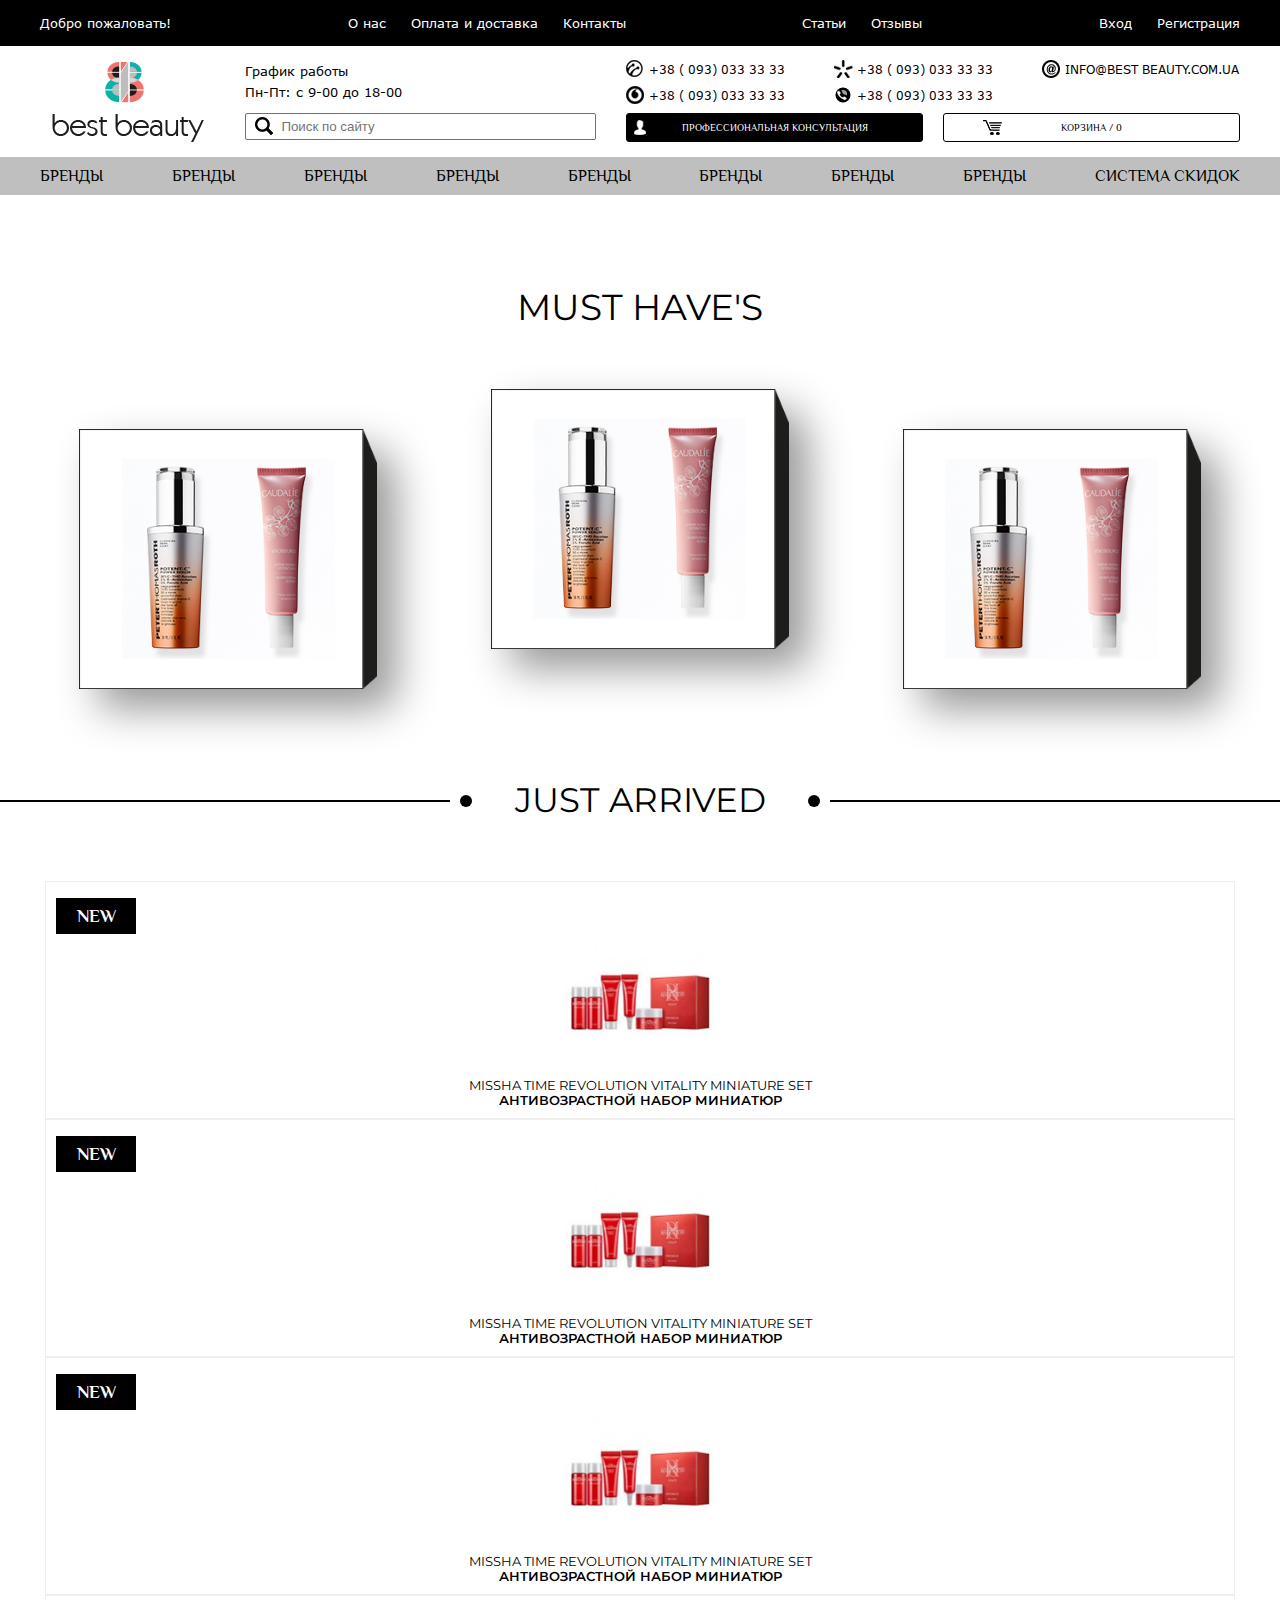
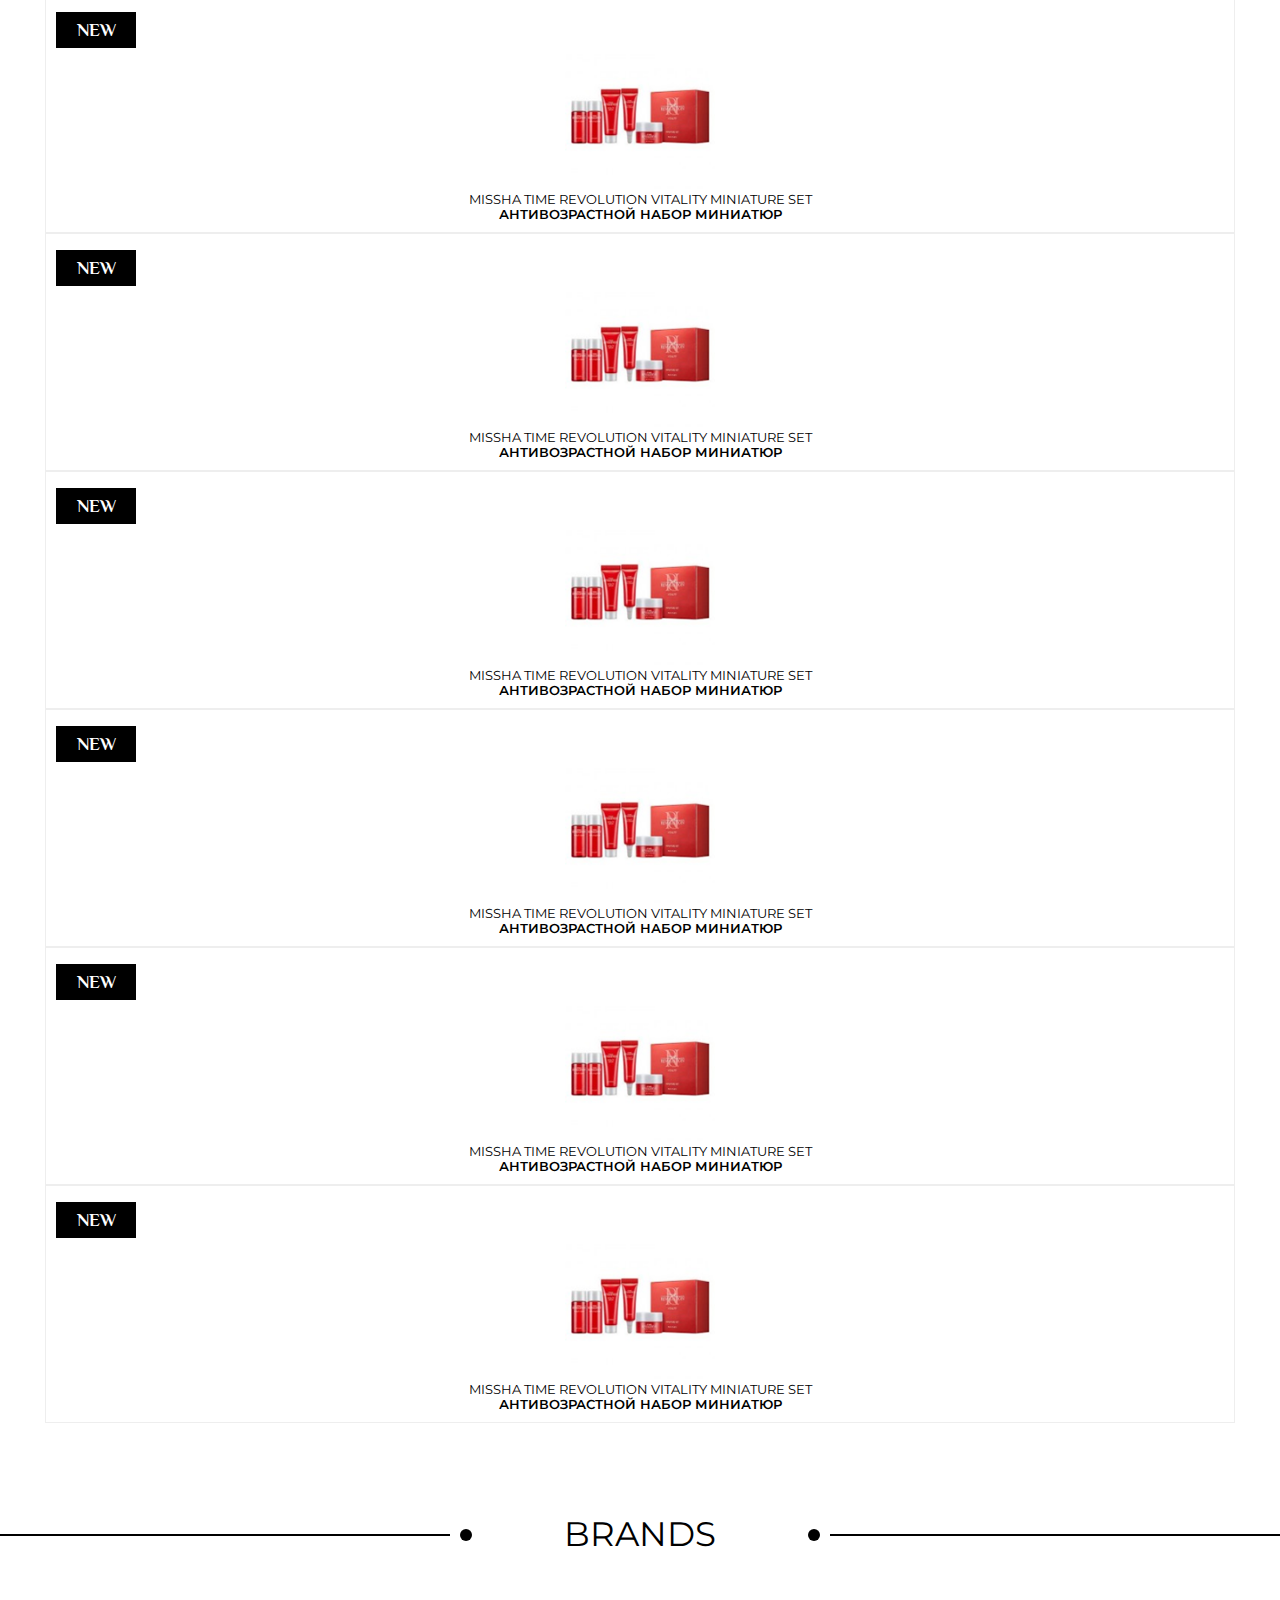
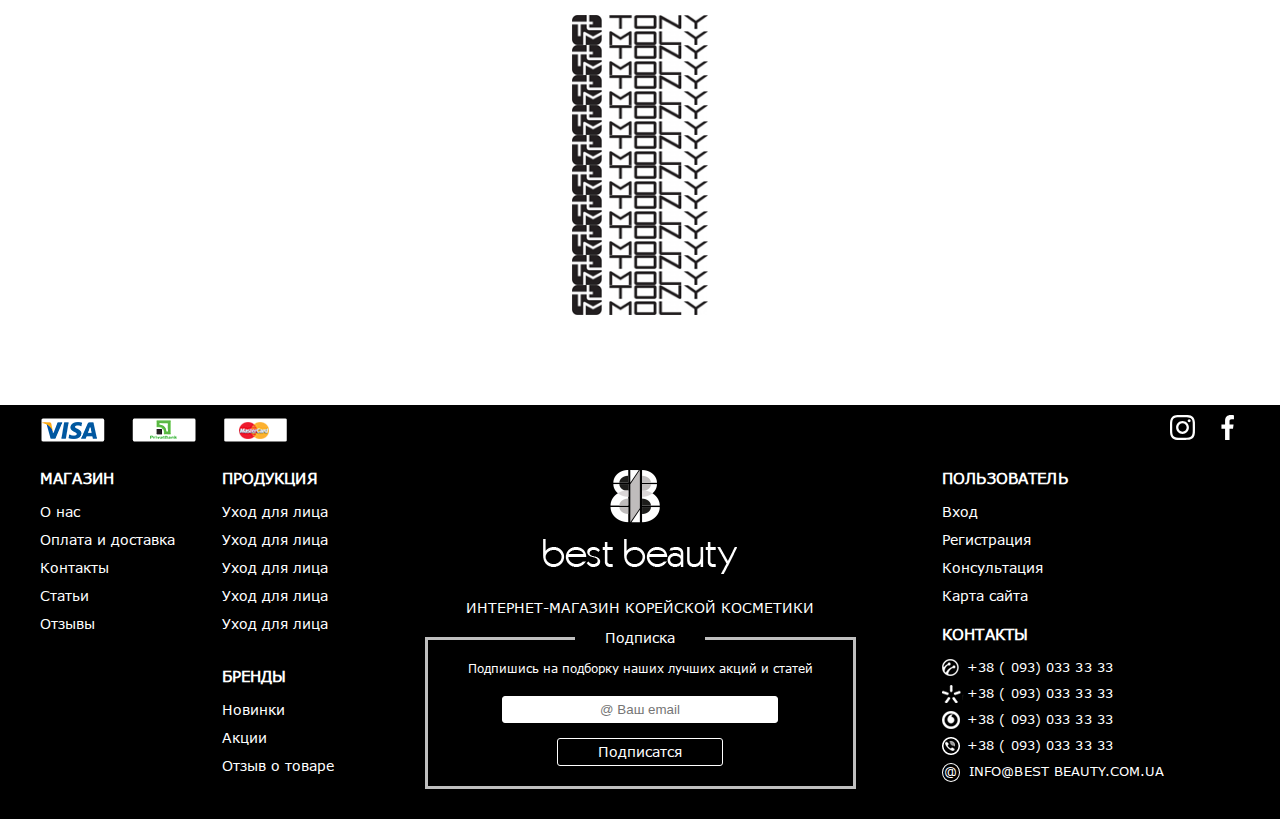
<file: index.html>
<!DOCTYPE html>
    <head>
        <meta charset="utf-8">
        <meta http-equiv="X-UA-Compatible" content="IE=edge">
        <title></title>
        <meta name="description" content="">
        <meta name="viewport" content="width=device-width, initial-scale=1">
        <link rel="stylesheet" href="css/slick-theme.css">
        <link rel="stylesheet" href="css/slick.css">
        <link rel="stylesheet" href="css/magnific-popup.css">
        <link rel="stylesheet" href="css/main.css">
        <link rel="stylesheet" href="https://use.fontawesome.com/releases/v5.6.1/css/all.css" integrity="sha384-gfdkjb5BdAXd+lj+gudLWI+BXq4IuLW5IT+brZEZsLFm++aCMlF1V92rMkPaX4PP" crossorigin="anonymous">
        <link href="https://fonts.googleapis.com/css2?family=Philosopher:wght@700&display=swap" rel="stylesheet">
        <link href="https://fonts.googleapis.com/css2?family=Montserrat:wght@300;400;500;700&display=swap" rel="stylesheet">
    </head>
    <body>
        <div class="wrapper">
            <header class="margin">
                <div class="header-top">
                    <div class="container">
                        <img src="img/icon/menu.svg" class="call-menu" alt="menu">
                        <a href="#" class="call-catalog">Каталог</a>
                        <a href="#bug-modal" class="basket-mob popup-with-form">
                            <img src="img/icon/basket-mob.svg" class="basket" alt="basket">
                            <span>1</span>
                        </a>
                        <div class="header-top-wrap">
                            <img src="img/icon/close.svg" class="close" alt="close">
                            <div class="header-top-box">
                                <p class="header-top-item">
                                    Добро пожаловать!
                                </p>
                            </div>
                            <div class="header-top-box">
                                <a href="#" class="header-top-item">
                                    О нас
                                </a>
                                <a href="#" class="header-top-item">
                                    Оплата и доставка
                                </a>
                                <a href="#" class="header-top-item">
                                    Контакты
                                </a>
                            </div>
                            <div class="header-top-box">
                                <a href="#" class="header-top-item">
                                    Статьи
                                </a>
                                <a href="#" class="header-top-item">
                                    Отзывы
                                </a>
                            </div>
                            <div class="header-top-box">
                                <a href="#autoriz" class="header-top-item popup-with-form">
                                    Вход
                                </a>
                                <a href="register.html" class="header-top-item">
                                    Регистрация
                                </a>
                            </div>
                        </div>
                    </div>
                </div>
                <div class="container padding">
                    <div class="header-container">
                        <div class="header-logo-box">
                            <img src="img/icon/logo-header.png" alt="logo">
                        </div>
                        <div class="header-search-box">
                            <div class="header-graphik">
                                <p class="time-title">График работы</p>
                                <p class="time-text">Пн-Пт: с 9-00 до 18-00</p>
                            </div>
                            <div class="header-search-box">
                                <input type="text" placeholder="Поиск по сайту">
                            </div>
                        </div>
                        <div class="header-feedback">
                            <div class="header-feedback-wrap-phone">
                                <a href="#" class="life">+38 ( 093) 033 33 33</a>
                                <a href="#" class="kiev">+38 ( 093) 033 33 33</a>
                                <a href="#" class="gmail">INFO@BEST BEAUTY.COM.UA</a>
                                <a href="#" class="vodafon">+38 ( 093) 033 33 33</a>
                                <a href="#" class="viber">+38 ( 093) 033 33 33</a>
                            </div>
                            <div class="header-feedback-btn-wrap">
                                <div class="btn-prof">
                                    <a href="#consult" class="popup-with-form">ПРОФЕССИОНАЛЬНАЯ КОНСУЛЬТАЦИЯ</a>
                                </div>
                                <div class="btn-bug">
                                    <a href="#bug-modal" class="popup-with-form">КОРЗИНА / <span>0</span></a>
                                </div>
                            </div>
                        </div>
                    </div>
                </div>
                <nav>
                    <div class="container">
                        <ul>
                            <li>
                                <a href="#">БРЕНДЫ </a>
                            </li>
                            <li>
                                <a href="#">БРЕНДЫ </a>
                            </li>
                            <li>
                                <a href="#">БРЕНДЫ </a>
                            </li>
                            <li>
                                <a href="#">БРЕНДЫ </a>
                            </li>
                            <li>
                                <a href="#">БРЕНДЫ </a>
                            </li>
                            <li>
                                <a href="#">БРЕНДЫ </a>
                            </li>
                            <li>
                                <a href="#">БРЕНДЫ </a>
                            </li>
                            <li>
                                <a href="#">БРЕНДЫ </a>
                            </li>
                            <li>
                                <a href="#sale" class="popup-with-form">Cистема скидок </a>
                            </li>
                        </ul>
                    </div>
                </nav>
            </header>
            <main>
                <section class="main-product margin padding">
                    <h2 class="title-xl-none">must have's</h2>
                    <div class="container">
                        <div class="main-product-container">
                            <div class="main-product-box">
                                <img src="img/haves/item.png" alt="item">
                            </div>
                            <div class="main-product-box">
                                <img src="img/haves/item.png" alt="item">
                            </div>
                            <div class="main-product-box">
                                <img src="img/haves/item.png" alt="item">
                            </div>
                        </div>
                    </div>
                </section>
                <section class="home-slider margin">
                    <div class="box-title">
                        <h2 class="title-xl">just arrived</h2>
                    </div>
                    <div class="container">
                        <div class="home-slider-container home-slider-call slide">
                            <a href="#" class="new-product-box">
                                <span class="type-new">NEW</span>
                                <img src="img/new-prod/product.png" alt="prduct">
                                <p class="product-name">MISSHA TIME REVOLUTION VITALITY MINIATURE SET </p>
                                <p class="product-type">
                                    АНТИВОЗРАСТНОЙ НАБОР МИНИАТЮР
                                </p>
                            </a>
                            <a href="#" class="new-product-box">
                                <span class="type-new">NEW</span>
                                <img src="img/new-prod/product.png" alt="prduct">
                                <p class="product-name">MISSHA TIME REVOLUTION VITALITY MINIATURE SET </p>
                                <p class="product-type">
                                    АНТИВОЗРАСТНОЙ НАБОР МИНИАТЮР
                                </p>
                            </a>
                            <a href="#" class="new-product-box">
                                <span class="type-new">NEW</span>
                                <img src="img/new-prod/product.png" alt="prduct">
                                <p class="product-name">MISSHA TIME REVOLUTION VITALITY MINIATURE SET </p>
                                <p class="product-type">
                                    АНТИВОЗРАСТНОЙ НАБОР МИНИАТЮР
                                </p>
                            </a>
                            <a href="#" class="new-product-box">
                                <span class="type-new">NEW</span>
                                <img src="img/new-prod/product.png" alt="prduct">
                                <p class="product-name">MISSHA TIME REVOLUTION VITALITY MINIATURE SET </p>
                                <p class="product-type">
                                    АНТИВОЗРАСТНОЙ НАБОР МИНИАТЮР
                                </p>
                            </a>
                            <a href="#" class="new-product-box">
                                <span class="type-new">NEW</span>
                                <img src="img/new-prod/product.png" alt="prduct">
                                <p class="product-name">MISSHA TIME REVOLUTION VITALITY MINIATURE SET </p>
                                <p class="product-type">
                                    АНТИВОЗРАСТНОЙ НАБОР МИНИАТЮР
                                </p>
                            </a>
                            <a href="#" class="new-product-box">
                                <span class="type-new">NEW</span>
                                <img src="img/new-prod/product.png" alt="prduct">
                                <p class="product-name">MISSHA TIME REVOLUTION VITALITY MINIATURE SET </p>
                                <p class="product-type">
                                    АНТИВОЗРАСТНОЙ НАБОР МИНИАТЮР
                                </p>
                            </a>
                            <a href="#" class="new-product-box">
                                <span class="type-new">NEW</span>
                                <img src="img/new-prod/product.png" alt="prduct">
                                <p class="product-name">MISSHA TIME REVOLUTION VITALITY MINIATURE SET </p>
                                <p class="product-type">
                                    АНТИВОЗРАСТНОЙ НАБОР МИНИАТЮР
                                </p>
                            </a>
                            <a href="#" class="new-product-box">
                                <span class="type-new">NEW</span>
                                <img src="img/new-prod/product.png" alt="prduct">
                                <p class="product-name">MISSHA TIME REVOLUTION VITALITY MINIATURE SET </p>
                                <p class="product-type">
                                    АНТИВОЗРАСТНОЙ НАБОР МИНИАТЮР
                                </p>
                            </a>
                            <a href="#" class="new-product-box">
                                <span class="type-new">NEW</span>
                                <img src="img/new-prod/product.png" alt="prduct">
                                <p class="product-name">MISSHA TIME REVOLUTION VITALITY MINIATURE SET </p>
                                <p class="product-type">
                                    АНТИВОЗРАСТНОЙ НАБОР МИНИАТЮР
                                </p>
                            </a>
                        </div>
                    </div>
                </section>
                <section class="home-slider margin">
                    <div class="box-title">
                        <h2 class="title-xl">Brands</h2>
                    </div>
                    <div class="container">
                        <div class="home-slider-container home-slider-call slide">
                            <div>
                                <div class="brend-img">
                                    <img src="img/brend/brend.png" alt="">
                                </div>
                            </div>
                            <div>
                                <div class="brend-img">
                                    <img src="img/brend/brend.png" alt="">
                                </div>
                            </div>
                            <div>
                                <div class="brend-img">
                                    <img src="img/brend/brend.png" alt="">
                                </div>
                            </div>
                            <div>
                                <div class="brend-img">
                                    <img src="img/brend/brend.png" alt="">
                                </div>
                            </div>
                            <div>
                                <div class="brend-img">
                                    <img src="img/brend/brend.png" alt="">
                                </div>
                            </div>
                            <div>
                                <div class="brend-img">
                                    <img src="img/brend/brend.png" alt="">
                                </div>
                            </div>
                            <div>
                                <div class="brend-img">
                                    <img src="img/brend/brend.png" alt="">
                                </div>
                            </div>
                            <div>
                                <div class="brend-img">
                                    <img src="img/brend/brend.png" alt="">
                                </div>
                            </div>
                            <div>
                                <div class="brend-img">
                                    <img src="img/brend/brend.png" alt="">
                                </div>
                            </div>
                            <div>
                                <div class="brend-img">
                                    <img src="img/brend/brend.png" alt="">
                                </div>
                            </div>
                        </div>
                    </div>
                </section>
            </main>
            <footer class="padding">
                <div class="container">
                    <div class="footer-top">
                        <div class="footer-bank-wrap">
                            <img src="img/icon/visa.png" alt="visa">
                            <img src="img/icon/privat.png" alt="privat">
                            <img src="img/icon/mastercard.png" alt="mastercard">
                        </div>
                        <div class="footer-social-wrap">
                            <a href="#">
                                <img src="img/icon/insta.svg" alt="insta">
                            </a>
                            <a href="#">
                                <img src="img/icon/fb.svg" alt="fb">
                            </a>
                        </div>
                    </div>
                    <div class="footer-container">
                        <div class="footer-nav-1">
                            <div class="footer-box-menu">
                                <p class="footer-title">Магазин</p>
                                <ul>
                                    <li>
                                        <a href="#">О нас</a>
                                    </li>
                                    <li>
                                        <a href="#">Оплата и доставка</a>
                                    </li>
                                    <li>
                                        <a href="#">Контакты</a>
                                    </li>
                                    <li>
                                        <a href="#">Статьи</a>
                                    </li>
                                    <li>
                                        <a href="#">Отзывы</a>
                                    </li>
                                </ul>
                            </div>
                            <div class="footer-wrap-menu">
                                <div class="footer-box-menu">
                                    <p class="footer-title">Продукция</p>
                                    <ul>
                                        <li>
                                            <a href="#">Уход для лица</a>
                                        </li>
                                        <li>
                                            <a href="#">Уход для лица</a>
                                        </li>
                                        <li>
                                            <a href="#">Уход для лица</a>
                                        </li>
                                        <li>
                                            <a href="#">Уход для лица</a>
                                        </li>
                                        <li>
                                            <a href="#">Уход для лица</a>
                                        </li>
                                    </ul>
                                </div>
                                <div class="footer-box-menu">
                                    <p class="footer-title">Бренды</p>
                                    <ul>
                                        <li>
                                            <a href="#">Новинки</a>
                                        </li>
                                        <li>
                                            <a href="#">Акции</a>
                                        </li>
                                        <li>
                                            <a href="#">Отзыв о товаре</a>
                                        </li>
                                    </ul>
                                </div>
                            </div>
                        </div>
                        <div class="footer-info-company">
                            <img src="img/icon/logo-footer.png" alt="logo">
                            <p class="footer-info-title">ИНТЕРНЕТ-МАГАЗИН КОРЕЙСКОЙ КОСМЕТИКИ </p>
                            <form claass="footer-form">
                                <p class="footer-pretitle">Подписка</p>
                                <p class="footer-form-title">
                                    Подпишись на подборку наших лучших акций и статей
                                </p> 
                                <input type="email" name="emailUser" placeholder="@ Ваш email">
                                <button type="send">Подписатся</button>
                            </form>
                        </div>
                        <div class="footer-nav-2">
                            <div class="footer-wrap-menu">
                                <div class="footer-box-menu">
                                    <p class="footer-title">ПОЛЬЗОВАТЕЛЬ</p>
                                    <ul>
                                        <li>
                                            <a href="#">Вход</a>
                                        </li>
                                        <li>
                                            <a href="#">Регистрация</a>
                                        </li>
                                        <li>
                                            <a href="#">Консультация</a>
                                        </li>
                                        <li>
                                            <a href="#">Карта сайта</a>
                                        </li>
                                    </ul>
                                </div>
                                <div class="footer-box-menu">
                                    <p class="footer-title">КОНТАКТЫ</p>
                                    <div class="feedbacl-link">
                                        <a href="#" class="life">+38 ( 093) 033 33 33</a>
                                        <a href="#" class="kiev">+38 ( 093) 033 33 33</a>
                                        <a href="#" class="vodafon">+38 ( 093) 033 33 33</a>
                                        <a href="#" class="viber">+38 ( 093) 033 33 33</a>
                                        <a href="#" class="gmail">INFO@BEST BEAUTY.COM.UA</a>
                                    </div>
                                </div>
                            </div>
                        </div>
                    </div>
                </div>
            </footer>
        </div>


        <div id="bug-modal" class="mfp-hide white-popup-block bug-modal">
            <div class="orders-title">
                <p>Мой заказ</p>
            </div>
            <div class="orders-title-wrap">
                <p>Имя</p>
                <p>Кол-во</p>
                <p>Сумма</p>
            </div>
            <div class="orders-info-wrap">
                <div class="order-info-box">
                    <a href="#" class="close">
                        <img src="img/icon/close.svg" alt="close">
                    </a>
                    <a href="#" class="heart">
                        <img src="img/icon/heart.svg" alt="heart">
                    </a>
                    <img src="img/item.png" class="item" alt="item">
                    <div class="order-info-text">
                        <p class="name">Осветляющий крем с витамином С Skinfood Yuja Oil C cream</p>
                        <p class="artikle">Артикул: 0284</p>
                        <p class="price">Цена: 625 грн</p>
                    </div>
                </div>
                <div class="order-info-col">
                    <p class="title-mob">Кол-во</p>
                    <input type="number" class="num-col" value="1">
                </div>
                <div class="order-info-price">
                    <p class="title-mob">Цена</p>
                    <p>
                        625 грн
                    </p>
                </div>
            </div>
            <div class="orders-info-wrap">
                <div class="order-info-box">
                    <a href="#" class="close">
                        <img src="img/icon/close.svg" alt="close">
                    </a>
                    <a href="#" class="heart">
                        <img src="img/icon/heart.svg" alt="heart">
                    </a>
                    <img src="img/item.png" class="item" alt="item">
                    <div class="order-info-text">
                        <p class="name">Осветляющий крем с витамином С Skinfood Yuja Oil C cream</p>
                        <p class="artikle">Артикул: 0284</p>
                        <p class="price">Цена: 625 грн</p>
                    </div>
                </div>
                <div class="order-info-col">
                    <p class="title-mob">Кол-во</p>
                    <input type="number" class="num-col" value="1">
                </div>
                <div class="order-info-price">
                    <p class="title-mob">Цена</p>
                    <p>
                        625 грн
                    </p>
                </div>
            </div>
            <div class="order-other-box">
                <p>Стоимость товара</p>
                <p>1240 грн</p>
            </div>
            <div class="order-other-box">
                <p>Стоимость товара</p>
                <p>1240 грн</p>
            </div>
            <div class="order-other-box sale">
                <p>Стоимость товара</p>
                <p>1240 грн</p>
            </div>
            <div class="order-other-box all">
                <p>Стоимость товара</p>
                <p>1240 грн</p>
            </div>
            <div class="modal-order-wrap">
                <a href="#" class="back">ВЕРНУТЬСЯ К ПОКУПКАМ</a>
                <a href="#" class="but-but">ОФОРМИТЬ ЗАКАЗ</a>
            </div>
        </div>

        <div id="sale" class="mfp-hide white-popup-block sale-modal">
            <div class="box-title">
                <p class="title-xl">Система скидок</p>
            </div>
            <div class="sale-box">
                <p class="sale-text">3% при покупке от 1000 грн</p>
                <p class="sale-text">5% при покупке от 5000 грн</p>
                <p class="sale-info">Стоимость доставки от 1000 грн. бесплатно!</p>
                <p class="sale-text">Скидки и бонусы  действуют только для зарегистрированный пользователей!</p>
            </div>
        </div>

        <div id="consult" class="mfp-hide white-popup-block consult-modal">
            <div class="modal-consult-title">
                <p>
                    Оставить сообщение
                </p>
            </div>
            <form>
                <p>
                    Мы не в сети. Пажалуйста, оставьте свои контакты и Ваш вопрос. Мы с Вами Свяжемся!
                </p>
                <input type="text" placeholder="Представьтесь">
                <input type="email" placeholder="E-mail">
                <input type="text" placeholder="Телефон">
                <div class="select-box">
                    <select>
                        <option value="" active>Выбор обратной связи</option>
                        <option value="Телефон">Телефон</option>
                        <option value="Телефон">Телефон</option>
                        <option value="Телефон">Телефон</option>
                    </select>
                    
                </div>
                <textarea name="mes" placeholder="Ваш вопрос"></textarea>
                <button type="submit">Отправить</button>
            </form>
        </div>

        <div id="autoriz" class="mfp-hide white-popup-block autoriz-modal">
            <div class="box-title">
                <p class="title-xl">ВХОД В МАГАЗИН</p>
            </div>
            <form>
                <input type="text" placeholder="E-mail">
                <input type="password" placeholder="Пароль">
                <div class="btn-wrap">
                    <button type="submit">Войти</button>
                    <a href="#">Забыли пароль ?</a>
                </div>
            </form>
            <hr>
            <p class="regist">Я еще не зарегистрирован<a href="#">Регистрация</a></p>
        </div>

        <script
        src="https://code.jquery.com/jquery-3.5.0.min.js"
        integrity="sha256-xNzN2a4ltkB44Mc/Jz3pT4iU1cmeR0FkXs4pru/JxaQ="
        crossorigin="anonymous"></script>
        <script src="js/libs/jquery.magnific-popup.min.js"></script>
        <script src="js/libs/slick.min.js"></script>
        <script src="js/common.js"></script>
    </body>
</html>
</file>
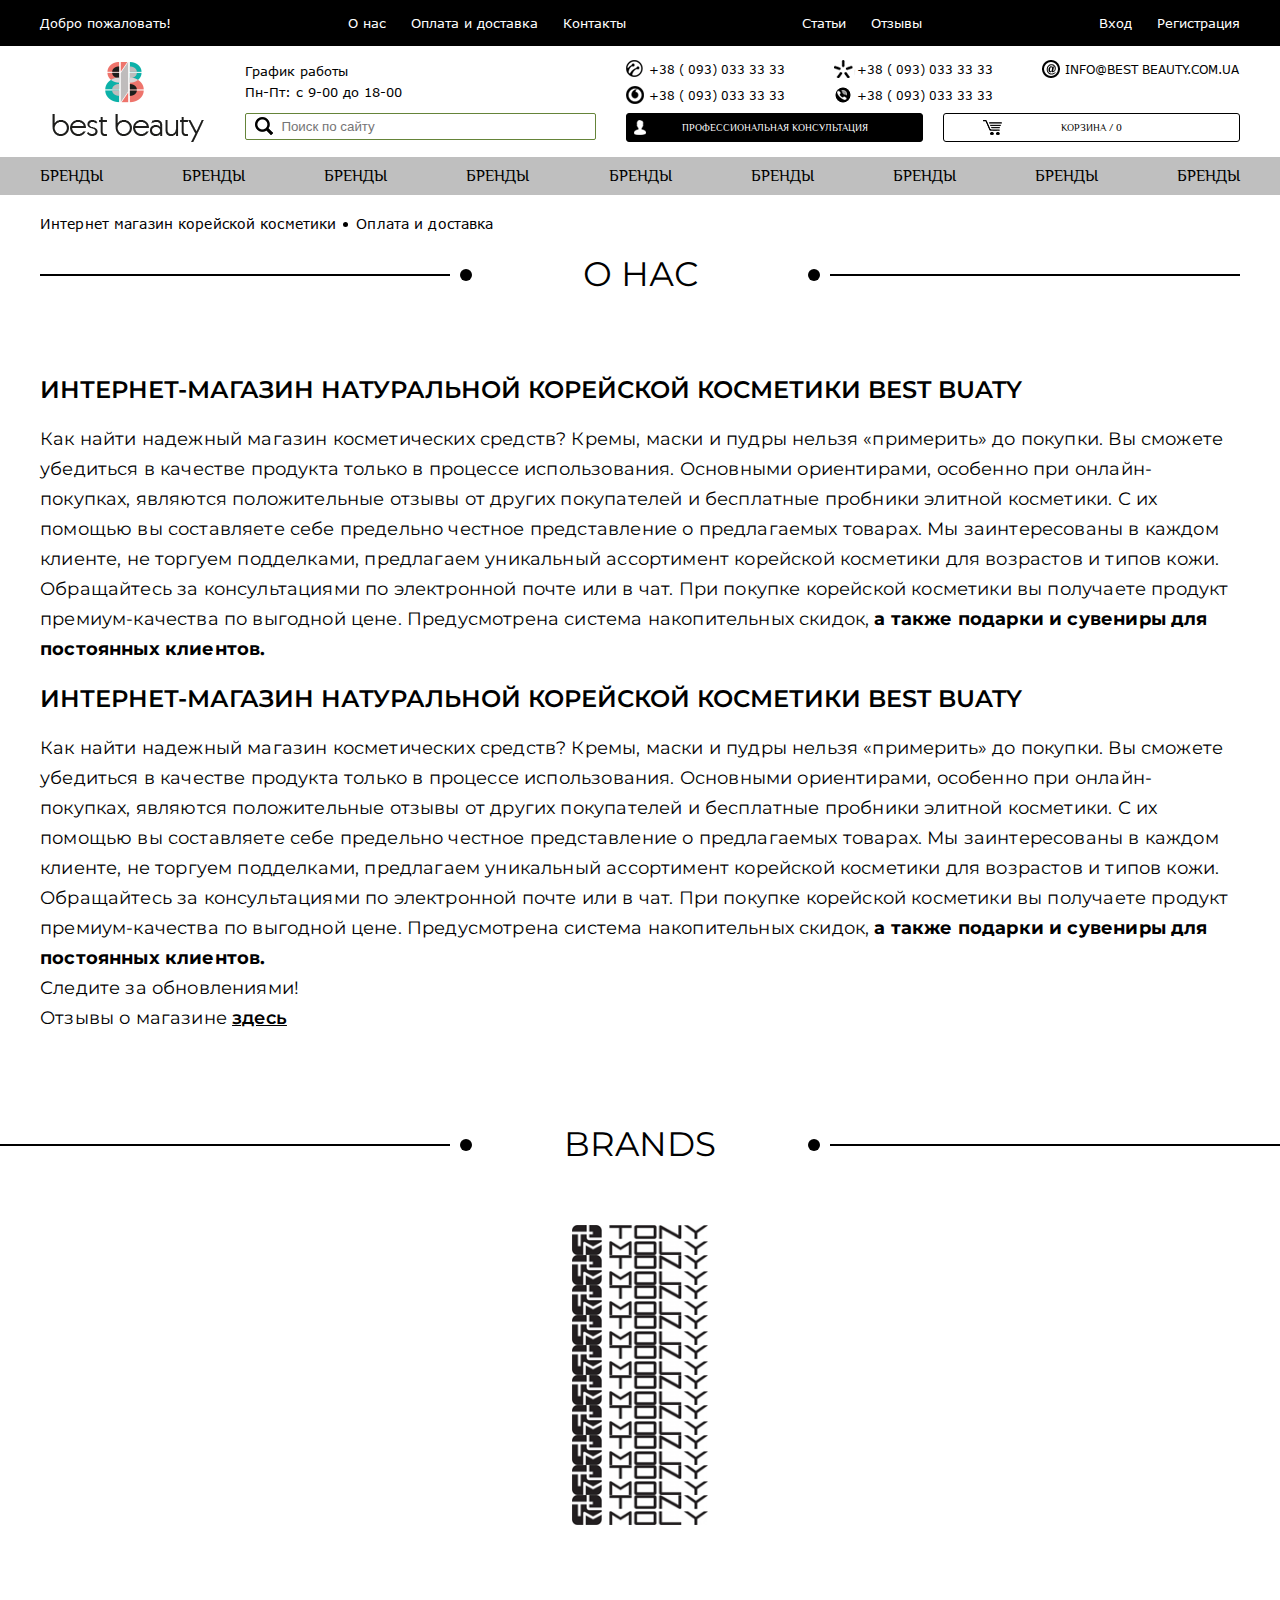
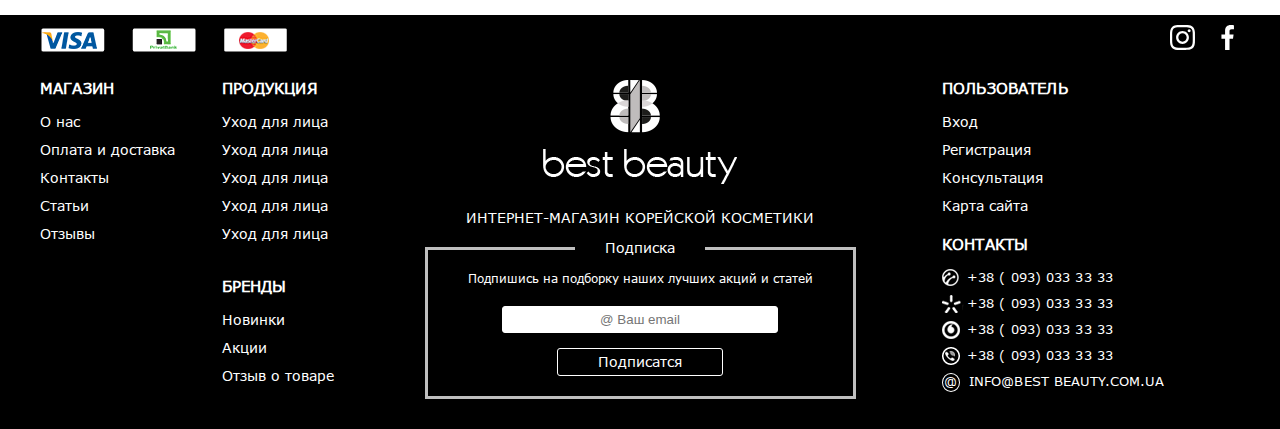
<file: about.html>
<!DOCTYPE html>
    <head>
        <meta charset="utf-8">
        <meta http-equiv="X-UA-Compatible" content="IE=edge">
        <title></title>
        <meta name="description" content="">
        <meta name="viewport" content="width=device-width, initial-scale=1">
        <link rel="stylesheet" href="css/slick-theme.css">
        <link rel="stylesheet" href="css/slick.css">
        <link rel="stylesheet" href="css/main.css">
        <link href="https://fonts.googleapis.com/css2?family=Philosopher:wght@700&display=swap" rel="stylesheet">
        <link href="https://fonts.googleapis.com/css2?family=Montserrat:wght@300;400;500;700&display=swap" rel="stylesheet">
    </head>
    <body>
        <div class="wrapper">
            <header>
                <div class="header-top">
                    <div class="container">
                        <img src="img/icon/menu.svg" class="call-menu" alt="menu">
                        <a href="#" class="call-catalog">Каталог</a>
                        <a href="#" class="basket-mob">
                            <img src="img/icon/basket-mob.svg" class="basket" alt="basket">
                            <span>1</span>
                        </a>
                        <div class="header-top-wrap">
                            <img src="img/icon/close.svg" class="close" alt="close">
                            <div class="header-top-box">
                                <p class="header-top-item">
                                    Добро пожаловать!
                                </p>
                            </div>
                            <div class="header-top-box">
                                <a href="#" class="header-top-item">
                                    О нас
                                </a>
                                <a href="#" class="header-top-item">
                                    Оплата и доставка
                                </a>
                                <a href="#" class="header-top-item">
                                    Контакты
                                </a>
                            </div>
                            <div class="header-top-box">
                                <a href="#" class="header-top-item">
                                    Статьи
                                </a>
                                <a href="#" class="header-top-item">
                                    Отзывы
                                </a>
                            </div>
                            <div class="header-top-box">
                                <a href="#" class="header-top-item">
                                    Вход
                                </a>
                                <a href="#" class="header-top-item">
                                    Регистрация
                                </a>
                            </div>
                        </div>
                    </div>
                </div>
                <div class="container padding">
                    <div class="header-container">
                        <div class="header-logo-box">
                            <img src="img/icon/logo-header.png" alt="logo">
                        </div>
                        <div class="header-search-box">
                            <div class="header-graphik">
                                <p class="time-title">График работы</p>
                                <p class="time-text">Пн-Пт: с 9-00 до 18-00</p>
                            </div>
                            <div class="header-search-box">
                                <input type="text" placeholder="Поиск по сайту">
                            </div>
                        </div>
                        <div class="header-feedback">
                            <div class="header-feedback-wrap-phone">
                                <a href="#" class="life">+38 ( 093) 033 33 33</a>
                                <a href="#" class="kiev">+38 ( 093) 033 33 33</a>
                                <a href="#" class="gmail">INFO@BEST BEAUTY.COM.UA</a>
                                <a href="#" class="vodafon">+38 ( 093) 033 33 33</a>
                                <a href="#" class="viber">+38 ( 093) 033 33 33</a>
                            </div>
                            <div class="header-feedback-btn-wrap">
                                <div class="btn-prof">
                                    <a href="#">ПРОФЕССИОНАЛЬНАЯ КОНСУЛЬТАЦИЯ</a>
                                </div>
                                <div class="btn-bug">
                                    <a href="#">КОРЗИНА / <span>0</span></a>
                                </div>
                            </div>
                        </div>
                    </div>
                </div>
                <nav>
                    <div class="container">
                        <ul>
                            <li>
                                <a href="#">БРЕНДЫ </a>
                            </li>
                            <li>
                                <a href="#">БРЕНДЫ </a>
                            </li>
                            <li>
                                <a href="#">БРЕНДЫ </a>
                            </li>
                            <li>
                                <a href="#">БРЕНДЫ </a>
                            </li>
                            <li>
                                <a href="#">БРЕНДЫ </a>
                            </li>
                            <li>
                                <a href="#">БРЕНДЫ </a>
                            </li>
                            <li>
                                <a href="#">БРЕНДЫ </a>
                            </li>
                            <li>
                                <a href="#">БРЕНДЫ </a>
                            </li>
                            <li>
                                <a href="#">БРЕНДЫ </a>
                            </li>
                        </ul>
                    </div>
                </nav>
            </header>
            <main>
                <div class="brendcrumbs padding">
                    <div class="container">
                        <div class="brendcrumbs-container">
                            <a href="#">Интернет магазин корейской косметики</a>
                            <span>Оплата и доставка</span>
                        </div>
                    </div>
                </div>
                <section class="about padding margin">
                    <div class="box-title">
                        <h1 class="title-xl">О нас</h1>
                    </div>
                    <div class="about-container">
                        <h2>ИНТЕРНЕТ-МАГАЗИН НАТУРАЛЬНОЙ КОРЕЙСКОЙ КОСМЕТИКИ BEST BUATY</h2>
                        <p>
                            Как найти надежный магазин косметических средств? Кремы, маски и пудры нельзя «примерить» до покупки. Вы сможете 
                                убедиться в качестве продукта только в процессе использования. Основными ориентирами, особенно при онлайн-покупках,
                                являются положительные отзывы от других покупателей и бесплатные пробники элитной косметики. С их помощью вы 
                                составляете себе предельно честное представление о предлагаемых товарах.
                                Мы заинтересованы в каждом клиенте, не торгуем подделками, предлагаем уникальный ассортимент корейской косметики 
                                для возрастов и типов кожи. Обращайтесь за консультациями по электронной почте или в чат. 
                                При покупке корейской косметики вы получаете продукт премиум-качества по выгодной цене. 
                                Предусмотрена система накопительных скидок,<strong> а также подарки и сувениры для постоянных клиентов.</strong>
                        </p>
                        <h2>ИНТЕРНЕТ-МАГАЗИН НАТУРАЛЬНОЙ КОРЕЙСКОЙ КОСМЕТИКИ BEST BUATY</h2>
                        <p>
                            Как найти надежный магазин косметических средств? Кремы, маски и пудры нельзя «примерить» до покупки. Вы сможете 
                                убедиться в качестве продукта только в процессе использования. Основными ориентирами, особенно при онлайн-покупках,
                                являются положительные отзывы от других покупателей и бесплатные пробники элитной косметики. С их помощью вы 
                                составляете себе предельно честное представление о предлагаемых товарах.
                                Мы заинтересованы в каждом клиенте, не торгуем подделками, предлагаем уникальный ассортимент корейской косметики 
                                для возрастов и типов кожи. Обращайтесь за консультациями по электронной почте или в чат. 
                                При покупке корейской косметики вы получаете продукт премиум-качества по выгодной цене. 
                                Предусмотрена система накопительных скидок,<strong> а также подарки и сувениры для постоянных клиентов.</strong>
                        </p>
                        <p>
                            Следите за обновлениями!
                        </p>
                        <p>
                            Отзывы о магазине <a href="#"> здесь</a>
                        </p>
                    </div>
                </section>
                <section class="home-slider margin">
                    <div class="box-title">
                        <h2 class="title-xl">Brands</h2>
                    </div>
                    <div class="container">
                        <div class="home-slider-container home-slider-call slide">
                            <div>
                                <div class="brend-img">
                                    <img src="img/brend/brend.png" alt="">
                                </div>
                            </div>
                            <div>
                                <div class="brend-img">
                                    <img src="img/brend/brend.png" alt="">
                                </div>
                            </div>
                            <div>
                                <div class="brend-img">
                                    <img src="img/brend/brend.png" alt="">
                                </div>
                            </div>
                            <div>
                                <div class="brend-img">
                                    <img src="img/brend/brend.png" alt="">
                                </div>
                            </div>
                            <div>
                                <div class="brend-img">
                                    <img src="img/brend/brend.png" alt="">
                                </div>
                            </div>
                            <div>
                                <div class="brend-img">
                                    <img src="img/brend/brend.png" alt="">
                                </div>
                            </div>
                            <div>
                                <div class="brend-img">
                                    <img src="img/brend/brend.png" alt="">
                                </div>
                            </div>
                            <div>
                                <div class="brend-img">
                                    <img src="img/brend/brend.png" alt="">
                                </div>
                            </div>
                            <div>
                                <div class="brend-img">
                                    <img src="img/brend/brend.png" alt="">
                                </div>
                            </div>
                            <div>
                                <div class="brend-img">
                                    <img src="img/brend/brend.png" alt="">
                                </div>
                            </div>
                        </div>
                    </div>
                </section>
            </main>
            <footer class="padding">
                <div class="container">
                    <div class="footer-top">
                        <div class="footer-bank-wrap">
                            <img src="img/icon/visa.png" alt="visa">
                            <img src="img/icon/privat.png" alt="privat">
                            <img src="img/icon/mastercard.png" alt="mastercard">
                        </div>
                        <div class="footer-social-wrap">
                            <a href="#">
                                <img src="img/icon/insta.svg" alt="insta">
                            </a>
                            <a href="#">
                                <img src="img/icon/fb.svg" alt="fb">
                            </a>
                        </div>
                    </div>
                    <div class="footer-container">
                        <div class="footer-nav-1">
                            <div class="footer-box-menu">
                                <p class="footer-title">Магазин</p>
                                <ul>
                                    <li>
                                        <a href="#">О нас</a>
                                    </li>
                                    <li>
                                        <a href="#">Оплата и доставка</a>
                                    </li>
                                    <li>
                                        <a href="#">Контакты</a>
                                    </li>
                                    <li>
                                        <a href="#">Статьи</a>
                                    </li>
                                    <li>
                                        <a href="#">Отзывы</a>
                                    </li>
                                </ul>
                            </div>
                            <div class="footer-wrap-menu">
                                <div class="footer-box-menu">
                                    <p class="footer-title">Продукция</p>
                                    <ul>
                                        <li>
                                            <a href="#">Уход для лица</a>
                                        </li>
                                        <li>
                                            <a href="#">Уход для лица</a>
                                        </li>
                                        <li>
                                            <a href="#">Уход для лица</a>
                                        </li>
                                        <li>
                                            <a href="#">Уход для лица</a>
                                        </li>
                                        <li>
                                            <a href="#">Уход для лица</a>
                                        </li>
                                    </ul>
                                </div>
                                <div class="footer-box-menu">
                                    <p class="footer-title">Бренды</p>
                                    <ul>
                                        <li>
                                            <a href="#">Новинки</a>
                                        </li>
                                        <li>
                                            <a href="#">Акции</a>
                                        </li>
                                        <li>
                                            <a href="#">Отзыв о товаре</a>
                                        </li>
                                    </ul>
                                </div>
                            </div>
                        </div>
                        <div class="footer-info-company">
                            <img src="img/icon/logo-footer.png" alt="logo">
                            <p class="footer-info-title">ИНТЕРНЕТ-МАГАЗИН КОРЕЙСКОЙ КОСМЕТИКИ </p>
                            <form claass="footer-form">
                                <p class="footer-pretitle">Подписка</p>
                                <p class="footer-form-title">
                                    Подпишись на подборку наших лучших акций и статей
                                </p> 
                                <input type="email" name="emailUser" placeholder="@ Ваш email">
                                <button type="send">Подписатся</button>
                            </form>
                        </div>
                        <div class="footer-nav-2">
                            <div class="footer-wrap-menu">
                                <div class="footer-box-menu">
                                    <p class="footer-title">ПОЛЬЗОВАТЕЛЬ</p>
                                    <ul>
                                        <li>
                                            <a href="#">Вход</a>
                                        </li>
                                        <li>
                                            <a href="#">Регистрация</a>
                                        </li>
                                        <li>
                                            <a href="#">Консультация</a>
                                        </li>
                                        <li>
                                            <a href="#">Карта сайта</a>
                                        </li>
                                    </ul>
                                </div>
                                <div class="footer-box-menu">
                                    <p class="footer-title">КОНТАКТЫ</p>
                                    <div class="feedbacl-link">
                                        <a href="#" class="life">+38 ( 093) 033 33 33</a>
                                        <a href="#" class="kiev">+38 ( 093) 033 33 33</a>
                                        <a href="#" class="vodafon">+38 ( 093) 033 33 33</a>
                                        <a href="#" class="viber">+38 ( 093) 033 33 33</a>
                                        <a href="#" class="gmail">INFO@BEST BEAUTY.COM.UA</a>
                                    </div>
                                </div>
                            </div>
                        </div>
                    </div>
                </div>
            </footer>
        </>
        
        <script
        src="https://code.jquery.com/jquery-3.5.0.min.js"
        integrity="sha256-xNzN2a4ltkB44Mc/Jz3pT4iU1cmeR0FkXs4pru/JxaQ="
        crossorigin="anonymous"></script>
        <script src="js/libs/slick.min.js"></script>
        <script src="js/common.js"></script>
    </body>
</html>
</file>
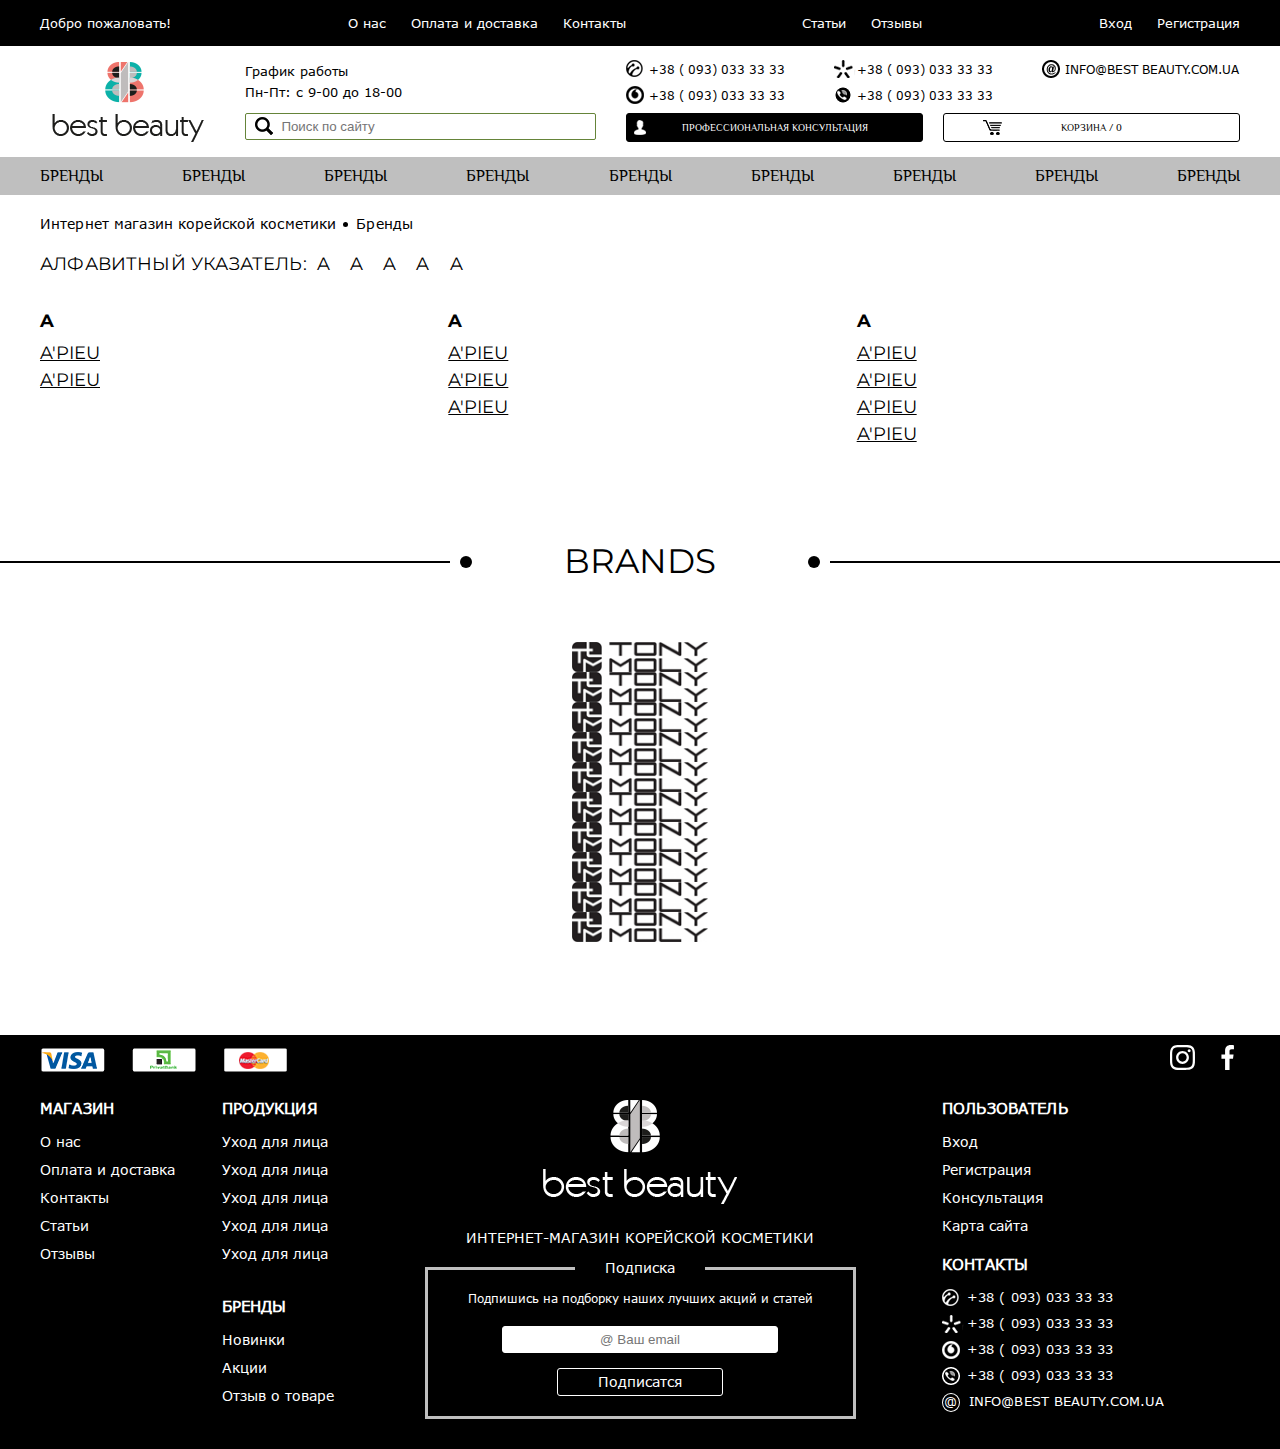
<file: brend.html>
<!DOCTYPE html>
    <head>
        <meta charset="utf-8">
        <meta http-equiv="X-UA-Compatible" content="IE=edge">
        <title></title>
        <meta name="description" content="">
        <meta name="viewport" content="width=device-width, initial-scale=1">
        <link rel="stylesheet" href="css/slick-theme.css">
        <link rel="stylesheet" href="css/slick.css">
        <link rel="stylesheet" href="css/main.css">
        <link href="https://fonts.googleapis.com/css2?family=Philosopher:wght@700&display=swap" rel="stylesheet">
        <link href="https://fonts.googleapis.com/css2?family=Montserrat:wght@300;400;500;700&display=swap" rel="stylesheet">
    </head>
    <body>
        <div class="wrapper">
            <header>
                <div class="header-top">
                    <div class="container">
                        <img src="img/icon/menu.svg" class="call-menu" alt="menu">
                        <a href="#" class="call-catalog">Каталог</a>
                        <a href="#" class="basket-mob">
                            <img src="img/icon/basket-mob.svg" class="basket" alt="basket">
                            <span>1</span>
                        </a>
                        <div class="header-top-wrap">
                            <img src="img/icon/close.svg" class="close" alt="close">
                            <div class="header-top-box">
                                <p class="header-top-item">
                                    Добро пожаловать!
                                </p>
                            </div>
                            <div class="header-top-box">
                                <a href="#" class="header-top-item">
                                    О нас
                                </a>
                                <a href="#" class="header-top-item">
                                    Оплата и доставка
                                </a>
                                <a href="#" class="header-top-item">
                                    Контакты
                                </a>
                            </div>
                            <div class="header-top-box">
                                <a href="#" class="header-top-item">
                                    Статьи
                                </a>
                                <a href="#" class="header-top-item">
                                    Отзывы
                                </a>
                            </div>
                            <div class="header-top-box">
                                <a href="#" class="header-top-item">
                                    Вход
                                </a>
                                <a href="#" class="header-top-item">
                                    Регистрация
                                </a>
                            </div>
                        </div>
                    </div>
                </div>
                <div class="container padding">
                    <div class="header-container">
                        <div class="header-logo-box">
                            <img src="img/icon/logo-header.png" alt="logo">
                        </div>
                        <div class="header-search-box">
                            <div class="header-graphik">
                                <p class="time-title">График работы</p>
                                <p class="time-text">Пн-Пт: с 9-00 до 18-00</p>
                            </div>
                            <div class="header-search-box">
                                <input type="text" placeholder="Поиск по сайту">
                            </div>
                        </div>
                        <div class="header-feedback">
                            <div class="header-feedback-wrap-phone">
                                <a href="#" class="life">+38 ( 093) 033 33 33</a>
                                <a href="#" class="kiev">+38 ( 093) 033 33 33</a>
                                <a href="#" class="gmail">INFO@BEST BEAUTY.COM.UA</a>
                                <a href="#" class="vodafon">+38 ( 093) 033 33 33</a>
                                <a href="#" class="viber">+38 ( 093) 033 33 33</a>
                            </div>
                            <div class="header-feedback-btn-wrap">
                                <div class="btn-prof">
                                    <a href="#">ПРОФЕССИОНАЛЬНАЯ КОНСУЛЬТАЦИЯ</a>
                                </div>
                                <div class="btn-bug">
                                    <a href="#">КОРЗИНА / <span>0</span></a>
                                </div>
                            </div>
                        </div>
                    </div>
                </div>
                <nav>
                    <div class="container">
                        <ul>
                            <li>
                                <a href="#">БРЕНДЫ </a>
                            </li>
                            <li>
                                <a href="#">БРЕНДЫ </a>
                            </li>
                            <li>
                                <a href="#">БРЕНДЫ </a>
                            </li>
                            <li>
                                <a href="#">БРЕНДЫ </a>
                            </li>
                            <li>
                                <a href="#">БРЕНДЫ </a>
                            </li>
                            <li>
                                <a href="#">БРЕНДЫ </a>
                            </li>
                            <li>
                                <a href="#">БРЕНДЫ </a>
                            </li>
                            <li>
                                <a href="#">БРЕНДЫ </a>
                            </li>
                            <li>
                                <a href="#">БРЕНДЫ </a>
                            </li>
                        </ul>
                    </div>
                </nav>
            </header>
            <main>
                <div class="brendcrumbs padding">
                    <div class="container">
                        <div class="brendcrumbs-container">
                            <a href="#">Интернет магазин корейской косметики</a>
                            <span>Бренды</span>
                        </div>
                    </div>
                </div>
                <div class="alphabet margin padding">
                    <div class="container">
                        <div class="alphabet-wrap-title">
                            Алфавитный указатель:<a href="#">A</a> <a href="#">A</a> <a href="#">A</a> <a href="#">A</a> <a href="#">A</a>
                        </div>
                        <div class="alphabet-main-container">
                            <div class="alphabet-box">
                                <p>A</p>
                                <a href="#">A'PIEU</a>
                                <a href="#">A'PIEU</a>
                            </div>
                            <div class="alphabet-box">
                                <p>A</p>
                                <a href="#">A'PIEU</a>
                                <a href="#">A'PIEU</a>
                                <a href="#">A'PIEU</a>
                            </div>
                            <div class="alphabet-box">
                                <p>A</p>
                                <a href="#">A'PIEU</a>
                                <a href="#">A'PIEU</a>
                                <a href="#">A'PIEU</a>
                                <a href="#">A'PIEU</a>
                            </div>
                        </div>
                    </div>
                </div>
                <section class="home-slider margin">
                    <div class="box-title">
                        <h2 class="title-xl">Brands</h2>
                    </div>
                    <div class="container">
                        <div class="home-slider-container home-slider-call slide">
                            <div>
                                <div class="brend-img">
                                    <img src="img/brend/brend.png" alt="">
                                </div>
                            </div>
                            <div>
                                <div class="brend-img">
                                    <img src="img/brend/brend.png" alt="">
                                </div>
                            </div>
                            <div>
                                <div class="brend-img">
                                    <img src="img/brend/brend.png" alt="">
                                </div>
                            </div>
                            <div>
                                <div class="brend-img">
                                    <img src="img/brend/brend.png" alt="">
                                </div>
                            </div>
                            <div>
                                <div class="brend-img">
                                    <img src="img/brend/brend.png" alt="">
                                </div>
                            </div>
                            <div>
                                <div class="brend-img">
                                    <img src="img/brend/brend.png" alt="">
                                </div>
                            </div>
                            <div>
                                <div class="brend-img">
                                    <img src="img/brend/brend.png" alt="">
                                </div>
                            </div>
                            <div>
                                <div class="brend-img">
                                    <img src="img/brend/brend.png" alt="">
                                </div>
                            </div>
                            <div>
                                <div class="brend-img">
                                    <img src="img/brend/brend.png" alt="">
                                </div>
                            </div>
                            <div>
                                <div class="brend-img">
                                    <img src="img/brend/brend.png" alt="">
                                </div>
                            </div>
                        </div>
                    </div>
                </section>
            </main>
            <footer class="padding">
                <div class="container">
                    <div class="footer-top">
                        <div class="footer-bank-wrap">
                            <img src="img/icon/visa.png" alt="visa">
                            <img src="img/icon/privat.png" alt="privat">
                            <img src="img/icon/mastercard.png" alt="mastercard">
                        </div>
                        <div class="footer-social-wrap">
                            <a href="#">
                                <img src="img/icon/insta.svg" alt="insta">
                            </a>
                            <a href="#">
                                <img src="img/icon/fb.svg" alt="fb">
                            </a>
                        </div>
                    </div>
                    <div class="footer-container">
                        <div class="footer-nav-1">
                            <div class="footer-box-menu">
                                <p class="footer-title">Магазин</p>
                                <ul>
                                    <li>
                                        <a href="#">О нас</a>
                                    </li>
                                    <li>
                                        <a href="#">Оплата и доставка</a>
                                    </li>
                                    <li>
                                        <a href="#">Контакты</a>
                                    </li>
                                    <li>
                                        <a href="#">Статьи</a>
                                    </li>
                                    <li>
                                        <a href="#">Отзывы</a>
                                    </li>
                                </ul>
                            </div>
                            <div class="footer-wrap-menu">
                                <div class="footer-box-menu">
                                    <p class="footer-title">Продукция</p>
                                    <ul>
                                        <li>
                                            <a href="#">Уход для лица</a>
                                        </li>
                                        <li>
                                            <a href="#">Уход для лица</a>
                                        </li>
                                        <li>
                                            <a href="#">Уход для лица</a>
                                        </li>
                                        <li>
                                            <a href="#">Уход для лица</a>
                                        </li>
                                        <li>
                                            <a href="#">Уход для лица</a>
                                        </li>
                                    </ul>
                                </div>
                                <div class="footer-box-menu">
                                    <p class="footer-title">Бренды</p>
                                    <ul>
                                        <li>
                                            <a href="#">Новинки</a>
                                        </li>
                                        <li>
                                            <a href="#">Акции</a>
                                        </li>
                                        <li>
                                            <a href="#">Отзыв о товаре</a>
                                        </li>
                                    </ul>
                                </div>
                            </div>
                        </div>
                        <div class="footer-info-company">
                            <img src="img/icon/logo-footer.png" alt="logo">
                            <p class="footer-info-title">ИНТЕРНЕТ-МАГАЗИН КОРЕЙСКОЙ КОСМЕТИКИ </p>
                            <form claass="footer-form">
                                <p class="footer-pretitle">Подписка</p>
                                <p class="footer-form-title">
                                    Подпишись на подборку наших лучших акций и статей
                                </p> 
                                <input type="email" name="emailUser" placeholder="@ Ваш email">
                                <button type="send">Подписатся</button>
                            </form>
                        </div>
                        <div class="footer-nav-2">
                            <div class="footer-wrap-menu">
                                <div class="footer-box-menu">
                                    <p class="footer-title">ПОЛЬЗОВАТЕЛЬ</p>
                                    <ul>
                                        <li>
                                            <a href="#">Вход</a>
                                        </li>
                                        <li>
                                            <a href="#">Регистрация</a>
                                        </li>
                                        <li>
                                            <a href="#">Консультация</a>
                                        </li>
                                        <li>
                                            <a href="#">Карта сайта</a>
                                        </li>
                                    </ul>
                                </div>
                                <div class="footer-box-menu">
                                    <p class="footer-title">КОНТАКТЫ</p>
                                    <div class="feedbacl-link">
                                        <a href="#" class="life">+38 ( 093) 033 33 33</a>
                                        <a href="#" class="kiev">+38 ( 093) 033 33 33</a>
                                        <a href="#" class="vodafon">+38 ( 093) 033 33 33</a>
                                        <a href="#" class="viber">+38 ( 093) 033 33 33</a>
                                        <a href="#" class="gmail">INFO@BEST BEAUTY.COM.UA</a>
                                    </div>
                                </div>
                            </div>
                        </div>
                    </div>
                </div>
            </footer>
        </div>
        
        <script
        src="https://code.jquery.com/jquery-3.5.0.min.js"
        integrity="sha256-xNzN2a4ltkB44Mc/Jz3pT4iU1cmeR0FkXs4pru/JxaQ="
        crossorigin="anonymous"></script>
        <script src="js/libs/slick.min.js"></script>
        <script src="js/common.js"></script>
    </body>
</html>
</file>
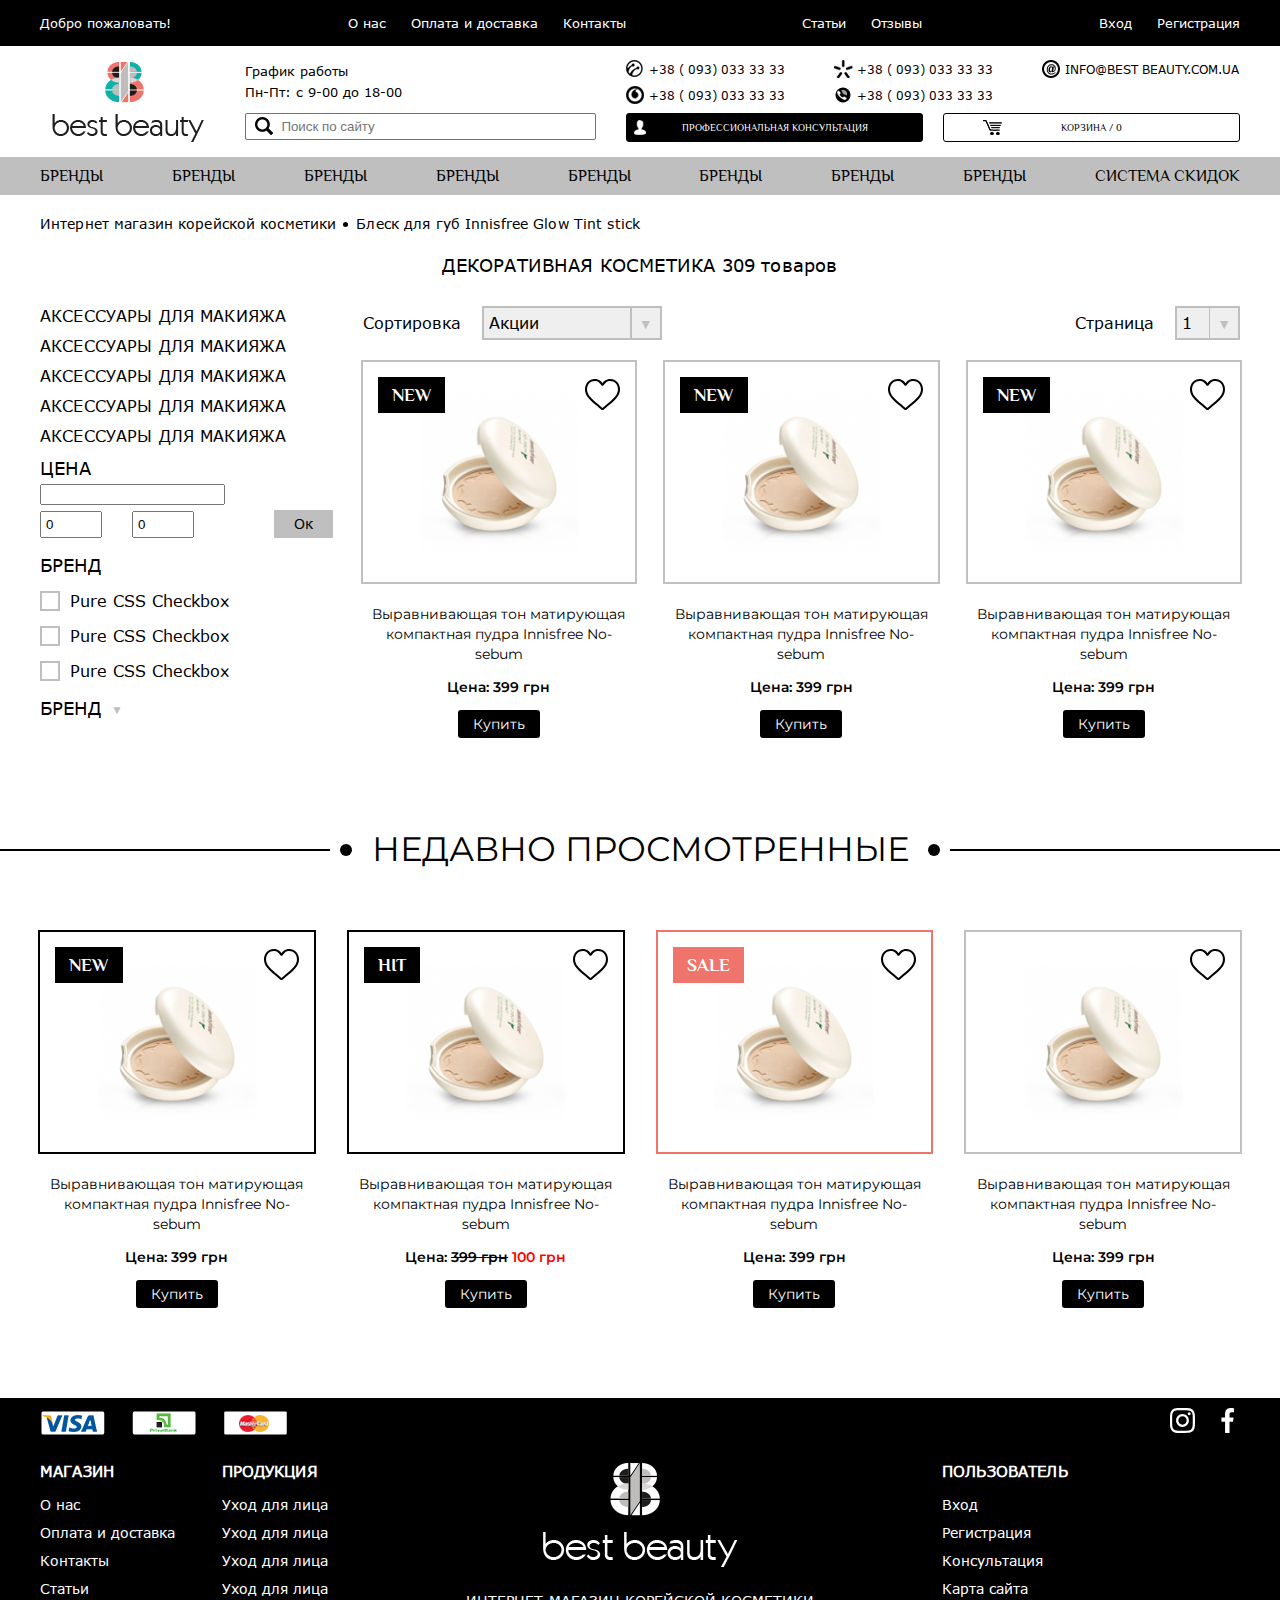
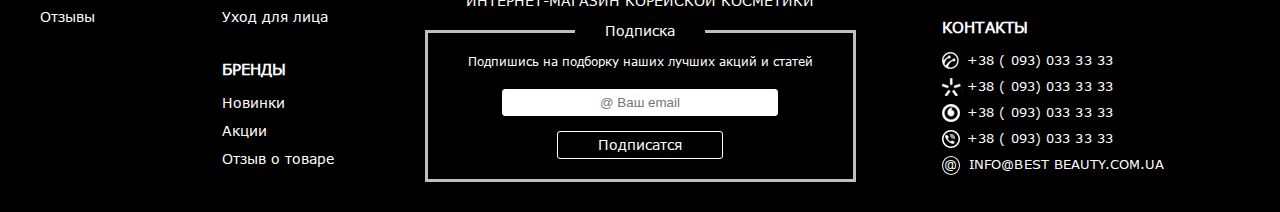
<file: catalog.html>
<!DOCTYPE html>
    <head>
        <meta charset="utf-8">
        <meta http-equiv="X-UA-Compatible" content="IE=edge">
        <title></title>
        <meta name="description" content="">
        <meta name="viewport" content="width=device-width, initial-scale=1">
        <link rel="stylesheet" href="css/slick-theme.css">
        <link rel="stylesheet" href="css/slick.css">
        <link rel="stylesheet" href="css/magnific-popup.css">
        <link rel="stylesheet" href="css/main.css">
        <link rel="stylesheet" href="css/ion.rangeSlider.min.css">
        <link rel="stylesheet" href="https://use.fontawesome.com/releases/v5.6.1/css/all.css" integrity="sha384-gfdkjb5BdAXd+lj+gudLWI+BXq4IuLW5IT+brZEZsLFm++aCMlF1V92rMkPaX4PP" crossorigin="anonymous">
        <link href="https://fonts.googleapis.com/css2?family=Philosopher:wght@700&display=swap" rel="stylesheet">
        <link href="https://fonts.googleapis.com/css2?family=Montserrat:wght@300;400;500;700&display=swap" rel="stylesheet">
    </head>
    <body>
        <div class="wrapper">
            <header>
                <div class="header-top">
                    <div class="container">
                        <img src="img/icon/menu.svg" class="call-menu" alt="menu">
                        <a href="#" class="call-catalog">Каталог</a>
                        <a href="#" class="basket-mob">
                            <img src="img/icon/basket-mob.svg" class="basket" alt="basket">
                            <span>1</span>
                        </a>
                        <div class="header-top-wrap">
                            <img src="img/icon/close.svg" class="close" alt="close">
                            <div class="header-top-box">
                                <p class="header-top-item">
                                    Добро пожаловать!
                                </p>
                            </div>
                            <div class="header-top-box">
                                <a href="#" class="header-top-item">
                                    О нас
                                </a>
                                <a href="#" class="header-top-item">
                                    Оплата и доставка
                                </a>
                                <a href="#" class="header-top-item">
                                    Контакты
                                </a>
                            </div>
                            <div class="header-top-box">
                                <a href="#" class="header-top-item">
                                    Статьи
                                </a>
                                <a href="#" class="header-top-item">
                                    Отзывы
                                </a>
                            </div>
                            <div class="header-top-box">
                                <a href="#autoriz" class="header-top-item popup-with-form">
                                    Вход
                                </a>
                                <a href="register.html" class="header-top-item">
                                    Регистрация
                                </a>
                            </div>
                        </div>
                    </div>
                </div>
                <div class="container padding">
                    <div class="header-container">
                        <div class="header-logo-box">
                            <img src="img/icon/logo-header.png" alt="logo">
                        </div>
                        <div class="header-search-box">
                            <div class="header-graphik">
                                <p class="time-title">График работы</p>
                                <p class="time-text">Пн-Пт: с 9-00 до 18-00</p>
                            </div>
                            <div class="header-search-box">
                                <input type="text" placeholder="Поиск по сайту">
                            </div>
                        </div>
                        <div class="header-feedback">
                            <div class="header-feedback-wrap-phone">
                                <a href="#" class="life">+38 ( 093) 033 33 33</a>
                                <a href="#" class="kiev">+38 ( 093) 033 33 33</a>
                                <a href="#" class="gmail">INFO@BEST BEAUTY.COM.UA</a>
                                <a href="#" class="vodafon">+38 ( 093) 033 33 33</a>
                                <a href="#" class="viber">+38 ( 093) 033 33 33</a>
                            </div>
                            <div class="header-feedback-btn-wrap">
                                <div class="btn-prof">
                                    <a href="#consult" class="popup-with-form">ПРОФЕССИОНАЛЬНАЯ КОНСУЛЬТАЦИЯ</a>
                                </div>
                                <div class="btn-bug">
                                    <a href="#">КОРЗИНА / <span>0</span></a>
                                </div>
                            </div>
                        </div>
                    </div>
                </div>
                <nav>
                    <div class="container">
                        <ul>
                            <li>
                                <a href="#">БРЕНДЫ </a>
                            </li>
                            <li>
                                <a href="#">БРЕНДЫ </a>
                            </li>
                            <li>
                                <a href="#">БРЕНДЫ </a>
                            </li>
                            <li>
                                <a href="#">БРЕНДЫ </a>
                            </li>
                            <li>
                                <a href="#">БРЕНДЫ </a>
                            </li>
                            <li>
                                <a href="#">БРЕНДЫ </a>
                            </li>
                            <li>
                                <a href="#">БРЕНДЫ </a>
                            </li>
                            <li>
                                <a href="#">БРЕНДЫ </a>
                            </li>
                            <li>
                                <a href="#sale" class="popup-with-form">Cистема скидок </a>
                            </li>
                        </ul>
                    </div>
                </nav>
            </header>
            <main>
                <div class="brendcrumbs padding">
                    <div class="container">
                        <div class="brendcrumbs-container">
                            <a href="#">Интернет магазин корейской косметики</a>
                            <span>Блеск для губ Innisfree Glow Tint stick</span>
                        </div>
                    </div>
                </div>
                <section class="catalog padding margin">
                    <div class="container">
                        <p class="title-catalog">
                            ДЕКОРАТИВНАЯ КОСМЕТИКА 309 товаров
                        </p>
                        <div class="catalog-wrap">
                            <div class="catalog-aside">
                                <a href="#" class="simple-item-aside">АКСЕССУАРЫ ДЛЯ МАКИЯЖА</a>
                                <a href="#" class="simple-item-aside">АКСЕССУАРЫ ДЛЯ МАКИЯЖА</a>
                                <a href="#" class="simple-item-aside">АКСЕССУАРЫ ДЛЯ МАКИЯЖА</a>
                                <a href="#" class="simple-item-aside">АКСЕССУАРЫ ДЛЯ МАКИЯЖА</a>
                                <a href="#" class="simple-item-aside">АКСЕССУАРЫ ДЛЯ МАКИЯЖА</a>
                                <form class="progress-box">
                                    <p class="aside-title">ЦЕНА</p>
                                    <input type="text" class="js-range-slider" name="my_range" value="" />
                                    <div class="btn-wrap">
                                        <div class="extra-controls">
                                            <input type="text" class="js-input-from" value="0" />
                                            <input type="text" class="js-input-to" value="0" />
                                        </div>
                                        <button type="submit">Ок</button>
                                    </div>
                                </form>
                                <p class="aside-title">БРЕНД</p>
                                <div class="checkbox">
                                    <input type="checkbox" name="checkbox-1" id="checkbox_1">
                                    <label for="checkbox_1">Pure CSS Checkbox</label>
                                </div>
                                <div class="checkbox">
                                    <input type="checkbox" name="checkbox-2" id="checkbox_2">
                                    <label for="checkbox_2">Pure CSS Checkbox</label>
                                </div>
                                <div class="checkbox">
                                    <input type="checkbox" name="checkbox-3" id="checkbox_3">
                                    <label for="checkbox_3">Pure CSS Checkbox</label>
                                </div>
                                <div class="container-checkbox">
                                    <p class="aside-title active-title">БРЕНД</p>
                                    <div class="checkbox-wrap">
                                        <div class="checkbox">
                                            <input type="checkbox" name="checkbox-4" id="checkbox_4">
                                            <label for="checkbox_4">Pure CSS Checkbox</label>
                                        </div>
                                        <div class="checkbox">
                                            <input type="checkbox" name="checkbox-4" id="checkbox_4">
                                            <label for="checkbox_4">Pure CSS Checkbox</label>
                                        </div>
                                        <div class="checkbox">
                                            <input type="checkbox" name="checkbox-5" id="checkbox_5">
                                            <label for="checkbox_5">Pure CSS Checkbox</label>
                                        </div>
                                    </div>
                                </div>
                            </div>
                            <div class="catalog-product">
                                <div class="catalog-panel">
                                    <div class="select">
                                        <label> Сортировка </label>
                                        <select name="">
                                            <option value="Акции">Акции</option>
                                        </select>
                                    </div>
                                    <div class="select">
                                        <label> Страница </label>
                                        <select name="">
                                            <option value="1">1</option>
                                        </select>
                                    </div>
                                </div>
                                <div class="catalog-container">
                                    <div class="catalog-box">
                                        <div class="catalog-box-img">
                                            <span class="new">New</span>
                                            <p class="heart-disable">
                                                <img src="img/icon/heartd-disabled.svg" class="disabled" alt="heart">
                                                <img src="img/icon/heart-active.svg" class="active" alt="heart">
                                            </p>
                                            <img src="img/item-catalog.png" class="item" alt="item">
                                        </div>
                                        <p class="catalog-text">
                                            Выравнивающая тон матирующая
                                            компактная пудра Innisfree No-sebum
                                        </p>
                                        <p class="catalog-price">Цена: <span class="price-text">399 грн</span></p>
                                        <a href="#" class="catalog-btn">
                                            Купить
                                        </a>
                                    </div>
                                    <div class="catalog-box">
                                        <div class="catalog-box-img">
                                            <span class="new">New</span>
                                            <p class="heart-disable">
                                                <img src="img/icon/heartd-disabled.svg" class="disabled" alt="heart">
                                                <img src="img/icon/heart-active.svg" class="active" alt="heart">
                                            </p>
                                            <img src="img/item-catalog.png" class="item" alt="item">
                                        </div>
                                        <p class="catalog-text">
                                            Выравнивающая тон матирующая
                                            компактная пудра Innisfree No-sebum
                                        </p>
                                        <p class="catalog-price">Цена: <span class="price-text">399 грн</span></p>
                                        <a href="#" class="catalog-btn">
                                            Купить
                                        </a>
                                    </div>
                                    <div class="catalog-box">
                                        <div class="catalog-box-img">
                                            <span class="new">New</span>
                                            <p class="heart-disable">
                                                <img src="img/icon/heartd-disabled.svg" class="disabled" alt="heart">
                                                <img src="img/icon/heart-active.svg" class="active" alt="heart">
                                            </p>
                                            <img src="img/item-catalog.png" class="item" alt="item">
                                        </div>
                                        <p class="catalog-text">
                                            Выравнивающая тон матирующая
                                            компактная пудра Innisfree No-sebum
                                        </p>
                                        <p class="catalog-price">Цена: <span class="price-text">399 грн</span></p>
                                        <a href="#" class="catalog-btn">
                                            Купить
                                        </a>
                                    </div>
                                </div>
                            </div>
                        </div>
                    </div>
                </section>
                <section class="catalog-add margin">
                    <div class="box-title">
                        <h2 class="title-xl">недавно просмотренные</h2>
                    </div>
                    <div class="container padding">
                        <div class="catalog-add-wrap">
                            <div class="catalog-box">
                                <div class="catalog-box-img new-border">
                                    <span class="new">New</span>
                                    <p class="heart-disable">
                                        <img src="img/icon/heartd-disabled.svg" class="disabled" alt="heart">
                                        <img src="img/icon/heart-active.svg" class="active" alt="heart">
                                    </p>
                                    <img src="img/item-catalog.png" class="item" alt="item">
                                </div>
                                <p class="catalog-text">
                                    Выравнивающая тон матирующая
                                    компактная пудра Innisfree No-sebum
                                </p>
                                <p class="catalog-price">Цена: <span class="price-text">399 грн</span></p>
                                <a href="#" class="catalog-btn">
                                    Купить
                                </a>
                            </div>
                            <div class="catalog-box">
                                <div class="catalog-box-img new-border">
                                    <span class="new">Hit</span>
                                    <p class="heart-disable">
                                        <img src="img/icon/heartd-disabled.svg" class="disabled" alt="heart">
                                        <img src="img/icon/heart-active.svg" class="active" alt="heart">
                                    </p>
                                    <img src="img/item-catalog.png" class="item" alt="item">
                                </div>
                                <p class="catalog-text">
                                    Выравнивающая тон матирующая
                                    компактная пудра Innisfree No-sebum
                                </p>
                                <p class="catalog-price">Цена: <span class="price-text old-price">399 грн</span> <span class="new-price">100 грн</span></p>
                                <a href="#" class="catalog-btn">
                                    Купить
                                </a>
                            </div>
                            <div class="catalog-box">
                                <div class="catalog-box-img sale-border">
                                    <span class="sale">Sale</span>
                                    <p class="heart-disable">
                                        <img src="img/icon/heartd-disabled.svg" class="disabled" alt="heart">
                                        <img src="img/icon/heart-active.svg" class="active" alt="heart">
                                    </p>
                                    <img src="img/item-catalog.png" class="item" alt="item">
                                </div>
                                <p class="catalog-text">
                                    Выравнивающая тон матирующая
                                    компактная пудра Innisfree No-sebum
                                </p>
                                <p class="catalog-price">Цена: <span class="price-text">399 грн</span></p>
                                <a href="#" class="catalog-btn">
                                    Купить
                                </a>
                            </div>
                            <div class="catalog-box">
                                <div class="catalog-box-img">
                                    <p class="heart-disable">
                                        <img src="img/icon/heartd-disabled.svg" class="disabled" alt="heart">
                                        <img src="img/icon/heart-active.svg" class="active" alt="heart">
                                    </p>
                                    <img src="img/item-catalog.png" class="item" alt="item">
                                </div>
                                <p class="catalog-text">
                                    Выравнивающая тон матирующая
                                    компактная пудра Innisfree No-sebum
                                </p>
                                <p class="catalog-price">Цена: <span class="price-text">399 грн</span></p>
                                <a href="#" class="catalog-btn">
                                    Купить
                                </a>
                            </div>
                        </div>
                    </div>
                </section>
            </main>
            <footer class="padding">
                <div class="container">
                    <div class="footer-top">
                        <div class="footer-bank-wrap">
                            <img src="img/icon/visa.png" alt="visa">
                            <img src="img/icon/privat.png" alt="privat">
                            <img src="img/icon/mastercard.png" alt="mastercard">
                        </div>
                        <div class="footer-social-wrap">
                            <a href="#">
                                <img src="img/icon/insta.svg" alt="insta">
                            </a>
                            <a href="#">
                                <img src="img/icon/fb.svg" alt="fb">
                            </a>
                        </div>
                    </div>
                    <div class="footer-container">
                        <div class="footer-nav-1">
                            <div class="footer-box-menu">
                                <p class="footer-title">Магазин</p>
                                <ul>
                                    <li>
                                        <a href="#">О нас</a>
                                    </li>
                                    <li>
                                        <a href="#">Оплата и доставка</a>
                                    </li>
                                    <li>
                                        <a href="#">Контакты</a>
                                    </li>
                                    <li>
                                        <a href="#">Статьи</a>
                                    </li>
                                    <li>
                                        <a href="#">Отзывы</a>
                                    </li>
                                </ul>
                            </div>
                            <div class="footer-wrap-menu">
                                <div class="footer-box-menu">
                                    <p class="footer-title">Продукция</p>
                                    <ul>
                                        <li>
                                            <a href="#">Уход для лица</a>
                                        </li>
                                        <li>
                                            <a href="#">Уход для лица</a>
                                        </li>
                                        <li>
                                            <a href="#">Уход для лица</a>
                                        </li>
                                        <li>
                                            <a href="#">Уход для лица</a>
                                        </li>
                                        <li>
                                            <a href="#">Уход для лица</a>
                                        </li>
                                    </ul>
                                </div>
                                <div class="footer-box-menu">
                                    <p class="footer-title">Бренды</p>
                                    <ul>
                                        <li>
                                            <a href="#">Новинки</a>
                                        </li>
                                        <li>
                                            <a href="#">Акции</a>
                                        </li>
                                        <li>
                                            <a href="#">Отзыв о товаре</a>
                                        </li>
                                    </ul>
                                </div>
                            </div>
                        </div>
                        <div class="footer-info-company">
                            <img src="img/icon/logo-footer.png" alt="logo">
                            <p class="footer-info-title">ИНТЕРНЕТ-МАГАЗИН КОРЕЙСКОЙ КОСМЕТИКИ </p>
                            <form claass="footer-form">
                                <p class="footer-pretitle">Подписка</p>
                                <p class="footer-form-title">
                                    Подпишись на подборку наших лучших акций и статей
                                </p> 
                                <input type="email" name="emailUser" placeholder="@ Ваш email">
                                <button type="send">Подписатся</button>
                            </form>
                        </div>
                        <div class="footer-nav-2">
                            <div class="footer-wrap-menu">
                                <div class="footer-box-menu">
                                    <p class="footer-title">ПОЛЬЗОВАТЕЛЬ</p>
                                    <ul>
                                        <li>
                                            <a href="#">Вход</a>
                                        </li>
                                        <li>
                                            <a href="#">Регистрация</a>
                                        </li>
                                        <li>
                                            <a href="#">Консультация</a>
                                        </li>
                                        <li>
                                            <a href="#">Карта сайта</a>
                                        </li>
                                    </ul>
                                </div>
                                <div class="footer-box-menu">
                                    <p class="footer-title">КОНТАКТЫ</p>
                                    <div class="feedbacl-link">
                                        <a href="#" class="life">+38 ( 093) 033 33 33</a>
                                        <a href="#" class="kiev">+38 ( 093) 033 33 33</a>
                                        <a href="#" class="vodafon">+38 ( 093) 033 33 33</a>
                                        <a href="#" class="viber">+38 ( 093) 033 33 33</a>
                                        <a href="#" class="gmail">INFO@BEST BEAUTY.COM.UA</a>
                                    </div>
                                </div>
                            </div>
                        </div>
                    </div>
                </div>
            </footer>
        </div>


        <div id="sale" class="mfp-hide white-popup-block sale-modal">
            <div class="box-title">
                <p class="title-xl">Система скидок</p>
            </div>
            <div class="sale-box">
                <p class="sale-text">3% при покупке от 1000 грн</p>
                <p class="sale-text">5% при покупке от 5000 грн</p>
                <p class="sale-info">Стоимость доставки от 1000 грн. бесплатно!</p>
                <p class="sale-text">Скидки и бонусы  действуют только для зарегистрированный пользователей!</p>
            </div>
        </div>

        <div id="consult" class="mfp-hide white-popup-block consult-modal">
            <div class="modal-consult-title">
                <p>
                    Оставить сообщение
                </p>
            </div>
            <form>
                <p>
                    Мы не в сети. Пажалуйста, оставьте свои контакты и Ваш вопрос. Мы с Вами Свяжемся!
                </p>
                <input type="text" placeholder="Представьтесь">
                <input type="email" placeholder="E-mail">
                <input type="text" placeholder="Телефон">
                <div class="select-box">
                    <select>
                        <option value="" active>Выбор обратной связи</option>
                        <option value="Телефон">Телефон</option>
                        <option value="Телефон">Телефон</option>
                        <option value="Телефон">Телефон</option>
                    </select>
                    
                </div>
                <textarea name="mes" placeholder="Ваш вопрос"></textarea>
                <button type="submit">Отправить</button>
            </form>
        </div>

        <div id="autoriz" class="mfp-hide white-popup-block autoriz-modal">
            <div class="box-title">
                <p class="title-xl">ВХОД В МАГАЗИН</p>
            </div>
            <form>
                <input type="text" placeholder="E-mail">
                <input type="password" placeholder="Пароль">
                <div class="btn-wrap">
                    <button type="submit">Войти</button>
                    <a href="#">Забыли пароль ?</a>
                </div>
            </form>
            <hr>
            <p class="regist">Я еще не зарегистрирован<a href="#">Регистрация</a></p>
        </div>

        <script
        src="https://code.jquery.com/jquery-3.5.0.min.js"
        integrity="sha256-xNzN2a4ltkB44Mc/Jz3pT4iU1cmeR0FkXs4pru/JxaQ="
        crossorigin="anonymous"></script>
        <script src="js/libs/ion.rangeSlider.min.js"></script>
        <script src="js/libs/jquery.magnific-popup.min.js"></script>
        <script src="js/libs/slick.min.js"></script>
        <script src="js/common.js"></script>
        <script>
                var $range = $(".js-range-slider"),
                    $inputFrom = $(".js-input-from"),
                    $inputTo = $(".js-input-to"),
                    instance,
                    min = 0,
                    max = 1000,
                    from = 0,
                    to = 0;

                $range.ionRangeSlider({
                    skin: "round",
                    type: "double",
                    min: min,
                    max: max,
                    from: 200,
                    to: 800,
                    onStart: updateInputs,
                    onChange: updateInputs
                });
                instance = $range.data("ionRangeSlider");

                function updateInputs (data) {
                    from = data.from;
                    to = data.to;
                    
                    $inputFrom.prop("value", from);
                    $inputTo.prop("value", to);	
                }

                $inputFrom.on("input", function () {
                    var val = $(this).prop("value");
                    
                    // validate
                    if (val < min) {
                        val = min;
                    } else if (val > to) {
                        val = to;
                    }
                    
                    instance.update({
                        from: val
                    });
                });

                $inputTo.on("input", function () {
                    var val = $(this).prop("value");
                    
                    // validate
                    if (val < from) {
                        val = from;
                    } else if (val > max) {
                        val = max;
                    }
                    
                    instance.update({
                        to: val
                    });
                });
            $(".js-range-slider").ionRangeSlider();
        </script>
    </body>
</html>
</file>
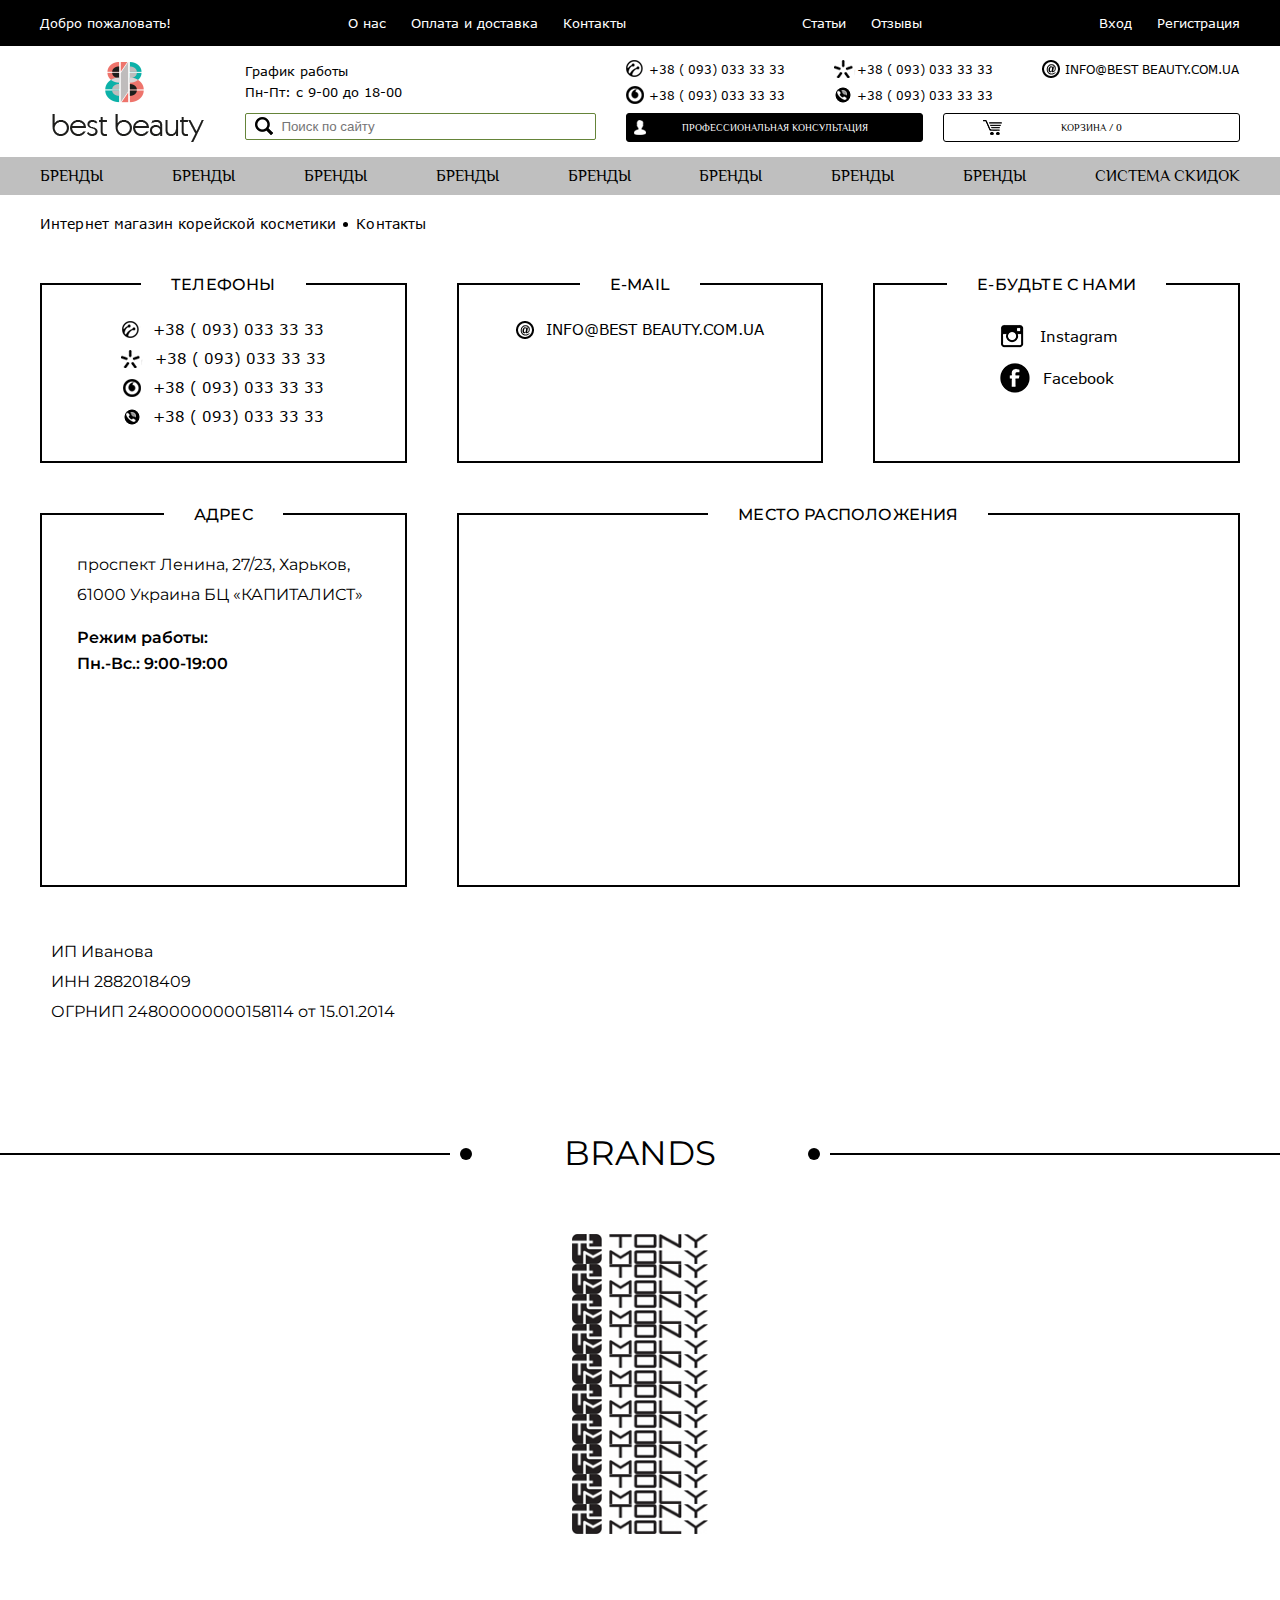
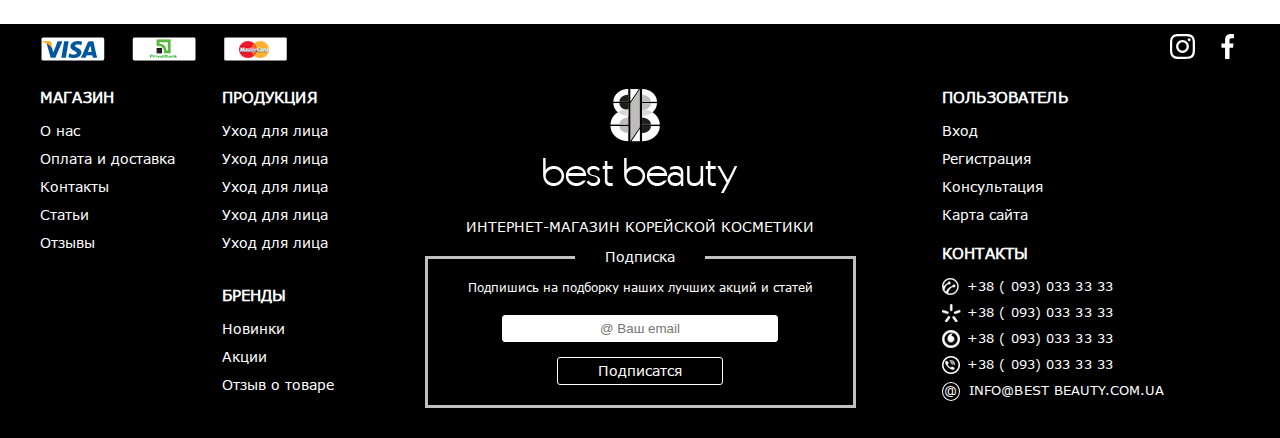
<file: contact.html>
<!DOCTYPE html>
    <head>
        <meta charset="utf-8">
        <meta http-equiv="X-UA-Compatible" content="IE=edge">
        <title></title>
        <meta name="description" content="">
        <meta name="viewport" content="width=device-width, initial-scale=1">
        <link rel="stylesheet" href="css/slick-theme.css">
        <link rel="stylesheet" href="css/slick.css">
        <link rel="stylesheet" href="css/magnific-popup.css">
        <link rel="stylesheet" href="css/main.css">
        <link href="https://fonts.googleapis.com/css2?family=Philosopher:wght@700&display=swap" rel="stylesheet">
        <link href="https://fonts.googleapis.com/css2?family=Montserrat:wght@300;400;500;700&display=swap" rel="stylesheet">
    </head>
    <body>
        <div class="wrapper">
            <header>
                <div class="header-top">
                    <div class="container">
                        <img src="img/icon/menu.svg" class="call-menu" alt="menu">
                        <a href="#" class="call-catalog">Каталог</a>
                        <a href="#" class="basket-mob">
                            <img src="img/icon/basket-mob.svg" class="basket" alt="basket">
                            <span>1</span>
                        </a>
                        <div class="header-top-wrap">
                            <img src="img/icon/close.svg" class="close" alt="close">
                            <div class="header-top-box">
                                <p class="header-top-item">
                                    Добро пожаловать!
                                </p>
                            </div>
                            <div class="header-top-box">
                                <a href="#" class="header-top-item">
                                    О нас
                                </a>
                                <a href="#" class="header-top-item">
                                    Оплата и доставка
                                </a>
                                <a href="#" class="header-top-item">
                                    Контакты
                                </a>
                            </div>
                            <div class="header-top-box">
                                <a href="#" class="header-top-item">
                                    Статьи
                                </a>
                                <a href="#" class="header-top-item">
                                    Отзывы
                                </a>
                            </div>
                            <div class="header-top-box">
                                <a href="#autoriz" class="header-top-item popup-with-form">
                                    Вход
                                </a>
                                <a href="register.html" class="header-top-item">
                                    Регистрация
                                </a>
                            </div>
                        </div>
                    </div>
                </div>
                <div class="container padding">
                    <div class="header-container">
                        <div class="header-logo-box">
                            <img src="img/icon/logo-header.png" alt="logo">
                        </div>
                        <div class="header-search-box">
                            <div class="header-graphik">
                                <p class="time-title">График работы</p>
                                <p class="time-text">Пн-Пт: с 9-00 до 18-00</p>
                            </div>
                            <div class="header-search-box">
                                <input type="text" placeholder="Поиск по сайту">
                            </div>
                        </div>
                        <div class="header-feedback">
                            <div class="header-feedback-wrap-phone">
                                <a href="#" class="life">+38 ( 093) 033 33 33</a>
                                <a href="#" class="kiev">+38 ( 093) 033 33 33</a>
                                <a href="#" class="gmail">INFO@BEST BEAUTY.COM.UA</a>
                                <a href="#" class="vodafon">+38 ( 093) 033 33 33</a>
                                <a href="#" class="viber">+38 ( 093) 033 33 33</a>
                            </div>
                            <div class="header-feedback-btn-wrap">
                                <div class="btn-prof">
                                    <a href="#consult" class="popup-with-form">ПРОФЕССИОНАЛЬНАЯ КОНСУЛЬТАЦИЯ</a>
                                </div>
                                <div class="btn-bug">
                                    <a href="#">КОРЗИНА / <span>0</span></a>
                                </div>
                            </div>
                        </div>
                    </div>
                </div>
                <nav>
                    <div class="container">
                        <ul>
                            <li>
                                <a href="#">БРЕНДЫ </a>
                            </li>
                            <li>
                                <a href="#">БРЕНДЫ </a>
                            </li>
                            <li>
                                <a href="#">БРЕНДЫ </a>
                            </li>
                            <li>
                                <a href="#">БРЕНДЫ </a>
                            </li>
                            <li>
                                <a href="#">БРЕНДЫ </a>
                            </li>
                            <li>
                                <a href="#">БРЕНДЫ </a>
                            </li>
                            <li>
                                <a href="#">БРЕНДЫ </a>
                            </li>
                            <li>
                                <a href="#">БРЕНДЫ </a>
                            </li>
                            <li>
                                <a href="#sale" class="popup-with-form">Cистема скидок </a>
                            </li>
                        </ul>
                    </div>
                </nav>
            </header>
            <main>
                <div class="brendcrumbs padding">
                    <div class="container">
                        <div class="brendcrumbs-container">
                            <a href="#">Интернет магазин корейской косметики</a>
                            <span>Контакты</span>
                        </div>
                    </div>
                </div>
                <section class="contact padding margin">
                    <div class="container">
                        <div class="contact-container">
                            <div class="contact-box">
                                <p class="contact-title">
                                    ТЕЛЕФОНЫ
                                </p>
                                <div class="contact-link-box">
                                    <img src="img/icon/lifecel-dark.png" alt="icon">
                                    <a href="#" сlass="link-item">
                                        +38 ( 093) 033 33 33
                                    </a>
                                </div>
                                <div class="contact-link-box">
                                    <img src="img/icon/kiefstar-dark.png" alt="icon">
                                    <a href="#" сlass="link-item">
                                        +38 ( 093) 033 33 33
                                    </a>
                                </div>
                                <div class="contact-link-box">
                                    <img src="img/icon/vodafon-dark.png" alt="icon">
                                    <a href="#" сlass="link-item">
                                        +38 ( 093) 033 33 33
                                    </a>
                                </div>
                                <div class="contact-link-box">
                                    <img src="img/icon/viber.png" alt="icon">
                                    <a href="#" сlass="link-item">
                                        +38 ( 093) 033 33 33
                                    </a>
                                </div>
                            </div>
                            <div class="contact-box">
                                <p class="contact-title">
                                    E-MAIL
                                </p>
                                <div class="contact-link-box">
                                    <img src="img/icon/gmail-dark.png" alt="icon">
                                    <a href="#" сlass="link-item">
                                        INFO@BEST BEAUTY.COM.UA
                                    </a>
                                </div>
                            </div>
                            <div class="contact-box">
                                <p class="contact-title">
                                    E-БУДЬТЕ С НАМИ
                                </p>
                                <div class="contact-link-box">
                                    <img src="img/icon/insta.png" alt="icon">
                                    <a href="#" сlass="link-item">
                                        Instagram
                                    </a>
                                </div>
                                <div class="contact-link-box">
                                    <img src="img/icon/fb.png" alt="icon">
                                    <a href="#" сlass="link-item">
                                        Facebook
                                    </a>
                                </div>
                            </div>
                            <div class="contact-box">
                                <p class="contact-title">
                                    АДРЕС
                                </p>
                                <div class="contact-info">
                                    <p class="contact-text">
                                        проспект Ленина, 27/23, 
                                        Харьков, 61000 Украина
                                        БЦ «КАПИТАЛИСТ»
                                    </p>
                                    <p class="contact-adresss">
                                        Режим работы:<br>
                                        Пн.-Вс.: 9:00-19:00
                                    </p>
                                </div>
                            </div>
                            <div class="contact-box">
                                <p class="contact-title">
                                    МЕСТО РАСПОЛОЖЕНИЯ
                                </p>
                                <iframe src="https://www.google.com/maps/embed?pb=!1m18!1m12!1m3!1d325518.6877491584!2d30.25251523116673!3d50.401699056638805!2m3!1f0!2f0!3f0!3m2!1i1024!2i768!4f13.1!3m3!1m2!1s0x40d4cf4ee15a4505%3A0x764931d2170146fe!2z0JrQuNC10LIsIDAyMDAw!5e0!3m2!1sru!2sua!4v1587930222479!5m2!1sru!2sua"  frameborder="0" style="border:0;" allowfullscreen="" aria-hidden="false" tabindex="0"></iframe>
                            </div>
                            <div class="contact-box">
                            <p class="contact-text">
                                ИП Иванова<br>
                                ИНН 2882018409 <br>
                                ОГРНИП 24800000000158114 от 15.01.2014</p>
                            </div>
                        </div>
                    </div>
                </section>
                <section class="home-slider margin">
                    <div class="box-title">
                        <h2 class="title-xl">Brands</h2>
                    </div>
                    <div class="container">
                        <div class="home-slider-container home-slider-call slide">
                            <div>
                                <div class="brend-img">
                                    <img src="img/brend/brend.png" alt="">
                                </div>
                            </div>
                            <div>
                                <div class="brend-img">
                                    <img src="img/brend/brend.png" alt="">
                                </div>
                            </div>
                            <div>
                                <div class="brend-img">
                                    <img src="img/brend/brend.png" alt="">
                                </div>
                            </div>
                            <div>
                                <div class="brend-img">
                                    <img src="img/brend/brend.png" alt="">
                                </div>
                            </div>
                            <div>
                                <div class="brend-img">
                                    <img src="img/brend/brend.png" alt="">
                                </div>
                            </div>
                            <div>
                                <div class="brend-img">
                                    <img src="img/brend/brend.png" alt="">
                                </div>
                            </div>
                            <div>
                                <div class="brend-img">
                                    <img src="img/brend/brend.png" alt="">
                                </div>
                            </div>
                            <div>
                                <div class="brend-img">
                                    <img src="img/brend/brend.png" alt="">
                                </div>
                            </div>
                            <div>
                                <div class="brend-img">
                                    <img src="img/brend/brend.png" alt="">
                                </div>
                            </div>
                            <div>
                                <div class="brend-img">
                                    <img src="img/brend/brend.png" alt="">
                                </div>
                            </div>
                        </div>
                    </div>
                </section>
            </main>
            <footer class="padding">
                <div class="container">
                    <div class="footer-top">
                        <div class="footer-bank-wrap">
                            <img src="img/icon/visa.png" alt="visa">
                            <img src="img/icon/privat.png" alt="privat">
                            <img src="img/icon/mastercard.png" alt="mastercard">
                        </div>
                        <div class="footer-social-wrap">
                            <a href="#">
                                <img src="img/icon/insta.svg" alt="insta">
                            </a>
                            <a href="#">
                                <img src="img/icon/fb.svg" alt="fb">
                            </a>
                        </div>
                    </div>
                    <div class="footer-container">
                        <div class="footer-nav-1">
                            <div class="footer-box-menu">
                                <p class="footer-title">Магазин</p>
                                <ul>
                                    <li>
                                        <a href="#">О нас</a>
                                    </li>
                                    <li>
                                        <a href="#">Оплата и доставка</a>
                                    </li>
                                    <li>
                                        <a href="#">Контакты</a>
                                    </li>
                                    <li>
                                        <a href="#">Статьи</a>
                                    </li>
                                    <li>
                                        <a href="#">Отзывы</a>
                                    </li>
                                </ul>
                            </div>
                            <div class="footer-wrap-menu">
                                <div class="footer-box-menu">
                                    <p class="footer-title">Продукция</p>
                                    <ul>
                                        <li>
                                            <a href="#">Уход для лица</a>
                                        </li>
                                        <li>
                                            <a href="#">Уход для лица</a>
                                        </li>
                                        <li>
                                            <a href="#">Уход для лица</a>
                                        </li>
                                        <li>
                                            <a href="#">Уход для лица</a>
                                        </li>
                                        <li>
                                            <a href="#">Уход для лица</a>
                                        </li>
                                    </ul>
                                </div>
                                <div class="footer-box-menu">
                                    <p class="footer-title">Бренды</p>
                                    <ul>
                                        <li>
                                            <a href="#">Новинки</a>
                                        </li>
                                        <li>
                                            <a href="#">Акции</a>
                                        </li>
                                        <li>
                                            <a href="#">Отзыв о товаре</a>
                                        </li>
                                    </ul>
                                </div>
                            </div>
                        </div>
                        <div class="footer-info-company">
                            <img src="img/icon/logo-footer.png" alt="logo">
                            <p class="footer-info-title">ИНТЕРНЕТ-МАГАЗИН КОРЕЙСКОЙ КОСМЕТИКИ </p>
                            <form claass="footer-form">
                                <p class="footer-pretitle">Подписка</p>
                                <p class="footer-form-title">
                                    Подпишись на подборку наших лучших акций и статей
                                </p> 
                                <input type="email" name="emailUser" placeholder="@ Ваш email">
                                <button type="send">Подписатся</button>
                            </form>
                        </div>
                        <div class="footer-nav-2">
                            <div class="footer-wrap-menu">
                                <div class="footer-box-menu">
                                    <p class="footer-title">ПОЛЬЗОВАТЕЛЬ</p>
                                    <ul>
                                        <li>
                                            <a href="#">Вход</a>
                                        </li>
                                        <li>
                                            <a href="#">Регистрация</a>
                                        </li>
                                        <li>
                                            <a href="#">Консультация</a>
                                        </li>
                                        <li>
                                            <a href="#">Карта сайта</a>
                                        </li>
                                    </ul>
                                </div>
                                <div class="footer-box-menu">
                                    <p class="footer-title">КОНТАКТЫ</p>
                                    <div class="feedbacl-link">
                                        <a href="#" class="life">+38 ( 093) 033 33 33</a>
                                        <a href="#" class="kiev">+38 ( 093) 033 33 33</a>
                                        <a href="#" class="vodafon">+38 ( 093) 033 33 33</a>
                                        <a href="#" class="viber">+38 ( 093) 033 33 33</a>
                                        <a href="#" class="gmail">INFO@BEST BEAUTY.COM.UA</a>
                                    </div>
                                </div>
                            </div>
                        </div>
                    </div>
                </div>
            </footer>
        </div>


        <div id="sale" class="mfp-hide white-popup-block sale-modal">
            <div class="box-title">
                <p class="title-xl">Система скидок</p>
            </div>
            <div class="sale-box">
                <p class="sale-text">3% при покупке от 1000 грн</p>
                <p class="sale-text">5% при покупке от 5000 грн</p>
                <p class="sale-info">Стоимость доставки от 1000 грн. бесплатно!</p>
                <p class="sale-text">Скидки и бонусы  действуют только для зарегистрированный пользователей!</p>
            </div>
        </div>

        <div id="consult" class="mfp-hide white-popup-block consult-modal">
            <div class="modal-consult-title">
                <p>
                    Оставить сообщение
                </p>
            </div>
            <form>
                <p>
                    Мы не в сети. Пажалуйста, оставьте свои контакты и Ваш вопрос. Мы с Вами Свяжемся!
                </p>
                <input type="text" placeholder="Представьтесь">
                <input type="email" placeholder="E-mail">
                <input type="text" placeholder="Телефон">
                <div class="select-box">
                    <select>
                        <option value="" active>Выбор обратной связи</option>
                        <option value="Телефон">Телефон</option>
                        <option value="Телефон">Телефон</option>
                        <option value="Телефон">Телефон</option>
                    </select>
                    
                </div>
                <textarea name="mes" placeholder="Ваш вопрос"></textarea>
                <button type="submit">Отправить</button>
            </form>
        </div>

        <div id="autoriz" class="mfp-hide white-popup-block autoriz-modal">
            <div class="box-title">
                <p class="title-xl">ВХОД В МАГАЗИН</p>
            </div>
            <form>
                <input type="text" placeholder="E-mail">
                <input type="password" placeholder="Пароль">
                <div class="btn-wrap">
                    <button type="submit">Войти</button>
                    <a href="#">Забыли пароль ?</a>
                </div>
            </form>
            <hr>
            <p class="regist">Я еще не зарегистрирован<a href="#">Регистрация</a></p>
        </div>

        <script
        src="https://code.jquery.com/jquery-3.5.0.min.js"
        integrity="sha256-xNzN2a4ltkB44Mc/Jz3pT4iU1cmeR0FkXs4pru/JxaQ="
        crossorigin="anonymous"></script>
        <script src="js/libs/jquery.magnific-popup.min.js"></script>
        <script src="js/libs/slick.min.js"></script>
        <script src="js/common.js"></script>
    </body>
</html>
</file>
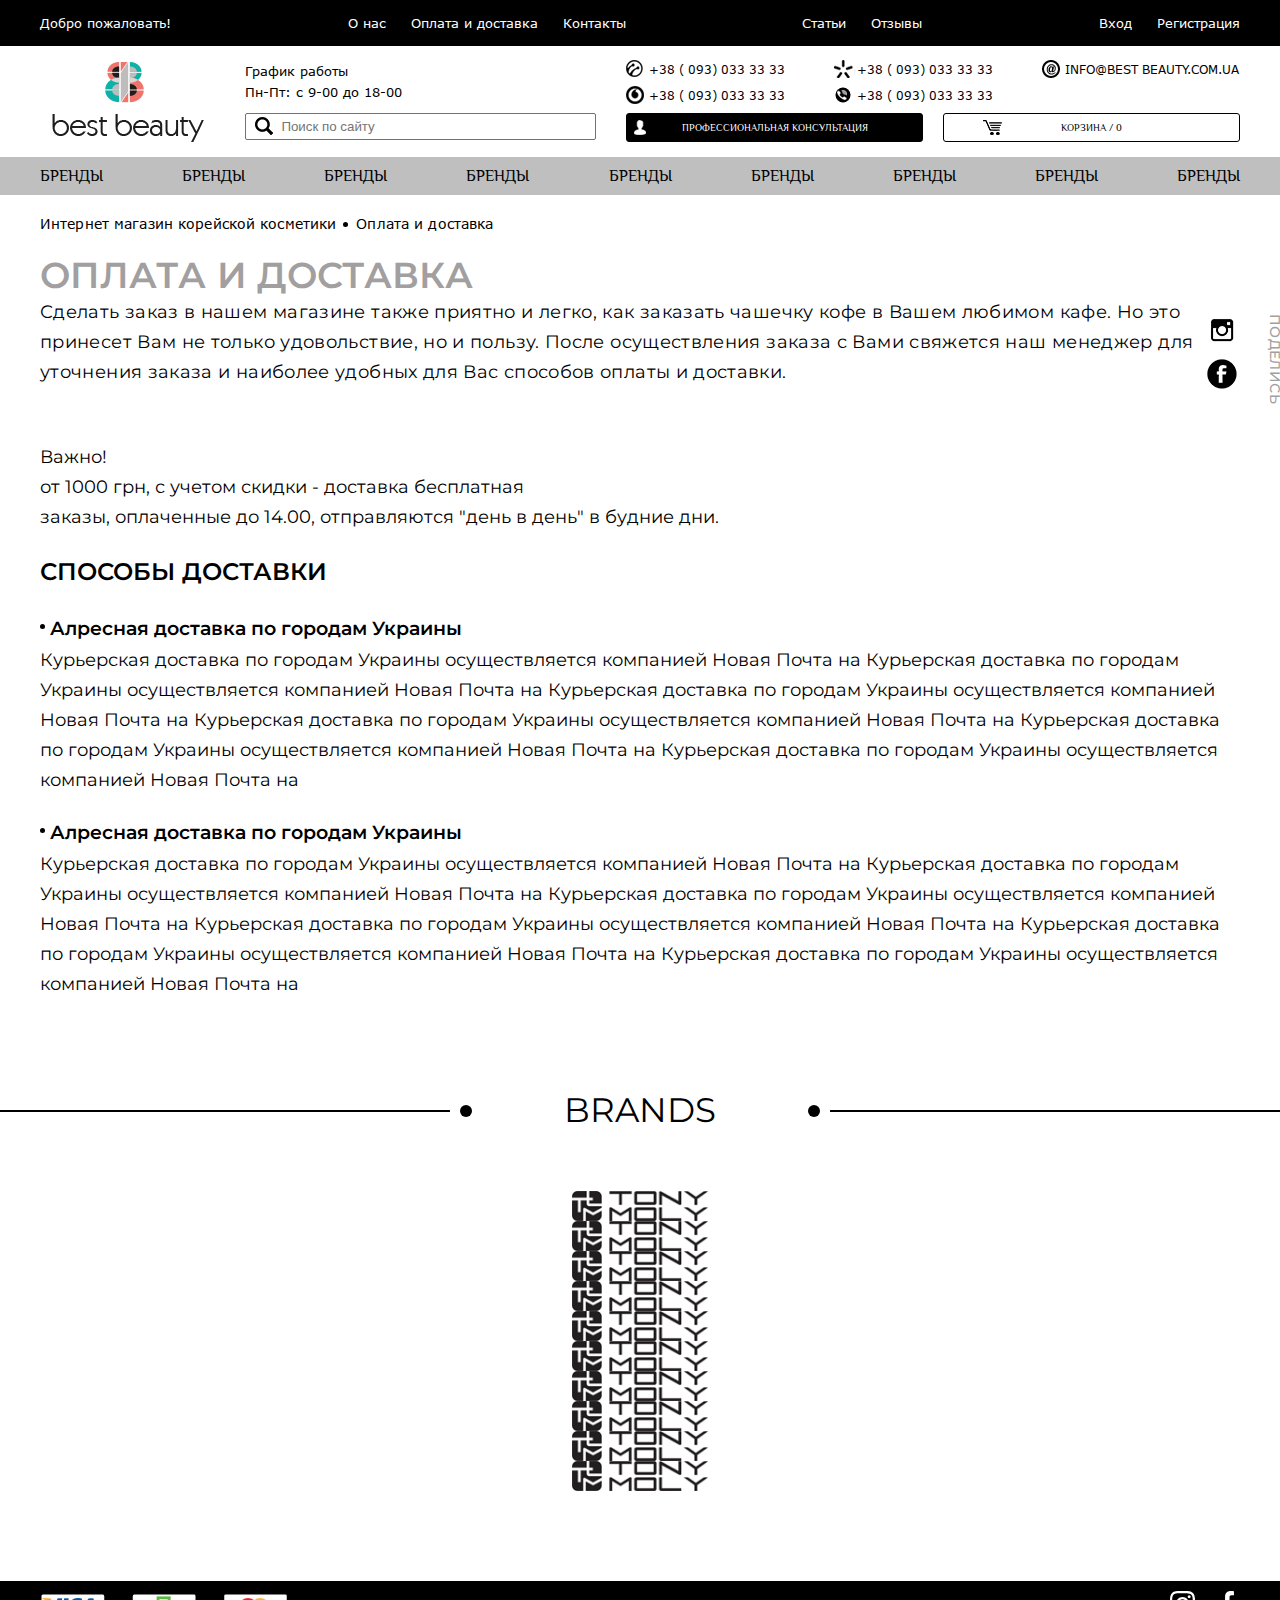
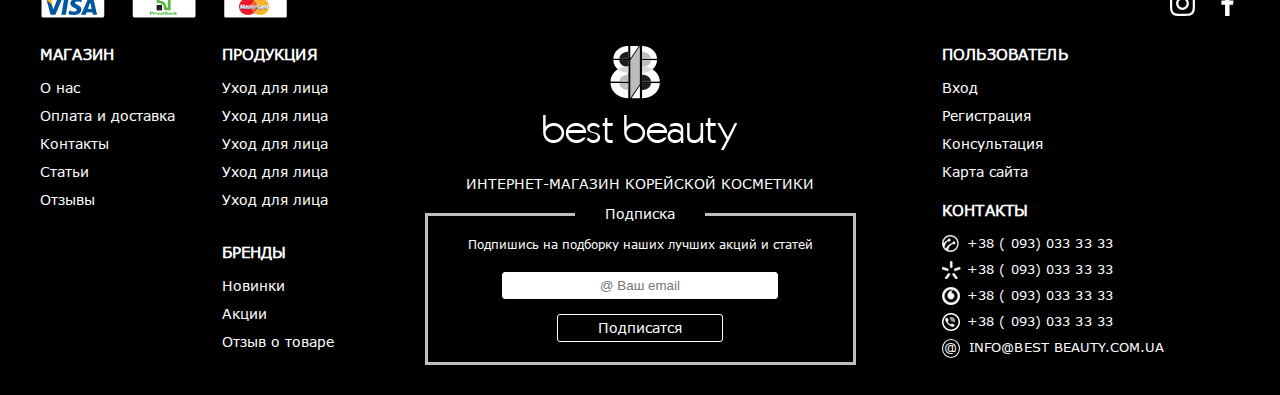
<file: dostavka.html>
<!DOCTYPE html>
    <head>
        <meta charset="utf-8">
        <meta http-equiv="X-UA-Compatible" content="IE=edge">
        <title></title>
        <meta name="description" content="">
        <meta name="viewport" content="width=device-width, initial-scale=1">
        <link rel="stylesheet" href="css/slick-theme.css">
        <link rel="stylesheet" href="css/slick.css">
        <link rel="stylesheet" href="css/main.css">
        <link href="https://fonts.googleapis.com/css2?family=Philosopher:wght@700&display=swap" rel="stylesheet">
        <link href="https://fonts.googleapis.com/css2?family=Montserrat:wght@300;400;500;700&display=swap" rel="stylesheet">
    </head>
    <body>
        <div class="wrapper">
            <header>
                <div class="header-top">
                    <div class="container">
                        <img src="img/icon/menu.svg" class="call-menu" alt="menu">
                        <a href="#" class="call-catalog">Каталог</a>
                        <a href="#" class="basket-mob">
                            <img src="img/icon/basket-mob.svg" class="basket" alt="basket">
                            <span>1</span>
                        </a>
                        <div class="header-top-wrap">
                            <img src="img/icon/close.svg" class="close" alt="close">
                            <div class="header-top-box">
                                <p class="header-top-item">
                                    Добро пожаловать!
                                </p>
                            </div>
                            <div class="header-top-box">
                                <a href="#" class="header-top-item">
                                    О нас
                                </a>
                                <a href="#" class="header-top-item">
                                    Оплата и доставка
                                </a>
                                <a href="#" class="header-top-item">
                                    Контакты
                                </a>
                            </div>
                            <div class="header-top-box">
                                <a href="#" class="header-top-item">
                                    Статьи
                                </a>
                                <a href="#" class="header-top-item">
                                    Отзывы
                                </a>
                            </div>
                            <div class="header-top-box">
                                <a href="#" class="header-top-item">
                                    Вход
                                </a>
                                <a href="#" class="header-top-item">
                                    Регистрация
                                </a>
                            </div>
                        </div>
                    </div>
                </div>
                <div class="container padding">
                    <div class="header-container">
                        <div class="header-logo-box">
                            <img src="img/icon/logo-header.png" alt="logo">
                        </div>
                        <div class="header-search-box">
                            <div class="header-graphik">
                                <p class="time-title">График работы</p>
                                <p class="time-text">Пн-Пт: с 9-00 до 18-00</p>
                            </div>
                            <div class="header-search-box">
                                <input type="text" placeholder="Поиск по сайту">
                            </div>
                        </div>
                        <div class="header-feedback">
                            <div class="header-feedback-wrap-phone">
                                <a href="#" class="life">+38 ( 093) 033 33 33</a>
                                <a href="#" class="kiev">+38 ( 093) 033 33 33</a>
                                <a href="#" class="gmail">INFO@BEST BEAUTY.COM.UA</a>
                                <a href="#" class="vodafon">+38 ( 093) 033 33 33</a>
                                <a href="#" class="viber">+38 ( 093) 033 33 33</a>
                            </div>
                            <div class="header-feedback-btn-wrap">
                                <div class="btn-prof">
                                    <a href="#">ПРОФЕССИОНАЛЬНАЯ КОНСУЛЬТАЦИЯ</a>
                                </div>
                                <div class="btn-bug">
                                    <a href="#">КОРЗИНА / <span>0</span></a>
                                </div>
                            </div>
                        </div>
                    </div>
                </div>
                <nav>
                    <div class="container">
                        <ul>
                            <li>
                                <a href="#">БРЕНДЫ </a>
                            </li>
                            <li>
                                <a href="#">БРЕНДЫ </a>
                            </li>
                            <li>
                                <a href="#">БРЕНДЫ </a>
                            </li>
                            <li>
                                <a href="#">БРЕНДЫ </a>
                            </li>
                            <li>
                                <a href="#">БРЕНДЫ </a>
                            </li>
                            <li>
                                <a href="#">БРЕНДЫ </a>
                            </li>
                            <li>
                                <a href="#">БРЕНДЫ </a>
                            </li>
                            <li>
                                <a href="#">БРЕНДЫ </a>
                            </li>
                            <li>
                                <a href="#">БРЕНДЫ </a>
                            </li>
                        </ul>
                    </div>
                </nav>
            </header>
            <main>
                <div class="brendcrumbs padding">
                    <div class="container">
                        <div class="brendcrumbs-container">
                            <a href="#">Интернет магазин корейской косметики</a>
                            <span>Оплата и доставка</span>
                        </div>
                    </div>
                </div>
                <div class="dostavka padding margin">
                    <div class="container">
                        <div class="dostavka-gray-wrap">
                            <h1>ОПЛАТА И ДОСТАВКА</р>
                            <div class="dostavka-gray-box">
                                <p class="text-gray">
                                    Сделать заказ в нашем магазине также приятно и легко, как заказать чашечку кофе в Вашем любимом кафе. 
                                    Но это принесет Вам не только удовольствие, но и пользу. 
                                    После осуществления заказа с Вами свяжется наш менеджер для уточнения заказа и наиболее удобных 
                                    для Вас способов оплаты и доставки. 
                                </p>
                                <div class="dostavka-social">
                                    <div class="dostavka-social-box">
                                        <a href="#">
                                            <img src="img/dostavka/insta.png" alt="insta">
                                        </a>
                                        <a href="#">
                                            <img src="img/dostavka/fb.png" alt="fb">
                                        </a>
                                    </div>
                                    <a href="#" class="add-me">ПОДЕЛИСЬ</a>
                                </div>
                            </div>
                        </div>
                        <p class="lozung">
                            Важно!<br>
                            от 1000 грн,  с учетом скидки - доставка бесплатная <br>
                            заказы, оплаченные до 14.00, отправляются "день в день" в будние дни.
                        </p>
                        <h2>
                            СПОСОБЫ ДОСТАВКИ 
                        </h2>
                        <h3>
                           Алресная доставка по городам Украины
                        </h3>
                        <p>
                            Курьерская доставка по городам Украины осуществляется компанией Новая Почта на 
                            Курьерская доставка по городам Украины осуществляется компанией Новая Почта на 
                            Курьерская доставка по городам Украины осуществляется компанией Новая Почта на 
                            Курьерская доставка по городам Украины осуществляется компанией Новая Почта на 
                            Курьерская доставка по городам Украины осуществляется компанией Новая Почта на 
                            Курьерская доставка по городам Украины осуществляется компанией Новая Почта на 
                        </p>
                        <h3>
                            Алресная доставка по городам Украины
                        </h3>
                        <p>
                            Курьерская доставка по городам Украины осуществляется компанией Новая Почта на 
                            Курьерская доставка по городам Украины осуществляется компанией Новая Почта на 
                            Курьерская доставка по городам Украины осуществляется компанией Новая Почта на 
                            Курьерская доставка по городам Украины осуществляется компанией Новая Почта на 
                            Курьерская доставка по городам Украины осуществляется компанией Новая Почта на 
                            Курьерская доставка по городам Украины осуществляется компанией Новая Почта на 
                        </p>
                    </div>
                </div>
                <section class="home-slider margin">
                    <div class="box-title">
                        <h2 class="title-xl">Brands</h2>
                    </div>
                    <div class="container">
                        <div class="home-slider-container home-slider-call slide">
                            <div>
                                <div class="brend-img">
                                    <img src="img/brend/brend.png" alt="">
                                </div>
                            </div>
                            <div>
                                <div class="brend-img">
                                    <img src="img/brend/brend.png" alt="">
                                </div>
                            </div>
                            <div>
                                <div class="brend-img">
                                    <img src="img/brend/brend.png" alt="">
                                </div>
                            </div>
                            <div>
                                <div class="brend-img">
                                    <img src="img/brend/brend.png" alt="">
                                </div>
                            </div>
                            <div>
                                <div class="brend-img">
                                    <img src="img/brend/brend.png" alt="">
                                </div>
                            </div>
                            <div>
                                <div class="brend-img">
                                    <img src="img/brend/brend.png" alt="">
                                </div>
                            </div>
                            <div>
                                <div class="brend-img">
                                    <img src="img/brend/brend.png" alt="">
                                </div>
                            </div>
                            <div>
                                <div class="brend-img">
                                    <img src="img/brend/brend.png" alt="">
                                </div>
                            </div>
                            <div>
                                <div class="brend-img">
                                    <img src="img/brend/brend.png" alt="">
                                </div>
                            </div>
                            <div>
                                <div class="brend-img">
                                    <img src="img/brend/brend.png" alt="">
                                </div>
                            </div>
                        </div>
                    </div>
                </section>
            </main>
            <footer class="padding">
                <div class="container">
                    <div class="footer-top">
                        <div class="footer-bank-wrap">
                            <img src="img/icon/visa.png" alt="visa">
                            <img src="img/icon/privat.png" alt="privat">
                            <img src="img/icon/mastercard.png" alt="mastercard">
                        </div>
                        <div class="footer-social-wrap">
                            <a href="#">
                                <img src="img/icon/insta.svg" alt="insta">
                            </a>
                            <a href="#">
                                <img src="img/icon/fb.svg" alt="fb">
                            </a>
                        </div>
                    </div>
                    <div class="footer-container">
                        <div class="footer-nav-1">
                            <div class="footer-box-menu">
                                <p class="footer-title">Магазин</p>
                                <ul>
                                    <li>
                                        <a href="#">О нас</a>
                                    </li>
                                    <li>
                                        <a href="#">Оплата и доставка</a>
                                    </li>
                                    <li>
                                        <a href="#">Контакты</a>
                                    </li>
                                    <li>
                                        <a href="#">Статьи</a>
                                    </li>
                                    <li>
                                        <a href="#">Отзывы</a>
                                    </li>
                                </ul>
                            </div>
                            <div class="footer-wrap-menu">
                                <div class="footer-box-menu">
                                    <p class="footer-title">Продукция</p>
                                    <ul>
                                        <li>
                                            <a href="#">Уход для лица</a>
                                        </li>
                                        <li>
                                            <a href="#">Уход для лица</a>
                                        </li>
                                        <li>
                                            <a href="#">Уход для лица</a>
                                        </li>
                                        <li>
                                            <a href="#">Уход для лица</a>
                                        </li>
                                        <li>
                                            <a href="#">Уход для лица</a>
                                        </li>
                                    </ul>
                                </div>
                                <div class="footer-box-menu">
                                    <p class="footer-title">Бренды</p>
                                    <ul>
                                        <li>
                                            <a href="#">Новинки</a>
                                        </li>
                                        <li>
                                            <a href="#">Акции</a>
                                        </li>
                                        <li>
                                            <a href="#">Отзыв о товаре</a>
                                        </li>
                                    </ul>
                                </div>
                            </div>
                        </div>
                        <div class="footer-info-company">
                            <img src="img/icon/logo-footer.png" alt="logo">
                            <p class="footer-info-title">ИНТЕРНЕТ-МАГАЗИН КОРЕЙСКОЙ КОСМЕТИКИ </p>
                            <form claass="footer-form">
                                <p class="footer-pretitle">Подписка</p>
                                <p class="footer-form-title">
                                    Подпишись на подборку наших лучших акций и статей
                                </p> 
                                <input type="email" name="emailUser" placeholder="@ Ваш email">
                                <button type="send">Подписатся</button>
                            </form>
                        </div>
                        <div class="footer-nav-2">
                            <div class="footer-wrap-menu">
                                <div class="footer-box-menu">
                                    <p class="footer-title">ПОЛЬЗОВАТЕЛЬ</p>
                                    <ul>
                                        <li>
                                            <a href="#">Вход</a>
                                        </li>
                                        <li>
                                            <a href="#">Регистрация</a>
                                        </li>
                                        <li>
                                            <a href="#">Консультация</a>
                                        </li>
                                        <li>
                                            <a href="#">Карта сайта</a>
                                        </li>
                                    </ul>
                                </div>
                                <div class="footer-box-menu">
                                    <p class="footer-title">КОНТАКТЫ</p>
                                    <div class="feedbacl-link">
                                        <a href="#" class="life">+38 ( 093) 033 33 33</a>
                                        <a href="#" class="kiev">+38 ( 093) 033 33 33</a>
                                        <a href="#" class="vodafon">+38 ( 093) 033 33 33</a>
                                        <a href="#" class="viber">+38 ( 093) 033 33 33</a>
                                        <a href="#" class="gmail">INFO@BEST BEAUTY.COM.UA</a>
                                    </div>
                                </div>
                            </div>
                        </div>
                    </div>
                </div>
            </footer>
        </>
        
        <script
        src="https://code.jquery.com/jquery-3.5.0.min.js"
        integrity="sha256-xNzN2a4ltkB44Mc/Jz3pT4iU1cmeR0FkXs4pru/JxaQ="
        crossorigin="anonymous"></script>
        <script src="js/libs/slick.min.js"></script>
        <script src="js/common.js"></script>
    </body>
</html>
</file>
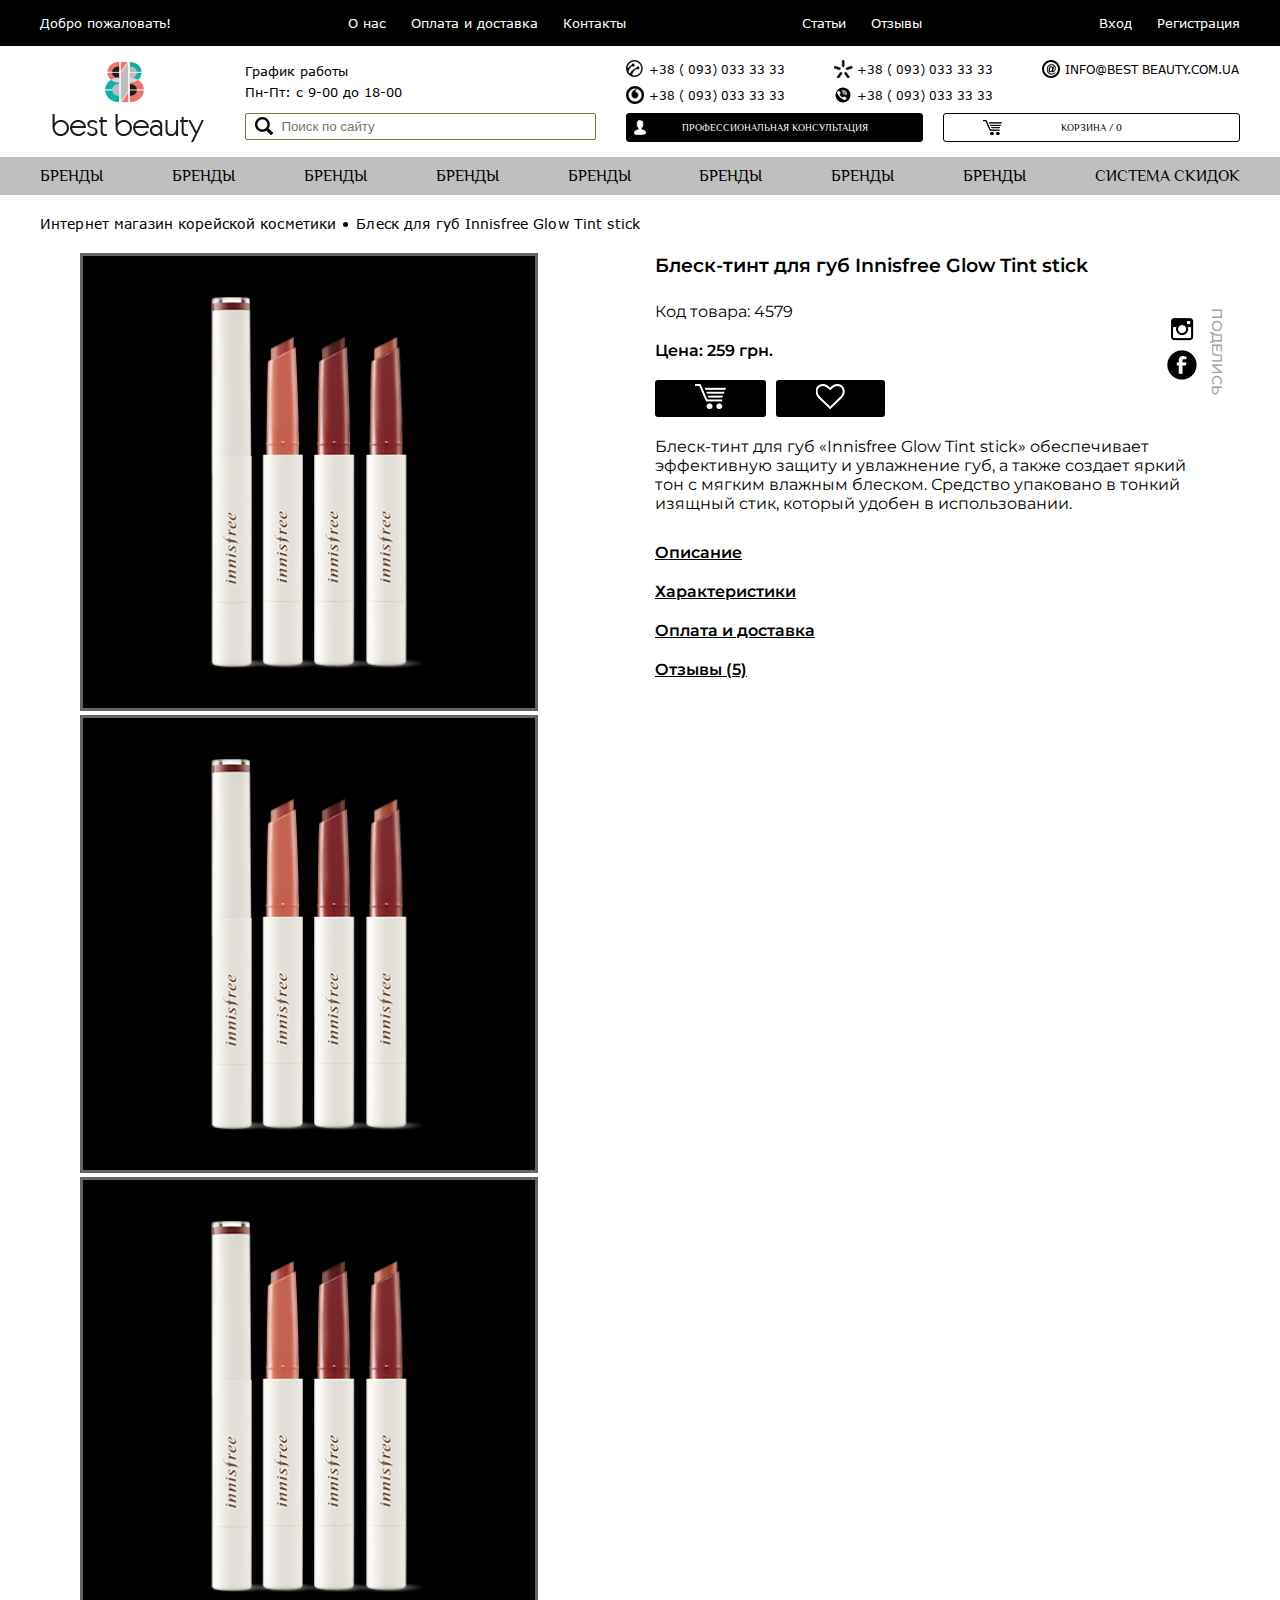
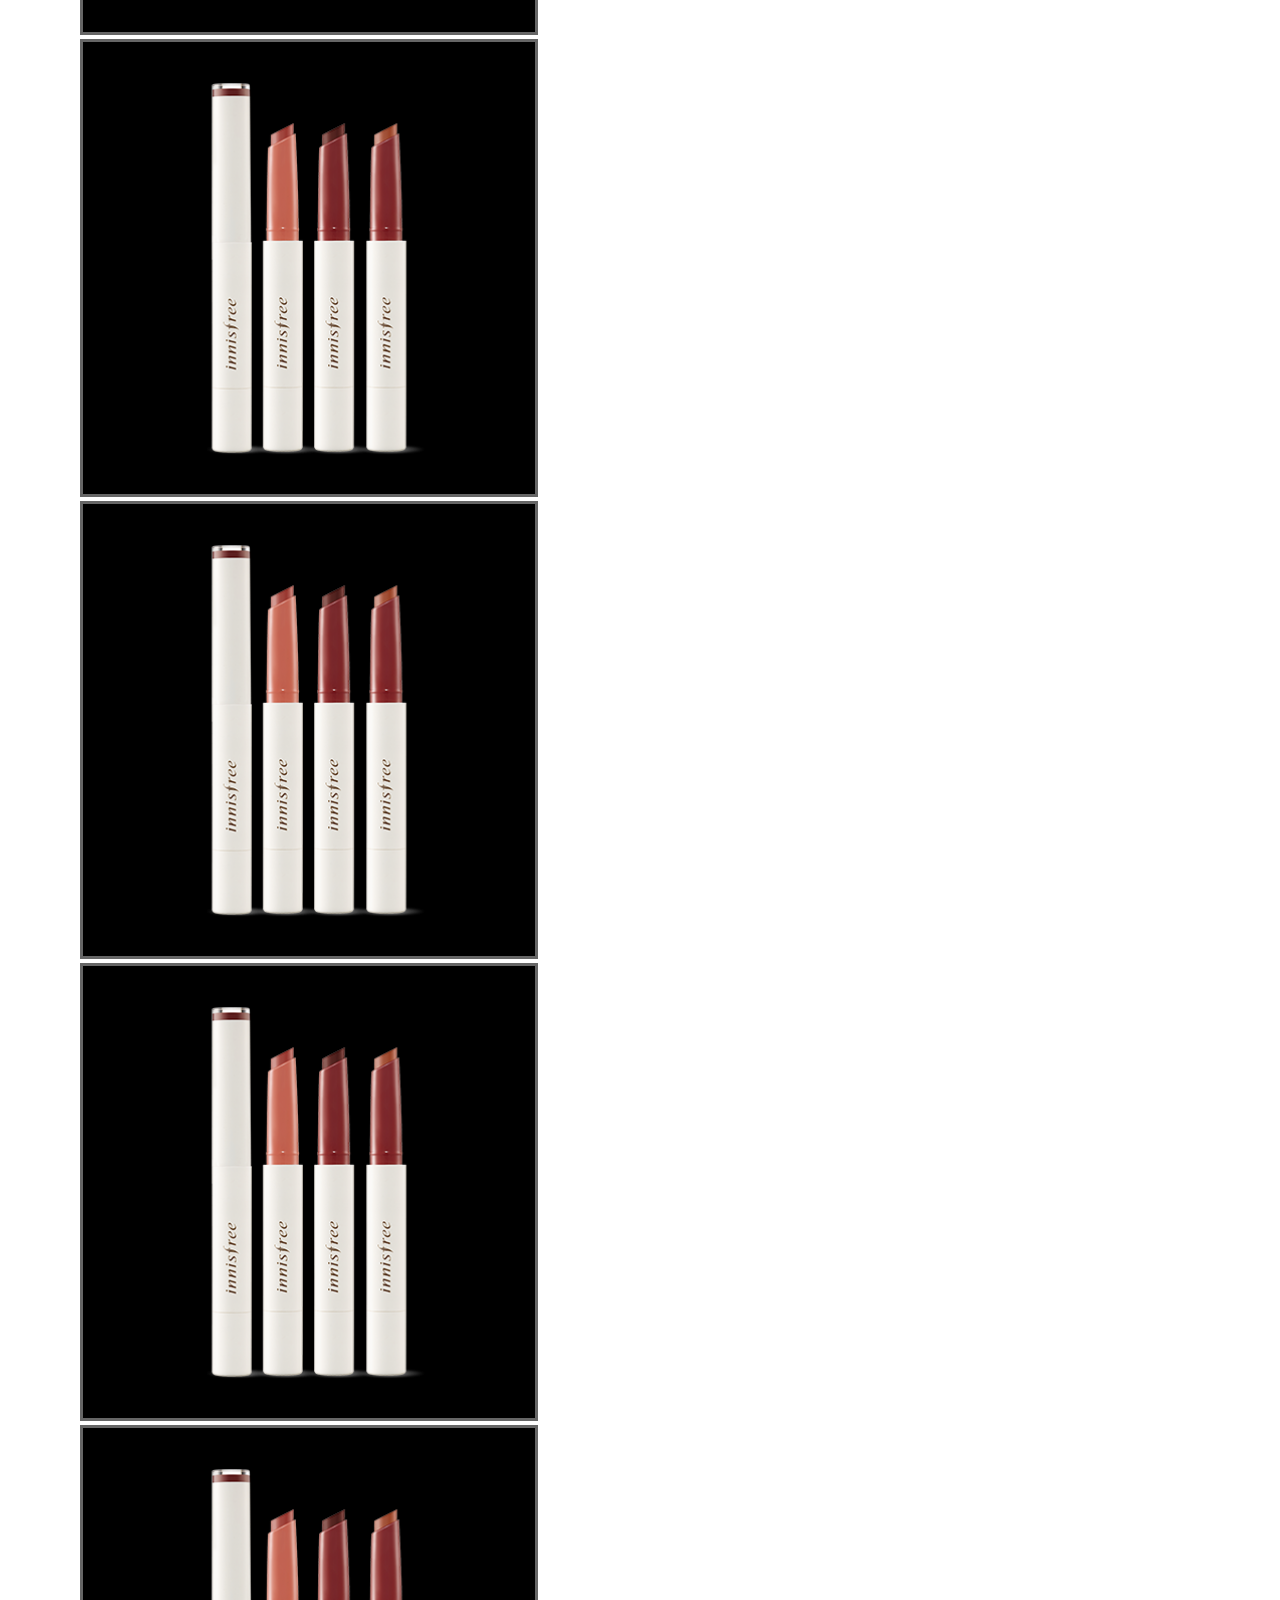
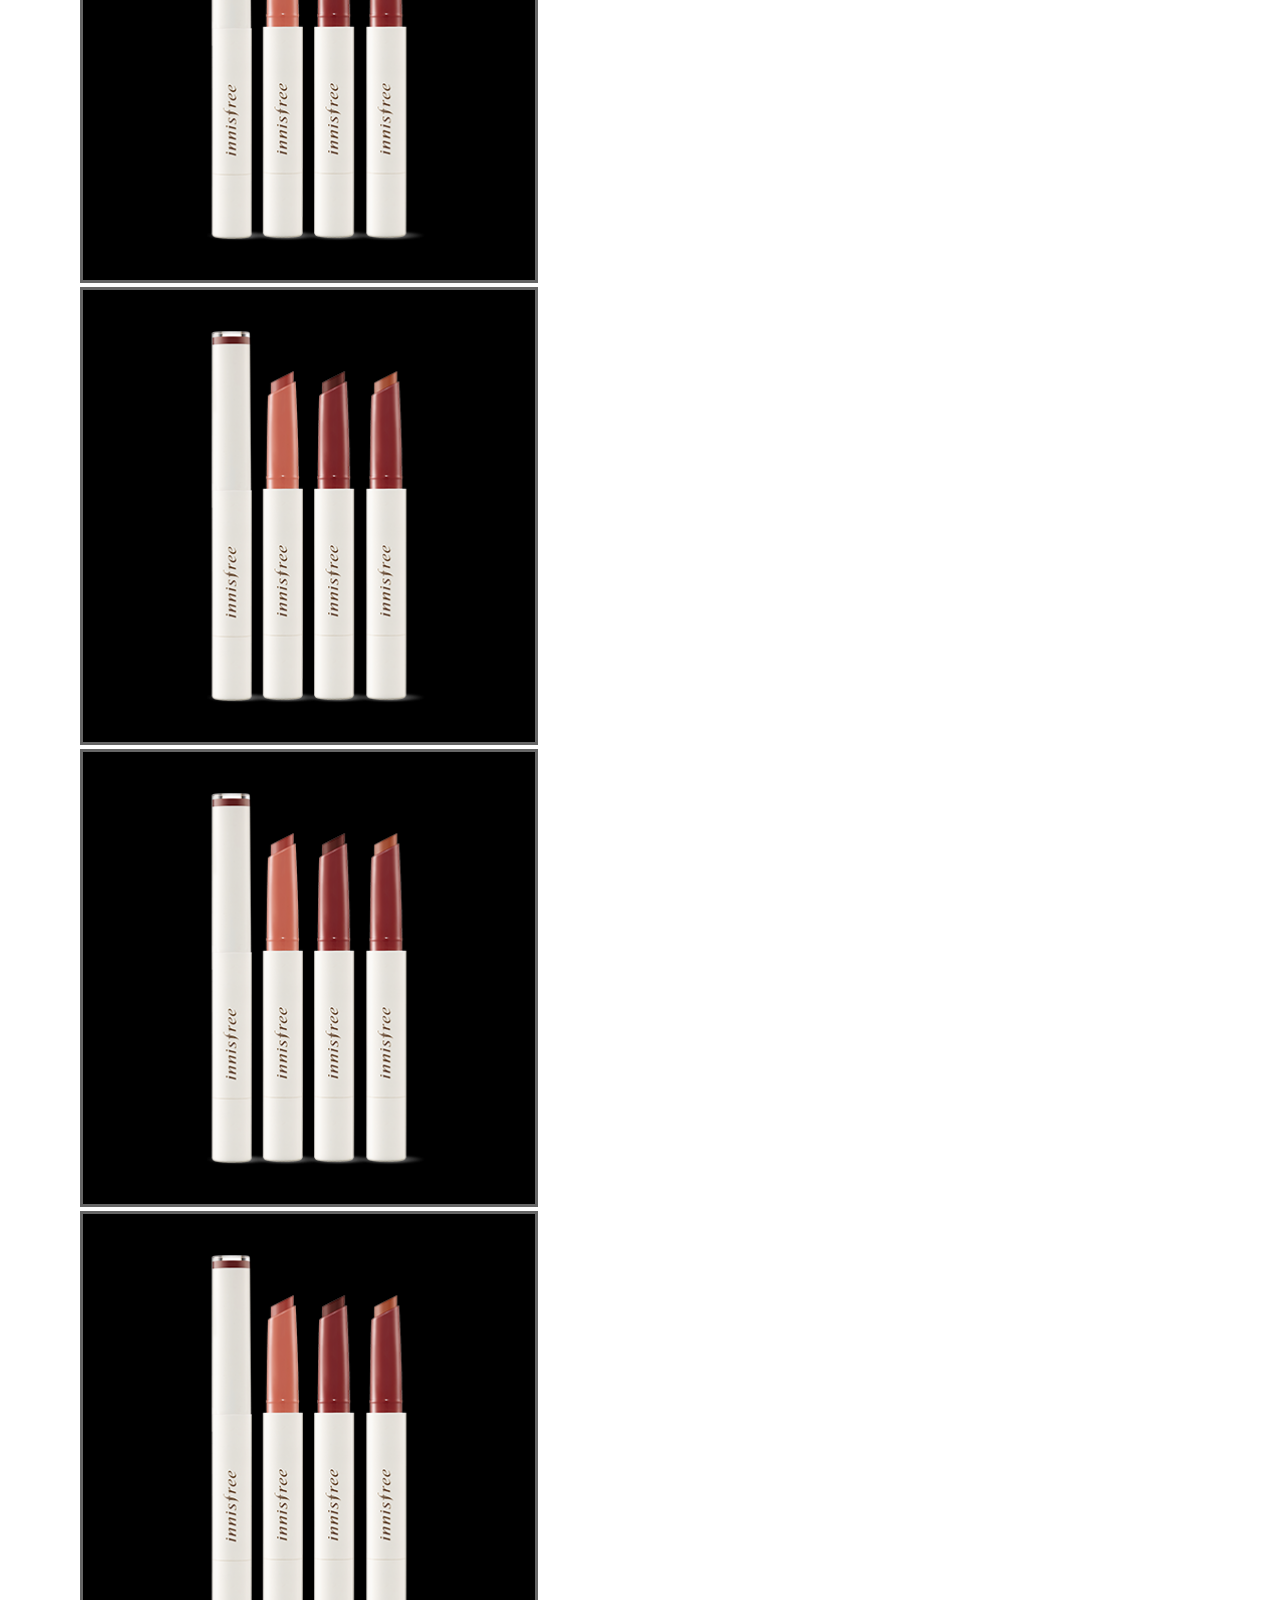
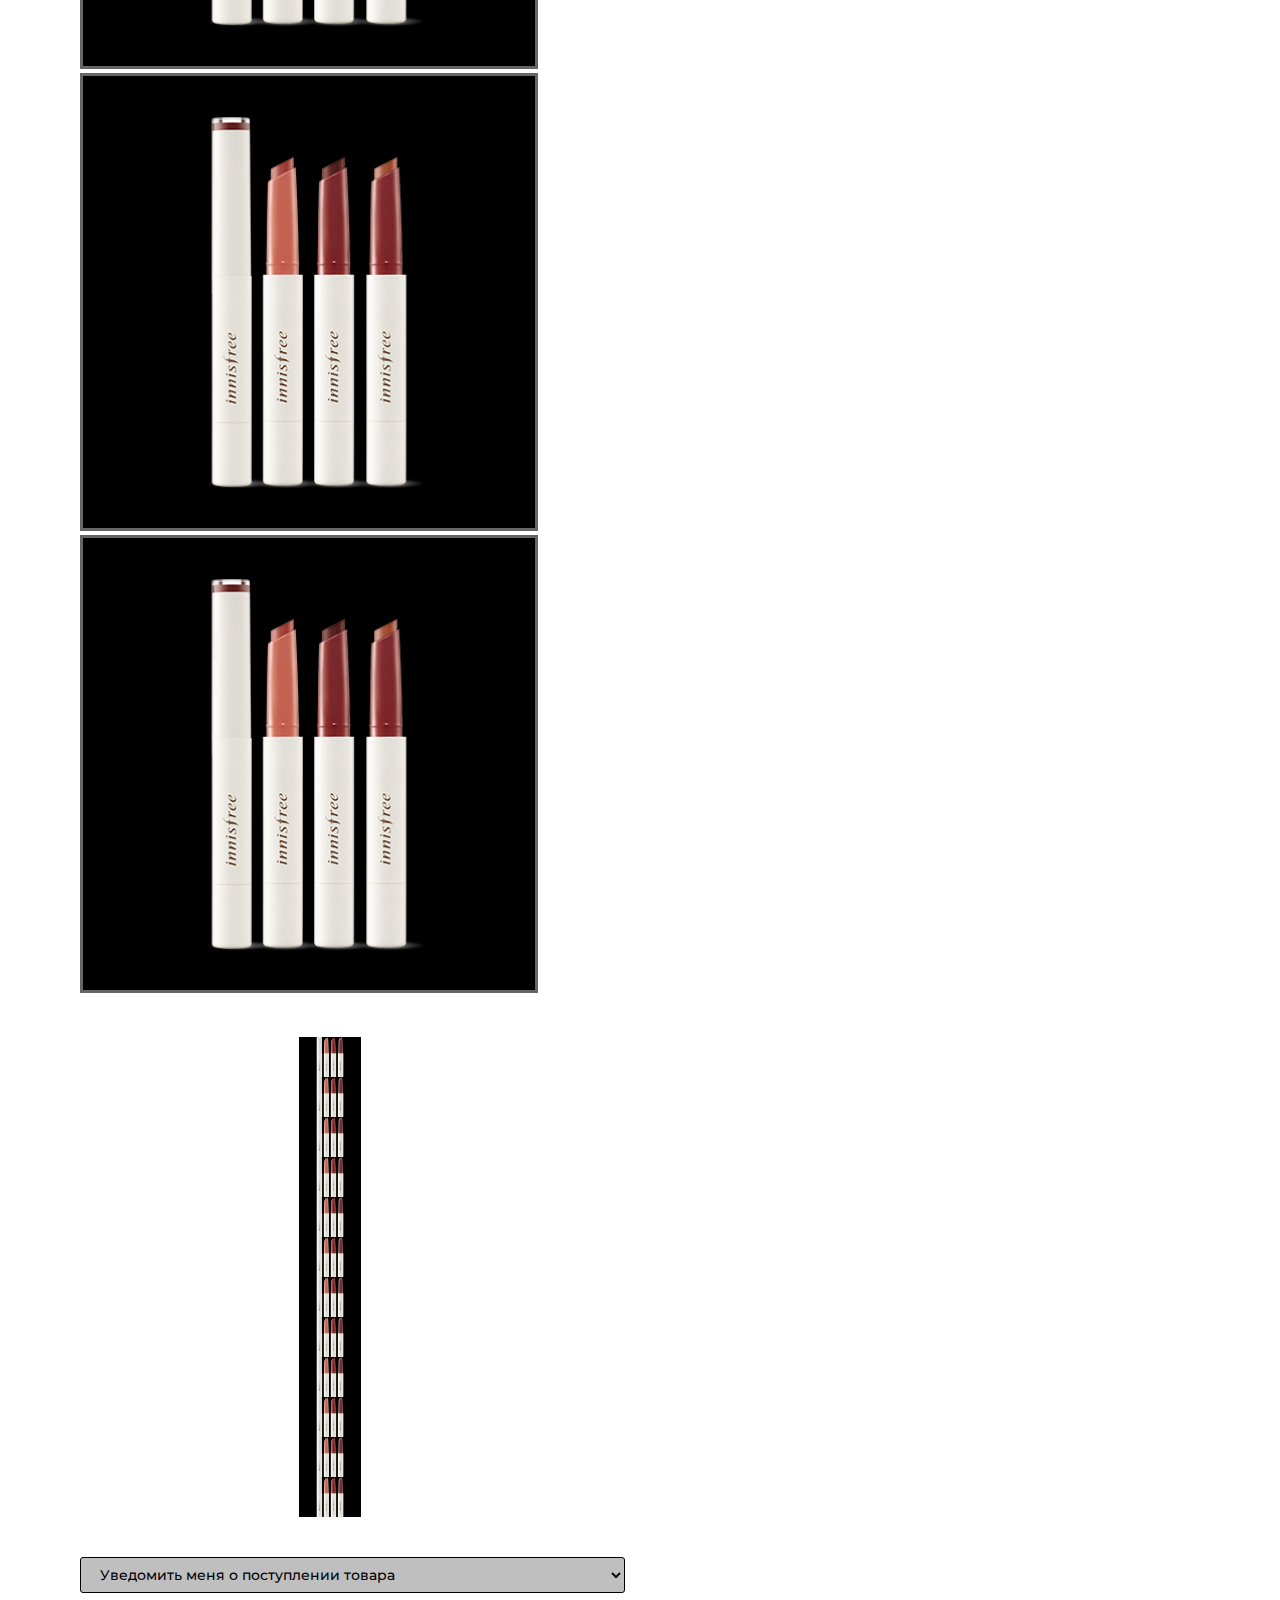
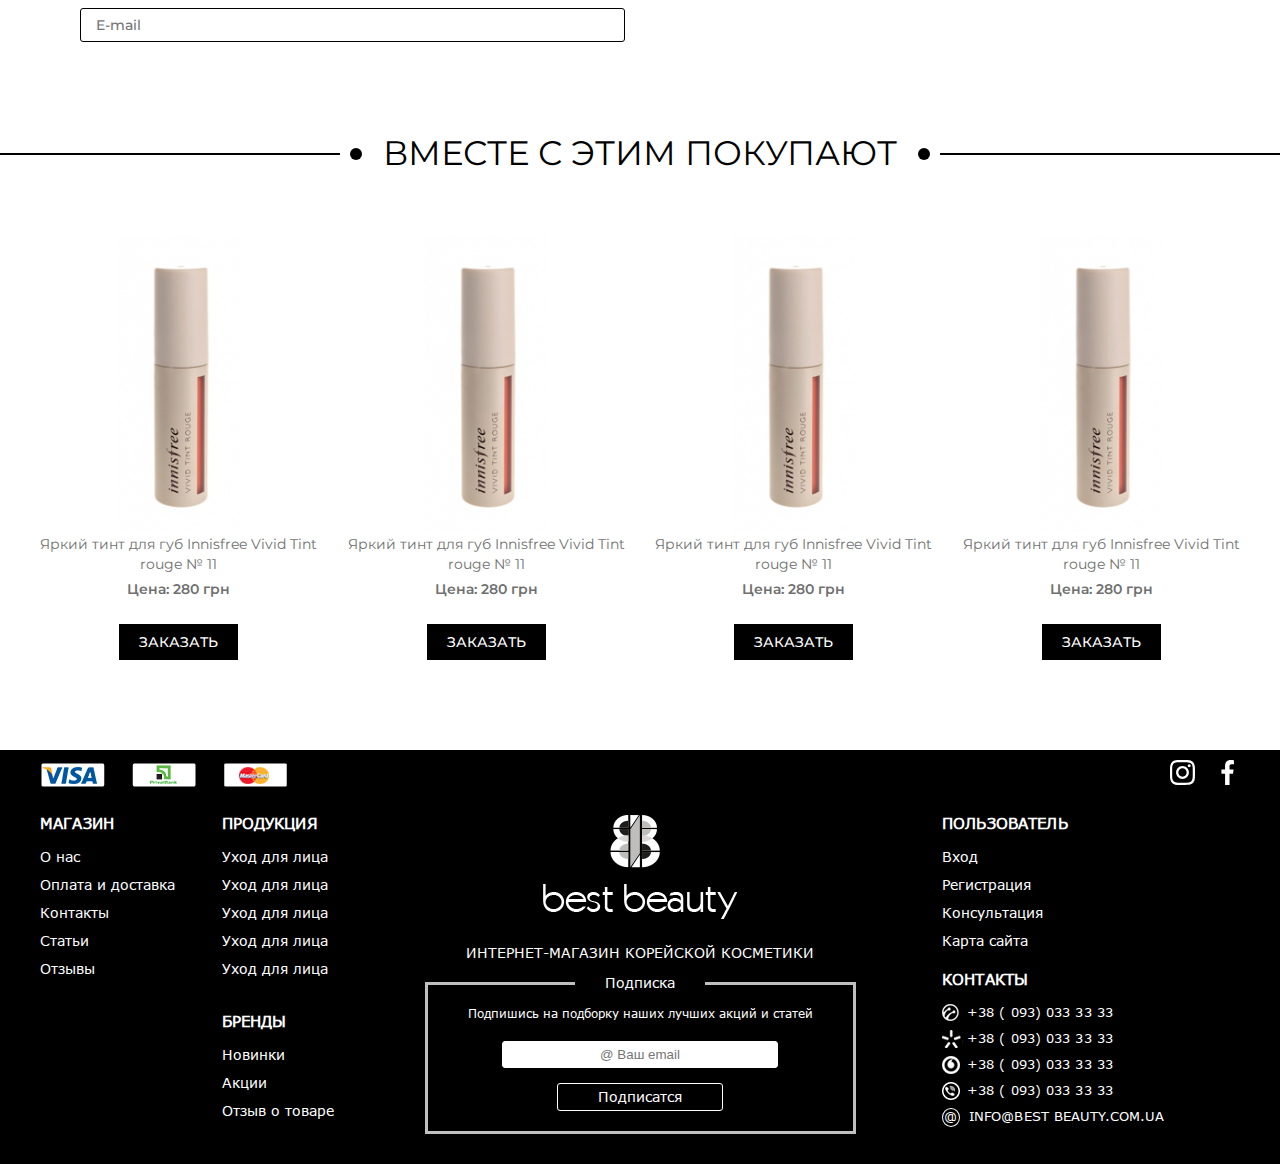
<file: item.html>
<!DOCTYPE html>
    <head>
        <meta charset="utf-8">
        <meta http-equiv="X-UA-Compatible" content="IE=edge">
        <title></title>
        <meta name="description" content="">
        <meta name="viewport" content="width=device-width, initial-scale=1">
        <link rel="stylesheet" href="css/slick-theme.css">
        <link rel="stylesheet" href="css/slick.css">
        <link rel="stylesheet" href="css/magnific-popup.css">
        <link rel="stylesheet" href="css/main.css">
        <link rel="stylesheet" href="https://use.fontawesome.com/releases/v5.6.1/css/all.css" integrity="sha384-gfdkjb5BdAXd+lj+gudLWI+BXq4IuLW5IT+brZEZsLFm++aCMlF1V92rMkPaX4PP" crossorigin="anonymous">
        <link href="https://fonts.googleapis.com/css2?family=Philosopher:wght@700&display=swap" rel="stylesheet">
        <link href="https://fonts.googleapis.com/css2?family=Montserrat:wght@300;400;500;700&display=swap" rel="stylesheet">
    </head>
    <body>
        <div class="wrapper">
            <header>
                <div class="header-top">
                    <div class="container">
                        <img src="img/icon/menu.svg" class="call-menu" alt="menu">
                        <a href="#" class="call-catalog">Каталог</a>
                        <a href="#" class="basket-mob">
                            <img src="img/icon/basket-mob.svg" class="basket" alt="basket">
                            <span>1</span>
                        </a>
                        <div class="header-top-wrap">
                            <img src="img/icon/close.svg" class="close" alt="close">
                            <div class="header-top-box">
                                <p class="header-top-item">
                                    Добро пожаловать!
                                </p>
                            </div>
                            <div class="header-top-box">
                                <a href="#" class="header-top-item">
                                    О нас
                                </a>
                                <a href="#" class="header-top-item">
                                    Оплата и доставка
                                </a>
                                <a href="#" class="header-top-item">
                                    Контакты
                                </a>
                            </div>
                            <div class="header-top-box">
                                <a href="#" class="header-top-item">
                                    Статьи
                                </a>
                                <a href="#" class="header-top-item">
                                    Отзывы
                                </a>
                            </div>
                            <div class="header-top-box">
                                <a href="#autoriz" class="header-top-item popup-with-form">
                                    Вход
                                </a>
                                <a href="register.html" class="header-top-item">
                                    Регистрация
                                </a>
                            </div>
                        </div>
                    </div>
                </div>
                <div class="container padding">
                    <div class="header-container">
                        <div class="header-logo-box">
                            <img src="img/icon/logo-header.png" alt="logo">
                        </div>
                        <div class="header-search-box">
                            <div class="header-graphik">
                                <p class="time-title">График работы</p>
                                <p class="time-text">Пн-Пт: с 9-00 до 18-00</p>
                            </div>
                            <div class="header-search-box">
                                <input type="text" placeholder="Поиск по сайту">
                            </div>
                        </div>
                        <div class="header-feedback">
                            <div class="header-feedback-wrap-phone">
                                <a href="#" class="life">+38 ( 093) 033 33 33</a>
                                <a href="#" class="kiev">+38 ( 093) 033 33 33</a>
                                <a href="#" class="gmail">INFO@BEST BEAUTY.COM.UA</a>
                                <a href="#" class="vodafon">+38 ( 093) 033 33 33</a>
                                <a href="#" class="viber">+38 ( 093) 033 33 33</a>
                            </div>
                            <div class="header-feedback-btn-wrap">
                                <div class="btn-prof">
                                    <a href="#consult" class="popup-with-form">ПРОФЕССИОНАЛЬНАЯ КОНСУЛЬТАЦИЯ</a>
                                </div>
                                <div class="btn-bug">
                                    <a href="#">КОРЗИНА / <span>0</span></a>
                                </div>
                            </div>
                        </div>
                    </div>
                </div>
                <nav>
                    <div class="container">
                        <ul>
                            <li>
                                <a href="#">БРЕНДЫ </a>
                            </li>
                            <li>
                                <a href="#">БРЕНДЫ </a>
                            </li>
                            <li>
                                <a href="#">БРЕНДЫ </a>
                            </li>
                            <li>
                                <a href="#">БРЕНДЫ </a>
                            </li>
                            <li>
                                <a href="#">БРЕНДЫ </a>
                            </li>
                            <li>
                                <a href="#">БРЕНДЫ </a>
                            </li>
                            <li>
                                <a href="#">БРЕНДЫ </a>
                            </li>
                            <li>
                                <a href="#">БРЕНДЫ </a>
                            </li>
                            <li>
                                <a href="#sale" class="popup-with-form">Cистема скидок </a>
                            </li>
                        </ul>
                    </div>
                </nav>
            </header>
            <main>
                <div class="brendcrumbs padding">
                    <div class="container">
                        <div class="brendcrumbs-container">
                            <a href="#">Интернет магазин корейской косметики</a>
                            <span>Блеск для губ Innisfree Glow Tint stick</span>
                        </div>
                    </div>
                </div>
                <section class="item padding margin">
                    <div class="container padding">
                        <div class="item-wrapper">
                            <div class="item-photo-wrap">
                                <div class="item-gallery-box">
                                    <div class="main-slider">
                                        <div><img src="img/photo.png" alt=""></div>
                                        <div><img src="img/photo.png" alt=""></div>
                                        <div><img src="img/photo.png" alt=""></div>
                                        <div><img src="img/photo.png" alt=""></div>
                                        <div><img src="img/photo.png" alt=""></div>
                                        <div><img src="img/photo.png" alt=""></div>
                                        <div><img src="img/photo.png" alt=""></div>
                                        <div><img src="img/photo.png" alt=""></div>
                                        <div><img src="img/photo.png" alt=""></div>
                                        <div><img src="img/photo.png" alt=""></div>
                                        <div><img src="img/photo.png" alt=""></div>
                                        <div><img src="img/photo.png" alt=""></div>
                                    </div>
                                    <div class="thumb-slider">
                                        <div><img src="img/photo.png" alt=""></div>
                                        <div><img src="img/photo.png" alt=""></div>
                                        <div><img src="img/photo.png" alt=""></div>
                                        <div><img src="img/photo.png" alt=""></div>
                                        <div><img src="img/photo.png" alt=""></div>
                                        <div><img src="img/photo.png" alt=""></div>
                                        <div><img src="img/photo.png" alt=""></div>
                                        <div><img src="img/photo.png" alt=""></div>
                                        <div><img src="img/photo.png" alt=""></div>
                                        <div><img src="img/photo.png" alt=""></div>
                                        <div><img src="img/photo.png" alt=""></div>
                                        <div><img src="img/photo.png" alt=""></div>
                                    </div>
                                </div>
                                <div class="form-notification">
                                    <select>
                                        <option value="1">Уведомить меня о поступлении товара</option>
                                    </select>
                                    <input type="email" placeholder="E-mail">
                                </div>
                            </div>
                            <div class="item-info-wrap">
                                <h2 class="item-title">Блеск-тинт для губ Innisfree Glow Tint stick</h2>
                                <p class="item-text">
                                    Код товара: 4579
                                </p>
                                <p class="item-price">
                                    Цена: <span>259 </span> грн. 
                                </p>
                                <div class="btn-wrap">
                                    <a href="#">
                                        <img src="img/icon/big-bug.png" alt="icon">
                                    </a>
                                    <a href="#">
                                        <img src="img/icon/big-heart.png" alt="icon">
                                    </a>
                                </div>
                                <p class="item-text marg">
                                    Блеск-тинт для губ «Innisfree Glow Tint stick» обеспечивает
                                    эффективную защиту и увлажнение губ, а также создает 
                                    яркий тон с мягким влажным блеском. Средство упаковано
                                    в тонкий изящный стик, который удобен в использовании. 
                                </p>
                                <div class="accordeon">
                                    <div class="acc-head">
                                        Описание
                                    </div>
                                    <div class="acc-body">
                                        Lorem ipsum dolor sit amet, consectetur adipisicing elit. Ipsum saepe ex nesciunt, quidem quis illo cupiditate, quod maxime. Tenetur, ex quos. Magnam quasi iure facere minus velit voluptate accusamus hic!
                                    </div>
                                    <div class="acc-head">
                                        Характеристики
                                    </div>
                                    <div class="acc-body">
                                        Lorem ipsum dolor sit amet, consectetur adipisicing elit. Ipsum saepe ex nesciunt, quidem quis illo cupiditate, quod maxime. Tenetur, ex quos. Magnam quasi iure facere minus velit voluptate accusamus hic!
                                    </div>
                                    <div class="acc-head">
                                        Оплата и доставка
                                    </div>
                                    <div class="acc-body">
                                        Lorem ipsum dolor sit amet, consectetur adipisicing elit. Ipsum saepe ex nesciunt, quidem quis illo cupiditate, quod maxime. Tenetur, ex quos. Magnam quasi iure facere minus velit voluptate accusamus hic!
                                    </div>
                                    <div class="acc-head">
                                        Отзывы <span>(5)</span>
                                    </div>
                                    <div class="acc-body">
                                        <div class="item-coment-box">
                                            <div class="item-comment-title">
                                              <p class="name">ЮЛИЯ</p> 
                                              <p class="data"> 25 Апреля 2018  </p> 
                                              <p class="star">
                                                <i class="fas fa-star"></i>
                                                <i class="fas fa-star"></i>
                                                <i class="fas fa-star"></i>
                                                <i class="fas fa-star star-disabled"></i>
                                                <i class="fas fa-star star-disabled"></i>
                                              </p>
                                            </div>
                                            <p class="item-text">
                                                Блеск-тинт для губ «Innisfree Glow Tint stick» обеспечивает
                                                эффективную защиту и увлажнение губ, а также создает 
                                                яркий тон с мягким влажным блеском. Средство упаковано
                                                в тонкий изящный стик, который удобен в использовании. 
                                            </p>
                                        </div>
                                        <div class="item-coment-box">
                                            <div class="item-comment-title">
                                              <p class="name">ЮЛИЯ</p> 
                                              <p class="data"> 25 Апреля 2018  </p> 
                                              <p class="star">
                                                <i class="fas fa-star"></i>
                                                <i class="fas fa-star"></i>
                                                <i class="fas fa-star"></i>
                                              </p>
                                            </div>
                                            <p class="item-text">
                                                Блеск-тинт для губ «Innisfree Glow Tint stick» обеспечивает
                                                эффективную защиту и увлажнение губ, а также создает 
                                                яркий тон с мягким влажным блеском. Средство упаковано
                                                в тонкий изящный стик, который удобен в использовании. 
                                            </p>
                                        </div>
                                        <div class="item-coment-box">
                                            <div class="item-comment-title">
                                              <p class="name">ЮЛИЯ</p> 
                                              <p class="data"> 25 Апреля 2018  </p> 
                                              <p class="star">
                                                <i class="fas fa-star"></i>
                                                <i class="fas fa-star"></i>
                                                <i class="fas fa-star"></i>
                                              </p>
                                            </div>
                                            <p class="item-text">
                                                Блеск-тинт для губ «Innisfree Glow Tint stick» обеспечивает
                                                эффективную защиту и увлажнение губ, а также создает 
                                                яркий тон с мягким влажным блеском. Средство упаковано
                                                в тонкий изящный стик, который удобен в использовании. 
                                            </p>
                                        </div>
                                        <div class="item-coment-box">
                                            <div class="item-comment-title">
                                              <p class="name">ЮЛИЯ</p> 
                                              <p class="data"> 25 Апреля 2018  </p> 
                                              <p class="star">
                                                <i class="fas fa-star"></i>
                                                <i class="fas fa-star"></i>
                                                <i class="fas fa-star"></i>
                                              </p>
                                            </div>
                                            <p class="item-text">
                                                Блеск-тинт для губ «Innisfree Glow Tint stick» обеспечивает
                                                эффективную защиту и увлажнение губ, а также создает 
                                                яркий тон с мягким влажным блеском. Средство упаковано
                                                в тонкий изящный стик, который удобен в использовании. 
                                            </p>
                                        </div>
                                        <div class="item-coment-box">
                                            <div class="item-comment-title">
                                              <p class="name">ЮЛИЯ</p> 
                                              <p class="data"> 25 Апреля 2018  </p> 
                                              <p class="star">
                                                <i class="fas fa-star"></i>
                                                <i class="fas fa-star"></i>
                                                <i class="fas fa-star"></i>
                                              </p>
                                            </div>
                                            <p class="item-text">
                                                Блеск-тинт для губ «Innisfree Glow Tint stick» обеспечивает
                                                эффективную защиту и увлажнение губ, а также создает 
                                                яркий тон с мягким влажным блеском. Средство упаковано
                                                в тонкий изящный стик, который удобен в использовании. 
                                            </p>
                                        </div>
                                        <a href="#" class="watch-coment">Смотреть еще...</a>
                                    </div>
                                </div>
                                <div class="dostavka-social">
                                    <div class="dostavka-social-box">
                                        <a href="#">
                                            <img src="img/dostavka/insta.png" alt="insta">
                                        </a>
                                        <a href="#">
                                            <img src="img/dostavka/fb.png" alt="fb">
                                        </a>
                                    </div>
                                    <a href="#" class="add-me">ПОДЕЛИСЬ</a>
                                </div>
                            </div>
                        </div>
                    </div>
                </section>
                <section class="add-product margin">
                    <div class="box-title">
                        <h2 class="title-xl">ВМЕСТЕ С ЭТИМ ПОКУПАЮТ</h2>
                    </div>
                    <div class="container padding">
                        <div class="add-product-wrap">
                            <div class="add-product-box">
                                <img src="img/item-2.png" alt="item">
                                <p class="prod-text">      
                                    Яркий тинт для губ 
                                    Innisfree Vivid Tint rouge № 11
                                </p>
                                <p class="price"> Цена: 280 грн</p>
                                <a href="#" class="btn-link">Заказать</a>
                            </div>
                            <div class="add-product-box">
                                <img src="img/item-2.png" alt="item">
                                <p class="prod-text">      
                                    Яркий тинт для губ 
                                    Innisfree Vivid Tint rouge № 11
                                </p>
                                <p class="price"> Цена: 280 грн</p>
                                <a href="#" class="btn-link">Заказать</a>
                            </div>
                            <div class="add-product-box">
                                <img src="img/item-2.png" alt="item">
                                <p class="prod-text">      
                                    Яркий тинт для губ 
                                    Innisfree Vivid Tint rouge № 11
                                </p>
                                <p class="price"> Цена: 280 грн</p>
                                <a href="#" class="btn-link">Заказать</a>
                            </div>
                            <div class="add-product-box">
                                <img src="img/item-2.png" alt="item">
                                <p class="prod-text">      
                                    Яркий тинт для губ 
                                    Innisfree Vivid Tint rouge № 11
                                </p>
                                <p class="price"> Цена: 280 грн</p>
                                <a href="#" class="btn-link">Заказать</a>
                            </div>
                        </div>
                    </div>
                </section>
            </main>
            <footer class="padding">
                <div class="container">
                    <div class="footer-top">
                        <div class="footer-bank-wrap">
                            <img src="img/icon/visa.png" alt="visa">
                            <img src="img/icon/privat.png" alt="privat">
                            <img src="img/icon/mastercard.png" alt="mastercard">
                        </div>
                        <div class="footer-social-wrap">
                            <a href="#">
                                <img src="img/icon/insta.svg" alt="insta">
                            </a>
                            <a href="#">
                                <img src="img/icon/fb.svg" alt="fb">
                            </a>
                        </div>
                    </div>
                    <div class="footer-container">
                        <div class="footer-nav-1">
                            <div class="footer-box-menu">
                                <p class="footer-title">Магазин</p>
                                <ul>
                                    <li>
                                        <a href="#">О нас</a>
                                    </li>
                                    <li>
                                        <a href="#">Оплата и доставка</a>
                                    </li>
                                    <li>
                                        <a href="#">Контакты</a>
                                    </li>
                                    <li>
                                        <a href="#">Статьи</a>
                                    </li>
                                    <li>
                                        <a href="#">Отзывы</a>
                                    </li>
                                </ul>
                            </div>
                            <div class="footer-wrap-menu">
                                <div class="footer-box-menu">
                                    <p class="footer-title">Продукция</p>
                                    <ul>
                                        <li>
                                            <a href="#">Уход для лица</a>
                                        </li>
                                        <li>
                                            <a href="#">Уход для лица</a>
                                        </li>
                                        <li>
                                            <a href="#">Уход для лица</a>
                                        </li>
                                        <li>
                                            <a href="#">Уход для лица</a>
                                        </li>
                                        <li>
                                            <a href="#">Уход для лица</a>
                                        </li>
                                    </ul>
                                </div>
                                <div class="footer-box-menu">
                                    <p class="footer-title">Бренды</p>
                                    <ul>
                                        <li>
                                            <a href="#">Новинки</a>
                                        </li>
                                        <li>
                                            <a href="#">Акции</a>
                                        </li>
                                        <li>
                                            <a href="#">Отзыв о товаре</a>
                                        </li>
                                    </ul>
                                </div>
                            </div>
                        </div>
                        <div class="footer-info-company">
                            <img src="img/icon/logo-footer.png" alt="logo">
                            <p class="footer-info-title">ИНТЕРНЕТ-МАГАЗИН КОРЕЙСКОЙ КОСМЕТИКИ </p>
                            <form claass="footer-form">
                                <p class="footer-pretitle">Подписка</p>
                                <p class="footer-form-title">
                                    Подпишись на подборку наших лучших акций и статей
                                </p> 
                                <input type="email" name="emailUser" placeholder="@ Ваш email">
                                <button type="send">Подписатся</button>
                            </form>
                        </div>
                        <div class="footer-nav-2">
                            <div class="footer-wrap-menu">
                                <div class="footer-box-menu">
                                    <p class="footer-title">ПОЛЬЗОВАТЕЛЬ</p>
                                    <ul>
                                        <li>
                                            <a href="#">Вход</a>
                                        </li>
                                        <li>
                                            <a href="#">Регистрация</a>
                                        </li>
                                        <li>
                                            <a href="#">Консультация</a>
                                        </li>
                                        <li>
                                            <a href="#">Карта сайта</a>
                                        </li>
                                    </ul>
                                </div>
                                <div class="footer-box-menu">
                                    <p class="footer-title">КОНТАКТЫ</p>
                                    <div class="feedbacl-link">
                                        <a href="#" class="life">+38 ( 093) 033 33 33</a>
                                        <a href="#" class="kiev">+38 ( 093) 033 33 33</a>
                                        <a href="#" class="vodafon">+38 ( 093) 033 33 33</a>
                                        <a href="#" class="viber">+38 ( 093) 033 33 33</a>
                                        <a href="#" class="gmail">INFO@BEST BEAUTY.COM.UA</a>
                                    </div>
                                </div>
                            </div>
                        </div>
                    </div>
                </div>
            </footer>
        </div>


        <div id="sale" class="mfp-hide white-popup-block sale-modal">
            <div class="box-title">
                <p class="title-xl">Система скидок</p>
            </div>
            <div class="sale-box">
                <p class="sale-text">3% при покупке от 1000 грн</p>
                <p class="sale-text">5% при покупке от 5000 грн</p>
                <p class="sale-info">Стоимость доставки от 1000 грн. бесплатно!</p>
                <p class="sale-text">Скидки и бонусы  действуют только для зарегистрированный пользователей!</p>
            </div>
        </div>

        <div id="consult" class="mfp-hide white-popup-block consult-modal">
            <div class="modal-consult-title">
                <p>
                    Оставить сообщение
                </p>
            </div>
            <form>
                <p>
                    Мы не в сети. Пажалуйста, оставьте свои контакты и Ваш вопрос. Мы с Вами Свяжемся!
                </p>
                <input type="text" placeholder="Представьтесь">
                <input type="email" placeholder="E-mail">
                <input type="text" placeholder="Телефон">
                <div class="select-box">
                    <select>
                        <option value="" active>Выбор обратной связи</option>
                        <option value="Телефон">Телефон</option>
                        <option value="Телефон">Телефон</option>
                        <option value="Телефон">Телефон</option>
                    </select>
                    
                </div>
                <textarea name="mes" placeholder="Ваш вопрос"></textarea>
                <button type="submit">Отправить</button>
            </form>
        </div>

        <div id="autoriz" class="mfp-hide white-popup-block autoriz-modal">
            <div class="box-title">
                <p class="title-xl">ВХОД В МАГАЗИН</p>
            </div>
            <form>
                <input type="text" placeholder="E-mail">
                <input type="password" placeholder="Пароль">
                <div class="btn-wrap">
                    <button type="submit">Войти</button>
                    <a href="#">Забыли пароль ?</a>
                </div>
            </form>
            <hr>
            <p class="regist">Я еще не зарегистрирован<a href="#">Регистрация</a></p>
        </div>

        <script
        src="https://code.jquery.com/jquery-3.5.0.min.js"
        integrity="sha256-xNzN2a4ltkB44Mc/Jz3pT4iU1cmeR0FkXs4pru/JxaQ="
        crossorigin="anonymous"></script>
        <script src="js/libs/jquery.magnific-popup.min.js"></script>
        <script src="js/libs/slick.min.js"></script>
        <script src="js/common.js"></script>
    </body>
</html>
</file>
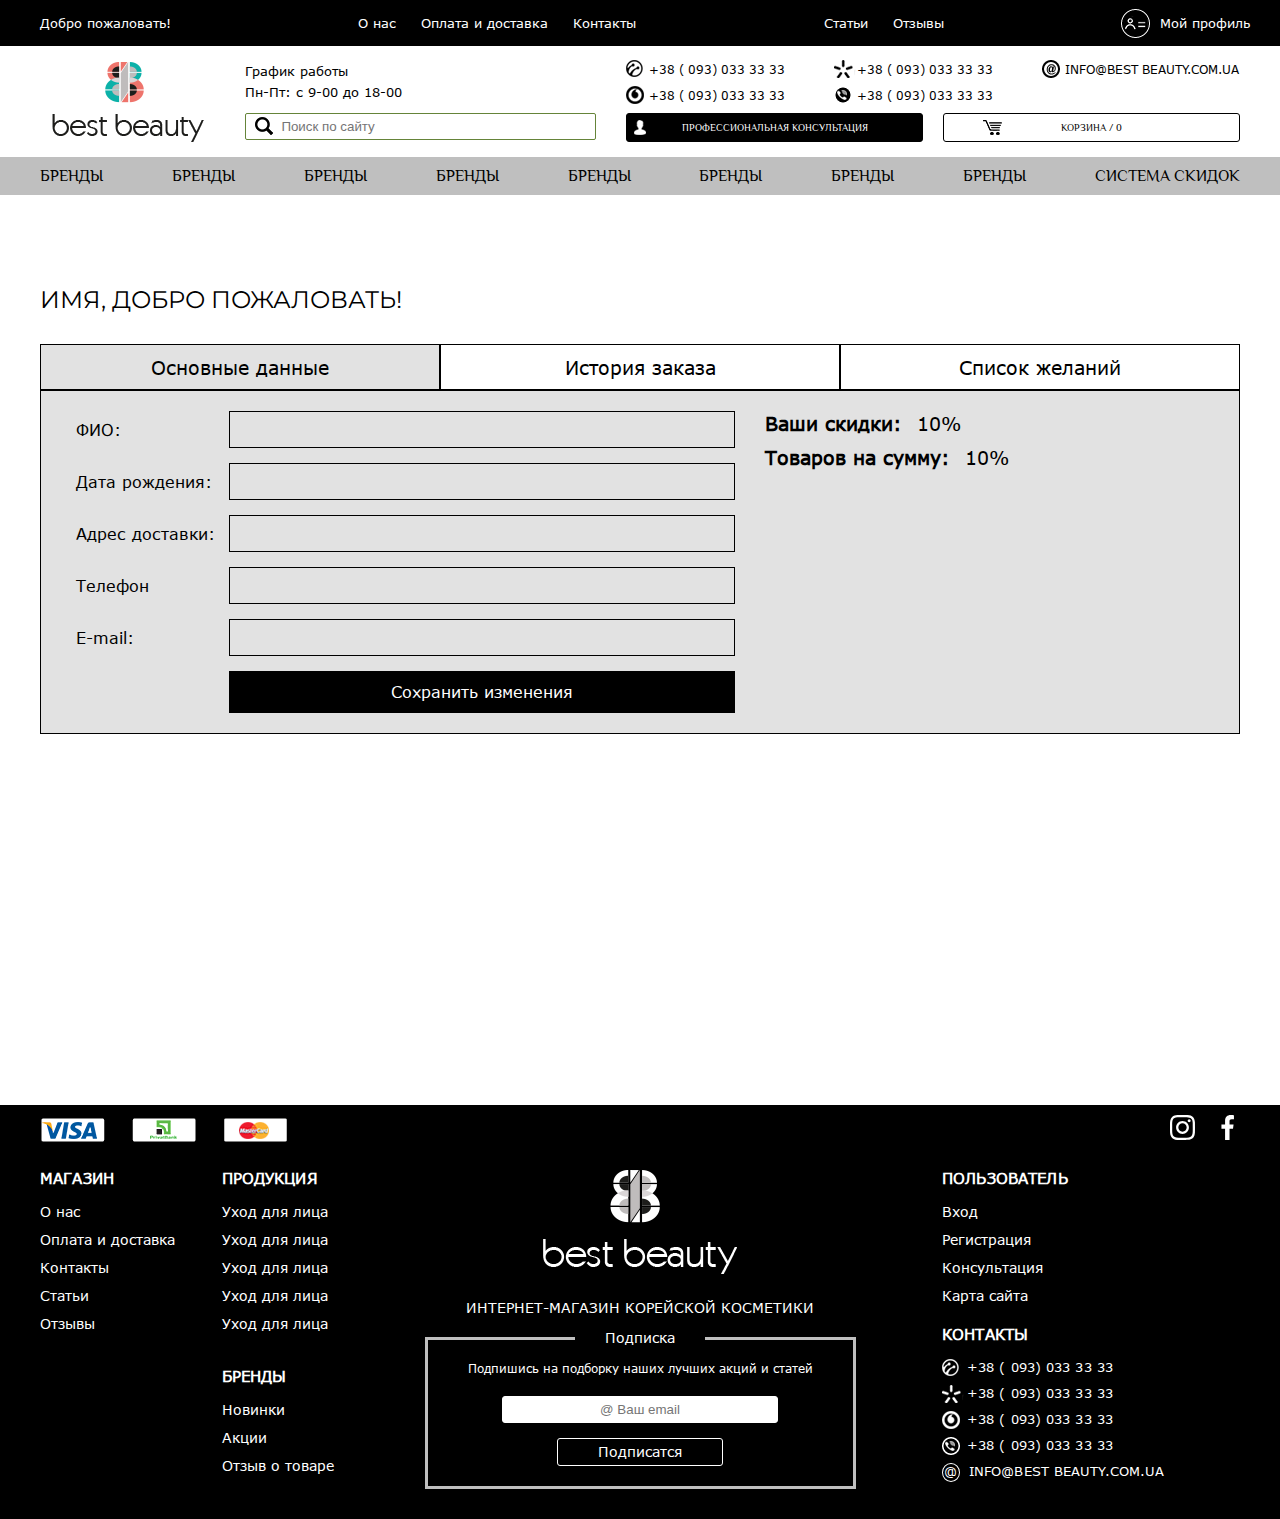
<file: lk.html>
<!DOCTYPE html>
    <head>
        <meta charset="utf-8">
        <meta http-equiv="X-UA-Compatible" content="IE=edge">
        <title></title>
        <meta name="description" content="">
        <meta name="viewport" content="width=device-width, initial-scale=1">
        <link rel="stylesheet" href="css/slick-theme.css">
        <link rel="stylesheet" href="css/slick.css">
        <link rel="stylesheet" href="css/magnific-popup.css">
        <link rel="stylesheet" href="css/main.css">
        <link rel="stylesheet" href="https://use.fontawesome.com/releases/v5.6.1/css/all.css" integrity="sha384-gfdkjb5BdAXd+lj+gudLWI+BXq4IuLW5IT+brZEZsLFm++aCMlF1V92rMkPaX4PP" crossorigin="anonymous">
        <link href="https://fonts.googleapis.com/css2?family=Philosopher:wght@700&display=swap" rel="stylesheet">
        <link href="https://fonts.googleapis.com/css2?family=Montserrat:wght@300;400;500;700&display=swap" rel="stylesheet">
    </head>
    <body>
        <div class="wrapper">
            <header class="margin">
                <div class="header-top">
                    <div class="container">
                        <div class="lk-hide">
                            <a href="#">Мои данные</a>
                            <a href="#">История заказа</a>
                            <a href="#">Список желаний</a>
                            <a href="#">Выход</a>
                        </div>
                        <img src="img/icon/menu.svg" class="call-menu" alt="menu">
                        <a href="#" class="call-catalog">Каталог</a>
                        <div class="mob-head">
                            <a href="#" class="basket-mob">
                                <img src="img/icon/basket-mob.svg" class="basket" alt="basket">
                                <span>1</span>
                            </a>
                            <a href="#" class="lk-box-mob call-lk">
                                <img src="img/icon/lk.png" alt="lk">
                            </a>
                        </div>
                        <div class="header-top-wrap">
                            <img src="img/icon/close.svg" class="close" alt="close">
                            <div class="header-top-box">
                                <p class="header-top-item">
                                    Добро пожаловать!
                                </p>
                            </div>
                            <div class="header-top-box">
                                <a href="#" class="header-top-item">
                                    О нас
                                </a>
                                <a href="#" class="header-top-item">
                                    Оплата и доставка
                                </a>
                                <a href="#" class="header-top-item">
                                    Контакты
                                </a>
                            </div>
                            <div class="header-top-box">
                                <a href="#" class="header-top-item">
                                    Статьи
                                </a>
                                <a href="#" class="header-top-item">
                                    Отзывы
                                </a>
                            </div>
                            <div class="header-top-box">
                                <div class="lk-box call-lk">
                                    <img src="img/icon/lk.png" alt="lk">
                                    <span>Мой профиль</span>
                                </div>
                            </div>
                        </div>
                    </div>
                </div>
                <div class="container padding">
                    <div class="header-container">
                        <div class="header-logo-box">
                            <img src="img/icon/logo-header.png" alt="logo">
                        </div>
                        <div class="header-search-box">
                            <div class="header-graphik">
                                <p class="time-title">График работы</p>
                                <p class="time-text">Пн-Пт: с 9-00 до 18-00</p>
                            </div>
                            <div class="header-search-box">
                                <input type="text" placeholder="Поиск по сайту">
                            </div>
                        </div>
                        <div class="header-feedback">
                            <div class="header-feedback-wrap-phone">
                                <a href="#" class="life">+38 ( 093) 033 33 33</a>
                                <a href="#" class="kiev">+38 ( 093) 033 33 33</a>
                                <a href="#" class="gmail">INFO@BEST BEAUTY.COM.UA</a>
                                <a href="#" class="vodafon">+38 ( 093) 033 33 33</a>
                                <a href="#" class="viber">+38 ( 093) 033 33 33</a>
                            </div>
                            <div class="header-feedback-btn-wrap">
                                <div class="btn-prof">
                                    <a href="#consult" class="popup-with-form">ПРОФЕССИОНАЛЬНАЯ КОНСУЛЬТАЦИЯ</a>
                                </div>
                                <div class="btn-bug">
                                    <a href="#">КОРЗИНА / <span>0</span></a>
                                </div>
                            </div>
                        </div>
                    </div>
                </div>
                <nav>
                    <div class="container">
                        <ul>
                            <li>
                                <a href="#">БРЕНДЫ </a>
                            </li>
                            <li>
                                <a href="#">БРЕНДЫ </a>
                            </li>
                            <li>
                                <a href="#">БРЕНДЫ </a>
                            </li>
                            <li>
                                <a href="#">БРЕНДЫ </a>
                            </li>
                            <li>
                                <a href="#">БРЕНДЫ </a>
                            </li>
                            <li>
                                <a href="#">БРЕНДЫ </a>
                            </li>
                            <li>
                                <a href="#">БРЕНДЫ </a>
                            </li>
                            <li>
                                <a href="#">БРЕНДЫ </a>
                            </li>
                            <li>
                                <a href="#sale" class="popup-with-form">Cистема скидок </a>
                            </li>
                        </ul>
                    </div>
                </nav>
            </header>
            <main>
                <div class="lk-panel padding">
                    <div class="container">
                        <h1 class="title-xl-page">Имя, добро пожаловать!</h1>
                        <div class="lk-panel">
                            <div class="tabs">
  
                                <ul class="tabs__caption">
                                  <li class="active">Основные данные</li>
                                  <li>История заказа</li>
                                  <li>Список желаний</li>
                                </ul>
                                
                                <div class="tabs__content active">
                                    <div class="user-account-wrap">
                                        <form class="user-account-form">
                                            <div class="user-box-input">
                                                <label for="">ФИО:</label>
                                                <input type="text">
                                            </div>
                                            <div class="user-box-input">
                                                <label for="">Дата рождения:</label>
                                                <input type="text">
                                            </div>
                                            <div class="user-box-input">
                                                <label for="">Адрес доставки:</label>
                                                <input type="text">
                                            </div>
                                            <div class="user-box-input">
                                                <label for="">Телефон</label>
                                                <input type="text">
                                            </div>
                                            <div class="user-box-input">
                                                <label for="">E-mail:</label>
                                                <input type="text">
                                            </div>
                                            <div class="user-box-button">
                                                <p></p>
                                                <button type="submit">Сохранить изменения</button>
                                            </div>
                                        </form>
                                        <div class="sale-user">
                                            <div class="sale-user-box">
                                                <p class="sale-user-title">
                                                    Ваши скидки:
                                                </p>
                                                <p class="sale-user-text">
                                                    10%
                                                </p>
                                            </div>
                                            <div class="sale-user-box">
                                                <p class="sale-user-title">
                                                    Товаров на сумму:
                                                </p>
                                                <p class="sale-user-text">
                                                    10%
                                                </p>
                                            </div>
                                        </div>
                                    </div>
                                </div>
                                
                                <div class="tabs__content">
                                    <div class="history-order">
                                        <table>
                                            <thead>
                                            <tr>
                                              <th>Заказ №</th>
                                              <th>Время покупки</th>
                                              <th>Сумма покупки</th>
                                              <th>Статус заказа</th>
                                              <th>Статус платежа</th>
                                              <th>Отзыв</th>
                                            </tr>
                                            </thead>
                                            <tbody>
                                            <tr>
                                              <td data-label="Заказ №">Заказ № 1 </td>
                                              <td data-label="Время покупки">01-07-2018 20-15</td>
                                              <td data-label="Сумма покупки">1028 грн</td>
                                              <td data-label="Статус заказа">Доставлен</td>
                                              <td data-label="Статус платежа">Оплачен</td>
                                              <td data-label="Отзыв">
                                                  <div class="star-box">
                                                    <i class="fas fa-star"></i><i class="fas fa-star"></i>
                                                  </div>
                                              </td>
                                            </tr>
                                            <tr>
                                                <td data-label="Заказ №">Заказ № 1 </td>
                                                <td data-label="Время покупки">01-07-2018 20-15</td>
                                                <td data-label="Сумма покупки">1028 грн</td>
                                                <td data-label="Статус заказа">Доставлен</td>
                                                <td data-label="Статус платежа">Не оплачен</td>
                                                <td data-label="Отзыв" class="call-textarea"><a href="#textarea" class="popup-with-form">Оставить отзыв</a></td>
                                            </tr>
                                            </tbody>
                                          </table>
                                    </div>
                                </div>

                                <div class="tabs__content">
                                    <div class="order-wrap">
                                        <div class="orders-title-wrap">
                                            <p>Имя</p>
                                            <p>Наличие</p>
                                            <p>Сумма</p>
                                        </div>
                                        <div class="orders-info-wrap">
                                            <div class="order-info-box">
                                                <a href="#" class="close">
                                                    <img src="img/icon/close.svg" alt="close">
                                                </a>
                                                <img src="img/item.png" class="item" alt="item">
                                                <div class="order-info-text">
                                                    <p class="name">Осветляющий крем с витамином С Skinfood Yuja Oil C cream</p>
                                                    <p class="artikle">Артикул: 0284</p>
                                                    <p class="price">Цена: 625 грн</p>
                                                </div>
                                            </div>
                                            <div class="order-info-col">
                                                <p class="title-mob">Наличие</p>
                                                <p class="dont">нет в наличии</p>
                                            </div>
                                            <div class="order-info-price">
                                                <p class="title-mob">Цена</p>
                                                <p>
                                                    625 грн
                                                </p>
                                            </div>
                                        </div>
                                        <div class="orders-info-wrap">
                                            <div class="order-info-box">
                                                <a href="#" class="close">
                                                    <img src="img/icon/close.svg" alt="close">
                                                </a>
                                                <img src="img/item.png" class="item" alt="item">
                                                <div class="order-info-text">
                                                    <p class="name">Осветляющий крем с витамином С Skinfood Yuja Oil C cream</p>
                                                    <p class="artikle">Артикул: 0284</p>
                                                    <p class="price">Цена: 625 грн</p>
                                                </div>
                                            </div>
                                            <div class="order-info-col">
                                                <p class="title-mob">Наличие</p>
                                                <p class="ok-prod">в наличии</p>
                                            </div>
                                            <div class="order-info-price">
                                                <p class="title-mob">Цена</p>
                                                <p>
                                                    625 грн
                                                </p>
                                            </div>
                                        </div>
                                    </div> 
                                </div>
                                  
                                
                            </div>
                        </div>
                    </div>
                </div>
            </main>
            <footer class="padding">
                <div class="container">
                    <div class="footer-top">
                        <div class="footer-bank-wrap">
                            <img src="img/icon/visa.png" alt="visa">
                            <img src="img/icon/privat.png" alt="privat">
                            <img src="img/icon/mastercard.png" alt="mastercard">
                        </div>
                        <div class="footer-social-wrap">
                            <a href="#">
                                <img src="img/icon/insta.svg" alt="insta">
                            </a>
                            <a href="#">
                                <img src="img/icon/fb.svg" alt="fb">
                            </a>
                        </div>
                    </div>
                    <div class="footer-container">
                        <div class="footer-nav-1">
                            <div class="footer-box-menu">
                                <p class="footer-title">Магазин</p>
                                <ul>
                                    <li>
                                        <a href="#">О нас</a>
                                    </li>
                                    <li>
                                        <a href="#">Оплата и доставка</a>
                                    </li>
                                    <li>
                                        <a href="#">Контакты</a>
                                    </li>
                                    <li>
                                        <a href="#">Статьи</a>
                                    </li>
                                    <li>
                                        <a href="#">Отзывы</a>
                                    </li>
                                </ul>
                            </div>
                            <div class="footer-wrap-menu">
                                <div class="footer-box-menu">
                                    <p class="footer-title">Продукция</p>
                                    <ul>
                                        <li>
                                            <a href="#">Уход для лица</a>
                                        </li>
                                        <li>
                                            <a href="#">Уход для лица</a>
                                        </li>
                                        <li>
                                            <a href="#">Уход для лица</a>
                                        </li>
                                        <li>
                                            <a href="#">Уход для лица</a>
                                        </li>
                                        <li>
                                            <a href="#">Уход для лица</a>
                                        </li>
                                    </ul>
                                </div>
                                <div class="footer-box-menu">
                                    <p class="footer-title">Бренды</p>
                                    <ul>
                                        <li>
                                            <a href="#">Новинки</a>
                                        </li>
                                        <li>
                                            <a href="#">Акции</a>
                                        </li>
                                        <li>
                                            <a href="#">Отзыв о товаре</a>
                                        </li>
                                    </ul>
                                </div>
                            </div>
                        </div>
                        <div class="footer-info-company">
                            <img src="img/icon/logo-footer.png" alt="logo">
                            <p class="footer-info-title">ИНТЕРНЕТ-МАГАЗИН КОРЕЙСКОЙ КОСМЕТИКИ </p>
                            <form claass="footer-form">
                                <p class="footer-pretitle">Подписка</p>
                                <p class="footer-form-title">
                                    Подпишись на подборку наших лучших акций и статей
                                </p> 
                                <input type="email" name="emailUser" placeholder="@ Ваш email">
                                <button type="send">Подписатся</button>
                            </form>
                        </div>
                        <div class="footer-nav-2">
                            <div class="footer-wrap-menu">
                                <div class="footer-box-menu">
                                    <p class="footer-title">ПОЛЬЗОВАТЕЛЬ</p>
                                    <ul>
                                        <li>
                                            <a href="#">Вход</a>
                                        </li>
                                        <li>
                                            <a href="#">Регистрация</a>
                                        </li>
                                        <li>
                                            <a href="#">Консультация</a>
                                        </li>
                                        <li>
                                            <a href="#">Карта сайта</a>
                                        </li>
                                    </ul>
                                </div>
                                <div class="footer-box-menu">
                                    <p class="footer-title">КОНТАКТЫ</p>
                                    <div class="feedbacl-link">
                                        <a href="#" class="life">+38 ( 093) 033 33 33</a>
                                        <a href="#" class="kiev">+38 ( 093) 033 33 33</a>
                                        <a href="#" class="vodafon">+38 ( 093) 033 33 33</a>
                                        <a href="#" class="viber">+38 ( 093) 033 33 33</a>
                                        <a href="#" class="gmail">INFO@BEST BEAUTY.COM.UA</a>
                                    </div>
                                </div>
                            </div>
                        </div>
                    </div>
                </div>
            </footer>
        </div>


        <div id="textarea" class="mfp-hide white-popup-block textarea-form">
            <form>
                <p class="textarea-form-title">
                    Спасибо за Ваш отзыв!
                </p>
                <label class="label-text">Комментарий</label>
                <textarea></textarea>
                <div class="textarea-form-box">
                    <div class="star-rating">
                        <p>Оценка</p>
                        <div class="star-rating__wrap">
                          <label>
                              <input type="radio" name="rating">
                              <span class="star-disabled"></span>
                          </label>
                        </div>
                        <div class="star-rating__wrap">
                            <label>
                                <input type="radio" name="rating">
                                <span class="star-disabled"></span>
                            </label>
                        </div>
                        <div class="star-rating__wrap">
                            <label>
                                <input type="radio" name="rating">
                                <span class="star-disabled"></span>
                            </label>
                        </div>
                        <div class="star-rating__wrap">
                            <label>
                                <input type="radio" name="rating">
                                <span class="star-disabled"></span>
                            </label>
                        </div>
                        <div class="star-rating__wrap">
                            <label>
                                <input type="radio" name="rating">
                                <span class="star-disabled"></span>
                            </label>
                        </div>
                    </div>
                    <button type="submit">Отправить</button>
                </div>
            </form>
        </div>


        <div id="sale" class="mfp-hide white-popup-block sale-modal">
            <div class="box-title">
                <p class="title-xl">Система скидок</p>
            </div>
            <div class="sale-box">
                <p class="sale-text">3% при покупке от 1000 грн</p>
                <p class="sale-text">5% при покупке от 5000 грн</p>
                <p class="sale-info">Стоимость доставки от 1000 грн. бесплатно!</p>
                <p class="sale-text">Скидки и бонусы  действуют только для зарегистрированный пользователей!</p>
            </div>
        </div>

        <div id="consult" class="mfp-hide white-popup-block consult-modal">
            <div class="modal-consult-title">
                <p>
                    Оставить сообщение
                </p>
            </div>
            <form>
                <p>
                    Мы не в сети. Пажалуйста, оставьте свои контакты и Ваш вопрос. Мы с Вами Свяжемся!
                </p>
                <input type="text" placeholder="Представьтесь">
                <input type="email" placeholder="E-mail">
                <input type="text" placeholder="Телефон">
                <div class="select-box">
                    <select>
                        <option value="" active>Выбор обратной связи</option>
                        <option value="Телефон">Телефон</option>
                        <option value="Телефон">Телефон</option>
                        <option value="Телефон">Телефон</option>
                    </select>
                </div>
                <textarea name="mes" placeholder="Ваш вопрос"></textarea>
                <button type="submit">Отправить</button>
            </form>
        </div>

        <div id="autoriz" class="mfp-hide white-popup-block autoriz-modal">
            <div class="box-title">
                <p class="title-xl">ВХОД В МАГАЗИН</p>
            </div>
            <form>
                <input type="text" placeholder="E-mail">
                <input type="password" placeholder="Пароль">
                <div class="btn-wrap">
                    <button type="submit">Войти</button>
                    <a href="#">Забыли пароль ?</a>
                </div>
            </form>
            <hr>
            <p class="regist">Я еще не зарегистрирован<a href="#">Регистрация</a></p>
        </div>

        <script
        src="https://code.jquery.com/jquery-3.5.0.min.js"
        integrity="sha256-xNzN2a4ltkB44Mc/Jz3pT4iU1cmeR0FkXs4pru/JxaQ="
        crossorigin="anonymous"></script>
        <script src="js/libs/jquery.magnific-popup.min.js"></script>
        <script src="js/libs/slick.min.js"></script>
        <script src="js/common.js"></script>
    </body>
</html>
</file>
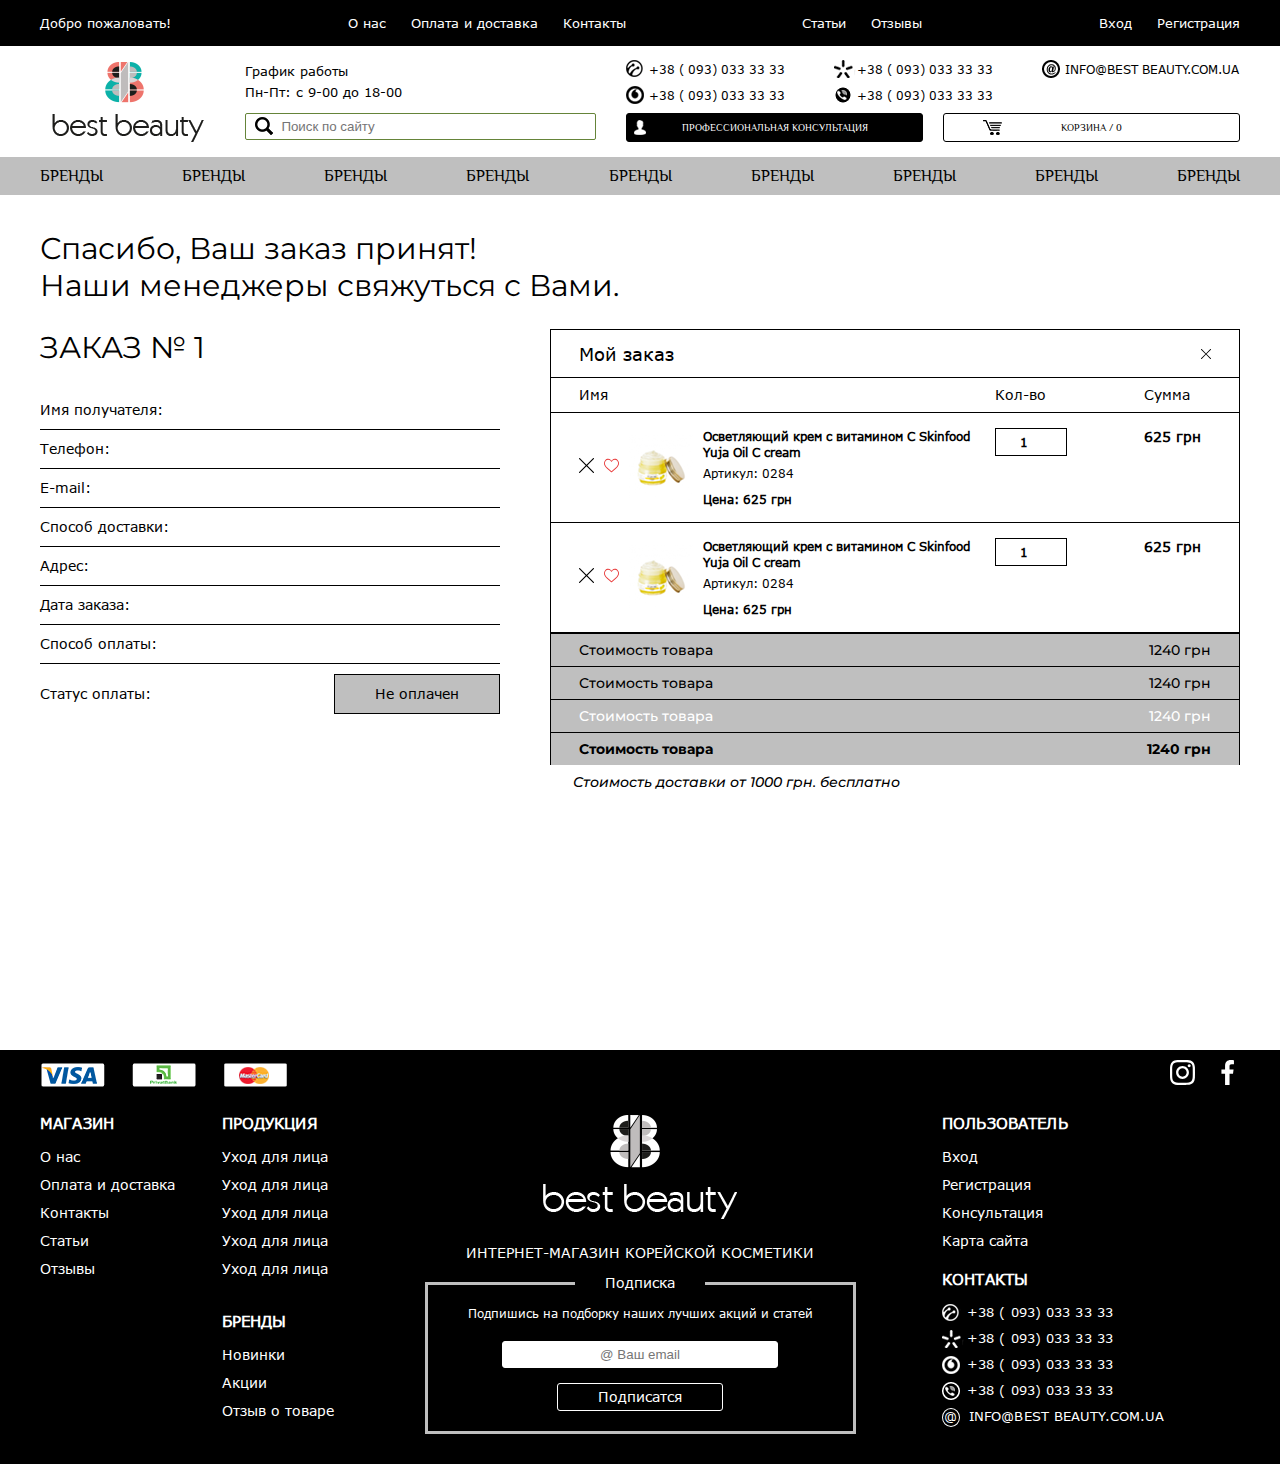
<file: order-2.html>
<!DOCTYPE html>
    <head>
        <meta charset="utf-8">
        <meta http-equiv="X-UA-Compatible" content="IE=edge">
        <title></title>
        <meta name="description" content="">
        <meta name="viewport" content="width=device-width, initial-scale=1">
        <link rel="stylesheet" href="css/slick-theme.css">
        <link rel="stylesheet" href="css/slick.css">
        <link rel="stylesheet" href="css/main.css">
        <link href="https://fonts.googleapis.com/css2?family=Philosopher:wght@700&display=swap" rel="stylesheet">
        <link href="https://fonts.googleapis.com/css2?family=Montserrat:wght@300;400;500;700&display=swap" rel="stylesheet">
    </head>
    <body>
        <div class="wrapper">
            <header>
                <div class="header-top">
                    <div class="container">
                        <img src="img/icon/menu.svg" class="call-menu" alt="menu">
                        <a href="#" class="call-catalog">Каталог</a>
                        <a href="#" class="basket-mob">
                            <img src="img/icon/basket-mob.svg" class="basket" alt="basket">
                            <span>1</span>
                        </a>
                        <div class="header-top-wrap">
                            <img src="img/icon/close.svg" class="close" alt="close">
                            <div class="header-top-box">
                                <p class="header-top-item">
                                    Добро пожаловать!
                                </p>
                            </div>
                            <div class="header-top-box">
                                <a href="#" class="header-top-item">
                                    О нас
                                </a>
                                <a href="#" class="header-top-item">
                                    Оплата и доставка
                                </a>
                                <a href="#" class="header-top-item">
                                    Контакты
                                </a>
                            </div>
                            <div class="header-top-box">
                                <a href="#" class="header-top-item">
                                    Статьи
                                </a>
                                <a href="#" class="header-top-item">
                                    Отзывы
                                </a>
                            </div>
                            <div class="header-top-box">
                                <a href="#" class="header-top-item">
                                    Вход
                                </a>
                                <a href="#" class="header-top-item">
                                    Регистрация
                                </a>
                            </div>
                        </div>
                    </div>
                </div>
                <div class="container padding">
                    <div class="header-container">
                        <div class="header-logo-box">
                            <img src="img/icon/logo-header.png" alt="logo">
                        </div>
                        <div class="header-search-box">
                            <div class="header-graphik">
                                <p class="time-title">График работы</p>
                                <p class="time-text">Пн-Пт: с 9-00 до 18-00</p>
                            </div>
                            <div class="header-search-box">
                                <input type="text" placeholder="Поиск по сайту">
                            </div>
                        </div>
                        <div class="header-feedback">
                            <div class="header-feedback-wrap-phone">
                                <a href="#" class="life">+38 ( 093) 033 33 33</a>
                                <a href="#" class="kiev">+38 ( 093) 033 33 33</a>
                                <a href="#" class="gmail">INFO@BEST BEAUTY.COM.UA</a>
                                <a href="#" class="vodafon">+38 ( 093) 033 33 33</a>
                                <a href="#" class="viber">+38 ( 093) 033 33 33</a>
                            </div>
                            <div class="header-feedback-btn-wrap">
                                <div class="btn-prof">
                                    <a href="#">ПРОФЕССИОНАЛЬНАЯ КОНСУЛЬТАЦИЯ</a>
                                </div>
                                <div class="btn-bug">
                                    <a href="#">КОРЗИНА / <span>0</span></a>
                                </div>
                            </div>
                        </div>
                    </div>
                </div>
                <nav>
                    <div class="container">
                        <ul>
                            <li>
                                <a href="#">БРЕНДЫ </a>
                            </li>
                            <li>
                                <a href="#">БРЕНДЫ </a>
                            </li>
                            <li>
                                <a href="#">БРЕНДЫ </a>
                            </li>
                            <li>
                                <a href="#">БРЕНДЫ </a>
                            </li>
                            <li>
                                <a href="#">БРЕНДЫ </a>
                            </li>
                            <li>
                                <a href="#">БРЕНДЫ </a>
                            </li>
                            <li>
                                <a href="#">БРЕНДЫ </a>
                            </li>
                            <li>
                                <a href="#">БРЕНДЫ </a>
                            </li>
                            <li>
                                <a href="#">БРЕНДЫ </a>
                            </li>
                        </ul>
                    </div>
                </nav>
            </header>
            <main>
                <div class="order padding">
                    <div class="container">
                        <h1 class="title-xl-none">Спасибо, Ваш заказ принят!<br>
                            Наши менеджеры свяжуться с Вами.</h1>
                        <div class="order-container">
                            <div class="order-user">
                                <p class="title-xl-none">ЗАКАЗ № 1<br>
                                <div class="order-user-box">
                                    <p>Имя получателя:</p>
                                    <p></p>
                                </div>
                                <div class="order-user-box">
                                    <p>Телефон:</p>
                                    <p></p>
                                </div>
                                <div class="order-user-box">
                                    <p>E-mail:</p>
                                    <p></p>
                                </div>
                                <div class="order-user-box">
                                    <p>Способ доставки:</p>
                                    <p></p>
                                </div>
                                <div class="order-user-box">
                                    <p>Адрес:</p>
                                    <p></p>
                                </div>
                                <div class="order-user-box">
                                    <p>Дата заказа:</p>
                                    <p></p>
                                </div>
                                <div class="order-user-box">
                                    <p>Способ оплаты:</p>
                                    <p></p>
                                </div>
                                <div class="order-user-box">
                                    <p>Статус оплаты:</p>
                                    <span class="status">Не оплачен</span>
                                </div>
                            </div>
                            <div class="orders">
                                <div class="orders-wrap">
                                    <div class="orders-title">
                                        <p>Мой заказ</p>
                                        <span><img src="img/icon/close.svg" alt="close"></span>
                                    </div>
                                    <div class="orders-title-wrap">
                                        <p>Имя</p>
                                        <p>Кол-во</p>
                                        <p>Сумма</p>
                                    </div>
                                    <div class="orders-info-wrap">
                                        <div class="order-info-box">
                                            <a href="#" class="close">
                                                <img src="img/icon/close.svg" alt="close">
                                            </a>
                                            <a href="#" class="heart">
                                                <img src="img/icon/heart.svg" alt="heart">
                                            </a>
                                            <img src="img/item.png" class="item" alt="item">
                                            <div class="order-info-text">
                                                <p class="name">Осветляющий крем с витамином С Skinfood Yuja Oil C cream</p>
                                                <p class="artikle">Артикул: 0284</p>
                                                <p class="price">Цена: 625 грн</p>
                                            </div>
                                        </div>
                                        <div class="order-info-col">
                                            <p class="title-mob">Кол-во</p>
                                            <input type="number" class="num-col" value="1">
                                        </div>
                                        <div class="order-info-price">
                                            <p class="title-mob">Цена</p>
                                            <p>
                                                625 грн
                                            </p>
                                        </div>
                                    </div>
                                    <div class="orders-info-wrap">
                                        <div class="order-info-box">
                                            <a href="#" class="close">
                                                <img src="img/icon/close.svg" alt="close">
                                            </a>
                                            <a href="#" class="heart">
                                                <img src="img/icon/heart.svg" alt="heart">
                                            </a>
                                            <img src="img/item.png" class="item" alt="item">
                                            <div class="order-info-text">
                                                <p class="name">Осветляющий крем с витамином С Skinfood Yuja Oil C cream</p>
                                                <p class="artikle">Артикул: 0284</p>
                                                <p class="price">Цена: 625 грн</p>
                                            </div>
                                        </div>
                                        <div class="order-info-col">
                                            <p class="title-mob">Кол-во</p>
                                            <input type="number" class="num-col" value="1">
                                        </div>
                                        <div class="order-info-price">
                                            <p class="title-mob">Цена</p>
                                            <p>
                                                625 грн
                                            </p>
                                        </div>
                                    </div>
                                    <div class="order-other-box">
                                        <p>Стоимость товара</p>
                                        <p>1240 грн</p>
                                    </div>
                                    <div class="order-other-box">
                                        <p>Стоимость товара</p>
                                        <p>1240 грн</p>
                                    </div>
                                    <div class="order-other-box sale">
                                        <p>Стоимость товара</p>
                                        <p>1240 грн</p>
                                    </div>
                                    <div class="order-other-box all">
                                        <p>Стоимость товара</p>
                                        <p>1240 грн</p>
                                    </div>
                                    <div class="order-other-box descript">
                                        <p>Стоимость доставки от 1000 грн. бесплатно</p>
                                    </div>
                                </div>
                            </div>
                        </div>
                    </div>
                </div>
            </main>
            <footer class="padding">
                <div class="container">
                    <div class="footer-top">
                        <div class="footer-bank-wrap">
                            <img src="img/icon/visa.png" alt="visa">
                            <img src="img/icon/privat.png" alt="privat">
                            <img src="img/icon/mastercard.png" alt="mastercard">
                        </div>
                        <div class="footer-social-wrap">
                            <a href="#">
                                <img src="img/icon/insta.svg" alt="insta">
                            </a>
                            <a href="#">
                                <img src="img/icon/fb.svg" alt="fb">
                            </a>
                        </div>
                    </div>
                    <div class="footer-container">
                        <div class="footer-nav-1">
                            <div class="footer-box-menu">
                                <p class="footer-title">Магазин</p>
                                <ul>
                                    <li>
                                        <a href="#">О нас</a>
                                    </li>
                                    <li>
                                        <a href="#">Оплата и доставка</a>
                                    </li>
                                    <li>
                                        <a href="#">Контакты</a>
                                    </li>
                                    <li>
                                        <a href="#">Статьи</a>
                                    </li>
                                    <li>
                                        <a href="#">Отзывы</a>
                                    </li>
                                </ul>
                            </div>
                            <div class="footer-wrap-menu">
                                <div class="footer-box-menu">
                                    <p class="footer-title">Продукция</p>
                                    <ul>
                                        <li>
                                            <a href="#">Уход для лица</a>
                                        </li>
                                        <li>
                                            <a href="#">Уход для лица</a>
                                        </li>
                                        <li>
                                            <a href="#">Уход для лица</a>
                                        </li>
                                        <li>
                                            <a href="#">Уход для лица</a>
                                        </li>
                                        <li>
                                            <a href="#">Уход для лица</a>
                                        </li>
                                    </ul>
                                </div>
                                <div class="footer-box-menu">
                                    <p class="footer-title">Бренды</p>
                                    <ul>
                                        <li>
                                            <a href="#">Новинки</a>
                                        </li>
                                        <li>
                                            <a href="#">Акции</a>
                                        </li>
                                        <li>
                                            <a href="#">Отзыв о товаре</a>
                                        </li>
                                    </ul>
                                </div>
                            </div>
                        </div>
                        <div class="footer-info-company">
                            <img src="img/icon/logo-footer.png" alt="logo">
                            <p class="footer-info-title">ИНТЕРНЕТ-МАГАЗИН КОРЕЙСКОЙ КОСМЕТИКИ </p>
                            <form claass="footer-form">
                                <p class="footer-pretitle">Подписка</p>
                                <p class="footer-form-title">
                                    Подпишись на подборку наших лучших акций и статей
                                </p> 
                                <input type="email" name="emailUser" placeholder="@ Ваш email">
                                <button type="send">Подписатся</button>
                            </form>
                        </div>
                        <div class="footer-nav-2">
                            <div class="footer-wrap-menu">
                                <div class="footer-box-menu">
                                    <p class="footer-title">ПОЛЬЗОВАТЕЛЬ</p>
                                    <ul>
                                        <li>
                                            <a href="#">Вход</a>
                                        </li>
                                        <li>
                                            <a href="#">Регистрация</a>
                                        </li>
                                        <li>
                                            <a href="#">Консультация</a>
                                        </li>
                                        <li>
                                            <a href="#">Карта сайта</a>
                                        </li>
                                    </ul>
                                </div>
                                <div class="footer-box-menu">
                                    <p class="footer-title">КОНТАКТЫ</p>
                                    <div class="feedbacl-link">
                                        <a href="#" class="life">+38 ( 093) 033 33 33</a>
                                        <a href="#" class="kiev">+38 ( 093) 033 33 33</a>
                                        <a href="#" class="vodafon">+38 ( 093) 033 33 33</a>
                                        <a href="#" class="viber">+38 ( 093) 033 33 33</a>
                                        <a href="#" class="gmail">INFO@BEST BEAUTY.COM.UA</a>
                                    </div>
                                </div>
                            </div>
                        </div>
                    </div>
                </div>
            </footer>
        </div>
        
        <script
        src="https://code.jquery.com/jquery-3.5.0.min.js"
        integrity="sha256-xNzN2a4ltkB44Mc/Jz3pT4iU1cmeR0FkXs4pru/JxaQ="
        crossorigin="anonymous"></script>
        <script src="js/libs/slick.min.js"></script>
        <script src="js/common.js"></script>
    </body>
</html>
</file>
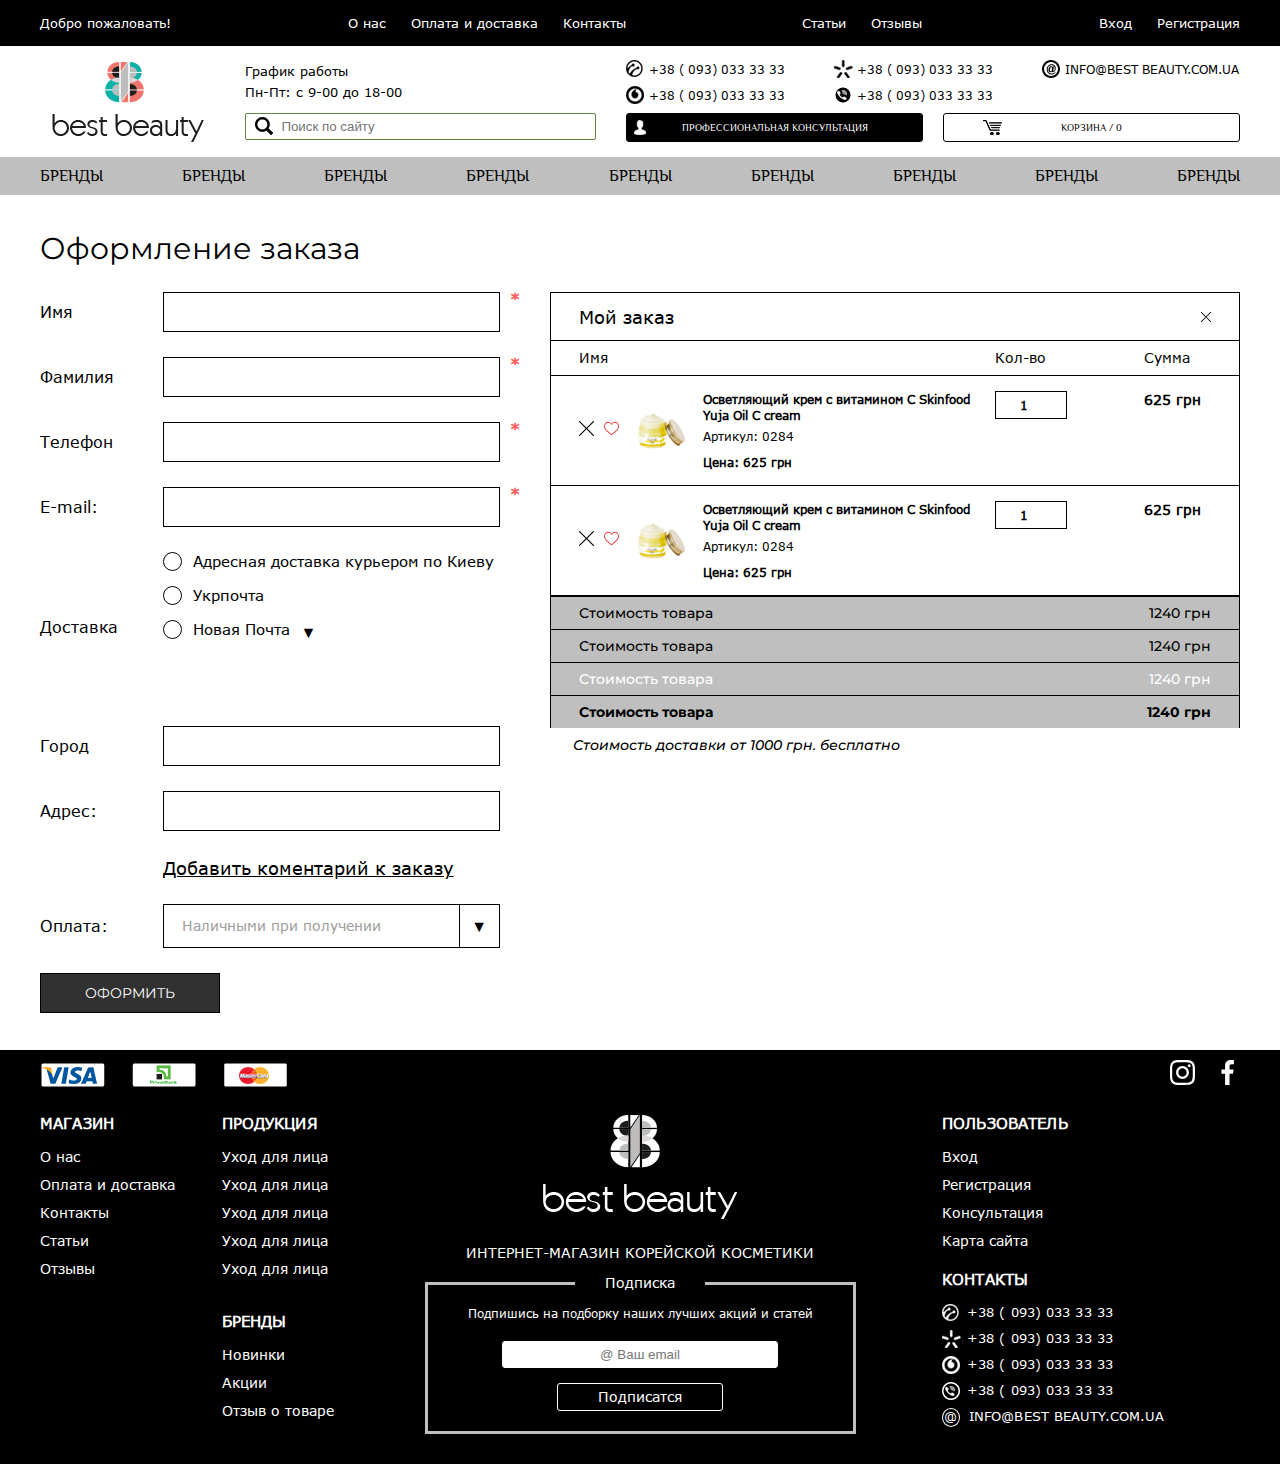
<file: order.html>
<!DOCTYPE html>
    <head>
        <meta charset="utf-8">
        <meta http-equiv="X-UA-Compatible" content="IE=edge">
        <title></title>
        <meta name="description" content="">
        <meta name="viewport" content="width=device-width, initial-scale=1">
        <link rel="stylesheet" href="css/slick-theme.css">
        <link rel="stylesheet" href="css/slick.css">
        <link rel="stylesheet" href="css/main.css">
        <link href="https://fonts.googleapis.com/css2?family=Philosopher:wght@700&display=swap" rel="stylesheet">
        <link href="https://fonts.googleapis.com/css2?family=Montserrat:wght@300;400;500;700&display=swap" rel="stylesheet">
    </head>
    <body>
        <div class="wrapper">
            <header>
                <div class="header-top">
                    <div class="container">
                        <img src="img/icon/menu.svg" class="call-menu" alt="menu">
                        <a href="#" class="call-catalog">Каталог</a>
                        <a href="#" class="basket-mob">
                            <img src="img/icon/basket-mob.svg" class="basket" alt="basket">
                            <span>1</span>
                        </a>
                        <div class="header-top-wrap">
                            <img src="img/icon/close.svg" class="close" alt="close">
                            <div class="header-top-box">
                                <p class="header-top-item">
                                    Добро пожаловать!
                                </p>
                            </div>
                            <div class="header-top-box">
                                <a href="#" class="header-top-item">
                                    О нас
                                </a>
                                <a href="#" class="header-top-item">
                                    Оплата и доставка
                                </a>
                                <a href="#" class="header-top-item">
                                    Контакты
                                </a>
                            </div>
                            <div class="header-top-box">
                                <a href="#" class="header-top-item">
                                    Статьи
                                </a>
                                <a href="#" class="header-top-item">
                                    Отзывы
                                </a>
                            </div>
                            <div class="header-top-box">
                                <a href="#" class="header-top-item">
                                    Вход
                                </a>
                                <a href="#" class="header-top-item">
                                    Регистрация
                                </a>
                            </div>
                        </div>
                    </div>
                </div>
                <div class="container padding">
                    <div class="header-container">
                        <div class="header-logo-box">
                            <img src="img/icon/logo-header.png" alt="logo">
                        </div>
                        <div class="header-search-box">
                            <div class="header-graphik">
                                <p class="time-title">График работы</p>
                                <p class="time-text">Пн-Пт: с 9-00 до 18-00</p>
                            </div>
                            <div class="header-search-box">
                                <input type="text" placeholder="Поиск по сайту">
                            </div>
                        </div>
                        <div class="header-feedback">
                            <div class="header-feedback-wrap-phone">
                                <a href="#" class="life">+38 ( 093) 033 33 33</a>
                                <a href="#" class="kiev">+38 ( 093) 033 33 33</a>
                                <a href="#" class="gmail">INFO@BEST BEAUTY.COM.UA</a>
                                <a href="#" class="vodafon">+38 ( 093) 033 33 33</a>
                                <a href="#" class="viber">+38 ( 093) 033 33 33</a>
                            </div>
                            <div class="header-feedback-btn-wrap">
                                <div class="btn-prof">
                                    <a href="#">ПРОФЕССИОНАЛЬНАЯ КОНСУЛЬТАЦИЯ</a>
                                </div>
                                <div class="btn-bug">
                                    <a href="#">КОРЗИНА / <span>0</span></a>
                                </div>
                            </div>
                        </div>
                    </div>
                </div>
                <nav>
                    <div class="container">
                        <ul>
                            <li>
                                <a href="#">БРЕНДЫ </a>
                            </li>
                            <li>
                                <a href="#">БРЕНДЫ </a>
                            </li>
                            <li>
                                <a href="#">БРЕНДЫ </a>
                            </li>
                            <li>
                                <a href="#">БРЕНДЫ </a>
                            </li>
                            <li>
                                <a href="#">БРЕНДЫ </a>
                            </li>
                            <li>
                                <a href="#">БРЕНДЫ </a>
                            </li>
                            <li>
                                <a href="#">БРЕНДЫ </a>
                            </li>
                            <li>
                                <a href="#">БРЕНДЫ </a>
                            </li>
                            <li>
                                <a href="#">БРЕНДЫ </a>
                            </li>
                        </ul>
                    </div>
                </nav>
            </header>
            <main>
                <div class="order padding">
                    <div class="container">
                        <h1 class="title-xl-none">Оформление заказа</h1>
                        <div class="order-container">
                            <div class="order-form">
                                <form>
                                    <div class="box-input">
                                        <label class="label">Имя</label>
                                        <input type="text" class="simple-input">
                                        <span>*</span>
                                    </div>
                                    <div class="box-input">
                                        <label class="label">Фамилия</label>
                                        <input type="text" class="simple-input">
                                        <span>*</span>
                                    </div>
                                    <div class="box-input">
                                        <label class="label">Телефон</label>
                                        <input type="text" class="simple-input">
                                        <span>*</span>
                                    </div>
                                    <div class="box-input">
                                        <label class="label">E-mail:</label>
                                        <input type="text" class="simple-input">
                                        <span>*</span>
                                    </div>
                                    <div class="box-input">
                                        <p class="label">Доставка</p>
                                        <div class="box-dostavka">
                                            <div class="checkbox">
                                                <input type="radio" id="radio-1" name="dostavka">
                                                <label for="radio-1">Адресная доставка курьером по Киеву</label>
                                            </div>
                                            <div class="checkbox">
                                                <input type="radio" id="radio-2" name="dostavka">
                                                <label for="radio-2">Укрпочта</label>
                                            </div>
                                            <div class="checkbox call-postman">
                                                <input type="radio" id="radio-3" name="dostavka">
                                                <label for="radio-3">Новая Почта</label>
                                                <select name="kur" class="postman">
                                                    <option value="Курьером">Курьером</option>
                                                    <option value="Отделение">Отделение</option>
                                                </select>
                                            </div>
                                        </div>
                                    </div>
                                    <div class="box-input">
                                        <label class="label">Город</label>
                                        <input type="text" class="simple-input">
                                    </div>
                                    <div class="box-input">
                                        <label class="label">Адрес:</label>
                                        <input type="text" class="simple-input">
                                    </div>
                                    <div class="box-input">
                                        <p></p>
                                        <div>
                                            <p class="call-mes">Добавить коментарий к заказу</p>
                                            <textarea name="" class="mes">
                                            </textarea>
                                        </div>
                                    </div>
                                    <div class="box-input">
                                        <label class="label">Оплата:</label>
                                        <div class="select-box">
                                            <select>
                                                <option value="" active="">Наличными при получении</option>
                                                <option value="Наличными">Наличными</option>
                                                <option value="Наличными">Наличными</option>
                                                <option value="Наличными">Наличными</option>
                                            </select>
                                        </div>
                                    </div>
                                    <button type="submit">Оформить</button>
                                </form>
                            </div>
                            <div class="orders">
                                <div class="orders-wrap">
                                    <div class="orders-title">
                                        <p>Мой заказ</p>
                                        <span><img src="img/icon/close.svg" alt="close"></span>
                                    </div>
                                    <div class="orders-title-wrap">
                                        <p>Имя</p>
                                        <p>Кол-во</p>
                                        <p>Сумма</p>
                                    </div>
                                    <div class="orders-info-wrap">
                                        <div class="order-info-box">
                                            <a href="#" class="close">
                                                <img src="img/icon/close.svg" alt="close">
                                            </a>
                                            <a href="#" class="heart">
                                                <img src="img/icon/heart.svg" alt="heart">
                                            </a>
                                            <img src="img/item.png" class="item" alt="item">
                                            <div class="order-info-text">
                                                <p class="name">Осветляющий крем с витамином С Skinfood Yuja Oil C cream</p>
                                                <p class="artikle">Артикул: 0284</p>
                                                <p class="price">Цена: 625 грн</p>
                                            </div>
                                        </div>
                                        <div class="order-info-col">
                                            <p class="title-mob">Кол-во</p>
                                            <input type="number" class="num-col" value="1">
                                        </div>
                                        <div class="order-info-price">
                                            <p class="title-mob">Цена</p>
                                            <p>
                                                625 грн
                                            </p>
                                        </div>
                                    </div>
                                    <div class="orders-info-wrap">
                                        <div class="order-info-box">
                                            <a href="#" class="close">
                                                <img src="img/icon/close.svg" alt="close">
                                            </a>
                                            <a href="#" class="heart">
                                                <img src="img/icon/heart.svg" alt="heart">
                                            </a>
                                            <img src="img/item.png" class="item" alt="item">
                                            <div class="order-info-text">
                                                <p class="name">Осветляющий крем с витамином С Skinfood Yuja Oil C cream</p>
                                                <p class="artikle">Артикул: 0284</p>
                                                <p class="price">Цена: 625 грн</p>
                                            </div>
                                        </div>
                                        <div class="order-info-col">
                                            <p class="title-mob">Кол-во</p>
                                            <input type="number" class="num-col" value="1">
                                        </div>
                                        <div class="order-info-price">
                                            <p class="title-mob">Цена</p>
                                            <p>
                                                625 грн
                                            </p>
                                        </div>
                                    </div>
                                    <div class="order-other-box">
                                        <p>Стоимость товара</p>
                                        <p>1240 грн</p>
                                    </div>
                                    <div class="order-other-box">
                                        <p>Стоимость товара</p>
                                        <p>1240 грн</p>
                                    </div>
                                    <div class="order-other-box sale">
                                        <p>Стоимость товара</p>
                                        <p>1240 грн</p>
                                    </div>
                                    <div class="order-other-box all">
                                        <p>Стоимость товара</p>
                                        <p>1240 грн</p>
                                    </div>
                                    <div class="order-other-box descript">
                                        <p>Стоимость доставки от 1000 грн. бесплатно</p>
                                    </div>
                                </div>
                            </div>
                        </div>
                    </div>
                </div>
            </main>
            <footer class="padding">
                <div class="container">
                    <div class="footer-top">
                        <div class="footer-bank-wrap">
                            <img src="img/icon/visa.png" alt="visa">
                            <img src="img/icon/privat.png" alt="privat">
                            <img src="img/icon/mastercard.png" alt="mastercard">
                        </div>
                        <div class="footer-social-wrap">
                            <a href="#">
                                <img src="img/icon/insta.svg" alt="insta">
                            </a>
                            <a href="#">
                                <img src="img/icon/fb.svg" alt="fb">
                            </a>
                        </div>
                    </div>
                    <div class="footer-container">
                        <div class="footer-nav-1">
                            <div class="footer-box-menu">
                                <p class="footer-title">Магазин</p>
                                <ul>
                                    <li>
                                        <a href="#">О нас</a>
                                    </li>
                                    <li>
                                        <a href="#">Оплата и доставка</a>
                                    </li>
                                    <li>
                                        <a href="#">Контакты</a>
                                    </li>
                                    <li>
                                        <a href="#">Статьи</a>
                                    </li>
                                    <li>
                                        <a href="#">Отзывы</a>
                                    </li>
                                </ul>
                            </div>
                            <div class="footer-wrap-menu">
                                <div class="footer-box-menu">
                                    <p class="footer-title">Продукция</p>
                                    <ul>
                                        <li>
                                            <a href="#">Уход для лица</a>
                                        </li>
                                        <li>
                                            <a href="#">Уход для лица</a>
                                        </li>
                                        <li>
                                            <a href="#">Уход для лица</a>
                                        </li>
                                        <li>
                                            <a href="#">Уход для лица</a>
                                        </li>
                                        <li>
                                            <a href="#">Уход для лица</a>
                                        </li>
                                    </ul>
                                </div>
                                <div class="footer-box-menu">
                                    <p class="footer-title">Бренды</p>
                                    <ul>
                                        <li>
                                            <a href="#">Новинки</a>
                                        </li>
                                        <li>
                                            <a href="#">Акции</a>
                                        </li>
                                        <li>
                                            <a href="#">Отзыв о товаре</a>
                                        </li>
                                    </ul>
                                </div>
                            </div>
                        </div>
                        <div class="footer-info-company">
                            <img src="img/icon/logo-footer.png" alt="logo">
                            <p class="footer-info-title">ИНТЕРНЕТ-МАГАЗИН КОРЕЙСКОЙ КОСМЕТИКИ </p>
                            <form claass="footer-form">
                                <p class="footer-pretitle">Подписка</p>
                                <p class="footer-form-title">
                                    Подпишись на подборку наших лучших акций и статей
                                </p> 
                                <input type="email" name="emailUser" placeholder="@ Ваш email">
                                <button type="send">Подписатся</button>
                            </form>
                        </div>
                        <div class="footer-nav-2">
                            <div class="footer-wrap-menu">
                                <div class="footer-box-menu">
                                    <p class="footer-title">ПОЛЬЗОВАТЕЛЬ</p>
                                    <ul>
                                        <li>
                                            <a href="#">Вход</a>
                                        </li>
                                        <li>
                                            <a href="#">Регистрация</a>
                                        </li>
                                        <li>
                                            <a href="#">Консультация</a>
                                        </li>
                                        <li>
                                            <a href="#">Карта сайта</a>
                                        </li>
                                    </ul>
                                </div>
                                <div class="footer-box-menu">
                                    <p class="footer-title">КОНТАКТЫ</p>
                                    <div class="feedbacl-link">
                                        <a href="#" class="life">+38 ( 093) 033 33 33</a>
                                        <a href="#" class="kiev">+38 ( 093) 033 33 33</a>
                                        <a href="#" class="vodafon">+38 ( 093) 033 33 33</a>
                                        <a href="#" class="viber">+38 ( 093) 033 33 33</a>
                                        <a href="#" class="gmail">INFO@BEST BEAUTY.COM.UA</a>
                                    </div>
                                </div>
                            </div>
                        </div>
                    </div>
                </div>
            </footer>
        </div>
        
        <script
        src="https://code.jquery.com/jquery-3.5.0.min.js"
        integrity="sha256-xNzN2a4ltkB44Mc/Jz3pT4iU1cmeR0FkXs4pru/JxaQ="
        crossorigin="anonymous"></script>
        <script src="js/libs/slick.min.js"></script>
        <script src="js/common.js"></script>
    </body>
</html>
</file>
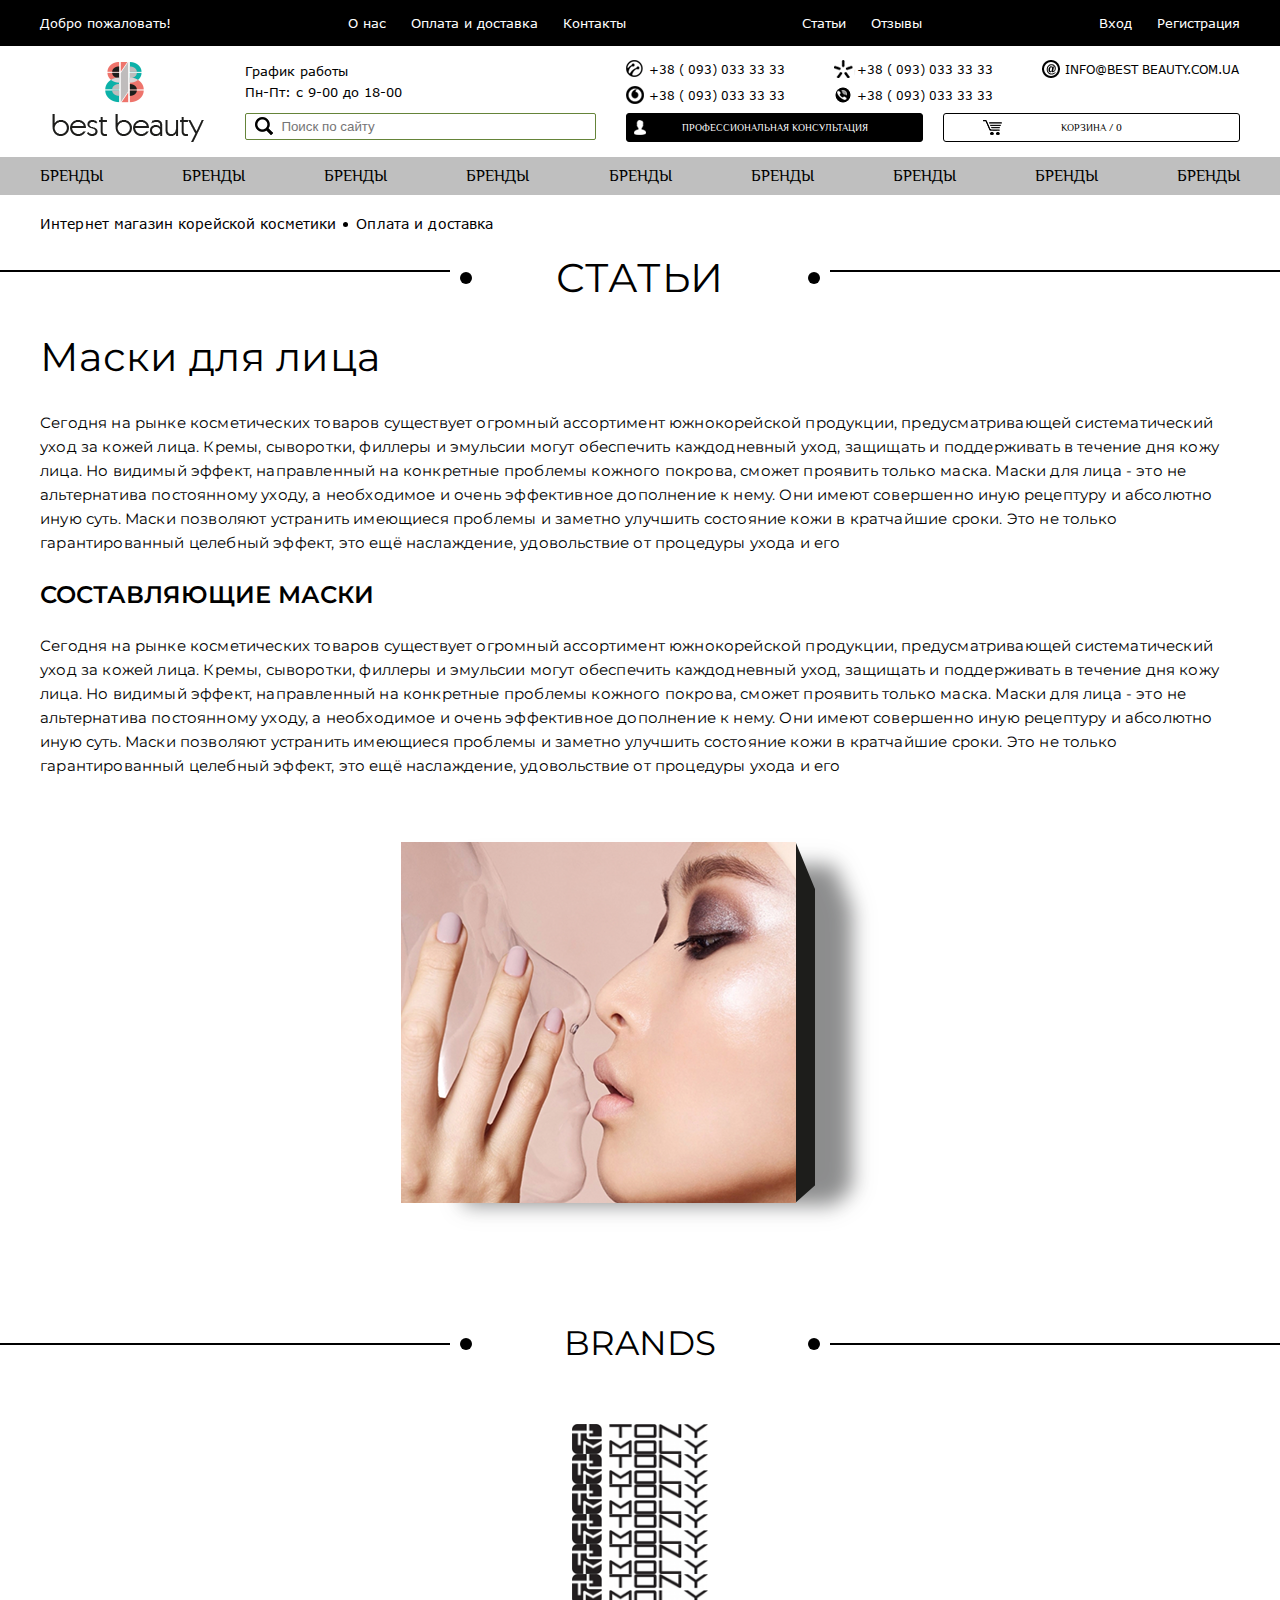
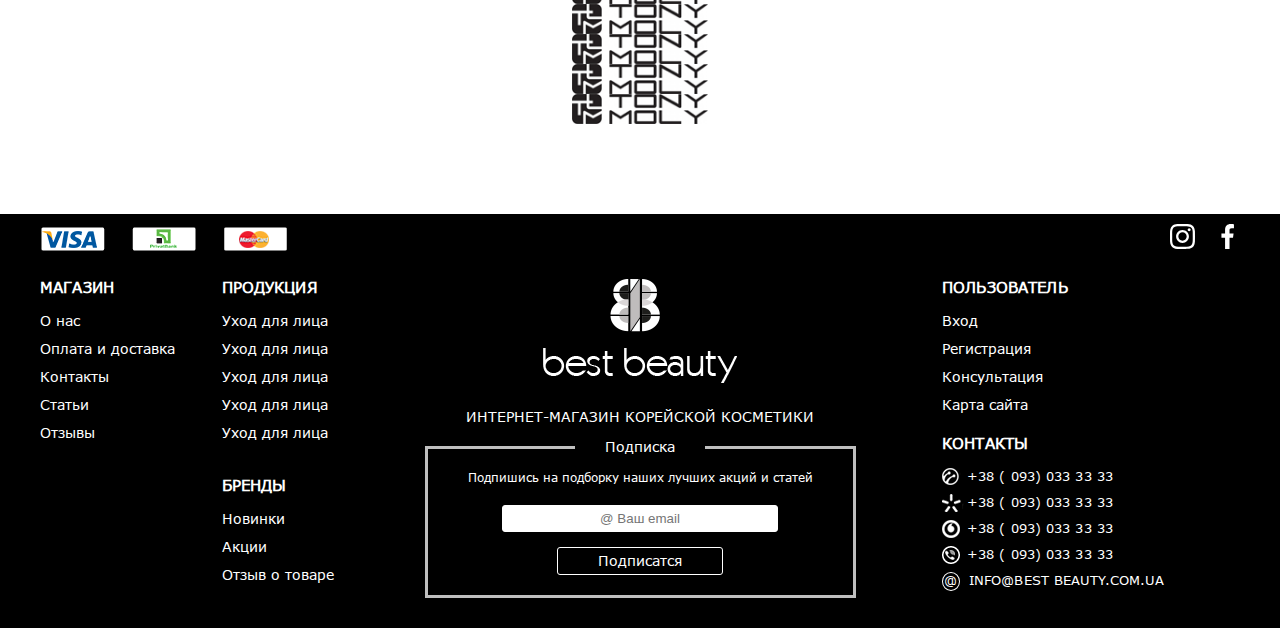
<file: post-item.html>
<!DOCTYPE html>
    <head>
        <meta charset="utf-8">
        <meta http-equiv="X-UA-Compatible" content="IE=edge">
        <title></title>
        <meta name="description" content="">
        <meta name="viewport" content="width=device-width, initial-scale=1">
        <link rel="stylesheet" href="css/slick-theme.css">
        <link rel="stylesheet" href="css/slick.css">
        <link rel="stylesheet" href="css/main.css">
        <link href="https://fonts.googleapis.com/css2?family=Philosopher:wght@700&display=swap" rel="stylesheet">
        <link href="https://fonts.googleapis.com/css2?family=Montserrat:wght@300;400;500;700&display=swap" rel="stylesheet">
    </head>
    <body>
        <div class="wrapper">
            <header>
                <div class="header-top">
                    <div class="container">
                        <img src="img/icon/menu.svg" class="call-menu" alt="menu">
                        <a href="#" class="call-catalog">Каталог</a>
                        <a href="#" class="basket-mob">
                            <img src="img/icon/basket-mob.svg" class="basket" alt="basket">
                            <span>1</span>
                        </a>
                        <div class="header-top-wrap">
                            <img src="img/icon/close.svg" class="close" alt="close">
                            <div class="header-top-box">
                                <p class="header-top-item">
                                    Добро пожаловать!
                                </p>
                            </div>
                            <div class="header-top-box">
                                <a href="#" class="header-top-item">
                                    О нас
                                </a>
                                <a href="#" class="header-top-item">
                                    Оплата и доставка
                                </a>
                                <a href="#" class="header-top-item">
                                    Контакты
                                </a>
                            </div>
                            <div class="header-top-box">
                                <a href="#" class="header-top-item">
                                    Статьи
                                </a>
                                <a href="#" class="header-top-item">
                                    Отзывы
                                </a>
                            </div>
                            <div class="header-top-box">
                                <a href="#" class="header-top-item">
                                    Вход
                                </a>
                                <a href="#" class="header-top-item">
                                    Регистрация
                                </a>
                            </div>
                        </div>
                    </div>
                </div>
                <div class="container padding">
                    <div class="header-container">
                        <div class="header-logo-box">
                            <img src="img/icon/logo-header.png" alt="logo">
                        </div>
                        <div class="header-search-box">
                            <div class="header-graphik">
                                <p class="time-title">График работы</p>
                                <p class="time-text">Пн-Пт: с 9-00 до 18-00</p>
                            </div>
                            <div class="header-search-box">
                                <input type="text" placeholder="Поиск по сайту">
                            </div>
                        </div>
                        <div class="header-feedback">
                            <div class="header-feedback-wrap-phone">
                                <a href="#" class="life">+38 ( 093) 033 33 33</a>
                                <a href="#" class="kiev">+38 ( 093) 033 33 33</a>
                                <a href="#" class="gmail">INFO@BEST BEAUTY.COM.UA</a>
                                <a href="#" class="vodafon">+38 ( 093) 033 33 33</a>
                                <a href="#" class="viber">+38 ( 093) 033 33 33</a>
                            </div>
                            <div class="header-feedback-btn-wrap">
                                <div class="btn-prof">
                                    <a href="#">ПРОФЕССИОНАЛЬНАЯ КОНСУЛЬТАЦИЯ</a>
                                </div>
                                <div class="btn-bug">
                                    <a href="#">КОРЗИНА / <span>0</span></a>
                                </div>
                            </div>
                        </div>
                    </div>
                </div>
                <nav>
                    <div class="container">
                        <ul>
                            <li>
                                <a href="#">БРЕНДЫ </a>
                            </li>
                            <li>
                                <a href="#">БРЕНДЫ </a>
                            </li>
                            <li>
                                <a href="#">БРЕНДЫ </a>
                            </li>
                            <li>
                                <a href="#">БРЕНДЫ </a>
                            </li>
                            <li>
                                <a href="#">БРЕНДЫ </a>
                            </li>
                            <li>
                                <a href="#">БРЕНДЫ </a>
                            </li>
                            <li>
                                <a href="#">БРЕНДЫ </a>
                            </li>
                            <li>
                                <a href="#">БРЕНДЫ </a>
                            </li>
                            <li>
                                <a href="#">БРЕНДЫ </a>
                            </li>
                        </ul>
                    </div>
                </nav>
            </header>
            <main>
                <div class="brendcrumbs padding">
                    <div class="container">
                        <div class="brendcrumbs-container">
                            <a href="#">Интернет магазин корейской косметики</a>
                            <span>Оплата и доставка</span>
                        </div>
                    </div>
                </div>
                <div class="post-item margin">
                    <div class="box-title">
                        <h2 class="title-xl">Статьи</h2>
                    </div>
                    <div class="container padding">
                        <h3 class="post-item-title-xl">Маски для лица</h3>
                        <p class="text-simple">
                            Сегодня на рынке косметических товаров  существует огромный ассортимент южнокорейской продукции, предусматривающей систематический уход 
                            за кожей лица. Кремы, сыворотки,  филлеры и эмульсии могут обеспечить каждодневный уход, защищать и поддерживать в течение дня кожу лица.
                            Но видимый эффект, направленный на конкретные проблемы кожного покрова, сможет проявить только маска.
                            
                            Маски для лица - это не альтернатива постоянному уходу, а необходимое и очень эффективное дополнение к нему. Они имеют совершенно иную 
                            рецептуру и абсолютно иную суть. Маски позволяют устранить имеющиеся проблемы и заметно улучшить состояние кожи в кратчайшие сроки.
                            Это не только гарантированный целебный эффект, это ещё наслаждение, удовольствие от процедуры ухода и  его 
                        </p>
                        <h4 class="post-item-title-sm">
                            Составляющие маски
                        </h4>
                        <p class="text-simple">
                            Сегодня на рынке косметических товаров  существует огромный ассортимент южнокорейской продукции, предусматривающей систематический уход 
                            за кожей лица. Кремы, сыворотки,  филлеры и эмульсии могут обеспечить каждодневный уход, защищать и поддерживать в течение дня кожу лица.
                            Но видимый эффект, направленный на конкретные проблемы кожного покрова, сможет проявить только маска.
                            
                            Маски для лица - это не альтернатива постоянному уходу, а необходимое и очень эффективное дополнение к нему. Они имеют совершенно иную 
                            рецептуру и абсолютно иную суть. Маски позволяют устранить имеющиеся проблемы и заметно улучшить состояние кожи в кратчайшие сроки.
                            Это не только гарантированный целебный эффект, это ещё наслаждение, удовольствие от процедуры ухода и  его 
                        </p>
                        <img src="img/post.png" class="post-img" alt="post">
                    </div>
                </div>
                <section class="home-slider margin">
                    <div class="box-title">
                        <h2 class="title-xl">Brands</h2>
                    </div>
                    <div class="container">
                        <div class="home-slider-container home-slider-call slide">
                            <div>
                                <div class="brend-img">
                                    <img src="img/brend/brend.png" alt="">
                                </div>
                            </div>
                            <div>
                                <div class="brend-img">
                                    <img src="img/brend/brend.png" alt="">
                                </div>
                            </div>
                            <div>
                                <div class="brend-img">
                                    <img src="img/brend/brend.png" alt="">
                                </div>
                            </div>
                            <div>
                                <div class="brend-img">
                                    <img src="img/brend/brend.png" alt="">
                                </div>
                            </div>
                            <div>
                                <div class="brend-img">
                                    <img src="img/brend/brend.png" alt="">
                                </div>
                            </div>
                            <div>
                                <div class="brend-img">
                                    <img src="img/brend/brend.png" alt="">
                                </div>
                            </div>
                            <div>
                                <div class="brend-img">
                                    <img src="img/brend/brend.png" alt="">
                                </div>
                            </div>
                            <div>
                                <div class="brend-img">
                                    <img src="img/brend/brend.png" alt="">
                                </div>
                            </div>
                            <div>
                                <div class="brend-img">
                                    <img src="img/brend/brend.png" alt="">
                                </div>
                            </div>
                            <div>
                                <div class="brend-img">
                                    <img src="img/brend/brend.png" alt="">
                                </div>
                            </div>
                        </div>
                    </div>
                </section>
            </main>
            <footer class="padding">
                <div class="container">
                    <div class="footer-top">
                        <div class="footer-bank-wrap">
                            <img src="img/icon/visa.png" alt="visa">
                            <img src="img/icon/privat.png" alt="privat">
                            <img src="img/icon/mastercard.png" alt="mastercard">
                        </div>
                        <div class="footer-social-wrap">
                            <a href="#">
                                <img src="img/icon/insta.svg" alt="insta">
                            </a>
                            <a href="#">
                                <img src="img/icon/fb.svg" alt="fb">
                            </a>
                        </div>
                    </div>
                    <div class="footer-container">
                        <div class="footer-nav-1">
                            <div class="footer-box-menu">
                                <p class="footer-title">Магазин</p>
                                <ul>
                                    <li>
                                        <a href="#">О нас</a>
                                    </li>
                                    <li>
                                        <a href="#">Оплата и доставка</a>
                                    </li>
                                    <li>
                                        <a href="#">Контакты</a>
                                    </li>
                                    <li>
                                        <a href="#">Статьи</a>
                                    </li>
                                    <li>
                                        <a href="#">Отзывы</a>
                                    </li>
                                </ul>
                            </div>
                            <div class="footer-wrap-menu">
                                <div class="footer-box-menu">
                                    <p class="footer-title">Продукция</p>
                                    <ul>
                                        <li>
                                            <a href="#">Уход для лица</a>
                                        </li>
                                        <li>
                                            <a href="#">Уход для лица</a>
                                        </li>
                                        <li>
                                            <a href="#">Уход для лица</a>
                                        </li>
                                        <li>
                                            <a href="#">Уход для лица</a>
                                        </li>
                                        <li>
                                            <a href="#">Уход для лица</a>
                                        </li>
                                    </ul>
                                </div>
                                <div class="footer-box-menu">
                                    <p class="footer-title">Бренды</p>
                                    <ul>
                                        <li>
                                            <a href="#">Новинки</a>
                                        </li>
                                        <li>
                                            <a href="#">Акции</a>
                                        </li>
                                        <li>
                                            <a href="#">Отзыв о товаре</a>
                                        </li>
                                    </ul>
                                </div>
                            </div>
                        </div>
                        <div class="footer-info-company">
                            <img src="img/icon/logo-footer.png" alt="logo">
                            <p class="footer-info-title">ИНТЕРНЕТ-МАГАЗИН КОРЕЙСКОЙ КОСМЕТИКИ </p>
                            <form claass="footer-form">
                                <p class="footer-pretitle">Подписка</p>
                                <p class="footer-form-title">
                                    Подпишись на подборку наших лучших акций и статей
                                </p> 
                                <input type="email" name="emailUser" placeholder="@ Ваш email">
                                <button type="send">Подписатся</button>
                            </form>
                        </div>
                        <div class="footer-nav-2">
                            <div class="footer-wrap-menu">
                                <div class="footer-box-menu">
                                    <p class="footer-title">ПОЛЬЗОВАТЕЛЬ</p>
                                    <ul>
                                        <li>
                                            <a href="#">Вход</a>
                                        </li>
                                        <li>
                                            <a href="#">Регистрация</a>
                                        </li>
                                        <li>
                                            <a href="#">Консультация</a>
                                        </li>
                                        <li>
                                            <a href="#">Карта сайта</a>
                                        </li>
                                    </ul>
                                </div>
                                <div class="footer-box-menu">
                                    <p class="footer-title">КОНТАКТЫ</p>
                                    <div class="feedbacl-link">
                                        <a href="#" class="life">+38 ( 093) 033 33 33</a>
                                        <a href="#" class="kiev">+38 ( 093) 033 33 33</a>
                                        <a href="#" class="vodafon">+38 ( 093) 033 33 33</a>
                                        <a href="#" class="viber">+38 ( 093) 033 33 33</a>
                                        <a href="#" class="gmail">INFO@BEST BEAUTY.COM.UA</a>
                                    </div>
                                </div>
                            </div>
                        </div>
                    </div>
                </div>
            </footer>
        </>
        
        <script
        src="https://code.jquery.com/jquery-3.5.0.min.js"
        integrity="sha256-xNzN2a4ltkB44Mc/Jz3pT4iU1cmeR0FkXs4pru/JxaQ="
        crossorigin="anonymous"></script>
        <script src="js/libs/slick.min.js"></script>
        <script src="js/common.js"></script>
    </body>
</html>
</file>
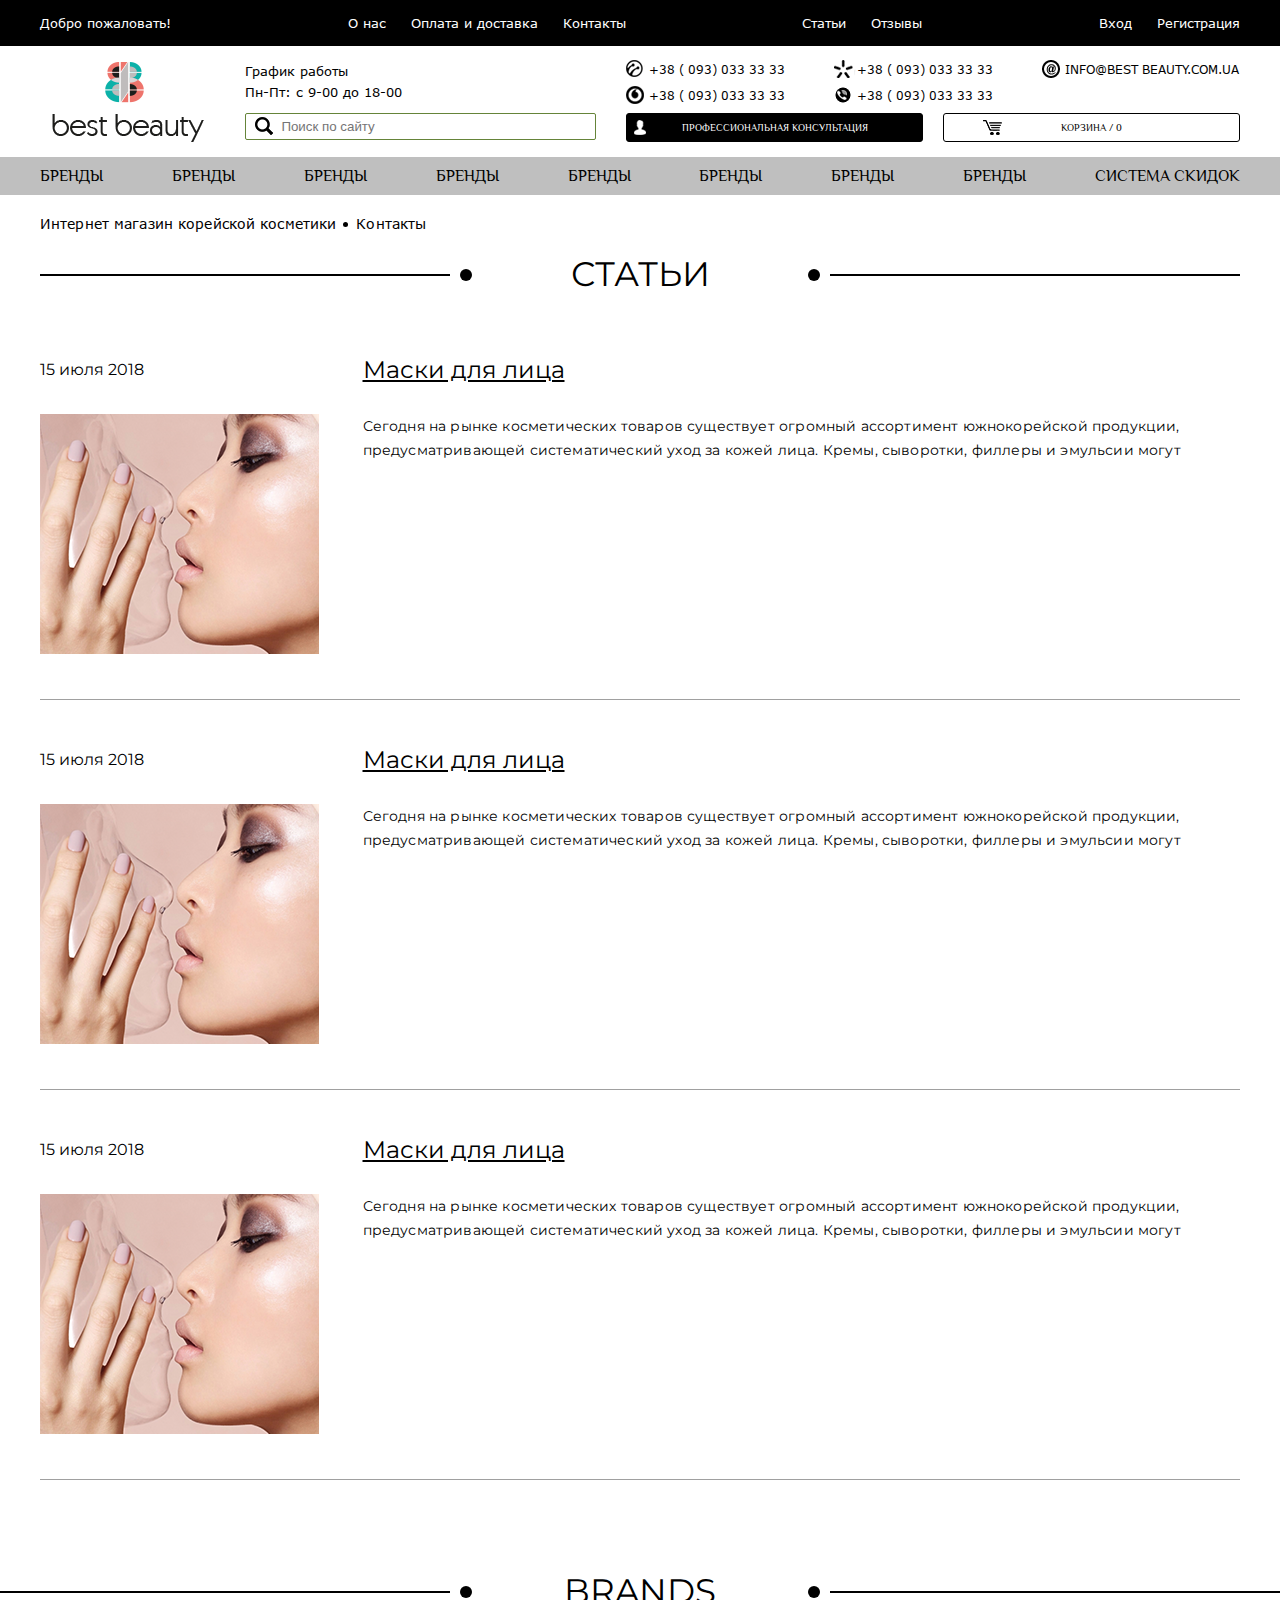
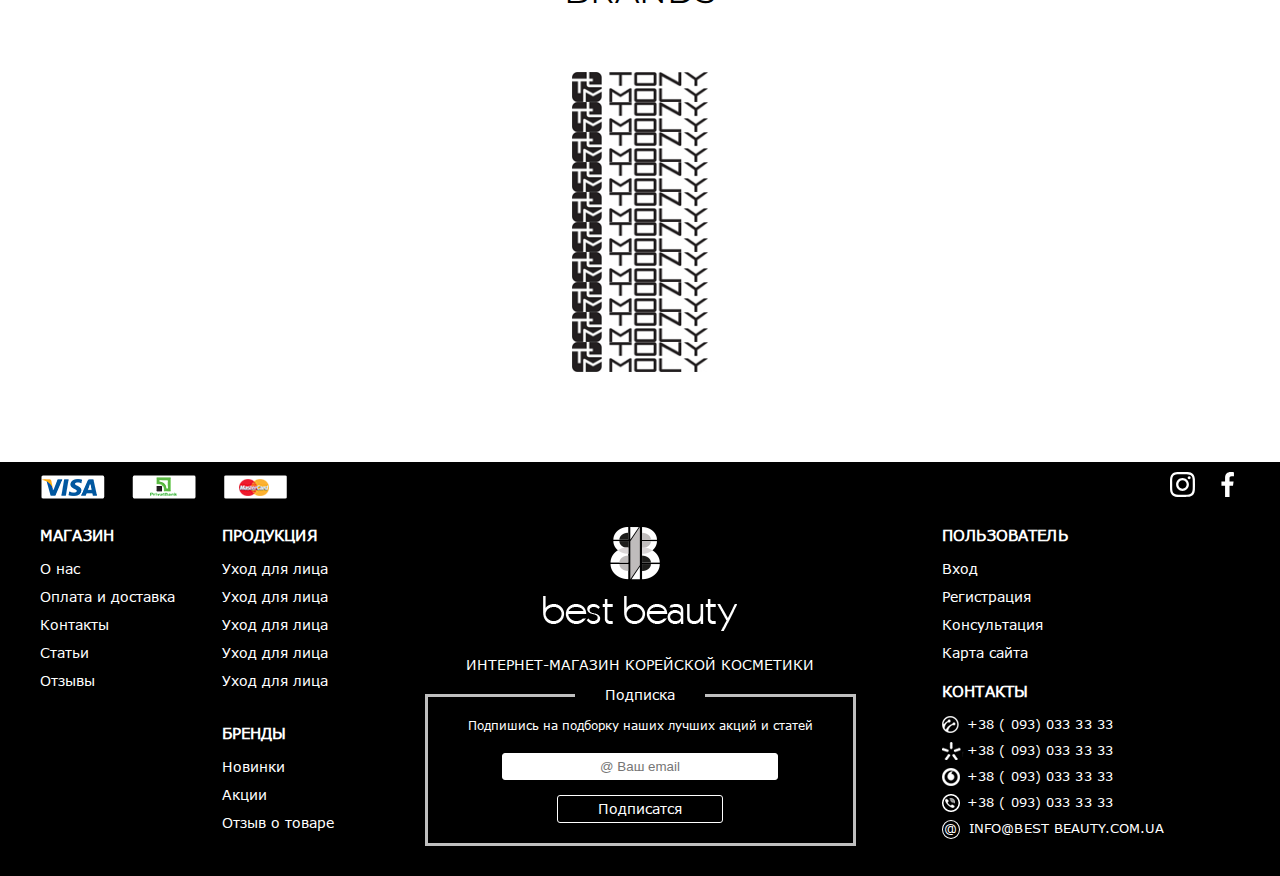
<file: posts.html>
<!DOCTYPE html>
    <head>
        <meta charset="utf-8">
        <meta http-equiv="X-UA-Compatible" content="IE=edge">
        <title></title>
        <meta name="description" content="">
        <meta name="viewport" content="width=device-width, initial-scale=1">
        <link rel="stylesheet" href="css/slick-theme.css">
        <link rel="stylesheet" href="css/slick.css">
        <link rel="stylesheet" href="css/magnific-popup.css">
        <link rel="stylesheet" href="css/main.css">
        <link href="https://fonts.googleapis.com/css2?family=Philosopher:wght@700&display=swap" rel="stylesheet">
        <link href="https://fonts.googleapis.com/css2?family=Montserrat:wght@300;400;500;700&display=swap" rel="stylesheet">
    </head>
    <body>
        <div class="wrapper">
            <header>
                <div class="header-top">
                    <div class="container">
                        <img src="img/icon/menu.svg" class="call-menu" alt="menu">
                        <a href="#" class="call-catalog">Каталог</a>
                        <a href="#" class="basket-mob">
                            <img src="img/icon/basket-mob.svg" class="basket" alt="basket">
                            <span>1</span>
                        </a>
                        <div class="header-top-wrap">
                            <img src="img/icon/close.svg" class="close" alt="close">
                            <div class="header-top-box">
                                <p class="header-top-item">
                                    Добро пожаловать!
                                </p>
                            </div>
                            <div class="header-top-box">
                                <a href="#" class="header-top-item">
                                    О нас
                                </a>
                                <a href="#" class="header-top-item">
                                    Оплата и доставка
                                </a>
                                <a href="#" class="header-top-item">
                                    Контакты
                                </a>
                            </div>
                            <div class="header-top-box">
                                <a href="#" class="header-top-item">
                                    Статьи
                                </a>
                                <a href="#" class="header-top-item">
                                    Отзывы
                                </a>
                            </div>
                            <div class="header-top-box">
                                <a href="#autoriz" class="header-top-item popup-with-form">
                                    Вход
                                </a>
                                <a href="register.html" class="header-top-item">
                                    Регистрация
                                </a>
                            </div>
                        </div>
                    </div>
                </div>
                <div class="container padding">
                    <div class="header-container">
                        <div class="header-logo-box">
                            <img src="img/icon/logo-header.png" alt="logo">
                        </div>
                        <div class="header-search-box">
                            <div class="header-graphik">
                                <p class="time-title">График работы</p>
                                <p class="time-text">Пн-Пт: с 9-00 до 18-00</p>
                            </div>
                            <div class="header-search-box">
                                <input type="text" placeholder="Поиск по сайту">
                            </div>
                        </div>
                        <div class="header-feedback">
                            <div class="header-feedback-wrap-phone">
                                <a href="#" class="life">+38 ( 093) 033 33 33</a>
                                <a href="#" class="kiev">+38 ( 093) 033 33 33</a>
                                <a href="#" class="gmail">INFO@BEST BEAUTY.COM.UA</a>
                                <a href="#" class="vodafon">+38 ( 093) 033 33 33</a>
                                <a href="#" class="viber">+38 ( 093) 033 33 33</a>
                            </div>
                            <div class="header-feedback-btn-wrap">
                                <div class="btn-prof">
                                    <a href="#consult" class="popup-with-form">ПРОФЕССИОНАЛЬНАЯ КОНСУЛЬТАЦИЯ</a>
                                </div>
                                <div class="btn-bug">
                                    <a href="#">КОРЗИНА / <span>0</span></a>
                                </div>
                            </div>
                        </div>
                    </div>
                </div>
                <nav>
                    <div class="container">
                        <ul>
                            <li>
                                <a href="#">БРЕНДЫ </a>
                            </li>
                            <li>
                                <a href="#">БРЕНДЫ </a>
                            </li>
                            <li>
                                <a href="#">БРЕНДЫ </a>
                            </li>
                            <li>
                                <a href="#">БРЕНДЫ </a>
                            </li>
                            <li>
                                <a href="#">БРЕНДЫ </a>
                            </li>
                            <li>
                                <a href="#">БРЕНДЫ </a>
                            </li>
                            <li>
                                <a href="#">БРЕНДЫ </a>
                            </li>
                            <li>
                                <a href="#">БРЕНДЫ </a>
                            </li>
                            <li>
                                <a href="#sale" class="popup-with-form">Cистема скидок </a>
                            </li>
                        </ul>
                    </div>
                </nav>
            </header>
            <main>
                <div class="brendcrumbs padding">
                    <div class="container">
                        <div class="brendcrumbs-container">
                            <a href="#">Интернет магазин корейской косметики</a>
                            <span>Контакты</span>
                        </div>
                    </div>
                </div>
                <section class="posts padding margin">
                    <div class="box-title">
                        <h2 class="title-xl">СТАТЬИ</h2>
                    </div>
                    <div class="container">
                        <div class="posts-container">
                            <div class="posts-box">
                                <div class="post-info">
                                    <p class="data">15 июля 2018</p>
                                    <p class="title">
                                        Маски для лица
                                    </p>
                                </div>
                                <div class="post-content">
                                    <img src="img/posts/post.png" alt="post">
                                    <div class="post-text">
                                        <p class="text-simple">
                                            Сегодня на рынке косметических товаров  существует огромный ассортимент южнокорейской продукции, 
предусматривающей систематический уход за кожей лица. Кремы, сыворотки,  филлеры и эмульсии могут 
                                        </p>
                                    </div>
                                </div>
                            </div>
                            <div class="posts-box">
                                <div class="post-info">
                                    <p class="data">15 июля 2018</p>
                                    <p class="title">
                                        Маски для лица
                                    </p>
                                </div>
                                <div class="post-content">
                                    <img src="img/posts/post.png" alt="post">
                                    <div class="post-text">
                                        <p class="text-simple">
                                            Сегодня на рынке косметических товаров  существует огромный ассортимент южнокорейской продукции, 
предусматривающей систематический уход за кожей лица. Кремы, сыворотки,  филлеры и эмульсии могут 
                                        </p>
                                    </div>
                                </div>
                            </div>
                            <div class="posts-box">
                                <div class="post-info">
                                    <p class="data">15 июля 2018</p>
                                    <p class="title">
                                        Маски для лица
                                    </p>
                                </div>
                                <div class="post-content">
                                    <img src="img/posts/post.png" alt="post">
                                    <div class="post-text">
                                        <p class="text-simple">
                                            Сегодня на рынке косметических товаров  существует огромный ассортимент южнокорейской продукции, 
предусматривающей систематический уход за кожей лица. Кремы, сыворотки,  филлеры и эмульсии могут 
                                        </p>
                                    </div>
                                </div>
                            </div>
                        </div>
                    </div>
                </section>                
                <section class="home-slider margin">
                    <div class="box-title">
                        <h2 class="title-xl">Brands</h2>
                    </div>
                    <div class="container">
                        <div class="home-slider-container home-slider-call slide">
                            <div>
                                <div class="brend-img">
                                    <img src="img/brend/brend.png" alt="">
                                </div>
                            </div>
                            <div>
                                <div class="brend-img">
                                    <img src="img/brend/brend.png" alt="">
                                </div>
                            </div>
                            <div>
                                <div class="brend-img">
                                    <img src="img/brend/brend.png" alt="">
                                </div>
                            </div>
                            <div>
                                <div class="brend-img">
                                    <img src="img/brend/brend.png" alt="">
                                </div>
                            </div>
                            <div>
                                <div class="brend-img">
                                    <img src="img/brend/brend.png" alt="">
                                </div>
                            </div>
                            <div>
                                <div class="brend-img">
                                    <img src="img/brend/brend.png" alt="">
                                </div>
                            </div>
                            <div>
                                <div class="brend-img">
                                    <img src="img/brend/brend.png" alt="">
                                </div>
                            </div>
                            <div>
                                <div class="brend-img">
                                    <img src="img/brend/brend.png" alt="">
                                </div>
                            </div>
                            <div>
                                <div class="brend-img">
                                    <img src="img/brend/brend.png" alt="">
                                </div>
                            </div>
                            <div>
                                <div class="brend-img">
                                    <img src="img/brend/brend.png" alt="">
                                </div>
                            </div>
                        </div>
                    </div>
                </section>
            </main>
            <footer class="padding">
                <div class="container">
                    <div class="footer-top">
                        <div class="footer-bank-wrap">
                            <img src="img/icon/visa.png" alt="visa">
                            <img src="img/icon/privat.png" alt="privat">
                            <img src="img/icon/mastercard.png" alt="mastercard">
                        </div>
                        <div class="footer-social-wrap">
                            <a href="#">
                                <img src="img/icon/insta.svg" alt="insta">
                            </a>
                            <a href="#">
                                <img src="img/icon/fb.svg" alt="fb">
                            </a>
                        </div>
                    </div>
                    <div class="footer-container">
                        <div class="footer-nav-1">
                            <div class="footer-box-menu">
                                <p class="footer-title">Магазин</p>
                                <ul>
                                    <li>
                                        <a href="#">О нас</a>
                                    </li>
                                    <li>
                                        <a href="#">Оплата и доставка</a>
                                    </li>
                                    <li>
                                        <a href="#">Контакты</a>
                                    </li>
                                    <li>
                                        <a href="#">Статьи</a>
                                    </li>
                                    <li>
                                        <a href="#">Отзывы</a>
                                    </li>
                                </ul>
                            </div>
                            <div class="footer-wrap-menu">
                                <div class="footer-box-menu">
                                    <p class="footer-title">Продукция</p>
                                    <ul>
                                        <li>
                                            <a href="#">Уход для лица</a>
                                        </li>
                                        <li>
                                            <a href="#">Уход для лица</a>
                                        </li>
                                        <li>
                                            <a href="#">Уход для лица</a>
                                        </li>
                                        <li>
                                            <a href="#">Уход для лица</a>
                                        </li>
                                        <li>
                                            <a href="#">Уход для лица</a>
                                        </li>
                                    </ul>
                                </div>
                                <div class="footer-box-menu">
                                    <p class="footer-title">Бренды</p>
                                    <ul>
                                        <li>
                                            <a href="#">Новинки</a>
                                        </li>
                                        <li>
                                            <a href="#">Акции</a>
                                        </li>
                                        <li>
                                            <a href="#">Отзыв о товаре</a>
                                        </li>
                                    </ul>
                                </div>
                            </div>
                        </div>
                        <div class="footer-info-company">
                            <img src="img/icon/logo-footer.png" alt="logo">
                            <p class="footer-info-title">ИНТЕРНЕТ-МАГАЗИН КОРЕЙСКОЙ КОСМЕТИКИ </p>
                            <form claass="footer-form">
                                <p class="footer-pretitle">Подписка</p>
                                <p class="footer-form-title">
                                    Подпишись на подборку наших лучших акций и статей
                                </p> 
                                <input type="email" name="emailUser" placeholder="@ Ваш email">
                                <button type="send">Подписатся</button>
                            </form>
                        </div>
                        <div class="footer-nav-2">
                            <div class="footer-wrap-menu">
                                <div class="footer-box-menu">
                                    <p class="footer-title">ПОЛЬЗОВАТЕЛЬ</p>
                                    <ul>
                                        <li>
                                            <a href="#">Вход</a>
                                        </li>
                                        <li>
                                            <a href="#">Регистрация</a>
                                        </li>
                                        <li>
                                            <a href="#">Консультация</a>
                                        </li>
                                        <li>
                                            <a href="#">Карта сайта</a>
                                        </li>
                                    </ul>
                                </div>
                                <div class="footer-box-menu">
                                    <p class="footer-title">КОНТАКТЫ</p>
                                    <div class="feedbacl-link">
                                        <a href="#" class="life">+38 ( 093) 033 33 33</a>
                                        <a href="#" class="kiev">+38 ( 093) 033 33 33</a>
                                        <a href="#" class="vodafon">+38 ( 093) 033 33 33</a>
                                        <a href="#" class="viber">+38 ( 093) 033 33 33</a>
                                        <a href="#" class="gmail">INFO@BEST BEAUTY.COM.UA</a>
                                    </div>
                                </div>
                            </div>
                        </div>
                    </div>
                </div>
            </footer>
        </div>


        <div id="sale" class="mfp-hide white-popup-block sale-modal">
            <div class="box-title">
                <p class="title-xl">Система скидок</p>
            </div>
            <div class="sale-box">
                <p class="sale-text">3% при покупке от 1000 грн</p>
                <p class="sale-text">5% при покупке от 5000 грн</p>
                <p class="sale-info">Стоимость доставки от 1000 грн. бесплатно!</p>
                <p class="sale-text">Скидки и бонусы  действуют только для зарегистрированный пользователей!</p>
            </div>
        </div>

        <div id="consult" class="mfp-hide white-popup-block consult-modal">
            <div class="modal-consult-title">
                <p>
                    Оставить сообщение
                </p>
            </div>
            <form>
                <p>
                    Мы не в сети. Пажалуйста, оставьте свои контакты и Ваш вопрос. Мы с Вами Свяжемся!
                </p>
                <input type="text" placeholder="Представьтесь">
                <input type="email" placeholder="E-mail">
                <input type="text" placeholder="Телефон">
                <div class="select-box">
                    <select>
                        <option value="" active>Выбор обратной связи</option>
                        <option value="Телефон">Телефон</option>
                        <option value="Телефон">Телефон</option>
                        <option value="Телефон">Телефон</option>
                    </select>
                    
                </div>
                <textarea name="mes" placeholder="Ваш вопрос"></textarea>
                <button type="submit">Отправить</button>
            </form>
        </div>

        <div id="autoriz" class="mfp-hide white-popup-block autoriz-modal">
            <div class="box-title">
                <p class="title-xl">ВХОД В МАГАЗИН</p>
            </div>
            <form>
                <input type="text" placeholder="E-mail">
                <input type="password" placeholder="Пароль">
                <div class="btn-wrap">
                    <button type="submit">Войти</button>
                    <a href="#">Забыли пароль ?</a>
                </div>
            </form>
            <hr>
            <p class="regist">Я еще не зарегистрирован<a href="#">Регистрация</a></p>
        </div>

        <script
        src="https://code.jquery.com/jquery-3.5.0.min.js"
        integrity="sha256-xNzN2a4ltkB44Mc/Jz3pT4iU1cmeR0FkXs4pru/JxaQ="
        crossorigin="anonymous"></script>
        <script src="js/libs/jquery.magnific-popup.min.js"></script>
        <script src="js/libs/slick.min.js"></script>
        <script src="js/common.js"></script>
    </body>
</html>
</file>
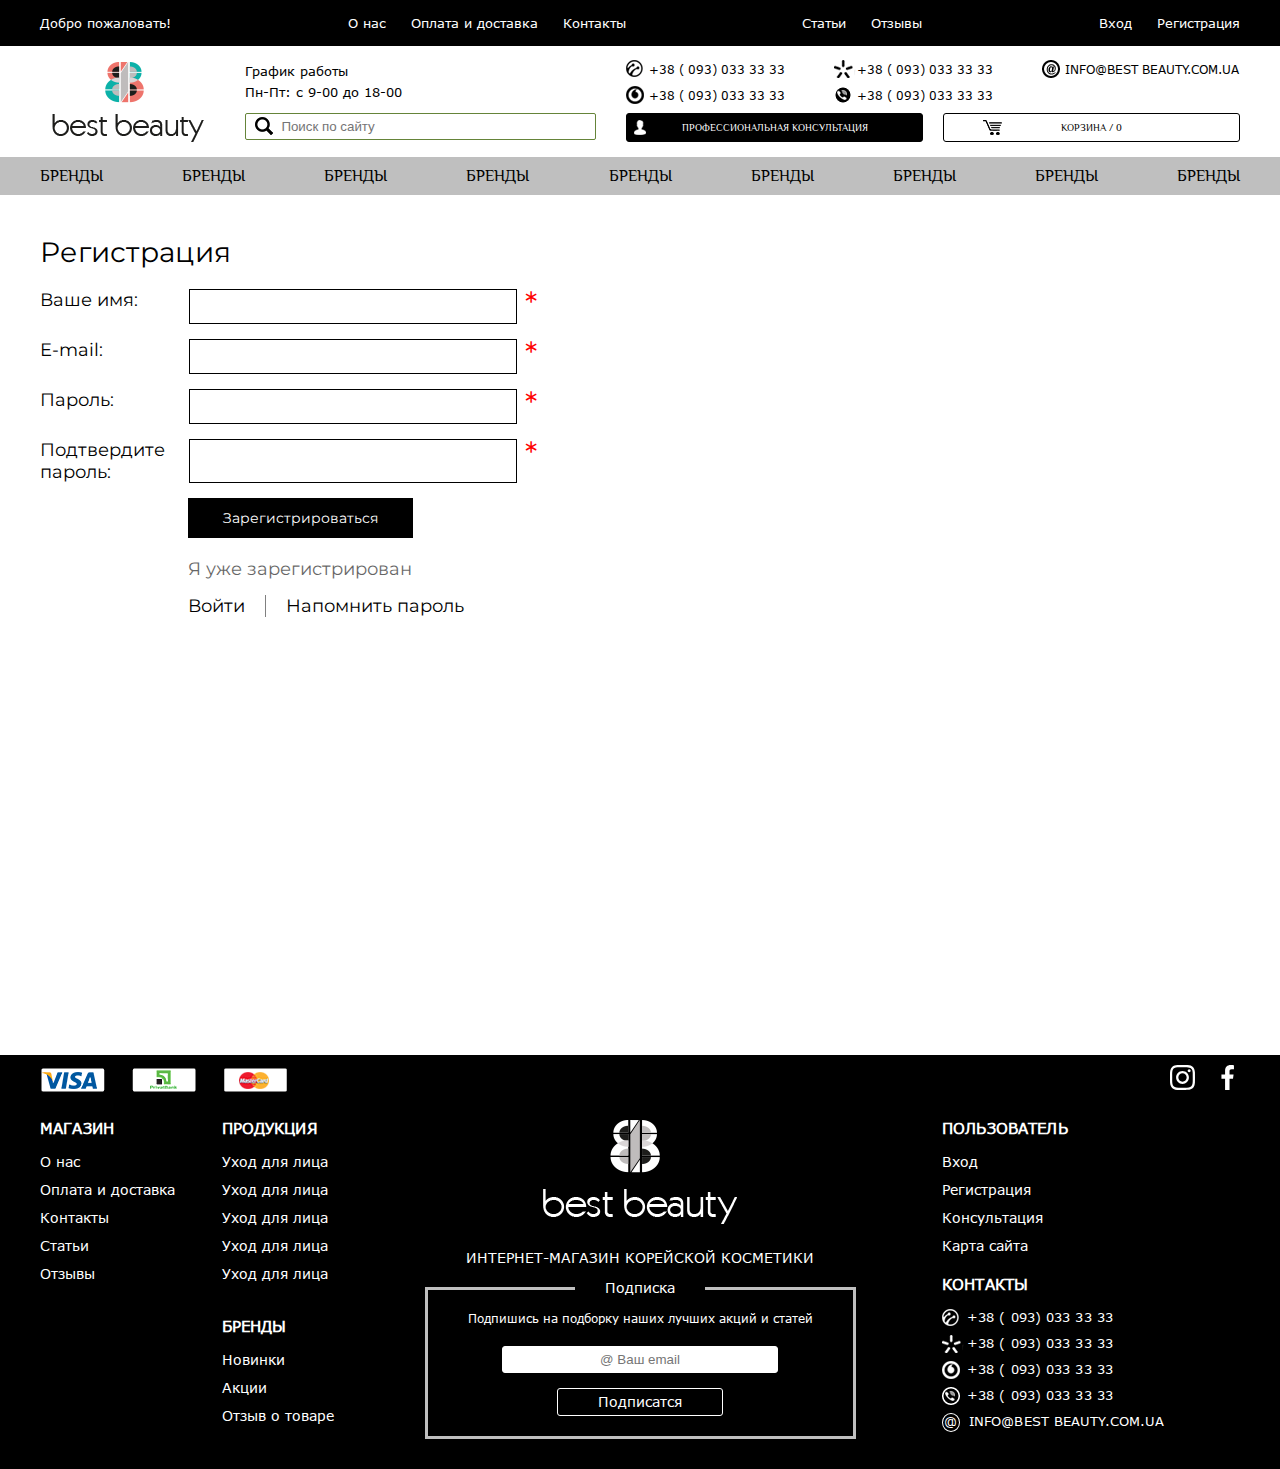
<file: register.html>
<!DOCTYPE html>
    <head>
        <meta charset="utf-8">
        <meta http-equiv="X-UA-Compatible" content="IE=edge">
        <title></title>
        <meta name="description" content="">
        <meta name="viewport" content="width=device-width, initial-scale=1">
        <link rel="stylesheet" href="css/slick-theme.css">
        <link rel="stylesheet" href="css/slick.css">
        <link rel="stylesheet" href="css/main.css">
        <link href="https://fonts.googleapis.com/css2?family=Philosopher:wght@700&display=swap" rel="stylesheet">
        <link href="https://fonts.googleapis.com/css2?family=Montserrat:wght@300;400;500;700&display=swap" rel="stylesheet">
    </head>
    <body>
        <div class="wrapper">
            <header>
                <div class="header-top">
                    <div class="container">
                        <img src="img/icon/menu.svg" class="call-menu" alt="menu">
                        <a href="#" class="call-catalog">Каталог</a>
                        <a href="#" class="basket-mob">
                            <img src="img/icon/basket-mob.svg" class="basket" alt="basket">
                            <span>1</span>
                        </a>
                        <div class="header-top-wrap">
                            <img src="img/icon/close.svg" class="close" alt="close">
                            <div class="header-top-box">
                                <p class="header-top-item">
                                    Добро пожаловать!
                                </p>
                            </div>
                            <div class="header-top-box">
                                <a href="#" class="header-top-item">
                                    О нас
                                </a>
                                <a href="#" class="header-top-item">
                                    Оплата и доставка
                                </a>
                                <a href="#" class="header-top-item">
                                    Контакты
                                </a>
                            </div>
                            <div class="header-top-box">
                                <a href="#" class="header-top-item">
                                    Статьи
                                </a>
                                <a href="#" class="header-top-item">
                                    Отзывы
                                </a>
                            </div>
                            <div class="header-top-box">
                                <a href="#" class="header-top-item">
                                    Вход
                                </a>
                                <a href="#" class="header-top-item">
                                    Регистрация
                                </a>
                            </div>
                        </div>
                    </div>
                </div>
                <div class="container padding">
                    <div class="header-container">
                        <div class="header-logo-box">
                            <img src="img/icon/logo-header.png" alt="logo">
                        </div>
                        <div class="header-search-box">
                            <div class="header-graphik">
                                <p class="time-title">График работы</p>
                                <p class="time-text">Пн-Пт: с 9-00 до 18-00</p>
                            </div>
                            <div class="header-search-box">
                                <input type="text" placeholder="Поиск по сайту">
                            </div>
                        </div>
                        <div class="header-feedback">
                            <div class="header-feedback-wrap-phone">
                                <a href="#" class="life">+38 ( 093) 033 33 33</a>
                                <a href="#" class="kiev">+38 ( 093) 033 33 33</a>
                                <a href="#" class="gmail">INFO@BEST BEAUTY.COM.UA</a>
                                <a href="#" class="vodafon">+38 ( 093) 033 33 33</a>
                                <a href="#" class="viber">+38 ( 093) 033 33 33</a>
                            </div>
                            <div class="header-feedback-btn-wrap">
                                <div class="btn-prof">
                                    <a href="#">ПРОФЕССИОНАЛЬНАЯ КОНСУЛЬТАЦИЯ</a>
                                </div>
                                <div class="btn-bug">
                                    <a href="#">КОРЗИНА / <span>0</span></a>
                                </div>
                            </div>
                        </div>
                    </div>
                </div>
                <nav>
                    <div class="container">
                        <ul>
                            <li>
                                <a href="#">БРЕНДЫ </a>
                            </li>
                            <li>
                                <a href="#">БРЕНДЫ </a>
                            </li>
                            <li>
                                <a href="#">БРЕНДЫ </a>
                            </li>
                            <li>
                                <a href="#">БРЕНДЫ </a>
                            </li>
                            <li>
                                <a href="#">БРЕНДЫ </a>
                            </li>
                            <li>
                                <a href="#">БРЕНДЫ </a>
                            </li>
                            <li>
                                <a href="#">БРЕНДЫ </a>
                            </li>
                            <li>
                                <a href="#">БРЕНДЫ </a>
                            </li>
                            <li>
                                <a href="#">БРЕНДЫ </a>
                            </li>
                        </ul>
                    </div>
                </nav>
            </header>
            <main>
                <div class="register padding margin">
                    <div class="container">
                        <div class="register-container">
                            <p class="register-title">Регистрация</p>
                            <form>
                                <div class="input-box">
                                    <label>
                                        Ваше имя:
                                    </label>
                                    <input type="text">
                                </div>
                                <div class="input-box">
                                    <label>
                                        E-mail:
                                    </label>
                                    <input type="email">
                                </div>
                                <div class="input-box">
                                    <label>
                                        Пароль:
                                    </label>
                                    <input type="password">
                                </div>
                                <div class="input-box">
                                    <label>
                                        Подтвердите<br>
                                        пароль:
                                    </label>
                                    <input type="password">
                                </div>
                                <button type="submit">
                                    Зарегистрироваться
                                </button>
                            </form>
                            <div class="regist-help">
                                <a href="#" class="back">Я уже зарегистрирован</a>
                                <div class="regist-help-box">
                                    <a href="#">Войти</a>
                                    <a href="#">Напомнить пароль</a>
                                </div>
                            </div>
                        </div>
                    </div>
                </div>
            </main>
            <footer class="padding">
                <div class="container">
                    <div class="footer-top">
                        <div class="footer-bank-wrap">
                            <img src="img/icon/visa.png" alt="visa">
                            <img src="img/icon/privat.png" alt="privat">
                            <img src="img/icon/mastercard.png" alt="mastercard">
                        </div>
                        <div class="footer-social-wrap">
                            <a href="#">
                                <img src="img/icon/insta.svg" alt="insta">
                            </a>
                            <a href="#">
                                <img src="img/icon/fb.svg" alt="fb">
                            </a>
                        </div>
                    </div>
                    <div class="footer-container">
                        <div class="footer-nav-1">
                            <div class="footer-box-menu">
                                <p class="footer-title">Магазин</p>
                                <ul>
                                    <li>
                                        <a href="#">О нас</a>
                                    </li>
                                    <li>
                                        <a href="#">Оплата и доставка</a>
                                    </li>
                                    <li>
                                        <a href="#">Контакты</a>
                                    </li>
                                    <li>
                                        <a href="#">Статьи</a>
                                    </li>
                                    <li>
                                        <a href="#">Отзывы</a>
                                    </li>
                                </ul>
                            </div>
                            <div class="footer-wrap-menu">
                                <div class="footer-box-menu">
                                    <p class="footer-title">Продукция</p>
                                    <ul>
                                        <li>
                                            <a href="#">Уход для лица</a>
                                        </li>
                                        <li>
                                            <a href="#">Уход для лица</a>
                                        </li>
                                        <li>
                                            <a href="#">Уход для лица</a>
                                        </li>
                                        <li>
                                            <a href="#">Уход для лица</a>
                                        </li>
                                        <li>
                                            <a href="#">Уход для лица</a>
                                        </li>
                                    </ul>
                                </div>
                                <div class="footer-box-menu">
                                    <p class="footer-title">Бренды</p>
                                    <ul>
                                        <li>
                                            <a href="#">Новинки</a>
                                        </li>
                                        <li>
                                            <a href="#">Акции</a>
                                        </li>
                                        <li>
                                            <a href="#">Отзыв о товаре</a>
                                        </li>
                                    </ul>
                                </div>
                            </div>
                        </div>
                        <div class="footer-info-company">
                            <img src="img/icon/logo-footer.png" alt="logo">
                            <p class="footer-info-title">ИНТЕРНЕТ-МАГАЗИН КОРЕЙСКОЙ КОСМЕТИКИ </p>
                            <form claass="footer-form">
                                <p class="footer-pretitle">Подписка</p>
                                <p class="footer-form-title">
                                    Подпишись на подборку наших лучших акций и статей
                                </p> 
                                <input type="email" name="emailUser" placeholder="@ Ваш email">
                                <button type="send">Подписатся</button>
                            </form>
                        </div>
                        <div class="footer-nav-2">
                            <div class="footer-wrap-menu">
                                <div class="footer-box-menu">
                                    <p class="footer-title">ПОЛЬЗОВАТЕЛЬ</p>
                                    <ul>
                                        <li>
                                            <a href="#">Вход</a>
                                        </li>
                                        <li>
                                            <a href="#">Регистрация</a>
                                        </li>
                                        <li>
                                            <a href="#">Консультация</a>
                                        </li>
                                        <li>
                                            <a href="#">Карта сайта</a>
                                        </li>
                                    </ul>
                                </div>
                                <div class="footer-box-menu">
                                    <p class="footer-title">КОНТАКТЫ</p>
                                    <div class="feedbacl-link">
                                        <a href="#" class="life">+38 ( 093) 033 33 33</a>
                                        <a href="#" class="kiev">+38 ( 093) 033 33 33</a>
                                        <a href="#" class="vodafon">+38 ( 093) 033 33 33</a>
                                        <a href="#" class="viber">+38 ( 093) 033 33 33</a>
                                        <a href="#" class="gmail">INFO@BEST BEAUTY.COM.UA</a>
                                    </div>
                                </div>
                            </div>
                        </div>
                    </div>
                </div>
            </footer>
        </div>
        
        <script
        src="https://code.jquery.com/jquery-3.5.0.min.js"
        integrity="sha256-xNzN2a4ltkB44Mc/Jz3pT4iU1cmeR0FkXs4pru/JxaQ="
        crossorigin="anonymous"></script>
        <script src="js/libs/slick.min.js"></script>
        <script src="js/common.js"></script>
    </body>
</html>
</file>
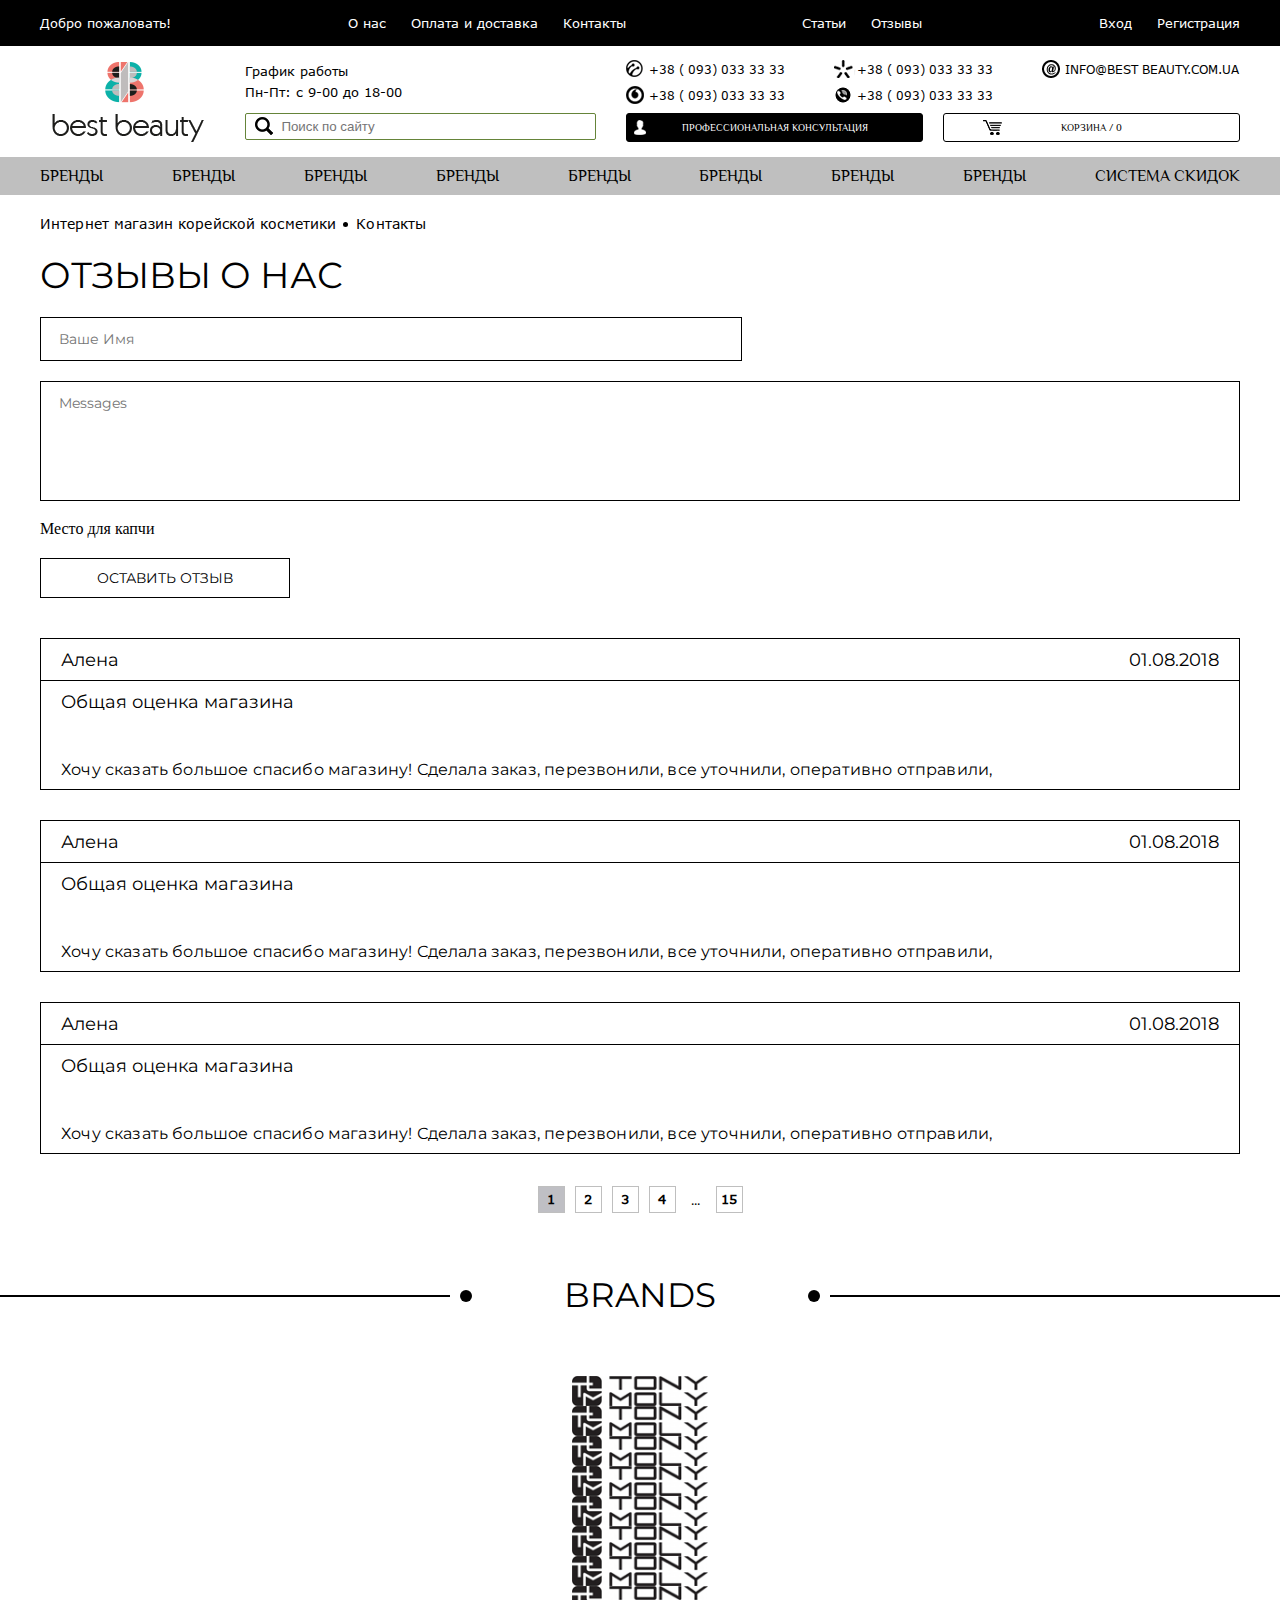
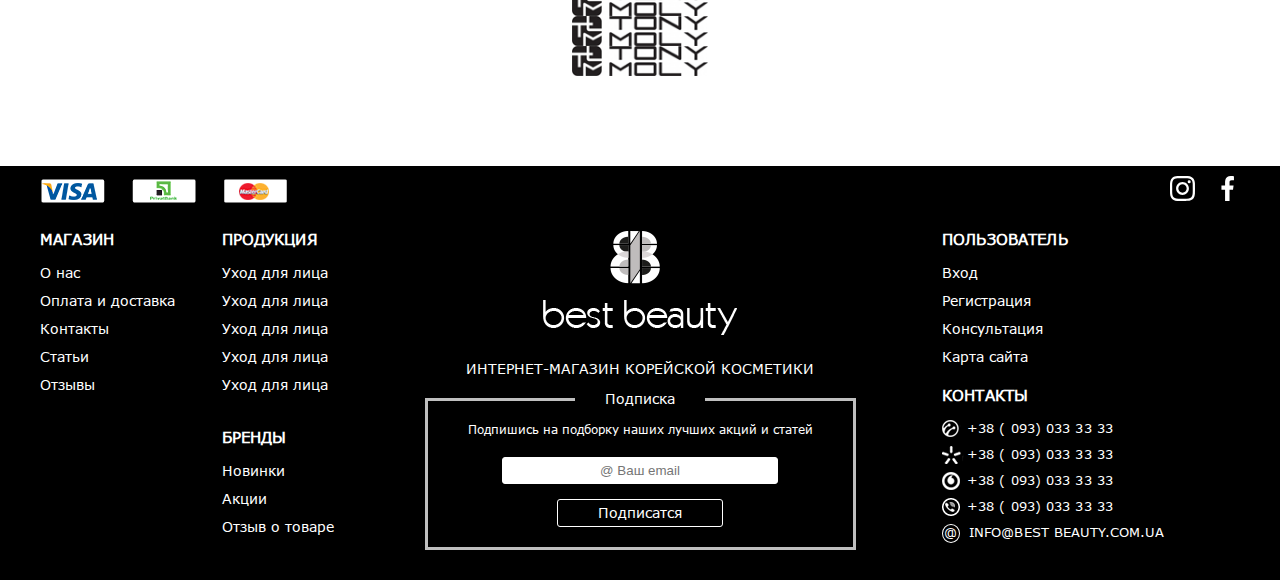
<file: review.html>
<!DOCTYPE html>
    <head>
        <meta charset="utf-8">
        <meta http-equiv="X-UA-Compatible" content="IE=edge">
        <title></title>
        <meta name="description" content="">
        <meta name="viewport" content="width=device-width, initial-scale=1">
        <link rel="stylesheet" href="css/slick-theme.css">
        <link rel="stylesheet" href="css/slick.css">
        <link rel="stylesheet" href="css/magnific-popup.css">
        <link rel="stylesheet" href="css/main.css">
        <link rel="stylesheet" href="https://use.fontawesome.com/releases/v5.6.1/css/all.css" integrity="sha384-gfdkjb5BdAXd+lj+gudLWI+BXq4IuLW5IT+brZEZsLFm++aCMlF1V92rMkPaX4PP" crossorigin="anonymous">
        <link href="https://fonts.googleapis.com/css2?family=Philosopher:wght@700&display=swap" rel="stylesheet">
        <link href="https://fonts.googleapis.com/css2?family=Montserrat:wght@300;400;500;700&display=swap" rel="stylesheet">
    </head>
    <body>
        <div class="wrapper">
            <header>
                <div class="header-top">
                    <div class="container">
                        <img src="img/icon/menu.svg" class="call-menu" alt="menu">
                        <a href="#" class="call-catalog">Каталог</a>
                        <a href="#" class="basket-mob">
                            <img src="img/icon/basket-mob.svg" class="basket" alt="basket">
                            <span>1</span>
                        </a>
                        <div class="header-top-wrap">
                            <img src="img/icon/close.svg" class="close" alt="close">
                            <div class="header-top-box">
                                <p class="header-top-item">
                                    Добро пожаловать!
                                </p>
                            </div>
                            <div class="header-top-box">
                                <a href="#" class="header-top-item">
                                    О нас
                                </a>
                                <a href="#" class="header-top-item">
                                    Оплата и доставка
                                </a>
                                <a href="#" class="header-top-item">
                                    Контакты
                                </a>
                            </div>
                            <div class="header-top-box">
                                <a href="#" class="header-top-item">
                                    Статьи
                                </a>
                                <a href="#" class="header-top-item">
                                    Отзывы
                                </a>
                            </div>
                            <div class="header-top-box">
                                <a href="#autoriz" class="header-top-item popup-with-form">
                                    Вход
                                </a>
                                <a href="register.html" class="header-top-item">
                                    Регистрация
                                </a>
                            </div>
                        </div>
                    </div>
                </div>
                <div class="container padding">
                    <div class="header-container">
                        <div class="header-logo-box">
                            <img src="img/icon/logo-header.png" alt="logo">
                        </div>
                        <div class="header-search-box">
                            <div class="header-graphik">
                                <p class="time-title">График работы</p>
                                <p class="time-text">Пн-Пт: с 9-00 до 18-00</p>
                            </div>
                            <div class="header-search-box">
                                <input type="text" placeholder="Поиск по сайту">
                            </div>
                        </div>
                        <div class="header-feedback">
                            <div class="header-feedback-wrap-phone">
                                <a href="#" class="life">+38 ( 093) 033 33 33</a>
                                <a href="#" class="kiev">+38 ( 093) 033 33 33</a>
                                <a href="#" class="gmail">INFO@BEST BEAUTY.COM.UA</a>
                                <a href="#" class="vodafon">+38 ( 093) 033 33 33</a>
                                <a href="#" class="viber">+38 ( 093) 033 33 33</a>
                            </div>
                            <div class="header-feedback-btn-wrap">
                                <div class="btn-prof">
                                    <a href="#consult" class="popup-with-form">ПРОФЕССИОНАЛЬНАЯ КОНСУЛЬТАЦИЯ</a>
                                </div>
                                <div class="btn-bug">
                                    <a href="#">КОРЗИНА / <span>0</span></a>
                                </div>
                            </div>
                        </div>
                    </div>
                </div>
                <nav>
                    <div class="container">
                        <ul>
                            <li>
                                <a href="#">БРЕНДЫ </a>
                            </li>
                            <li>
                                <a href="#">БРЕНДЫ </a>
                            </li>
                            <li>
                                <a href="#">БРЕНДЫ </a>
                            </li>
                            <li>
                                <a href="#">БРЕНДЫ </a>
                            </li>
                            <li>
                                <a href="#">БРЕНДЫ </a>
                            </li>
                            <li>
                                <a href="#">БРЕНДЫ </a>
                            </li>
                            <li>
                                <a href="#">БРЕНДЫ </a>
                            </li>
                            <li>
                                <a href="#">БРЕНДЫ </a>
                            </li>
                            <li>
                                <a href="#sale" class="popup-with-form">Cистема скидок </a>
                            </li>
                        </ul>
                    </div>
                </nav>
            </header>
            <main>
                <div class="brendcrumbs padding">
                    <div class="container">
                        <div class="brendcrumbs-container">
                            <a href="#">Интернет магазин корейской косметики</a>
                            <span>Контакты</span>
                        </div>
                    </div>
                </div>
                <section class="rewiev padding">
                    <div class="container">
                        <h2 class="title-xl-none">ОТЗЫВЫ О НАС</h2>
                        <form>
                            <div class="form-rewiev-box">
                                <input type="text" placeholder="Ваше Имя" class="input" required>
                                <div class="star-rating">
                                    <div class="star-rating__wrap">
                                      <label>
                                          <input type="radio" name="rating">
                                          <span class="star-disabled"></span>
                                      </label>
                                    </div>
                                    <div class="star-rating__wrap">
                                        <label>
                                            <input type="radio" name="rating">
                                            <span class="star-disabled"></span>
                                        </label>
                                    </div>
                                    <div class="star-rating__wrap">
                                        <label>
                                            <input type="radio" name="rating">
                                            <span class="star-disabled"></span>
                                        </label>
                                    </div>
                                    <div class="star-rating__wrap">
                                        <label>
                                            <input type="radio" name="rating">
                                            <span class="star-disabled"></span>
                                        </label>
                                    </div>
                                    <div class="star-rating__wrap">
                                        <label>
                                            <input type="radio" name="rating">
                                            <span class="star-disabled"></span>
                                        </label>
                                    </div>
                                </div>
                            </div>
                            <textarea placeholder="Messages"></textarea>
                            <div class="captcha">
                                Место для капчи
                            </div>
                            <button class="send">Оставить отзыв</button>
                        </form>
                    </div>
                </section>
                <div class="rewies padding">
                    <div class="container">
                        <div class="rewiev-user-wrap">
                            <div class="rewiev-user">
                                <div class="rewiev-user-info">
                                    <p class="name">Алена</p>
                                    <p class="data">01.08.2018</p>
                                </div>
                                <div class="rewiev-user-mes">
                                    <p class="title">Общая оценка магазина</p>
                                    <div class="rate">
                                        <i class="fas fa-star"></i>
                                        <i class="fas fa-star"></i>
                                        <i class="fas fa-star"></i>
                                    </div>
                                    <p class="text-simple">
                                        Хочу сказать большое спасибо магазину! Сделала заказ, перезвонили, все уточнили, оперативно отправили,
                                    </p>
                                </div>
                            </div>
                            <div class="rewiev-user">
                                <div class="rewiev-user-info">
                                    <p class="name">Алена</p>
                                    <p class="data">01.08.2018</p>
                                </div>
                                <div class="rewiev-user-mes">
                                    <p class="title">Общая оценка магазина</p>
                                    <div class="rate">
                                        <i class="fas fa-star"></i>
                                        <i class="fas fa-star"></i>
                                        <i class="fas fa-star"></i>
                                    </div>
                                    <p class="text-simple">
                                        Хочу сказать большое спасибо магазину! Сделала заказ, перезвонили, все уточнили, оперативно отправили,
                                    </p>
                                </div>
                            </div>
                            <div class="rewiev-user">
                                <div class="rewiev-user-info">
                                    <p class="name">Алена</p>
                                    <p class="data">01.08.2018</p>
                                </div>
                                <div class="rewiev-user-mes">
                                    <p class="title">Общая оценка магазина</p>
                                    <div class="rate">
                                        <i class="fas fa-star"></i>
                                        <i class="fas fa-star"></i>
                                        <i class="fas fa-star"></i>
                                    </div>
                                    <p class="text-simple">
                                        Хочу сказать большое спасибо магазину! Сделала заказ, перезвонили, все уточнили, оперативно отправили,
                                    </p>
                                </div>
                            </div>
                        </div>
                        <div class="pagination">
                            <a href="#" class="active">1</a>
                            <a href="#">2</a>
                            <a href="#">3</a>
                            <a href="#">4</a>
                            <span>...</span>
                            <a href="#">15</a>
                        </div>
                    </div>
                </div>        
                <section class="home-slider margin">
                    <div class="box-title">
                        <h2 class="title-xl">Brands</h2>
                    </div>
                    <div class="container">
                        <div class="home-slider-container home-slider-call slide">
                            <div>
                                <div class="brend-img">
                                    <img src="img/brend/brend.png" alt="">
                                </div>
                            </div>
                            <div>
                                <div class="brend-img">
                                    <img src="img/brend/brend.png" alt="">
                                </div>
                            </div>
                            <div>
                                <div class="brend-img">
                                    <img src="img/brend/brend.png" alt="">
                                </div>
                            </div>
                            <div>
                                <div class="brend-img">
                                    <img src="img/brend/brend.png" alt="">
                                </div>
                            </div>
                            <div>
                                <div class="brend-img">
                                    <img src="img/brend/brend.png" alt="">
                                </div>
                            </div>
                            <div>
                                <div class="brend-img">
                                    <img src="img/brend/brend.png" alt="">
                                </div>
                            </div>
                            <div>
                                <div class="brend-img">
                                    <img src="img/brend/brend.png" alt="">
                                </div>
                            </div>
                            <div>
                                <div class="brend-img">
                                    <img src="img/brend/brend.png" alt="">
                                </div>
                            </div>
                            <div>
                                <div class="brend-img">
                                    <img src="img/brend/brend.png" alt="">
                                </div>
                            </div>
                            <div>
                                <div class="brend-img">
                                    <img src="img/brend/brend.png" alt="">
                                </div>
                            </div>
                        </div>
                    </div>
                </section>
            </main>
            <footer class="padding">
                <div class="container">
                    <div class="footer-top">
                        <div class="footer-bank-wrap">
                            <img src="img/icon/visa.png" alt="visa">
                            <img src="img/icon/privat.png" alt="privat">
                            <img src="img/icon/mastercard.png" alt="mastercard">
                        </div>
                        <div class="footer-social-wrap">
                            <a href="#">
                                <img src="img/icon/insta.svg" alt="insta">
                            </a>
                            <a href="#">
                                <img src="img/icon/fb.svg" alt="fb">
                            </a>
                        </div>
                    </div>
                    <div class="footer-container">
                        <div class="footer-nav-1">
                            <div class="footer-box-menu">
                                <p class="footer-title">Магазин</p>
                                <ul>
                                    <li>
                                        <a href="#">О нас</a>
                                    </li>
                                    <li>
                                        <a href="#">Оплата и доставка</a>
                                    </li>
                                    <li>
                                        <a href="#">Контакты</a>
                                    </li>
                                    <li>
                                        <a href="#">Статьи</a>
                                    </li>
                                    <li>
                                        <a href="#">Отзывы</a>
                                    </li>
                                </ul>
                            </div>
                            <div class="footer-wrap-menu">
                                <div class="footer-box-menu">
                                    <p class="footer-title">Продукция</p>
                                    <ul>
                                        <li>
                                            <a href="#">Уход для лица</a>
                                        </li>
                                        <li>
                                            <a href="#">Уход для лица</a>
                                        </li>
                                        <li>
                                            <a href="#">Уход для лица</a>
                                        </li>
                                        <li>
                                            <a href="#">Уход для лица</a>
                                        </li>
                                        <li>
                                            <a href="#">Уход для лица</a>
                                        </li>
                                    </ul>
                                </div>
                                <div class="footer-box-menu">
                                    <p class="footer-title">Бренды</p>
                                    <ul>
                                        <li>
                                            <a href="#">Новинки</a>
                                        </li>
                                        <li>
                                            <a href="#">Акции</a>
                                        </li>
                                        <li>
                                            <a href="#">Отзыв о товаре</a>
                                        </li>
                                    </ul>
                                </div>
                            </div>
                        </div>
                        <div class="footer-info-company">
                            <img src="img/icon/logo-footer.png" alt="logo">
                            <p class="footer-info-title">ИНТЕРНЕТ-МАГАЗИН КОРЕЙСКОЙ КОСМЕТИКИ </p>
                            <form claass="footer-form">
                                <p class="footer-pretitle">Подписка</p>
                                <p class="footer-form-title">
                                    Подпишись на подборку наших лучших акций и статей
                                </p> 
                                <input type="email" name="emailUser" placeholder="@ Ваш email">
                                <button type="send">Подписатся</button>
                            </form>
                        </div>
                        <div class="footer-nav-2">
                            <div class="footer-wrap-menu">
                                <div class="footer-box-menu">
                                    <p class="footer-title">ПОЛЬЗОВАТЕЛЬ</p>
                                    <ul>
                                        <li>
                                            <a href="#">Вход</a>
                                        </li>
                                        <li>
                                            <a href="#">Регистрация</a>
                                        </li>
                                        <li>
                                            <a href="#">Консультация</a>
                                        </li>
                                        <li>
                                            <a href="#">Карта сайта</a>
                                        </li>
                                    </ul>
                                </div>
                                <div class="footer-box-menu">
                                    <p class="footer-title">КОНТАКТЫ</p>
                                    <div class="feedbacl-link">
                                        <a href="#" class="life">+38 ( 093) 033 33 33</a>
                                        <a href="#" class="kiev">+38 ( 093) 033 33 33</a>
                                        <a href="#" class="vodafon">+38 ( 093) 033 33 33</a>
                                        <a href="#" class="viber">+38 ( 093) 033 33 33</a>
                                        <a href="#" class="gmail">INFO@BEST BEAUTY.COM.UA</a>
                                    </div>
                                </div>
                            </div>
                        </div>
                    </div>
                </div>
            </footer>
        </div>


        <div id="sale" class="mfp-hide white-popup-block sale-modal">
            <div class="box-title">
                <p class="title-xl">Система скидок</p>
            </div>
            <div class="sale-box">
                <p class="sale-text">3% при покупке от 1000 грн</p>
                <p class="sale-text">5% при покупке от 5000 грн</p>
                <p class="sale-info">Стоимость доставки от 1000 грн. бесплатно!</p>
                <p class="sale-text">Скидки и бонусы  действуют только для зарегистрированный пользователей!</p>
            </div>
        </div>

        <div id="consult" class="mfp-hide white-popup-block consult-modal">
            <div class="modal-consult-title">
                <p>
                    Оставить сообщение
                </p>
            </div>
            <form>
                <p>
                    Мы не в сети. Пажалуйста, оставьте свои контакты и Ваш вопрос. Мы с Вами Свяжемся!
                </p>
                <input type="text" placeholder="Представьтесь">
                <input type="email" placeholder="E-mail">
                <input type="text" placeholder="Телефон">
                <div class="select-box">
                    <select>
                        <option value="" active>Выбор обратной связи</option>
                        <option value="Телефон">Телефон</option>
                        <option value="Телефон">Телефон</option>
                        <option value="Телефон">Телефон</option>
                    </select>
                    
                </div>
                <textarea name="mes" placeholder="Ваш вопрос"></textarea>
                <button type="submit">Отправить</button>
            </form>
        </div>

        <div id="autoriz" class="mfp-hide white-popup-block autoriz-modal">
            <div class="box-title">
                <p class="title-xl">ВХОД В МАГАЗИН</p>
            </div>
            <form>
                <input type="text" placeholder="E-mail">
                <input type="password" placeholder="Пароль">
                <div class="btn-wrap">
                    <button type="submit">Войти</button>
                    <a href="#">Забыли пароль ?</a>
                </div>
            </form>
            <hr>
            <p class="regist">Я еще не зарегистрирован<a href="#">Регистрация</a></p>
        </div>

        <script
        src="https://code.jquery.com/jquery-3.5.0.min.js"
        integrity="sha256-xNzN2a4ltkB44Mc/Jz3pT4iU1cmeR0FkXs4pru/JxaQ="
        crossorigin="anonymous"></script>
        <script src="js/libs/jquery.magnific-popup.min.js"></script>
        <script src="js/libs/slick.min.js"></script>
        <script src="js/common.js"></script>
    </body>
</html>
</file>
<file: css/main.css>
@charset "UTF-8";
header {
  position: relative;
  z-index: 999; }
  header .container {
    position: relative; }

.header-top {
  background: #000;
  position: relative; }
  @media (max-width: 990px) {
    .header-top {
      padding: 10px 0; } }
  .header-top .header-top-wrap {
    display: -webkit-box;
    display: -webkit-flex;
    display: -ms-flexbox;
    display: flex;
    -webkit-box-align: center;
    -webkit-align-items: center;
        -ms-flex-align: center;
            align-items: center;
    -webkit-box-pack: justify;
    -webkit-justify-content: space-between;
        -ms-flex-pack: justify;
            justify-content: space-between;
    padding: 0 30px; }
    @media (max-width: 990px) {
      .header-top .header-top-wrap {
        -webkit-transform: translateX(-100%);
            -ms-transform: translateX(-100%);
                transform: translateX(-100%);
        position: fixed;
        display: -webkit-box;
        display: -webkit-flex;
        display: -ms-flexbox;
        display: flex;
        -webkit-box-orient: vertical;
        -webkit-box-direction: normal;
        -webkit-flex-direction: column;
            -ms-flex-direction: column;
                flex-direction: column;
        -webkit-box-align: center;
        -webkit-align-items: center;
            -ms-flex-align: center;
                align-items: center;
        -webkit-box-pack: center;
        -webkit-justify-content: center;
            -ms-flex-pack: center;
                justify-content: center;
        width: 100vw;
        background: #fff;
        opacity: 0;
        left: 0;
        top: 0;
        height: 100%;
        -webkit-box-sizing: border-box;
                box-sizing: border-box;
        z-index: 99;
        -webkit-transition: .3s;
        -o-transition: .3s;
        transition: .3s; } }
  .header-top .close {
    display: none; }
    @media (max-width: 990px) {
      .header-top .close {
        display: block;
        position: absolute;
        height: 20px;
        top: 20px;
        right: 20px; } }
  .header-top .header-top-wrap-active {
    opacity: .95;
    -webkit-transition: .3s;
    -o-transition: .3s;
    transition: .3s;
    -webkit-transform: translateX(0);
        -ms-transform: translateX(0);
            transform: translateX(0); }
  @media (max-width: 990px) {
    .header-top .container {
      display: -webkit-box;
      display: -webkit-flex;
      display: -ms-flexbox;
      display: flex;
      -webkit-box-align: center;
      -webkit-align-items: center;
          -ms-flex-align: center;
              align-items: center;
      -webkit-box-pack: justify;
      -webkit-justify-content: space-between;
          -ms-flex-pack: justify;
              justify-content: space-between;
      padding: 0 20px; } }
  @media (max-width: 990px) {
    .header-top .header-top-box {
      display: -webkit-box;
      display: -webkit-flex;
      display: -ms-flexbox;
      display: flex;
      -webkit-box-orient: vertical;
      -webkit-box-direction: normal;
      -webkit-flex-direction: column;
          -ms-flex-direction: column;
              flex-direction: column;
      -webkit-box-align: center;
      -webkit-align-items: center;
          -ms-flex-align: center;
              align-items: center;
      -webkit-box-pack: center;
      -webkit-justify-content: center;
          -ms-flex-pack: center;
              justify-content: center; } }
  .header-top .header-top-item {
    font: 400 .8rem "ref";
    color: #fff;
    padding: 15px 10px;
    -webkit-transition: .3s;
    -o-transition: .3s;
    transition: .3s; }
    @media (max-width: 990px) {
      .header-top .header-top-item {
        color: #000;
        padding: 0;
        font-size: 1rem;
        margin: 10px 0;
        font-weight: 500; } }
    .header-top .header-top-item:hover {
      background: #fff;
      color: #000; }

.header-container {
  padding: 15px 0;
  display: grid;
  grid-template-columns: 2fr 4fr 7fr;
  grid-gap: 30px; }
  @media (max-width: 990px) {
    .header-container {
      grid-template-columns: 1fr 1fr;
      padding: 10px 0;
      grid-gap: 20px; } }
  @media (max-width: 420px) {
    .header-container {
      grid-template-columns: 1fr;
      grid-gap: 10px; } }

.header-logo-box {
  display: -webkit-box;
  display: -webkit-flex;
  display: -ms-flexbox;
  display: flex;
  -webkit-box-align: center;
  -webkit-align-items: center;
      -ms-flex-align: center;
          align-items: center;
  -webkit-box-pack: center;
  -webkit-justify-content: center;
      -ms-flex-pack: center;
          justify-content: center; }
  @media (max-width: 990px) {
    .header-logo-box {
      -webkit-box-align: start;
      -webkit-align-items: flex-start;
          -ms-flex-align: start;
              align-items: flex-start;
      -webkit-box-pack: start;
      -webkit-justify-content: flex-start;
          -ms-flex-pack: start;
              justify-content: flex-start; } }
  @media (max-width: 420px) {
    .header-logo-box {
      -webkit-box-align: center;
      -webkit-align-items: center;
          -ms-flex-align: center;
              align-items: center;
      -webkit-box-pack: center;
      -webkit-justify-content: center;
          -ms-flex-pack: center;
              justify-content: center; } }
  .header-logo-box img {
    max-width: 100%;
    height: auto; }

.header-feedback {
  display: -webkit-box;
  display: -webkit-flex;
  display: -ms-flexbox;
  display: flex;
  -webkit-box-orient: vertical;
  -webkit-box-direction: normal;
  -webkit-flex-direction: column;
      -ms-flex-direction: column;
          flex-direction: column;
  -webkit-box-pack: justify;
  -webkit-justify-content: space-between;
      -ms-flex-pack: justify;
          justify-content: space-between; }
  @media (max-width: 990px) {
    .header-feedback {
      grid-column-start: 1;
      grid-column-end: 3; } }
  @media (max-width: 420px) {
    .header-feedback {
      grid-column-end: 2; } }
  .header-feedback .header-feedback-wrap-phone {
    display: grid;
    grid-template-columns: 2fr 2fr 2fr;
    grid-gap: 10px;
    margin-bottom: 10px; }
    @media (max-width: 990px) {
      .header-feedback .header-feedback-wrap-phone {
        display: none; } }
    .header-feedback .header-feedback-wrap-phone a {
      font: 400 .75rem "ref";
      color: #000;
      position: relative;
      padding-left: 23px;
      text-transform: uppercase;
      white-space: nowrap; }
    .header-feedback .header-feedback-wrap-phone .life::before {
      content: url(../img/icon/lifecel-dark.png);
      position: absolute;
      left: 0;
      top: -1px; }
    .header-feedback .header-feedback-wrap-phone .kiev::before {
      content: url(../img/icon/kiefstar-dark.png);
      position: absolute;
      left: 0;
      top: -1px; }
    .header-feedback .header-feedback-wrap-phone .vodafon::before {
      content: url(../img/icon/vodafon-dark.png);
      position: absolute;
      left: 0;
      top: -1px; }
    .header-feedback .header-feedback-wrap-phone .viber::before {
      content: url(../img/icon/viber.png);
      position: absolute;
      left: 0;
      top: -1px; }
    .header-feedback .header-feedback-wrap-phone .gmail::before {
      content: url(../img/icon/gmail-dark.png);
      position: absolute;
      left: 0;
      top: -1px; }
  .header-feedback .header-feedback-btn-wrap {
    display: -webkit-box;
    display: -webkit-flex;
    display: -ms-flexbox;
    display: flex;
    -webkit-box-align: center;
    -webkit-align-items: center;
        -ms-flex-align: center;
            align-items: center;
    -webkit-box-pack: justify;
    -webkit-justify-content: space-between;
        -ms-flex-pack: justify;
            justify-content: space-between;
    position: relative;
    top: 0; }
    .header-feedback .header-feedback-btn-wrap .btn-prof {
      width: 100%;
      margin-right: 20px; }
      @media (max-width: 990px) {
        .header-feedback .header-feedback-btn-wrap .btn-prof {
          margin: 0; } }
      .header-feedback .header-feedback-btn-wrap .btn-prof::before {
        content: url(../img/icon/user.png);
        position: absolute;
        left: 8px;
        top: 7px; }
        @media (max-width: 990px) {
          .header-feedback .header-feedback-btn-wrap .btn-prof::before {
            display: none; } }
      .header-feedback .header-feedback-btn-wrap .btn-prof a {
        display: block;
        border-radius: 3px;
        background: #000;
        padding: 8px 20px;
        color: #fff;
        border: 1px solid #000;
        font: 400 .65rem 'Philosopher', sans-serif;
        width: 100%;
        -webkit-box-sizing: border-box;
                box-sizing: border-box;
        text-align: center;
        text-transform: uppercase; }
        @media (max-width: 990px) {
          .header-feedback .header-feedback-btn-wrap .btn-prof a {
            font-size: .87rem;
            padding: 10px 20px; } }
        @media (max-width: 420px) {
          .header-feedback .header-feedback-btn-wrap .btn-prof a {
            font-size: .75rem; } }
    .header-feedback .header-feedback-btn-wrap .btn-bug {
      width: 100%;
      position: relative; }
      @media (max-width: 990px) {
        .header-feedback .header-feedback-btn-wrap .btn-bug {
          display: none; } }
      .header-feedback .header-feedback-btn-wrap .btn-bug::before {
        content: url(../img/icon/bug.png);
        position: absolute;
        left: 40px;
        top: 7px; }
      .header-feedback .header-feedback-btn-wrap .btn-bug a {
        text-transform: uppercase;
        display: block;
        -webkit-box-sizing: border-box;
                box-sizing: border-box;
        border-radius: 3px;
        background: transparent;
        padding: 8px 20px;
        width: 100%;
        text-align: center;
        color: #000;
        border: 1px solid #000;
        font: 400 .65rem 'Philosopher', sans-serif; }

.header-search-box {
  display: -webkit-box;
  display: -webkit-flex;
  display: -ms-flexbox;
  display: flex;
  -webkit-box-orient: vertical;
  -webkit-box-direction: normal;
  -webkit-flex-direction: column;
      -ms-flex-direction: column;
          flex-direction: column;
  -webkit-justify-content: space-around;
      -ms-flex-pack: distribute;
          justify-content: space-around; }
  @media (max-width: 990px) {
    .header-search-box {
      -webkit-box-align: end;
      -webkit-align-items: flex-end;
          -ms-flex-align: end;
              align-items: flex-end; } }
  @media (max-width: 420px) {
    .header-search-box {
      -webkit-box-align: start;
      -webkit-align-items: flex-start;
          -ms-flex-align: start;
              align-items: flex-start;
      -webkit-box-pack: start;
      -webkit-justify-content: flex-start;
          -ms-flex-pack: start;
              justify-content: flex-start; } }
  .header-search-box .header-graphik p {
    font: 400 .8rem "ref";
    margin-bottom: 5px; }
  .header-search-box .header-search-box {
    margin-top: 5px;
    position: relative; }
    @media (max-width: 420px) {
      .header-search-box .header-search-box {
        width: 100%; } }
    .header-search-box .header-search-box::before {
      position: absolute;
      left: 10px;
      top: 4px;
      content: url(../img/icon/search.png); }
    .header-search-box .header-search-box input {
      border-radius: 2px;
      padding: 5px 5px 5px 35px;
      border: 1px solid #658439;
      background: #fff; }
      @media (max-width: 420px) {
        .header-search-box .header-search-box input {
          width: 100%;
          -webkit-box-sizing: border-box;
                  box-sizing: border-box; } }

nav {
  background: #bfbfbf;
  padding: 10px 30px; }
  @media (max-width: 990px) {
    nav {
      position: absolute;
      display: none;
      top: 48px;
      width: 100vw;
      -webkit-box-sizing: border-box;
              box-sizing: border-box;
      background: #fff;
      z-index: 99;
      -webkit-box-shadow: 0px 7px 5px 0px rgba(50, 50, 50, 0.3);
              box-shadow: 0px 7px 5px 0px rgba(50, 50, 50, 0.3);
      padding: 5px 20px; } }
  nav ul {
    display: -webkit-box;
    display: -webkit-flex;
    display: -ms-flexbox;
    display: flex;
    -webkit-box-align: center;
    -webkit-align-items: center;
        -ms-flex-align: center;
            align-items: center;
    -webkit-box-pack: justify;
    -webkit-justify-content: space-between;
        -ms-flex-pack: justify;
            justify-content: space-between; }
    @media (max-width: 990px) {
      nav ul {
        -webkit-box-orient: vertical;
        -webkit-box-direction: normal;
        -webkit-flex-direction: column;
            -ms-flex-direction: column;
                flex-direction: column;
        -webkit-box-align: center;
        -webkit-align-items: center;
            -ms-flex-align: center;
                align-items: center; } }
    nav ul li {
      margin: 0 10px; }
      @media (max-width: 990px) {
        nav ul li {
          margin: 8px 0; } }
      nav ul li a {
        font: 400 1rem 'Philosopher', sans-serif;
        color: #000;
        text-transform: uppercase;
        -webkit-transition: .3s;
        -o-transition: .3s;
        transition: .3s; }
        nav ul li a:hover {
          color: #fff; }
          @media (max-width: 990px) {
            nav ul li a:hover {
              color: #000; } }

.call-menu {
  display: none;
  height: 25px; }
  @media (max-width: 990px) {
    .call-menu {
      display: block; } }

.call-catalog {
  display: none;
  position: relative; }
  @media (max-width: 990px) {
    .call-catalog {
      display: block;
      color: #fff;
      font: 500 1rem 'Montserrat', sans-serif; } }
  .call-catalog::after {
    content: '';
    height: 1px;
    width: 100%;
    background: #fff;
    display: block;
    position: relative;
    bottom: -2px; }

.basket-mob {
  display: none; }
  @media (max-width: 990px) {
    .basket-mob {
      display: block;
      position: relative; } }
  .basket-mob img {
    height: 25px; }
  .basket-mob span {
    color: #000;
    font: 500 .8rem 'Montserrat', sans-serif;
    background: #fff;
    height: 10px;
    width: 10px;
    display: -webkit-box;
    display: -webkit-flex;
    display: -ms-flexbox;
    display: flex;
    -webkit-box-align: center;
    -webkit-align-items: center;
        -ms-flex-align: center;
            align-items: center;
    position: absolute;
    -webkit-box-pack: center;
    -webkit-justify-content: center;
        -ms-flex-pack: center;
            justify-content: center;
    border-radius: 50%;
    padding: 2px;
    right: -6px;
    top: -5px; }

.brendcrumbs {
  margin: 20px 0; }

.brendcrumbs-container {
  display: -webkit-box;
  display: -webkit-flex;
  display: -ms-flexbox;
  display: flex;
  -webkit-flex-wrap: wrap;
      -ms-flex-wrap: wrap;
          flex-wrap: wrap;
  -webkit-box-align: center;
  -webkit-align-items: center;
      -ms-flex-align: center;
          align-items: center; }
  .brendcrumbs-container a {
    font: 400 .87rem "ref";
    color: #000;
    padding-right: 10px;
    margin-right: 10px;
    position: relative;
    letter-spacing: 0.12px; }
    .brendcrumbs-container a::before {
      content: '';
      border-radius: 50%;
      height: 5px;
      width: 5px;
      right: -2px;
      top: 41%;
      background: #000;
      position: absolute; }
      @media (max-width: 576px) {
        .brendcrumbs-container a::before {
          left: -10px;
          right: auto;
          top: 6px; } }
  .brendcrumbs-container span {
    letter-spacing: 0.12px;
    color: #000;
    font: 400 .87rem "ref"; }

.main-product-container {
  display: grid;
  grid-template-columns: 1fr 1fr 1fr;
  grid-gap: 35px;
  margin-top: 100px; }
  @media (max-width: 990px) {
    .main-product-container {
      grid-template-columns: 1fr;
      grid-gap: 30px;
      margin: 0; } }
  .main-product-container .main-product-box {
    display: -webkit-box;
    display: -webkit-flex;
    display: -ms-flexbox;
    display: flex;
    -webkit-box-align: center;
    -webkit-align-items: center;
        -ms-flex-align: center;
            align-items: center;
    -webkit-box-pack: center;
    -webkit-justify-content: center;
        -ms-flex-pack: center;
            justify-content: center;
    background: url(../img/haves/circle.png) no-repeat center center;
    background-size: contain;
    padding: 30px;
    -webkit-filter: drop-shadow(20px 20px 20px rgba(0, 0, 0, 0.4));
            filter: drop-shadow(20px 20px 20px rgba(0, 0, 0, 0.4)); }
  .main-product-container .main-product-box:nth-child(2) {
    position: relative;
    top: -40px; }
    @media (max-width: 990px) {
      .main-product-container .main-product-box:nth-child(2) {
        top: 0; } }
  .main-product-container img {
    max-width: 100%;
    height: 200px; }

.home-slider-container {
  margin: 0 45px; }
  @media (max-width: 768px) {
    .home-slider-container {
      margin: 0; } }
  .home-slider-container .slick-prev:before {
    content: url(../img/icon/left.png);
    color: #000;
    opacity: 1;
    left: -10px;
    position: relative;
    top: -8px; }
    @media (max-width: 990px) {
      .home-slider-container .slick-prev:before {
        top: 0; } }
  .home-slider-container .slick-next:before {
    content: url(../img/icon/right.png);
    color: #000;
    opacity: 1;
    left: -10px;
    position: relative;
    top: -7px; }
    @media (max-width: 990px) {
      .home-slider-container .slick-next:before {
        top: 0; } }
  .home-slider-container .slick-dots {
    bottom: -40px; }
  .home-slider-container .slick-dots li button:before {
    font-size: 34px; }

.brend-img {
  display: -webkit-box;
  display: -webkit-flex;
  display: -ms-flexbox;
  display: flex;
  -webkit-box-align: center;
  -webkit-align-items: center;
      -ms-flex-align: center;
          align-items: center;
  -webkit-box-pack: center;
  -webkit-justify-content: center;
      -ms-flex-pack: center;
          justify-content: center; }
  .brend-img img {
    max-width: 100%;
    -o-object-fit: contain;
       object-fit: contain;
    height: 30px; }
    @media (max-width: 576px) {
      .brend-img img {
        height: 23px; } }

.new-product-box {
  display: -webkit-box;
  display: -webkit-flex;
  display: -ms-flexbox;
  display: flex;
  -webkit-box-orient: vertical;
  -webkit-box-direction: normal;
  -webkit-flex-direction: column;
      -ms-flex-direction: column;
          flex-direction: column;
  position: relative;
  padding: 10px;
  border: 1px solid #eeeeee; }
  .new-product-box .type-new {
    text-align: left;
    padding: 8px 15px;
    background: #000;
    color: #fff;
    width: 50px;
    text-align: center;
    font: bold 1.125rem 'Philosopher', sans-serif;
    position: relative;
    z-index: 9;
    top: 6px; }
  .new-product-box img {
    max-width: 100%;
    height: 150px;
    -o-object-fit: contain;
       object-fit: contain;
    margin: 0 auto; }
  .new-product-box .product-name {
    font: 400 .8rem 'Montserrat', sans-serif;
    text-align: center;
    color: #000; }
  .new-product-box .product-type {
    font: 600 .8rem 'Montserrat', sans-serif;
    text-align: center;
    color: #000; }

.register-container {
  display: -webkit-box;
  display: -webkit-flex;
  display: -ms-flexbox;
  display: flex;
  -webkit-box-orient: vertical;
  -webkit-box-direction: normal;
  -webkit-flex-direction: column;
      -ms-flex-direction: column;
          flex-direction: column;
  -webkit-box-align: start;
  -webkit-align-items: flex-start;
      -ms-flex-align: start;
          align-items: flex-start;
  margin-top: 40px;
  max-width: 600px; }
  @media (max-width: 576px) {
    .register-container {
      max-width: 100%; } }
  .register-container .register-title {
    letter-spacing: 0.3px;
    font: 400 1.75rem 'Montserrat', sans-serif;
    margin-bottom: 20px; }
    @media (max-width: 576px) {
      .register-container .register-title {
        font-size: 1.25rem; } }
  .register-container form {
    display: grid;
    grid-template-columns: 1fr;
    grid-gap: 15px; }
    @media (max-width: 576px) {
      .register-container form {
        width: 98%; } }
    @media (max-width: 576px) {
      .register-container form br {
        display: none; } }
    .register-container form .input-box {
      position: relative;
      display: -webkit-box;
      display: -webkit-flex;
      display: -ms-flexbox;
      display: flex; }
      @media (max-width: 576px) {
        .register-container form .input-box {
          -webkit-box-orient: vertical;
          -webkit-box-direction: normal;
          -webkit-flex-direction: column;
              -ms-flex-direction: column;
                  flex-direction: column; } }
      .register-container form .input-box::after {
        content: '*';
        right: -20px;
        top: -5px;
        color: #ff0000;
        position: absolute;
        font: 400 2rem 'Montserrat', sans-serif; }
        @media (max-width: 576px) {
          .register-container form .input-box::after {
            top: auto;
            bottom: 0; } }
      .register-container form .input-box input {
        border: 1px solid #000000;
        padding: 7px 15px;
        font: 400 1rem 'Montserrat', sans-serif;
        width: 100%;
        -webkit-box-sizing: border-box;
                box-sizing: border-box; }
      .register-container form .input-box label {
        width: 225px;
        font: 400 1.125rem 'Montserrat', sans-serif; }
        @media (max-width: 576px) {
          .register-container form .input-box label {
            font-size: 1rem;
            margin-bottom: 10px; } }
    .register-container form button {
      position: relative;
      left: 148px;
      padding: 12px 25px;
      background: #000;
      color: #fff;
      width: 100%;
      -webkit-box-sizing: border-box;
              box-sizing: border-box;
      font: 400 .87rem 'Montserrat', sans-serif;
      border: none;
      text-align: center;
      width: 225px;
      margin-bottom: 20px;
      left: 148px; }
      @media (max-width: 576px) {
        .register-container form button {
          left: 0;
          width: 100%; } }
  .register-container .regist-help {
    position: relative;
    left: 148px; }
    @media (max-width: 576px) {
      .register-container .regist-help {
        left: 0;
        margin-bottom: 10px; } }
    .register-container .regist-help .back {
      color: #000;
      opacity: .6;
      font: 400 1.125rem 'Montserrat', sans-serif;
      margin-bottom: 15px;
      display: block; }
      @media (max-width: 576px) {
        .register-container .regist-help .back {
          font-size: 1rem; } }
    .register-container .regist-help .regist-help-box {
      display: -webkit-box;
      display: -webkit-flex;
      display: -ms-flexbox;
      display: flex;
      -webkit-box-align: center;
      -webkit-align-items: center;
          -ms-flex-align: center;
              align-items: center;
      -webkit-box-pack: justify;
      -webkit-justify-content: space-between;
          -ms-flex-pack: justify;
              justify-content: space-between; }
      .register-container .regist-help .regist-help-box a {
        color: #000;
        font: 400 1.125rem 'Montserrat', sans-serif; }
        @media (max-width: 576px) {
          .register-container .regist-help .regist-help-box a {
            font-size: 1rem; } }
      .register-container .regist-help .regist-help-box a:first-child {
        padding-right: 20px;
        margin-right: 20px;
        border-right: 1px solid gray; }

.rewiev {
  margin-bottom: 40px; }
  .rewiev .title-xl-none {
    text-align: left;
    margin-bottom: 20px; }
  .rewiev form .input {
    border: 1px solid #000000;
    background: #fff;
    padding: 12px 18px;
    font: 400 .9rem 'Montserrat', sans-serif;
    width: 100%;
    -webkit-box-sizing: border-box;
            box-sizing: border-box; }
    @media (max-width: 990px) {
      .rewiev form .input {
        padding: 10px 15px; } }
  .rewiev form textarea {
    margin-bottom: 15px;
    border: 1px solid #000000;
    background: #fff;
    padding: 12px 18px;
    font: 400 .9rem 'Montserrat', sans-serif;
    height: 120px;
    width: 100%;
    -webkit-box-sizing: border-box;
            box-sizing: border-box; }
    @media (max-width: 990px) {
      .rewiev form textarea {
        padding: 10px 15px;
        height: 80px; } }
  .rewiev form button {
    color: #000;
    font: 400 .9rem 'Montserrat', sans-serif;
    width: 250px;
    padding: 10px 40px;
    background: transparent;
    border: 1px solid #000000;
    text-transform: uppercase; }
    @media (max-width: 990px) {
      .rewiev form button {
        width: 100%;
        -webkit-box-sizing: border-box;
                box-sizing: border-box; } }
  .rewiev .form-rewiev-box {
    display: grid;
    grid-template-columns: 3fr 2fr;
    grid-gap: 30px;
    margin-bottom: 20px; }
    @media (max-width: 990px) {
      .rewiev .form-rewiev-box {
        grid-template-columns: 1fr;
        grid-gap: 20px; } }
  .rewiev .star-rating {
    display: -webkit-box;
    display: -webkit-flex;
    display: -ms-flexbox;
    display: flex;
    -webkit-box-align: center;
    -webkit-align-items: center;
        -ms-flex-align: center;
            align-items: center; }
  .rewiev .star-rating__wrap {
    position: relative;
    margin-right: 15px; }
    .rewiev .star-rating__wrap label {
      height: 30px;
      width: 30px; }
    .rewiev .star-rating__wrap input {
      height: 0;
      width: 0;
      opacity: 0;
      left: -3px;
      top: -5px;
      position: absolute; }
  .rewiev .star-disabled {
    cursor: pointer; }
    .rewiev .star-disabled::before {
      font-family: 'Font Awesome\ 5 Free';
      content: '\f005';
      font-size: 22px; }
  .rewiev .star-active {
    cursor: pointer; }
    .rewiev .star-active::before {
      font-family: 'Font Awesome\ 5 Free';
      content: '\f005';
      font-size: 22px;
      color: #e4e42a; }
  .rewiev .captcha {
    margin-bottom: 20px; }

.rewies {
  margin-bottom: 60px; }
  .rewies .rewiev-user-wrap {
    display: grid;
    grid-gap: 30px;
    grid-template-columns: 1fr;
    margin-bottom: 30px; }
  .rewies .pagination {
    display: -webkit-box;
    display: -webkit-flex;
    display: -ms-flexbox;
    display: flex;
    -webkit-box-align: center;
    -webkit-align-items: center;
        -ms-flex-align: center;
            align-items: center;
    -webkit-box-pack: center;
    -webkit-justify-content: center;
        -ms-flex-pack: center;
            justify-content: center; }
    .rewies .pagination a {
      border: 1.2px solid #bfbfbf;
      height: 25px;
      width: 25px;
      display: -webkit-box;
      display: -webkit-flex;
      display: -ms-flexbox;
      display: flex;
      -webkit-box-align: center;
      -webkit-align-items: center;
          -ms-flex-align: center;
              align-items: center;
      -webkit-box-pack: center;
      -webkit-justify-content: center;
          -ms-flex-pack: center;
              justify-content: center;
      color: #000;
      margin: 0 5px;
      font: 600 .8rem 'ref';
      -webkit-transition: .3s;
      -o-transition: .3s;
      transition: .3s; }
      .rewies .pagination a:hover {
        background: #bfbfc4; }
    .rewies .pagination .active {
      background: #bfbfc4; }
    .rewies .pagination span {
      display: -webkit-box;
      display: -webkit-flex;
      display: -ms-flexbox;
      display: flex;
      -webkit-box-align: center;
      -webkit-align-items: center;
          -ms-flex-align: center;
              align-items: center;
      -webkit-box-pack: center;
      -webkit-justify-content: center;
          -ms-flex-pack: center;
              justify-content: center;
      font: 400 1rem 'Montserrat', sans-serif;
      padding: 5px;
      height: 20px;
      width: 20px; }

.rewiev-user {
  border: 1px solid #000000; }
  .rewiev-user .rewiev-user-info {
    display: -webkit-box;
    display: -webkit-flex;
    display: -ms-flexbox;
    display: flex;
    -webkit-box-align: center;
    -webkit-align-items: center;
        -ms-flex-align: center;
            align-items: center;
    -webkit-box-pack: justify;
    -webkit-justify-content: space-between;
        -ms-flex-pack: justify;
            justify-content: space-between;
    padding: 10px 20px;
    border-bottom: 1px solid #000000; }
    @media (max-width: 990px) {
      .rewiev-user .rewiev-user-info {
        padding: 10px; } }
    .rewiev-user .rewiev-user-info .name, .rewiev-user .rewiev-user-info .data {
      font: 400 1.1rem 'Montserrat', sans-serif; }
      @media (max-width: 990px) {
        .rewiev-user .rewiev-user-info .name, .rewiev-user .rewiev-user-info .data {
          font: 400 .95rem 'Montserrat', sans-serif; } }
  .rewiev-user .rewiev-user-mes {
    padding: 10px 20px; }
    @media (max-width: 990px) {
      .rewiev-user .rewiev-user-mes {
        padding: 10px; } }
    .rewiev-user .rewiev-user-mes .title {
      font: 400 1.1rem 'Montserrat', sans-serif;
      margin-bottom: 10px; }
      @media (max-width: 990px) {
        .rewiev-user .rewiev-user-mes .title {
          font: 400 .95rem 'Montserrat', sans-serif; } }
    .rewiev-user .rewiev-user-mes .rate {
      margin-bottom: 20px; }
      @media (max-width: 990px) {
        .rewiev-user .rewiev-user-mes .rate {
          margin-bottom: 15px; } }
      .rewiev-user .rewiev-user-mes .rate i {
        margin-right: 5px; }
    .rewiev-user .rewiev-user-mes .text-simple {
      font: 400 1rem 'Montserrat', sans-serif; }
      @media (max-width: 990px) {
        .rewiev-user .rewiev-user-mes .text-simple {
          font: 400 .9rem 'Montserrat', sans-serif; } }

.contact {
  margin-top: 50px; }
  @media (max-width: 768px) {
    .contact {
      margin-top: 30px; } }

.contact-container {
  display: grid;
  grid-template-columns: 1fr 1fr 1fr;
  grid-gap: 50px; }
  @media (max-width: 990px) {
    .contact-container {
      grid-template-columns: 1fr 1fr;
      grid-gap: 30px; } }
  @media (max-width: 768px) {
    .contact-container {
      grid-template-columns: 1fr; } }

.contact-box {
  padding: 35px;
  border: 2px solid #010101;
  display: -webkit-box;
  display: -webkit-flex;
  display: -ms-flexbox;
  display: flex;
  -webkit-box-orient: vertical;
  -webkit-box-direction: normal;
  -webkit-flex-direction: column;
      -ms-flex-direction: column;
          flex-direction: column;
  -webkit-box-align: center;
  -webkit-align-items: center;
      -ms-flex-align: center;
          align-items: center;
  -webkit-box-pack: start;
  -webkit-justify-content: flex-start;
      -ms-flex-pack: start;
          justify-content: flex-start;
  position: relative; }
  @media (max-width: 990px) {
    .contact-box {
      padding: 20px; } }
  @media (max-width: 768px) {
    .contact-box {
      padding: 15px; } }
  .contact-box .contact-title {
    letter-spacing: 0.18px;
    font: 500 1rem 'Montserrat', sans-serif;
    position: absolute;
    background: #fff;
    padding: 0 30px;
    top: -10px; }
    @media (max-width: 576px) {
      .contact-box .contact-title {
        font-size: .95rem;
        padding: 0 15px; } }
  .contact-box iframe {
    width: 100%;
    height: 300px; }

.contact-link-box {
  display: -webkit-box;
  display: -webkit-flex;
  display: -ms-flexbox;
  display: flex;
  -webkit-box-align: center;
  -webkit-align-items: center;
      -ms-flex-align: center;
          align-items: center;
  margin-bottom: 10px; }
  .contact-link-box img {
    margin-right: 12px; }
  .contact-link-box a {
    font: 400 .95rem "ref";
    color: #000; }
    @media (max-width: 990px) {
      .contact-link-box a {
        font-size: .9rem; } }

.contact-text {
  font: 400 1rem/30px 'Montserrat', sans-serif;
  margin-bottom: 15px; }
  @media (max-width: 990px) {
    .contact-text {
      font-size: .9rem; } }

.contact-adresss {
  font: 600 1rem/26px 'Montserrat', sans-serif;
  position: relative; }
  @media (max-width: 990px) {
    .contact-adresss {
      font-size: .9rem; } }

.contact-link-box:last-child {
  margin: 0; }

.contact-box:nth-child(5) {
  grid-column-start: 2;
  grid-column-end: 4; }
  @media (max-width: 990px) {
    .contact-box:nth-child(5) {
      grid-column-start: 1;
      grid-column-end: 3; } }
  @media (max-width: 768px) {
    .contact-box:nth-child(5) {
      grid-column-start: 1;
      grid-column-end: 1; } }

.contact-box:last-child {
  border: none;
  padding: 0; }

.alphabet-wrap-title {
  display: -webkit-box;
  display: -webkit-flex;
  display: -ms-flexbox;
  display: flex;
  -webkit-flex-wrap: wrap;
      -ms-flex-wrap: wrap;
          flex-wrap: wrap;
  text-transform: uppercase;
  letter-spacing: 0.18px;
  color: #000;
  font: 400 1.125rem 'Montserrat', sans-serif;
  margin-bottom: 35px; }
  @media (max-width: 990px) {
    .alphabet-wrap-title {
      font-size: 1rem; } }
  .alphabet-wrap-title a {
    color: #000;
    margin: 0 10px; }
    @media (max-width: 990px) {
      .alphabet-wrap-title a {
        display: block;
        margin: 10px; } }

.alphabet-main-container {
  display: grid;
  grid-template-columns: 1fr 1fr 1fr;
  grid-gap: 25px; }
  @media (max-width: 990px) {
    .alphabet-main-container {
      grid-template-columns: 1fr 1fr; } }
  .alphabet-main-container .alphabet-box {
    display: -webkit-box;
    display: -webkit-flex;
    display: -ms-flexbox;
    display: flex;
    -webkit-box-orient: vertical;
    -webkit-box-direction: normal;
    -webkit-flex-direction: column;
        -ms-flex-direction: column;
            flex-direction: column; }
    .alphabet-main-container .alphabet-box p {
      color: #000;
      font: 700 1.125rem 'Montserrat', sans-serif;
      margin-bottom: 10px; }
      @media (max-width: 990px) {
        .alphabet-main-container .alphabet-box p {
          font-size: 1rem; } }
    .alphabet-main-container .alphabet-box a {
      text-decoration: underline;
      color: #000;
      font: 400 1.125rem 'Montserrat', sans-serif;
      margin-bottom: 5px;
      display: block; }
      @media (max-width: 990px) {
        .alphabet-main-container .alphabet-box a {
          font-size: 1rem; } }

.about .text-simple {
  display: block;
  margin-bottom: 35px; }

.about .otziv-text {
  font: 500 1.125rem/30px 'Montserrat', sans-serif; }
  @media (max-width: 990px) {
    .about .otziv-text {
      font-size: 1rem; } }
  .about .otziv-text a {
    font-weight: 600;
    color: #000;
    text-decoration: underline; }

.about-container h2, .about-container h3 {
  font: 600 1.5rem 'Montserrat', sans-serif;
  text-transform: uppercase;
  margin: 20px 0;
  position: relative;
  text-align: left; }
  @media (max-width: 990px) {
    .about-container h2, .about-container h3 {
      font-size: 1.4rem; } }

.about-container p {
  font: 400 1.125rem/30px 'Montserrat', sans-serif;
  letter-spacing: 0.17px; }
  @media (max-width: 990px) {
    .about-container p {
      font-size: 1rem; } }

.about-container a {
  font-weight: 600;
  color: #000;
  text-decoration: underline; }

.dostavka-gray-box {
  display: -webkit-box;
  display: -webkit-flex;
  display: -ms-flexbox;
  display: flex;
  -webkit-box-align: center;
  -webkit-align-items: center;
      -ms-flex-align: center;
          align-items: center;
  -webkit-box-pack: justify;
  -webkit-justify-content: space-between;
      -ms-flex-pack: justify;
          justify-content: space-between;
  margin-bottom: 30px; }

.dostavka-social {
  display: -webkit-box;
  display: -webkit-flex;
  display: -ms-flexbox;
  display: flex; }
  @media (max-width: 990px) {
    .dostavka-social {
      -webkit-box-orient: vertical;
      -webkit-box-direction: normal;
      -webkit-flex-direction: column;
          -ms-flex-direction: column;
              flex-direction: column; } }

.dostavka h3 {
  font: 600 1.2rem 'Montserrat', sans-serif;
  color: #000;
  display: -webkit-box;
  display: -webkit-flex;
  display: -ms-flexbox;
  display: flex;
  margin-bottom: 5px;
  position: relative;
  padding-left: 10px; }
  .dostavka h3::before {
    content: '';
    height: 5px;
    width: 5px;
    border-radius: 50%;
    background: #000;
    position: absolute;
    display: block;
    left: 0;
    bottom: 45%; }

.dostavka h2 {
  font: 600 1.5rem 'Montserrat', sans-serif;
  color: #000;
  text-transform: uppercase;
  margin-bottom: 30px; }

.dostavka p {
  font: 400 1.125rem/30px 'Montserrat', sans-serif;
  color: #000;
  margin-bottom: 25px; }
  @media (max-width: 990px) {
    .dostavka p {
      font-size: 1rem; } }

.dostavka-gray-wrap h1 {
  letter-spacing: 0.36px;
  font: 600 2.25rem 'Montserrat', sans-serif;
  color: #a19f9f;
  margin-bottom: 10px; }
  @media (max-width: 990px) {
    .dostavka-gray-wrap h1 {
      font-size: 1.5rem; } }

.text-gray {
  font: 400 1.125rem/30px 'Montserrat', sans-serif;
  color: #a19f9f;
  margin-right: 10px; }
  @media (max-width: 990px) {
    .text-gray {
      font-size: 1rem; } }

.lozung {
  font: 600 1.125rem/30px 'Montserrat', sans-serif;
  color: #000;
  font-style: italic;
  display: block;
  margin-bottom: 35px; }
  @media (max-width: 990px) {
    .lozung {
      font-size: 1rem; } }

@media (max-width: 990px) {
  .dostavka-gray-box {
    display: -webkit-box;
    display: -webkit-flex;
    display: -ms-flexbox;
    display: flex;
    -webkit-box-orient: vertical;
    -webkit-box-direction: normal;
    -webkit-flex-direction: column;
        -ms-flex-direction: column;
            flex-direction: column;
    -webkit-box-align: start;
    -webkit-align-items: flex-start;
        -ms-flex-align: start;
            align-items: flex-start; } }

.add-me {
  color: #a19f9f;
  font: 500 .87rem 'Montserrat', sans-serif;
  position: relative;
  -webkit-transform: rotate(90deg);
      -ms-transform: rotate(90deg);
          transform: rotate(90deg);
  display: block;
  width: 2px;
  top: -40px; }
  @media (max-width: 990px) {
    .add-me {
      width: auto;
      -webkit-transform: rotate(0);
          -ms-transform: rotate(0);
              transform: rotate(0);
      top: 0; } }

.order {
  margin: 35px 0; }
  .order .title-xl-none {
    text-align: left;
    margin-bottom: 25px;
    font-size: 1.87rem;
    text-transform: none; }
    @media (max-width: 990px) {
      .order .title-xl-none {
        margin-bottom: 15px;
        font-size: 1.25rem; } }
  @media (max-width: 990px) and (max-width: 990px) {
    .order .title-xl-none br {
      display: none; } }

.order-user-box {
  display: -webkit-box;
  display: -webkit-flex;
  display: -ms-flexbox;
  display: flex;
  -webkit-box-align: center;
  -webkit-align-items: center;
      -ms-flex-align: center;
          align-items: center;
  -webkit-box-pack: justify;
  -webkit-justify-content: space-between;
      -ms-flex-pack: justify;
          justify-content: space-between;
  padding: 10px 0;
  border-bottom: 1px solid #000; }
  .order-user-box p {
    font: 400 .9rem "ref"; }
  .order-user-box .status {
    font: 400 .9rem "ref";
    padding: 10px 40px;
    border: 1px solid #000;
    background-color: #bfbfbf; }
    @media (max-width: 576px) {
      .order-user-box .status {
        padding: 8px 15px; } }

.order-user-box:last-child {
  border: none; }

.order-container {
  display: grid;
  grid-template-columns: 2fr 3fr;
  grid-gap: 50px; }
  @media (max-width: 990px) {
    .order-container {
      grid-template-columns: 1fr;
      grid-gap: 20px; } }
  .order-container .label {
    font: 400 1rem "ref"; }
    @media (max-width: 990px) {
      .order-container .label {
        font: 400 .95rem "ref"; } }

.order-form {
  /*Outer box of the fake checkbox*/
  /*Checkmark of the fake checkbox*/
  /*Hide the checkmark by default*/
  /*Unhide on the checked state*/ }
  .order-form .box-input {
    display: grid;
    grid-template-columns: 1fr 3fr;
    grid-gap: 10px;
    margin-bottom: 25px;
    -webkit-box-align: center;
    -webkit-align-items: center;
        -ms-flex-align: center;
            align-items: center;
    position: relative; }
    @media (max-width: 990px) {
      .order-form .box-input {
        margin-bottom: 20px; } }
    @media (max-width: 576px) {
      .order-form .box-input {
        grid-template-columns: 1fr; } }
    .order-form .box-input .simple-input {
      border: 1px solid #000;
      padding: 10px;
      font: 400 .9rem "ref"; }
    .order-form .box-input span {
      color: #ff5e5e;
      position: absolute;
      right: -20px;
      top: -2px;
      font: 600 1rem "ref"; }
      @media (max-width: 990px) {
        .order-form .box-input span {
          right: 5px;
          top: 5px; } }
      @media (max-width: 576px) {
        .order-form .box-input span {
          right: 0;
          top: 0; } }
    .order-form .box-input .call-mes {
      font: 500 1.1rem "ref";
      text-decoration: underline;
      cursor: pointer; }
      @media (max-width: 990px) {
        .order-form .box-input .call-mes {
          font: 500 1rem "ref"; } }
    .order-form .box-input .mes {
      display: none;
      height: 100px;
      width: 100%;
      margin-top: 10px;
      overflow: hidden;
      padding: 10px;
      -webkit-box-sizing: border-box;
              box-sizing: border-box; }
      @media (max-width: 990px) {
        .order-form .box-input .mes {
          height: 60px; } }
  .order-form .select-box {
    position: relative;
    width: 100%; }
    .order-form .select-box::before {
      content: "▼";
      padding: 0 8px;
      font-size: 16px;
      position: absolute;
      right: 5px;
      top: 14px;
      z-index: 1;
      text-align: center;
      pointer-events: none;
      -webkit-box-sizing: border-box;
              box-sizing: border-box; }
    .order-form .select-box::after {
      content: '';
      height: 43px;
      width: 1.5px;
      display: block;
      background: #000;
      position: absolute;
      top: 0;
      right: 40px; }
  .order-form select {
    border: 1px solid #000000;
    background: #fff;
    padding: 12px 18px;
    outline: none;
    font: 400 .9rem "ref";
    width: 100%;
    -webkit-box-sizing: border-box;
            box-sizing: border-box;
    color: #9d9d9d;
    -webkit-appearance: none;
       -moz-appearance: none;
            appearance: none; }
  .order-form .checkbox:last-child {
    position: relative; }
    .order-form .checkbox:last-child::after {
      content: "▼";
      padding: 0 8px;
      font-size: 16px;
      position: absolute;
      left: 130px;
      z-index: -2;
      top: 4px;
      z-index: 1;
      text-align: center;
      pointer-events: none;
      -webkit-box-sizing: border-box;
              box-sizing: border-box; }
  .order-form .checkbox {
    margin-bottom: 15px; }
    .order-form .checkbox label {
      width: 100%; }
    .order-form .checkbox .postman {
      opacity: 0;
      border: none;
      padding: 5px;
      margin-top: 15px;
      border: 1px solid #000;
      -webkit-appearance: auto;
         -moz-appearance: auto;
              appearance: auto; }
      @media (max-width: 576px) {
        .order-form .checkbox .postman {
          display: none; } }
    .order-form .checkbox .postman-active {
      opacity: 1;
      display: block; }
  .order-form .checkbox input[type="radio"] {
    opacity: 0;
    position: absolute; }
  .order-form .checkbox label {
    position: relative;
    display: inline-block;
    font: 400 .95rem "ref";
    /*16px width of fake checkbox + 6px distance between fake checkbox and text*/
    padding-left: 30px; }
  .order-form .checkbox label::before,
  .order-form .checkbox label::after {
    position: absolute;
    content: "";
    /*Needed for the line-height to take effect*/
    display: inline-block; }
  .order-form .checkbox label::before {
    height: 17px;
    width: 17px;
    border: 1px solid;
    border-radius: 50%;
    left: 0px;
    /*(24px line-height - 16px height of fake checkbox) / 2 - 1px for the border
         *to vertically center it.
         */
    top: 0; }
  .order-form .checkbox label::after {
    content: '';
    height: 13px;
    width: 13px;
    border-radius: 50%;
    background: #000;
    left: 3px;
    top: 3px; }
  .order-form .checkbox input[type="radio"] + label::after {
    content: none; }
  .order-form .checkbox input[type="radio"]:checked + label::after {
    content: ""; }
  .order-form button {
    color: #fff;
    font: 400 .9rem 'Montserrat', sans-serif;
    width: 180px;
    padding: 10px 40px;
    background: #313131;
    border: 1px solid #000000;
    text-transform: uppercase; }
    @media (max-width: 990px) {
      .order-form button {
        width: 100%;
        -webkit-box-sizing: border-box;
                box-sizing: border-box; } }

.orders-wrap {
  border: 1px solid #000;
  border-bottom: none; }
  .orders-wrap .orders-title {
    display: -webkit-box;
    display: -webkit-flex;
    display: -ms-flexbox;
    display: flex;
    -webkit-box-align: center;
    -webkit-align-items: center;
        -ms-flex-align: center;
            align-items: center;
    -webkit-box-pack: justify;
    -webkit-justify-content: space-between;
        -ms-flex-pack: justify;
            justify-content: space-between;
    padding: 12px 28px;
    border-bottom: 1px solid #000; }
    @media (max-width: 576px) {
      .orders-wrap .orders-title {
        padding: 10px; } }
    .orders-wrap .orders-title img {
      height: 10px; }
    .orders-wrap .orders-title p {
      font: 400 1.125rem "ref"; }
  .orders-wrap .orders-title-wrap {
    display: grid;
    grid-template-columns: 6fr 2fr 1fr;
    padding: 8px 28px;
    border-bottom: 1px solid #000;
    grid-gap: 15px; }
    @media (max-width: 576px) {
      .orders-wrap .orders-title-wrap {
        display: none; } }
    .orders-wrap .orders-title-wrap p {
      font: 400 .87rem "ref"; }
  .orders-wrap .orders-info-wrap {
    display: grid;
    grid-template-columns: 6fr 2fr 1fr;
    padding: 15px 28px;
    grid-gap: 15px;
    border-bottom: 1px solid #000; }
    @media (max-width: 576px) {
      .orders-wrap .orders-info-wrap {
        padding: 15px 10px;
        grid-template-columns: 1fr;
        grid-gap: 10px; } }
    .orders-wrap .orders-info-wrap .order-info-box {
      display: -webkit-box;
      display: -webkit-flex;
      display: -ms-flexbox;
      display: flex;
      -webkit-box-align: center;
      -webkit-align-items: center;
          -ms-flex-align: center;
              align-items: center;
      position: relative; }
      @media (max-width: 576px) {
        .orders-wrap .orders-info-wrap .order-info-box {
          -webkit-box-orient: vertical;
          -webkit-box-direction: normal;
          -webkit-flex-direction: column;
              -ms-flex-direction: column;
                  flex-direction: column; } }
    .orders-wrap .orders-info-wrap .close, .orders-wrap .orders-info-wrap .heart {
      margin-right: 10px; }
      @media (max-width: 576px) {
        .orders-wrap .orders-info-wrap .close, .orders-wrap .orders-info-wrap .heart {
          position: absolute;
          top: -10px;
          margin: 0; } }
      .orders-wrap .orders-info-wrap .close img, .orders-wrap .orders-info-wrap .heart img {
        height: 15px; }
        @media (max-width: 576px) {
          .orders-wrap .orders-info-wrap .close img, .orders-wrap .orders-info-wrap .heart img {
            height: 15px; } }
    @media (max-width: 576px) {
      .orders-wrap .orders-info-wrap .close {
        right: -1px; } }
    @media (max-width: 576px) {
      .orders-wrap .orders-info-wrap .heart {
        left: 0; } }
    @media (max-width: 576px) {
      .orders-wrap .orders-info-wrap .heart img {
        height: 15px; } }
    .orders-wrap .orders-info-wrap .item {
      height: 65px;
      max-width: 100%;
      -o-object-fit: contain;
         object-fit: contain;
      margin-right: 10px; }
    .orders-wrap .orders-info-wrap .order-info-text {
      display: -webkit-box;
      display: -webkit-flex;
      display: -ms-flexbox;
      display: flex;
      -webkit-box-orient: vertical;
      -webkit-box-direction: normal;
      -webkit-flex-direction: column;
          -ms-flex-direction: column;
              flex-direction: column; }
      .orders-wrap .orders-info-wrap .order-info-text .name {
        font: 600 .75rem "ref";
        margin-bottom: 5px; }
      .orders-wrap .orders-info-wrap .order-info-text .artikle {
        margin-bottom: 10px;
        font: 400 .75rem "ref"; }
      .orders-wrap .orders-info-wrap .order-info-text .price {
        font: 600 .75rem "ref"; }
    @media (max-width: 576px) {
      .orders-wrap .orders-info-wrap .order-info-col {
        display: -webkit-box;
        display: -webkit-flex;
        display: -ms-flexbox;
        display: flex;
        -webkit-box-align: center;
        -webkit-align-items: center;
            -ms-flex-align: center;
                align-items: center;
        -webkit-box-pack: justify;
        -webkit-justify-content: space-between;
            -ms-flex-pack: justify;
                justify-content: space-between; } }
    .orders-wrap .orders-info-wrap .order-info-col .num-col {
      width: 60px;
      text-align: center;
      font: 600 .75rem "ref";
      border: 1px solid #000000;
      padding: 5px; }
    @media (max-width: 576px) {
      .orders-wrap .orders-info-wrap .order-info-price {
        display: -webkit-box;
        display: -webkit-flex;
        display: -ms-flexbox;
        display: flex;
        -webkit-box-align: center;
        -webkit-align-items: center;
            -ms-flex-align: center;
                align-items: center;
        -webkit-box-pack: justify;
        -webkit-justify-content: space-between;
            -ms-flex-pack: justify;
                justify-content: space-between; } }
    .orders-wrap .orders-info-wrap .order-info-price p {
      font: 600 .87rem "ref"; }
  .orders-wrap .order-other-box {
    display: -webkit-box;
    display: -webkit-flex;
    display: -ms-flexbox;
    display: flex;
    -webkit-box-align: center;
    -webkit-align-items: center;
        -ms-flex-align: center;
            align-items: center;
    -webkit-box-pack: justify;
    -webkit-justify-content: space-between;
        -ms-flex-pack: justify;
            justify-content: space-between;
    background: #bfbfbf;
    padding: 8px 28px;
    border-top: 1px solid #000; }
    @media (max-width: 576px) {
      .orders-wrap .order-other-box {
        padding: 10px; } }
    .orders-wrap .order-other-box p {
      font: 500 .87rem 'Montserrat', sans-serif; }
  .orders-wrap .sale p {
    color: #fff; }
  .orders-wrap .all p {
    font-weight: 700; }
  .orders-wrap .title-mob {
    display: none; }
    @media (max-width: 576px) {
      .orders-wrap .title-mob {
        display: block;
        font: 500 .87rem 'Montserrat', sans-serif; } }
  .orders-wrap .descript {
    background: #fff;
    border: 1px solid #fff;
    position: relative;
    bottom: 0px;
    width: 100%;
    left: -1%; }
    .orders-wrap .descript p {
      font-style: italic; }

.catalog-add-wrap {
  display: grid;
  grid-template-columns: 1fr 1fr 1fr 1fr;
  grid-gap: 35px; }
  @media (max-width: 990px) {
    .catalog-add-wrap {
      grid-template-columns: 1fr 1fr; } }
  @media (max-width: 576px) {
    .catalog-add-wrap {
      grid-template-columns: 1fr; } }

.title-catalog {
  letter-spacing: 0.18px;
  text-align: center;
  margin-bottom: 30px;
  font: 400 1.125rem "ref"; }
  @media (max-width: 990px) {
    .title-catalog {
      font-size: 1rem; } }

.catalog-add .title-xl {
  width: 620px; }

.catalog-wrap {
  display: grid;
  grid-template-columns: 1fr 3fr;
  grid-gap: 30px; }
  @media (max-width: 990px) {
    .catalog-wrap {
      grid-template-columns: 1fr; } }

.catalog-panel {
  display: -webkit-box;
  display: -webkit-flex;
  display: -ms-flexbox;
  display: flex;
  -webkit-box-align: center;
  -webkit-align-items: center;
      -ms-flex-align: center;
          align-items: center;
  -webkit-box-pack: justify;
  -webkit-justify-content: space-between;
      -ms-flex-pack: justify;
          justify-content: space-between;
  margin-bottom: 20px; }
  @media (max-width: 990px) {
    .catalog-panel {
      -webkit-box-orient: vertical;
      -webkit-box-direction: normal;
      -webkit-flex-direction: column;
          -ms-flex-direction: column;
              flex-direction: column;
      -webkit-box-align: start;
      -webkit-align-items: flex-start;
          -ms-flex-align: start;
              align-items: flex-start; } }
  .catalog-panel .select {
    position: relative; }
    @media (max-width: 990px) {
      .catalog-panel .select {
        margin-bottom: 15px; } }
    @media (max-width: 420px) {
      .catalog-panel .select {
        display: -webkit-box;
        display: -webkit-flex;
        display: -ms-flexbox;
        display: flex;
        -webkit-box-orient: vertical;
        -webkit-box-direction: normal;
        -webkit-flex-direction: column;
            -ms-flex-direction: column;
                flex-direction: column;
        width: 150px; } }
    .catalog-panel .select::before {
      content: "▼";
      padding: 0 8px;
      font-size: 14px;
      position: absolute;
      right: 1px;
      top: 11px;
      z-index: 1;
      color: #bfbfbf;
      text-align: center;
      pointer-events: none;
      -webkit-box-sizing: border-box;
              box-sizing: border-box; }
      @media (max-width: 420px) {
        .catalog-panel .select::before {
          bottom: 7px;
          top: auto; } }
    .catalog-panel .select::after {
      content: '';
      height: 33px;
      width: 1.5px;
      display: block;
      background: #bfbfbf;
      position: absolute;
      top: 0;
      right: 30px; }
      @media (max-width: 420px) {
        .catalog-panel .select::after {
          display: none; } }
    .catalog-panel .select label {
      margin-right: 15px;
      font: 400 1rem "ref"; }
      @media (max-width: 420px) {
        .catalog-panel .select label {
          margin: 0 0 10px 0; } }
    .catalog-panel .select select {
      font: 400 1rem "ref";
      -webkit-appearance: none;
         -moz-appearance: none;
              appearance: none;
      padding: 5px;
      width: 65px;
      outline: none;
      border: 2px solid #bfbfbf; }
      @media (max-width: 420px) {
        .catalog-panel .select select {
          width: 100%;
          -webkit-box-sizing: border-box;
                  box-sizing: border-box; } }
  .catalog-panel .select:first-child select {
    width: 180px; }
    @media (max-width: 420px) {
      .catalog-panel .select:first-child select {
        width: 100%;
        -webkit-box-sizing: border-box;
                box-sizing: border-box; } }

.catalog-aside {
  display: -webkit-box;
  display: -webkit-flex;
  display: -ms-flexbox;
  display: flex;
  -webkit-box-orient: vertical;
  -webkit-box-direction: normal;
  -webkit-flex-direction: column;
      -ms-flex-direction: column;
          flex-direction: column;
  /*Outer box of the fake checkbox*/
  /*Checkmark of the fake checkbox*/
  /*Hide the checkmark by default*/
  /*Unhide on the checked state*/ }
  .catalog-aside .simple-item-aside {
    letter-spacing: 0.14px;
    font: 400 1rem "ref";
    color: #000;
    text-transform: uppercase;
    margin-bottom: 10px; }
  .catalog-aside .aside-title {
    font: 400 1.125rem "ref";
    margin-bottom: 15px; }
  .catalog-aside .progress-box {
    margin-bottom: 15px; }
    .catalog-aside .progress-box .aside-title {
      margin-bottom: 5px; }
    .catalog-aside .progress-box .extra-controls {
      display: -webkit-box;
      display: -webkit-flex;
      display: -ms-flexbox;
      display: flex;
      -webkit-box-align: center;
      -webkit-align-items: center;
          -ms-flex-align: center;
              align-items: center; }
      .catalog-aside .progress-box .extra-controls input {
        width: 50px;
        margin-right: 30px;
        padding: 4px; }
        @media (max-width: 990px) {
          .catalog-aside .progress-box .extra-controls input {
            margin-right: 25px; } }
    .catalog-aside .progress-box .btn-wrap {
      display: -webkit-box;
      display: -webkit-flex;
      display: -ms-flexbox;
      display: flex;
      -webkit-box-align: center;
      -webkit-align-items: center;
          -ms-flex-align: center;
              align-items: center;
      -webkit-box-pack: justify;
      -webkit-justify-content: space-between;
          -ms-flex-pack: justify;
              justify-content: space-between;
      margin-top: 5px; }
      .catalog-aside .progress-box .btn-wrap button {
        padding: 5px 20px;
        font: 400 .87rem "ref";
        background: #bfbfbf;
        border: none;
        cursor: pointer; }
    .catalog-aside .progress-box .irs--flat .irs-bar {
      background: #000;
      height: 5px; }
    .catalog-aside .progress-box .irs--flat .irs-handle > i:first-child {
      height: 12px;
      width: 12px;
      border-radius: 50%;
      background: #bfbfbf; }
    .catalog-aside .progress-box .irs--flat .irs-line {
      height: 5px; }
    .catalog-aside .progress-box .irs--round .irs-handle {
      height: 13px;
      width: 13px;
      top: 31px;
      border: none;
      background: #000; }
    .catalog-aside .progress-box .irs--round .irs-bar {
      background: #000; }
    .catalog-aside .progress-box .irs--round .irs-from, .catalog-aside .progress-box .irs--round .irs-to, .catalog-aside .progress-box .irs--round .irs-single {
      background: #000;
      color: #fff; }
    .catalog-aside .progress-box .irs--round .irs-from:before, .catalog-aside .progress-box .irs--round .irs-to:before, .catalog-aside .progress-box .irs--round .irs-single:before {
      border-top-color: #000; }
    .catalog-aside .progress-box .irs--flat .irs-from:before, .catalog-aside .progress-box .irs--flat .irs-to:before, .catalog-aside .progress-box .irs--flat .irs-single:before {
      border-top-color: #000; }
  .catalog-aside .checkbox {
    margin-bottom: 15px; }
  .catalog-aside .checkbox input[type="checkbox"] {
    opacity: 0;
    position: absolute; }
  .catalog-aside .checkbox label {
    position: relative;
    display: inline-block;
    font: 400 1rem "ref";
    /*16px width of fake checkbox + 6px distance between fake checkbox and text*/
    padding-left: 30px; }
  .catalog-aside .checkbox label::before,
  .catalog-aside .checkbox label::after {
    position: absolute;
    content: "";
    /*Needed for the line-height to take effect*/
    display: inline-block; }
  .catalog-aside .checkbox label::before {
    height: 16px;
    width: 16px;
    border: 2px solid #bfbfbf;
    left: 0px;
    /*(24px line-height - 16px height of fake checkbox) / 2 - 1px for the border
         *to vertically center it.
         */
    top: 0; }
  .catalog-aside .checkbox label::after {
    height: 5px;
    width: 9px;
    border-left: 2px solid;
    border-bottom: 2px solid;
    -webkit-transform: rotate(-45deg);
        -ms-transform: rotate(-45deg);
            transform: rotate(-45deg);
    left: 5px;
    top: 5px; }
  .catalog-aside .checkbox input[type="checkbox"] + label::after {
    content: none; }
  .catalog-aside .checkbox input[type="checkbox"]:checked + label::after {
    content: ""; }
  .catalog-aside .checkbox-wrap {
    border: 2px solid #bfbfc4;
    padding: 20px 10px;
    display: none; }
  .catalog-aside .active-title {
    position: relative;
    display: inline-block;
    cursor: pointer; }
    .catalog-aside .active-title::before {
      content: "▼";
      padding: 0 8px;
      font-size: 12px;
      position: absolute;
      right: -30px;
      top: 5px;
      z-index: 1;
      color: #bfbfbf;
      text-align: center;
      pointer-events: none;
      -webkit-box-sizing: border-box;
              box-sizing: border-box; }
      @media (max-width: 420px) {
        .catalog-aside .active-title::before {
          bottom: 7px;
          top: auto; } }

.catalog-container {
  display: grid;
  grid-template-columns: 1fr 1fr 1fr;
  grid-gap: 30px; }
  @media (max-width: 990px) {
    .catalog-container {
      grid-template-columns: 1fr 1fr; } }
  @media (max-width: 576px) {
    .catalog-container {
      grid-template-columns: 1fr; } }

.catalog-box {
  display: -webkit-box;
  display: -webkit-flex;
  display: -ms-flexbox;
  display: flex;
  -webkit-box-align: center;
  -webkit-align-items: center;
      -ms-flex-align: center;
          align-items: center;
  -webkit-box-pack: center;
  -webkit-justify-content: center;
      -ms-flex-pack: center;
          justify-content: center;
  -webkit-box-orient: vertical;
  -webkit-box-direction: normal;
  -webkit-flex-direction: column;
      -ms-flex-direction: column;
          flex-direction: column; }
  .catalog-box .new {
    position: absolute;
    left: 15px;
    top: 15px;
    padding: 8px 14px;
    background: #000;
    color: #fff;
    text-transform: uppercase;
    letter-spacing: 0.18px;
    font: 600 1.125rem 'Philosopher', sans-serif; }
    @media (max-width: 990px) {
      .catalog-box .new {
        font-size: .95rem; } }
  .catalog-box .sale {
    position: absolute;
    left: 15px;
    text-transform: uppercase;
    letter-spacing: 0.18px;
    top: 15px;
    padding: 8px 14px;
    background: #ee746c;
    color: #fff;
    font: 600 1.125rem 'Philosopher', sans-serif; }
    @media (max-width: 990px) {
      .catalog-box .sale {
        font-size: .95rem; } }
  .catalog-box .catalog-box-img {
    display: -webkit-box;
    display: -webkit-flex;
    display: -ms-flexbox;
    display: flex;
    -webkit-box-align: center;
    -webkit-align-items: center;
        -ms-flex-align: center;
            align-items: center;
    -webkit-box-pack: center;
    -webkit-justify-content: center;
        -ms-flex-pack: center;
            justify-content: center;
    border: 2px solid #bfbfc4;
    width: 100%;
    height: 220px;
    position: relative;
    margin-bottom: 20px; }
    @media (max-width: 576px) {
      .catalog-box .catalog-box-img {
        height: auto; } }
    .catalog-box .catalog-box-img .heart-disable {
      position: absolute;
      right: 15px;
      top: 15px;
      z-index: 2;
      cursor: pointer; }
      .catalog-box .catalog-box-img .heart-disable img {
        height: 35px;
        position: absolute;
        right: 0; }
      .catalog-box .catalog-box-img .heart-disable .disabled {
        height: 35px; }
      .catalog-box .catalog-box-img .heart-disable .active {
        display: none;
        height: 35px; }
      .catalog-box .catalog-box-img .heart-disable .active-click {
        display: block; }
      .catalog-box .catalog-box-img .heart-disable .disabled-click {
        display: none; }
    .catalog-box .catalog-box-img .item {
      max-width: 100%;
      height: 160px; }
  .catalog-box .sale-border {
    border: 2px solid #ee746c; }
  .catalog-box .new-border {
    border: 2px solid #000; }
  .catalog-box .catalog-text {
    font: 400 .87rem/20px 'Montserrat', sans-serif;
    text-align: center;
    margin-bottom: 15px;
    color: #000; }
  .catalog-box .catalog-price {
    margin-bottom: 15px;
    font: 600 .87rem 'Montserrat', sans-serif; }
  .catalog-box .old-price {
    text-decoration: line-through; }
  .catalog-box .new-price {
    color: #ff0000; }
  .catalog-box .catalog-btn {
    padding: 5px 15px;
    color: #fff;
    background: #000;
    border-radius: 3px;
    font: 400 .9rem 'Montserrat', sans-serif;
    -webkit-transition: .3s;
    -o-transition: .3s;
    transition: .3s; }
    .catalog-box .catalog-btn:hover {
      background: #3d3d3d; }

.add-product .title-xl {
  width: 600px; }

.add-product .add-product-wrap {
  display: grid;
  grid-template-columns: 1fr 1fr 1fr 1fr;
  grid-gap: 30px; }
  @media (max-width: 990px) {
    .add-product .add-product-wrap {
      grid-template-columns: 1fr 1fr; } }
  @media (max-width: 576px) {
    .add-product .add-product-wrap {
      grid-template-columns: 1fr;
      grid-gap: 20px; } }

.add-product .add-product-box {
  display: -webkit-box;
  display: -webkit-flex;
  display: -ms-flexbox;
  display: flex;
  -webkit-box-orient: vertical;
  -webkit-box-direction: normal;
  -webkit-flex-direction: column;
      -ms-flex-direction: column;
          flex-direction: column;
  -webkit-box-align: center;
  -webkit-align-items: center;
      -ms-flex-align: center;
          align-items: center;
  -webkit-box-pack: center;
  -webkit-justify-content: center;
      -ms-flex-pack: center;
          justify-content: center; }
  .add-product .add-product-box img {
    max-width: 100%;
    display: block;
    height: 300px;
    margin: 0 auto; }
  .add-product .add-product-box .prod-text {
    text-align: center;
    margin-bottom: 5px;
    color: #707070;
    font: 400 .87rem/20px 'Montserrat', sans-serif; }
  .add-product .add-product-box .price {
    margin-bottom: 25px;
    color: #707070;
    font: 600 .87rem/20px 'Montserrat', sans-serif; }
  .add-product .add-product-box .btn-link {
    background: #000;
    color: #fff;
    padding: 10px 20px;
    text-transform: uppercase;
    font: 500 .87rem 'Montserrat', sans-serif;
    -webkit-transition: .3s;
    -o-transition: .3s;
    transition: .3s; }
    .add-product .add-product-box .btn-link:hover {
      background: #302f2f;
      border-radius: 3px; }

.item-gallery-box {
  width: 600px;
  margin-bottom: 40px; }
  @media (max-width: 1280px) {
    .item-gallery-box {
      width: 500px; } }
  @media (max-width: 1100px) {
    .item-gallery-box {
      width: 480px; } }
  @media (max-width: 990px) {
    .item-gallery-box {
      width: none;
      margin: 0 auto;
      margin-bottom: 40px; } }
  @media (max-width: 576px) {
    .item-gallery-box {
      width: 400px; } }
  @media (max-width: 430px) {
    .item-gallery-box {
      width: 350px; } }
  @media (max-width: 380px) {
    .item-gallery-box {
      width: 320px; } }
  @media (max-width: 350px) {
    .item-gallery-box {
      width: 280px; } }

.main-slider {
  margin-bottom: 40px; }
  .main-slider img {
    max-width: 100%;
    height: auto;
    -o-object-fit: cover;
       object-fit: cover;
    margin: 0 auto;
    border: 3px solid #666666; }
    @media (max-width: 576px) {
      .main-slider img {
        height: 300px; } }
    @media (max-width: 420px) {
      .main-slider img {
        height: 250px; } }

.thumb-slider .slick-prev:before {
  content: url(../img/icon/left.svg); }

.thumb-slider .slick-next:before {
  content: url(../img/icon/right.svg); }

@media (max-width: 576px) {
  .thumb-slider .slick-prev {
    left: -10px; } }

@media (max-width: 576px) {
  .thumb-slider .slick-next {
    right: -10px; } }

.thumb-slider img {
  margin: 0 auto;
  display: block;
  height: 40px;
  width: 62px;
  -o-object-fit: cover;
     object-fit: cover; }

.form-notification {
  display: -webkit-box;
  display: -webkit-flex;
  display: -ms-flexbox;
  display: flex;
  -webkit-box-orient: vertical;
  -webkit-box-direction: normal;
  -webkit-flex-direction: column;
      -ms-flex-direction: column;
          flex-direction: column; }
  .form-notification select {
    font: 500 .87rem 'Montserrat', sans-serif;
    padding: 8px 15px;
    border-radius: 3px;
    background: #bfbfbf;
    border: 1px solid #000;
    outline: none;
    margin-bottom: 15px;
    width: 100%;
    -webkit-box-sizing: border-box;
            box-sizing: border-box; }
  .form-notification input {
    font: 500 .87rem 'Montserrat', sans-serif;
    padding: 8px 15px;
    border-radius: 3px;
    border: 1px solid #000;
    width: 100%;
    -webkit-box-sizing: border-box;
            box-sizing: border-box; }

.item-wrapper {
  display: grid;
  grid-template-columns: 1fr 1fr;
  grid-gap: 30px; }
  @media (max-width: 990px) {
    .item-wrapper {
      grid-template-columns: 1fr; } }
  .item-wrapper .item-info-wrap {
    position: relative; }
    .item-wrapper .item-info-wrap .dostavka-social {
      position: absolute;
      right: 0;
      top: 60px; }
      @media (max-width: 990px) {
        .item-wrapper .item-info-wrap .dostavka-social {
          position: relative;
          top: 0; } }
      .item-wrapper .item-info-wrap .dostavka-social .dostavka-social-box {
        -webkit-box-orient: vertical;
        -webkit-box-direction: normal;
        -webkit-flex-direction: column;
            -ms-flex-direction: column;
                flex-direction: column;
        display: -webkit-box;
        display: -webkit-flex;
        display: -ms-flexbox;
        display: flex; }
        @media (max-width: 990px) {
          .item-wrapper .item-info-wrap .dostavka-social .dostavka-social-box {
            -webkit-box-orient: horizontal;
            -webkit-box-direction: normal;
            -webkit-flex-direction: row;
                -ms-flex-direction: row;
                    flex-direction: row; } }
      .item-wrapper .item-info-wrap .dostavka-social .add-me {
        left: -10px; }
        @media (max-width: 990px) {
          .item-wrapper .item-info-wrap .dostavka-social .add-me {
            left: 0; } }
    .item-wrapper .item-info-wrap .item-title {
      font: 600 1.2rem 'Montserrat', sans-serif;
      margin-bottom: 25px; }
      @media (max-width: 990px) {
        .item-wrapper .item-info-wrap .item-title {
          font-size: 1.125rem;
          margin-bottom: 15px; } }
    .item-wrapper .item-info-wrap .item-text {
      font: 400 1rem 'Montserrat', sans-serif; }
      @media (max-width: 990px) {
        .item-wrapper .item-info-wrap .item-text {
          font-size: .95rem; } }
    .item-wrapper .item-info-wrap .item-price {
      font: 600 1rem 'Montserrat', sans-serif;
      margin: 20px 0; }
      @media (max-width: 990px) {
        .item-wrapper .item-info-wrap .item-price {
          font-size: .95rem; } }
    .item-wrapper .item-info-wrap .btn-wrap {
      display: -webkit-box;
      display: -webkit-flex;
      display: -ms-flexbox;
      display: flex;
      -webkit-box-align: start;
      -webkit-align-items: flex-start;
          -ms-flex-align: start;
              align-items: flex-start;
      -webkit-box-pack: start;
      -webkit-justify-content: flex-start;
          -ms-flex-pack: start;
              justify-content: flex-start;
      margin-bottom: 20px; }
      .item-wrapper .item-info-wrap .btn-wrap a {
        background: #000;
        padding: 4px 40px;
        margin-right: 10px;
        border-radius: 3px;
        cursor: pointer;
        -webkit-transition: .3s;
        -o-transition: .3s;
        transition: .3s; }
        .item-wrapper .item-info-wrap .btn-wrap a:hover {
          border-radius: 15px;
          background: #363636; }
    .item-wrapper .item-info-wrap .accordeon {
      margin: 30px 0; }
      .item-wrapper .item-info-wrap .accordeon .watch-coment {
        text-align: center;
        font: 600 .87rem 'Montserrat', sans-serif;
        color: #000;
        margin: 0 auto;
        display: -webkit-box;
        display: -webkit-flex;
        display: -ms-flexbox;
        display: flex;
        margin: 15px 0; }
      .item-wrapper .item-info-wrap .accordeon .acc-head {
        font: 600 1rem 'Montserrat', sans-serif;
        text-decoration: underline;
        margin: 20px 0;
        cursor: pointer; }
        @media (max-width: 990px) {
          .item-wrapper .item-info-wrap .accordeon .acc-head {
            font-size: .95rem; } }
      .item-wrapper .item-info-wrap .accordeon .acc-body {
        font: 400 1rem 'Montserrat', sans-serif; }
      .item-wrapper .item-info-wrap .accordeon .item-coment-box {
        max-width: 400px;
        margin-bottom: 20px;
        display: none; }
      .item-wrapper .item-info-wrap .accordeon .item-coment-box:nth-child(1) {
        display: block; }
      .item-wrapper .item-info-wrap .accordeon .item-text {
        font-size: .9rem; }
      .item-wrapper .item-info-wrap .accordeon .item-comment-title {
        display: -webkit-box;
        display: -webkit-flex;
        display: -ms-flexbox;
        display: flex;
        -webkit-box-align: center;
        -webkit-align-items: center;
            -ms-flex-align: center;
                align-items: center;
        -webkit-box-pack: start;
        -webkit-justify-content: flex-start;
            -ms-flex-pack: start;
                justify-content: flex-start;
        margin-bottom: 10px; }
        .item-wrapper .item-info-wrap .accordeon .item-comment-title .name {
          font: 400 .87rem 'Montserrat', sans-serif;
          margin-right: 10px; }
        .item-wrapper .item-info-wrap .accordeon .item-comment-title .data {
          font: 400 .87rem 'Montserrat', sans-serif;
          margin-right: 10px; }
        .item-wrapper .item-info-wrap .accordeon .item-comment-title .star i {
          color: #000; }
        .item-wrapper .item-info-wrap .accordeon .item-comment-title .star .star-disabled {
          color: #bfbfbf; }

.acc-body {
  display: none; }

.lk-box-mob {
  display: none;
  cursor: pointer;
  position: relative; }
  @media (max-width: 990px) {
    .lk-box-mob {
      display: block;
      margin-left: 5px; } }
  .lk-box-mob img {
    position: relative;
    right: -10px;
    top: -2px; }

.mob-head {
  display: -webkit-box;
  display: -webkit-flex;
  display: -ms-flexbox;
  display: flex; }

.lk-box {
  display: -webkit-box;
  display: -webkit-flex;
  display: -ms-flexbox;
  display: flex;
  -webkit-box-align: center;
  -webkit-align-items: center;
      -ms-flex-align: center;
          align-items: center;
  -webkit-box-pack: justify;
  -webkit-justify-content: space-between;
      -ms-flex-pack: justify;
          justify-content: space-between;
  position: relative;
  cursor: pointer; }
  .lk-box img {
    margin-right: 10px; }
  .lk-box span {
    color: #fff;
    font: 400 .8rem "ref"; }
    @media (max-width: 990px) {
      .lk-box span {
        color: #fff; } }

.lk-hide {
  display: none;
  background: #fff;
  padding: 10px 15px;
  position: absolute;
  z-index: 99;
  top: 60px;
  right: 10px;
  border: 2px solid #bfbfbf;
  width: 120px; }
  .lk-hide a {
    font: 400 .8rem "ref";
    color: #000;
    display: block;
    margin: 5px 0; }
    .lk-hide a::before {
      content: '\2022';
      position: relative;
      left: -4px; }

.lk-panel {
  margin: 30px 0; }
  .lk-panel .title-xl-page {
    text-align: left;
    font-weight: 400; }
  .lk-panel .tabs__caption {
    display: -webkit-box;
    display: -webkit-flex;
    display: -ms-flexbox;
    display: flex;
    -webkit-box-align: center;
    -webkit-align-items: center;
        -ms-flex-align: center;
            align-items: center;
    -webkit-box-pack: justify;
    -webkit-justify-content: space-between;
        -ms-flex-pack: justify;
            justify-content: space-between; }
    @media (max-width: 576px) {
      .lk-panel .tabs__caption {
        -webkit-box-orient: vertical;
        -webkit-box-direction: normal;
        -webkit-flex-direction: column;
            -ms-flex-direction: column;
                flex-direction: column; } }
    .lk-panel .tabs__caption li {
      padding: 10px;
      width: 100%;
      text-align: center;
      border: 0.5px solid #000;
      font: 500 1.2rem "ref";
      -webkit-box-sizing: border-box;
              box-sizing: border-box;
      cursor: pointer; }
      @media (max-width: 990px) {
        .lk-panel .tabs__caption li {
          font-size: .8rem; } }
    .lk-panel .tabs__caption .active {
      background: #e2e2e2; }

.history-order {
  background: #e2e2e2;
  padding: 20px;
  position: relative;
  border: 0.5px solid #000; }
  @media (max-width: 576px) {
    .history-order {
      padding: 0; } }
  .history-order table {
    width: 100%;
    text-align: left;
    border-collapse: collapse; }
  .history-order th {
    border: 1px solid #000000;
    padding: 10px;
    font: 600 1.125rem "ref"; }
  .history-order td {
    border: 1px solid #000000;
    padding: 10px; }
  .history-order td:first-child {
    font: 500 1.2rem "ref";
    color: #ec8881; }
    @media (max-width: 990px) {
      .history-order td:first-child {
        font-size: .8rem; } }
  .history-order td:nth-child(2) {
    font: 400 .9rem "ref"; }
    @media (max-width: 990px) {
      .history-order td:nth-child(2) {
        font-size: .8rem; } }
  .history-order td:nth-child(3) {
    font: 600 1.125rem "ref"; }
    @media (max-width: 990px) {
      .history-order td:nth-child(3) {
        font-size: .8rem; } }
  .history-order td:nth-child(4) {
    font: 600 1.125rem "ref";
    color: #83ccc8; }
    @media (max-width: 990px) {
      .history-order td:nth-child(4) {
        font-size: .8rem; } }
  .history-order td:nth-child(5) {
    font: 400 1.125rem "ref";
    color: #000; }
    @media (max-width: 990px) {
      .history-order td:nth-child(5) {
        font-size: .8rem; } }
  .history-order .star-box i {
    margin-right: 5px;
    color: #000; }
  .history-order .call-textarea a {
    font: 400 1.125rem "ref";
    color: #000;
    text-decoration: underline; }
    @media (max-width: 990px) {
      .history-order .call-textarea a {
        font-size: .8rem; } }
  @media (max-width: 768px) {
    .history-order table thead {
      display: none; }
    .history-order table tr {
      display: block; }
    .history-order table td {
      display: -webkit-box;
      display: -webkit-flex;
      display: -ms-flexbox;
      display: flex;
      -webkit-box-pack: justify;
      -webkit-justify-content: space-between;
          -ms-flex-pack: justify;
              justify-content: space-between; }
    .history-order table td::before {
      content: attr(data-label);
      font-weight: bold;
      margin-right: 20px; } }
  .history-order .call-textarea {
    cursor: pointer; }

.tabs__content {
  display: none; }

.tabs__content.active {
  display: block; }

.textarea-form {
  position: relative;
  background: #fff;
  padding: 15px 20px;
  bottom: 30px;
  display: -webkit-box;
  display: -webkit-flex;
  display: -ms-flexbox;
  display: flex;
  -webkit-box-orient: vertical;
  -webkit-box-direction: normal;
  -webkit-flex-direction: column;
      -ms-flex-direction: column;
          flex-direction: column;
  -webkit-box-align: start;
  -webkit-align-items: flex-start;
      -ms-flex-align: start;
          align-items: flex-start;
  border: 1px solid #000;
  max-width: 500px;
  margin: 0 auto; }
  .textarea-form form {
    width: 100%; }
  .textarea-form .textarea-form-title {
    font: 500 1rem "ref";
    margin-bottom: 15px; }
  .textarea-form .label-text {
    display: block;
    margin-bottom: 10px;
    font: 400 .8rem "ref"; }
  .textarea-form .star-rating {
    display: -webkit-box;
    display: -webkit-flex;
    display: -ms-flexbox;
    display: flex;
    -webkit-box-align: center;
    -webkit-align-items: center;
        -ms-flex-align: center;
            align-items: center; }
    .textarea-form .star-rating p {
      font: 400 .8rem "ref";
      margin-right: 10px; }
  .textarea-form .star-rating__wrap {
    position: relative;
    margin-right: 15px; }
    .textarea-form .star-rating__wrap input {
      opacity: 0;
      position: absolute; }
  .textarea-form .star-disabled {
    cursor: pointer; }
    .textarea-form .star-disabled::before {
      font-family: 'Font Awesome\ 5 Free';
      content: '\f005';
      font-size: 16px; }
  .textarea-form .star-active {
    cursor: pointer; }
    .textarea-form .star-active::before {
      font-family: 'Font Awesome\ 5 Free';
      content: '\f005';
      font-size: 16px;
      color: #e4e42a; }
  .textarea-form textarea {
    width: 100%;
    -webkit-box-sizing: border-box;
            box-sizing: border-box;
    color: #fff;
    background: #bfbebe;
    height: 150px;
    font: 400 1rem "ref";
    margin-bottom: 10px;
    color: #000;
    padding: 5px; }
  .textarea-form .textarea-form-box {
    display: -webkit-box;
    display: -webkit-flex;
    display: -ms-flexbox;
    display: flex;
    -webkit-box-align: center;
    -webkit-align-items: center;
        -ms-flex-align: center;
            align-items: center;
    -webkit-box-pack: justify;
    -webkit-justify-content: space-between;
        -ms-flex-pack: justify;
            justify-content: space-between; }
    @media (max-width: 990px) {
      .textarea-form .textarea-form-box {
        -webkit-box-orient: vertical;
        -webkit-box-direction: normal;
        -webkit-flex-direction: column;
            -ms-flex-direction: column;
                flex-direction: column; } }
    .textarea-form .textarea-form-box button {
      color: #fff;
      background: #000;
      padding: 5px 20px;
      outline: none;
      cursor: pointer;
      border: 1px solid #000;
      font: 400 .9rem "ref"; }
      @media (max-width: 990px) {
        .textarea-form .textarea-form-box button {
          margin-top: 15px;
          width: 100%;
          -webkit-box-sizing: border-box;
                  box-sizing: border-box; } }

.user-account-wrap {
  background: #e2e2e2;
  border: 1px solid #000;
  padding: 20px 35px;
  display: grid;
  grid-template-columns: 3fr 2fr;
  grid-gap: 30px; }
  @media (max-width: 990px) {
    .user-account-wrap {
      grid-template-columns: 1fr;
      grid-gap: 20px;
      padding: 20px; } }
  .user-account-wrap .user-box-input {
    display: -webkit-box;
    display: -webkit-flex;
    display: -ms-flexbox;
    display: flex;
    margin-bottom: 15px;
    -webkit-box-align: center;
    -webkit-align-items: center;
        -ms-flex-align: center;
            align-items: center; }
    @media (max-width: 990px) {
      .user-account-wrap .user-box-input {
        -webkit-box-orient: vertical;
        -webkit-box-direction: normal;
        -webkit-flex-direction: column;
            -ms-flex-direction: column;
                flex-direction: column; } }
    .user-account-wrap .user-box-input label {
      width: 200px;
      font: 400 1rem "ref"; }
      @media (max-width: 990px) {
        .user-account-wrap .user-box-input label {
          width: auto;
          margin-bottom: 10px;
          font-size: .9rem; } }
    .user-account-wrap .user-box-input input {
      border: 1px solid #000000;
      background: transparent;
      padding: 10px 5px;
      width: 100%;
      -webkit-box-sizing: border-box;
              box-sizing: border-box; }
  .user-account-wrap .user-box-button {
    display: -webkit-box;
    display: -webkit-flex;
    display: -ms-flexbox;
    display: flex; }
    .user-account-wrap .user-box-button p {
      width: 203px; }
      @media (max-width: 990px) {
        .user-account-wrap .user-box-button p {
          display: none; } }
    .user-account-wrap .user-box-button button {
      background: #000;
      padding: 10px 15px;
      font: 400 1rem "ref";
      color: #fff;
      border: 1px solid #000;
      width: 100%;
      -webkit-box-sizing: border-box;
              box-sizing: border-box;
      cursor: pointer; }
      @media (max-width: 990px) {
        .user-account-wrap .user-box-button button {
          margin-top: 5px; } }
  .user-account-wrap .sale-user {
    display: -webkit-box;
    display: -webkit-flex;
    display: -ms-flexbox;
    display: flex;
    -webkit-box-orient: vertical;
    -webkit-box-direction: normal;
    -webkit-flex-direction: column;
        -ms-flex-direction: column;
            flex-direction: column; }
    .user-account-wrap .sale-user .sale-user-box {
      display: -webkit-box;
      display: -webkit-flex;
      display: -ms-flexbox;
      display: flex;
      -webkit-box-align: center;
      -webkit-align-items: center;
          -ms-flex-align: center;
              align-items: center;
      margin-bottom: 10px; }
    .user-account-wrap .sale-user .sale-user-title {
      font: 600 1.2rem "ref";
      color: #000;
      margin-right: 15px; }
      @media (max-width: 990px) {
        .user-account-wrap .sale-user .sale-user-title {
          font-size: .9rem; } }
    .user-account-wrap .sale-user .sale-user-text {
      font: 500 1.2rem "ref";
      color: #000; }
      @media (max-width: 990px) {
        .user-account-wrap .sale-user .sale-user-text {
          font-size: .9rem; } }

.tabs__content .order-wrap {
  border: 1px solid #000;
  background: #e2e2e2;
  padding: 20px 35px; }
  @media (max-width: 990px) {
    .tabs__content .order-wrap {
      padding: 20px; } }

.tabs__content .title-mob {
  display: none; }
  @media (max-width: 576px) {
    .tabs__content .title-mob {
      display: block;
      font: 600 .87rem 'Montserrat', sans-serif;
      margin-bottom: 10px; } }

.tabs__content .orders-title-wrap {
  display: grid;
  background: #fff;
  grid-template-columns: 6fr 2fr 1fr;
  padding: 8px 28px;
  border: 1px solid #000;
  grid-gap: 15px; }
  @media (max-width: 576px) {
    .tabs__content .orders-title-wrap {
      display: none; } }
  .tabs__content .orders-title-wrap p {
    font: 500 .95rem "ref"; }

.tabs__content .orders-info-wrap {
  display: grid;
  grid-template-columns: 6fr 2fr 1fr;
  padding: 15px 28px;
  grid-gap: 15px;
  background: #fff;
  border-right: 1px solid #000;
  border-left: 1px solid #000;
  border-bottom: 1px solid #000; }
  @media (max-width: 576px) {
    .tabs__content .orders-info-wrap {
      padding: 15px 10px;
      grid-template-columns: 1fr;
      grid-gap: 10px;
      border: 1px solid #000; } }
  .tabs__content .orders-info-wrap .order-info-box {
    display: -webkit-box;
    display: -webkit-flex;
    display: -ms-flexbox;
    display: flex;
    -webkit-box-align: center;
    -webkit-align-items: center;
        -ms-flex-align: center;
            align-items: center;
    position: relative; }
    @media (max-width: 380px) {
      .tabs__content .orders-info-wrap .order-info-box {
        -webkit-box-orient: vertical;
        -webkit-box-direction: normal;
        -webkit-flex-direction: column;
            -ms-flex-direction: column;
                flex-direction: column; } }
  .tabs__content .orders-info-wrap .close {
    margin-right: 10px; }
    @media (max-width: 576px) {
      .tabs__content .orders-info-wrap .close {
        position: absolute;
        top: -10px;
        margin: 0; } }
    .tabs__content .orders-info-wrap .close img {
      height: 15px; }
      @media (max-width: 576px) {
        .tabs__content .orders-info-wrap .close img {
          height: 12px; } }
  @media (max-width: 576px) {
    .tabs__content .orders-info-wrap .close {
      right: -2px; } }
  .tabs__content .orders-info-wrap .item {
    height: 65px;
    max-width: 100%;
    -o-object-fit: contain;
       object-fit: contain;
    margin-right: 10px; }
  .tabs__content .orders-info-wrap .order-info-text {
    display: -webkit-box;
    display: -webkit-flex;
    display: -ms-flexbox;
    display: flex;
    -webkit-box-orient: vertical;
    -webkit-box-direction: normal;
    -webkit-flex-direction: column;
        -ms-flex-direction: column;
            flex-direction: column; }
    .tabs__content .orders-info-wrap .order-info-text .name {
      font: 600 .75rem "ref";
      margin-bottom: 5px; }
    .tabs__content .orders-info-wrap .order-info-text .artikle {
      margin-bottom: 10px;
      font: 400 .75rem "ref"; }
    .tabs__content .orders-info-wrap .order-info-text .price {
      font: 600 .75rem "ref"; }
  .tabs__content .orders-info-wrap .order-info-col .dont {
    padding: 12px 10px;
    font: 600 .85rem "ref";
    border: 1px solid #000;
    width: 120px;
    text-align: center;
    color: #e16f67; }
    @media (max-width: 990px) {
      .tabs__content .orders-info-wrap .order-info-col .dont {
        width: auto;
        padding: 5px;
        display: inline-block; } }
  .tabs__content .orders-info-wrap .order-info-col .ok-prod {
    padding: 12px 10px;
    font: 600 .85rem "ref";
    border: 1px solid #000;
    width: 120px;
    text-align: center;
    color: #0cb1a8; }
    @media (max-width: 576px) {
      .tabs__content .orders-info-wrap .order-info-col .ok-prod {
        width: auto;
        display: inline-block;
        padding: 5px; } }
  @media (max-width: 576px) {
    .tabs__content .orders-info-wrap .order-info-price {
      display: -webkit-box;
      display: -webkit-flex;
      display: -ms-flexbox;
      display: flex;
      -webkit-box-orient: vertical;
      -webkit-box-direction: normal;
      -webkit-flex-direction: column;
          -ms-flex-direction: column;
              flex-direction: column; } }
  .tabs__content .orders-info-wrap .order-info-price p {
    font: 600 .87rem "ref"; }

.posts-container {
  display: grid;
  grid-template-columns: 1fr;
  grid-gap: 45px; }
  .posts-container .posts-box {
    display: grid;
    grid-template-columns: 1fr;
    grid-gap: 30px;
    padding-bottom: 45px;
    border-bottom: 1px solid #a0a0a0; }
    .posts-container .posts-box .post-info {
      display: grid;
      grid-template-columns: 1fr 3fr;
      grid-gap: 30px;
      -webkit-box-align: center;
      -webkit-align-items: center;
          -ms-flex-align: center;
              align-items: center; }
      @media (max-width: 768px) {
        .posts-container .posts-box .post-info {
          grid-template-columns: 1fr;
          grid-gap: 15px; } }
      .posts-container .posts-box .post-info .data {
        color: #000;
        font: 400 1rem 'Montserrat', sans-serif; }
        @media (max-width: 768px) {
          .posts-container .posts-box .post-info .data {
            font-size: .9rem; } }
      .posts-container .posts-box .post-info .title {
        color: #000;
        font: 400 1.5rem 'Montserrat', sans-serif;
        text-decoration: underline; }
        @media (max-width: 768px) {
          .posts-container .posts-box .post-info .title {
            font-size: 1.125rem; } }
    .posts-container .posts-box .post-content {
      display: grid;
      grid-template-columns: 1fr 3fr;
      grid-gap: 30px; }
      @media (max-width: 768px) {
        .posts-container .posts-box .post-content {
          grid-template-columns: 1fr;
          grid-gap: 20px; } }
      .posts-container .posts-box .post-content img {
        max-width: 100%;
        height: auto;
        -o-object-fit: cover;
           object-fit: cover; }
        @media (max-width: 768px) {
          .posts-container .posts-box .post-content img {
            display: block;
            margin: 0 auto; } }
      .posts-container .posts-box .post-content p {
        font: 400 .87rem/24px 'Montserrat', sans-serif; }

.post-item h1, .post-item h2, .post-item h3 {
  font: 400 2.5rem 'Montserrat', sans-serif;
  letter-spacing: 0.48px;
  margin-bottom: 30px; }
  @media (max-width: 990px) {
    .post-item h1, .post-item h2, .post-item h3 {
      font-size: 2rem; } }
  @media (max-width: 576px) {
    .post-item h1, .post-item h2, .post-item h3 {
      font-size: 1.75rem;
      margin-bottom: 15px; } }

.post-item h4, .post-item h5 {
  font: 600 1.5rem 'Montserrat', sans-serif;
  text-transform: uppercase;
  margin: 25px 0; }
  @media (max-width: 990px) {
    .post-item h4, .post-item h5 {
      font-size: 1.2rem;
      margin: 20px 0; } }

.post-item p {
  line-height: 24px;
  font-size: .95rem; }

.post-item img {
  display: block;
  margin: 0 auto;
  height: auto;
  max-width: 100%;
  margin-top: 60px; }
  @media (max-width: 990px) {
    .post-item img {
      margin-top: 30px; } }

footer {
  background: #000; }
  footer .container {
    padding-bottom: 30px; }
    @media (max-width: 990px) {
      footer .container {
        padding-bottom: 10px; } }

.footer-top {
  display: -webkit-box;
  display: -webkit-flex;
  display: -ms-flexbox;
  display: flex;
  -webkit-box-align: center;
  -webkit-align-items: center;
      -ms-flex-align: center;
          align-items: center;
  -webkit-box-pack: justify;
  -webkit-justify-content: space-between;
      -ms-flex-pack: justify;
          justify-content: space-between;
  padding: 10px 0;
  margin-bottom: 15px; }
  @media (max-width: 576px) {
    .footer-top {
      -webkit-box-pack: center;
      -webkit-justify-content: center;
          -ms-flex-pack: center;
              justify-content: center;
      -webkit-box-align: center;
      -webkit-align-items: center;
          -ms-flex-align: center;
              align-items: center;
      -webkit-box-orient: vertical;
      -webkit-box-direction: normal;
      -webkit-flex-direction: column;
          -ms-flex-direction: column;
              flex-direction: column;
      margin-bottom: 5px; } }

.footer-bank-wrap {
  display: -webkit-box;
  display: -webkit-flex;
  display: -ms-flexbox;
  display: flex;
  -webkit-box-align: center;
  -webkit-align-items: center;
      -ms-flex-align: center;
          align-items: center;
  -webkit-box-pack: justify;
  -webkit-justify-content: space-between;
      -ms-flex-pack: justify;
          justify-content: space-between; }
  .footer-bank-wrap img {
    margin-right: 25px; }
    @media (max-width: 576px) {
      .footer-bank-wrap img {
        margin: 10px; } }

.footer-social-wrap {
  display: -webkit-box;
  display: -webkit-flex;
  display: -ms-flexbox;
  display: flex;
  -webkit-box-align: center;
  -webkit-align-items: center;
      -ms-flex-align: center;
          align-items: center;
  -webkit-box-pack: justify;
  -webkit-justify-content: space-between;
      -ms-flex-pack: justify;
          justify-content: space-between; }
  .footer-social-wrap img {
    margin-left: 20px;
    height: 25px; }
    @media (max-width: 576px) {
      .footer-social-wrap img {
        margin: 10px; } }

.footer-container {
  display: grid;
  grid-template-columns: 3fr 4fr 3fr;
  grid-gap: 20px; }
  @media (max-width: 990px) {
    .footer-container {
      grid-template-columns: 1fr;
      grid-gap: 35px; } }
  @media (max-width: 576px) {
    .footer-container {
      grid-gap: 25px; } }

.footer-nav-1 {
  display: grid;
  grid-template-columns: 1fr 1fr;
  grid-gap: 15px; }
  @media (max-width: 990px) {
    .footer-nav-1 {
      grid-template-columns: 1fr 2fr; } }
  @media (max-width: 576px) {
    .footer-nav-1 {
      grid-template-columns: 1fr; } }

.footer-wrap-menu {
  display: grid;
  grid-template-columns: 1fr;
  grid-gap: 20px; }
  @media (max-width: 990px) {
    .footer-wrap-menu {
      grid-template-columns: 1fr 1fr; } }
  @media (max-width: 576px) {
    .footer-wrap-menu .footer-box-menu:last-child {
      text-align: right; } }
  @media (max-width: 576px) {
    .footer-wrap-menu {
      grid-template-columns: 1fr 1fr; } }

.footer-title {
  color: #fff;
  letter-spacing: 0.14px;
  text-transform: uppercase;
  font: 700 .95rem "ref";
  margin-bottom: 15px; }

.footer-box-menu {
  display: -webkit-box;
  display: -webkit-flex;
  display: -ms-flexbox;
  display: flex;
  -webkit-box-orient: vertical;
  -webkit-box-direction: normal;
  -webkit-flex-direction: column;
      -ms-flex-direction: column;
          flex-direction: column; }
  .footer-box-menu a {
    font: 400 .87rem "ref";
    color: #fff; }
    .footer-box-menu a:hover {
      text-decoration: underline; }
  .footer-box-menu ul li {
    margin: 0 0 10px 0; }
  .footer-box-menu ul li:last-child {
    margin: 0; }

.feedbacl-link a {
  display: block;
  margin: 0 0 10px 0;
  padding-left: 25px;
  position: relative;
  text-transform: uppercase;
  letter-spacing: 0.1px;
  font: 400 .8rem "ref"; }

.feedbacl-link .life::before {
  content: url(../img/icon/life.png);
  position: absolute;
  left: 0; }

.feedbacl-link .kiev::before {
  content: url(../img/icon/kyefstar.png);
  position: absolute;
  left: 0; }

.feedbacl-link .vodafon::before {
  content: url(../img/icon/vodafon.png);
  position: absolute;
  left: 0; }

.feedbacl-link .viber::before {
  content: url(../img/icon/viber.png);
  position: absolute;
  left: 0; }

.feedbacl-link .gmail {
  padding-left: 27px; }
  .feedbacl-link .gmail::after {
    content: '@';
    position: absolute;
    left: 2.2px;
    top: 0; }
  .feedbacl-link .gmail::before {
    content: '';
    position: absolute;
    left: 0;
    height: 15px;
    width: 14px;
    border-radius: 50%;
    border: 1.25px solid #fff;
    display: -webkit-box;
    display: -webkit-flex;
    display: -ms-flexbox;
    display: flex;
    -webkit-box-align: center;
    -webkit-align-items: center;
        -ms-flex-align: center;
            align-items: center;
    padding: 1px;
    -webkit-box-pack: center;
    -webkit-justify-content: center;
        -ms-flex-pack: center;
            justify-content: center; }

.footer-info-company {
  display: -webkit-box;
  display: -webkit-flex;
  display: -ms-flexbox;
  display: flex;
  -webkit-box-orient: vertical;
  -webkit-box-direction: normal;
  -webkit-flex-direction: column;
      -ms-flex-direction: column;
          flex-direction: column;
  -webkit-box-align: center;
  -webkit-align-items: center;
      -ms-flex-align: center;
          align-items: center;
  -webkit-box-pack: center;
  -webkit-justify-content: center;
      -ms-flex-pack: center;
          justify-content: center; }
  .footer-info-company img {
    margin-bottom: 25px; }
  .footer-info-company .footer-info-title {
    text-align: center;
    font: 400 .9rem "ref";
    color: #fff;
    margin-bottom: 20px; }
  .footer-info-company form {
    border: 3px solid #bfbfbf;
    padding: 20px 40px;
    display: -webkit-box;
    display: -webkit-flex;
    display: -ms-flexbox;
    display: flex;
    -webkit-box-orient: vertical;
    -webkit-box-direction: normal;
    -webkit-flex-direction: column;
        -ms-flex-direction: column;
            flex-direction: column;
    -webkit-box-align: center;
    -webkit-align-items: center;
        -ms-flex-align: center;
            align-items: center;
    -webkit-box-pack: center;
    -webkit-justify-content: center;
        -ms-flex-pack: center;
            justify-content: center;
    position: relative; }
    @media (max-width: 576px) {
      .footer-info-company form {
        padding: 20px; } }
    .footer-info-company form .footer-pretitle {
      font: 400 .9rem "ref";
      color: #fff;
      background: #000;
      position: absolute;
      top: -11px;
      width: 130px;
      text-align: center; }
    .footer-info-company form .footer-form-title {
      font: 400 .75rem "ref";
      color: #fff;
      text-align: center;
      margin-bottom: 20px; }
    .footer-info-company form input {
      border: 1px solid #ffffff;
      background: #fff;
      border-radius: 3px;
      width: 80%;
      -webkit-box-sizing: border-box;
              box-sizing: border-box;
      margin-bottom: 15px;
      padding: 5px 10px;
      text-align: center; }
      @media (max-width: 576px) {
        .footer-info-company form input {
          width: 100%; } }
    .footer-info-company form button {
      border: 1px solid #ffffff;
      border-radius: 3px;
      font: 400 .87rem "ref";
      color: #fff;
      background: transparent;
      padding: 4px 40px;
      -webkit-transition: .3s;
      -o-transition: .3s;
      transition: .3s;
      cursor: pointer; }
      .footer-info-company form button:hover {
        color: #000;
        background: #fff; }

.footer-nav-2 {
  padding-left: 50px; }
  @media (max-width: 1100px) {
    .footer-nav-2 {
      padding: 0; } }
  @media (max-width: 576px) {
    .footer-nav-2 .footer-wrap-menu {
      grid-template-columns: 1fr; } }
  .footer-nav-2 .footer-wrap-menu .footer-box-menu:last-child {
    text-align: left; }

.consult-modal {
  position: relative;
  max-width: 730px;
  margin: 0 auto;
  background: #e5e5e5;
  border: 2px solid #000000; }
  .consult-modal .modal-consult-title {
    background: #000;
    padding: 15px 50px;
    display: -webkit-box;
    display: -webkit-flex;
    display: -ms-flexbox;
    display: flex;
    -webkit-box-align: center;
    -webkit-align-items: center;
        -ms-flex-align: center;
            align-items: center;
    -webkit-box-pack: start;
    -webkit-justify-content: flex-start;
        -ms-flex-pack: start;
            justify-content: flex-start; }
    .consult-modal .modal-consult-title p {
      color: #fff;
      position: relative;
      font: 600 1.125rem 'Philosopher', sans-serif;
      text-transform: uppercase; }
      @media (max-width: 990px) {
        .consult-modal .modal-consult-title p {
          font-size: 1rem; } }
      .consult-modal .modal-consult-title p::before {
        content: url(../img/icon/cload.svg);
        position: absolute;
        left: -35px; }
  .consult-modal .mfp-close-btn-in .mfp-close {
    color: #fff;
    opacity: 1; }
  .consult-modal .mfp-close {
    color: #fff;
    opacity: 1; }
  .consult-modal form {
    padding: 25px 40px;
    display: -webkit-box;
    display: -webkit-flex;
    display: -ms-flexbox;
    display: flex;
    -webkit-box-orient: vertical;
    -webkit-box-direction: normal;
    -webkit-flex-direction: column;
        -ms-flex-direction: column;
            flex-direction: column; }
    @media (max-width: 990px) {
      .consult-modal form {
        padding: 20px; } }
    .consult-modal form p {
      font: 600 .87rem 'Montserrat', sans-serif;
      margin-bottom: 15px; }
    .consult-modal form input {
      margin-bottom: 15px;
      border: 1px solid #000000;
      background: #fff;
      padding: 12px 18px;
      font: 400 .9rem 'Montserrat', sans-serif; }
    .consult-modal form .select-box {
      position: relative;
      width: 250px; }
      .consult-modal form .select-box::before {
        content: "▼";
        padding: 0 8px;
        font-size: 16px;
        position: absolute;
        right: 5px;
        top: 14px;
        z-index: 1;
        text-align: center;
        pointer-events: none;
        -webkit-box-sizing: border-box;
                box-sizing: border-box; }
      .consult-modal form .select-box::after {
        content: '';
        height: 44px;
        width: 1.5px;
        display: block;
        background: #000;
        position: absolute;
        top: 0;
        right: 40px; }
    .consult-modal form select {
      margin-bottom: 15px;
      border: 1px solid #000000;
      background: #fff;
      padding: 12px 18px;
      outline: none;
      font: 400 .9rem 'Montserrat', sans-serif;
      width: 100%;
      -webkit-box-sizing: border-box;
              box-sizing: border-box;
      color: #9d9d9d;
      -webkit-appearance: none;
         -moz-appearance: none;
              appearance: none; }
    .consult-modal form textarea {
      margin-bottom: 15px;
      border: 1px solid #000000;
      background: #fff;
      padding: 12px 18px;
      font: 400 .9rem 'Montserrat', sans-serif;
      height: 80px; }
    .consult-modal form button {
      color: #fff;
      font: 400 .9rem 'Montserrat', sans-serif;
      width: 180px;
      padding: 10px 40px;
      background: #313131;
      border: 1px solid #000000;
      text-transform: uppercase; }
      @media (max-width: 990px) {
        .consult-modal form button {
          width: 100%;
          -webkit-box-sizing: border-box;
                  box-sizing: border-box; } }

.sale-modal {
  position: relative;
  max-width: 500px;
  margin: 0 auto;
  background: #e5e5e5;
  padding: 35px 25px;
  border: 2px solid #000000; }
  @media (max-width: 990px) {
    .sale-modal {
      padding: 15px; } }
  .sale-modal .mfp-close-btn-in .mfp-close {
    color: #000;
    opacity: 1; }
  .sale-modal .mfp-close {
    opacity: 1; }
  .sale-modal .box-title {
    margin-bottom: 40px; }
    @media (max-width: 990px) {
      .sale-modal .box-title {
        margin-bottom: 20px; } }
    .sale-modal .box-title::before {
      top: 40%; }
  .sale-modal .title-xl {
    text-align: center;
    display: -webkit-box;
    display: -webkit-flex;
    display: -ms-flexbox;
    display: flex;
    -webkit-box-orient: vertical;
    -webkit-box-direction: normal;
    -webkit-flex-direction: column;
        -ms-flex-direction: column;
            flex-direction: column;
    -webkit-box-align: center;
    -webkit-align-items: center;
        -ms-flex-align: center;
            align-items: center;
    -webkit-box-pack: center;
    -webkit-justify-content: center;
        -ms-flex-pack: center;
            justify-content: center;
    margin: 0 auto;
    font-size: 20px;
    width: 240px;
    background: #e5e5e5; }
    .sale-modal .title-xl::before {
      left: 5px;
      top: 32%;
      height: 7px;
      width: 7px; }
    .sale-modal .title-xl::after {
      height: 7px;
      width: 7px;
      right: 5px;
      top: 32%; }
  .sale-modal .sale-box {
    display: -webkit-box;
    display: -webkit-flex;
    display: -ms-flexbox;
    display: flex;
    -webkit-box-orient: vertical;
    -webkit-box-direction: normal;
    -webkit-flex-direction: column;
        -ms-flex-direction: column;
            flex-direction: column;
    -webkit-box-align: center;
    -webkit-align-items: center;
        -ms-flex-align: center;
            align-items: center;
    -webkit-box-pack: center;
    -webkit-justify-content: center;
        -ms-flex-pack: center;
            justify-content: center; }
    .sale-modal .sale-box .sale-text {
      font: 600 1.125rem 'Montserrat', sans-serif;
      margin-bottom: 35px; }
      @media (max-width: 990px) {
        .sale-modal .sale-box .sale-text {
          font-size: .9rem;
          margin-bottom: 20px; } }
    .sale-modal .sale-box .sale-info {
      font: 400 .87rem 'Montserrat', sans-serif;
      margin-bottom: 50px;
      font-style: italic;
      text-align: center; }
      @media (max-width: 990px) {
        .sale-modal .sale-box .sale-info {
          margin-bottom: 20px; } }
    .sale-modal .sale-box .sale-text:last-child {
      margin: 0;
      font-size: .9rem;
      text-align: center; }

.autoriz-modal {
  position: relative;
  max-width: 500px;
  margin: 0 auto;
  background: #fff;
  padding: 35px 25px;
  border: 2px solid #000000; }
  @media (max-width: 990px) {
    .autoriz-modal {
      padding: 15px; } }
  .autoriz-modal .mfp-close {
    opacity: 0; }
  .autoriz-modal .box-title {
    margin-bottom: 25px; }
    .autoriz-modal .box-title::before {
      top: 40%; }
  .autoriz-modal .title-xl {
    text-align: center;
    display: -webkit-box;
    display: -webkit-flex;
    display: -ms-flexbox;
    display: flex;
    -webkit-box-orient: vertical;
    -webkit-box-direction: normal;
    -webkit-flex-direction: column;
        -ms-flex-direction: column;
            flex-direction: column;
    -webkit-box-align: center;
    -webkit-align-items: center;
        -ms-flex-align: center;
            align-items: center;
    -webkit-box-pack: center;
    -webkit-justify-content: center;
        -ms-flex-pack: center;
            justify-content: center;
    margin: 0 auto;
    font-size: 20px;
    width: 240px; }
    .autoriz-modal .title-xl::before {
      left: 5px;
      top: 32%;
      height: 7px;
      width: 7px; }
    .autoriz-modal .title-xl::after {
      height: 7px;
      width: 7px;
      right: 5px;
      top: 32%; }
  .autoriz-modal form {
    display: -webkit-box;
    display: -webkit-flex;
    display: -ms-flexbox;
    display: flex;
    -webkit-box-orient: vertical;
    -webkit-box-direction: normal;
    -webkit-flex-direction: column;
        -ms-flex-direction: column;
            flex-direction: column;
    -webkit-box-align: center;
    -webkit-align-items: center;
        -ms-flex-align: center;
            align-items: center;
    -webkit-box-pack: center;
    -webkit-justify-content: center;
        -ms-flex-pack: center;
            justify-content: center;
    margin-bottom: 30px; }
    @media (max-width: 576px) {
      .autoriz-modal form {
        margin-bottom: 20px; } }
    .autoriz-modal form input {
      border: 1px solid #000000;
      padding: 8px 15px;
      font: 400 1rem 'Montserrat', sans-serif;
      margin-bottom: 20px;
      width: 300px; }
      @media (max-width: 576px) {
        .autoriz-modal form input {
          width: 100%;
          -webkit-box-sizing: border-box;
                  box-sizing: border-box; } }
    .autoriz-modal form .btn-wrap {
      width: 332px;
      display: -webkit-box;
      display: -webkit-flex;
      display: -ms-flexbox;
      display: flex;
      -webkit-box-align: center;
      -webkit-align-items: center;
          -ms-flex-align: center;
              align-items: center;
      -webkit-box-pack: justify;
      -webkit-justify-content: space-between;
          -ms-flex-pack: justify;
              justify-content: space-between; }
      @media (max-width: 576px) {
        .autoriz-modal form .btn-wrap {
          width: 100%;
          -webkit-box-sizing: border-box;
                  box-sizing: border-box;
          -webkit-box-orient: vertical;
          -webkit-box-direction: normal;
          -webkit-flex-direction: column;
              -ms-flex-direction: column;
                  flex-direction: column; } }
      .autoriz-modal form .btn-wrap button {
        padding: 10px 30px;
        background: #000;
        color: #fff;
        border: 1px solid #000;
        cursor: pointer; }
        @media (max-width: 576px) {
          .autoriz-modal form .btn-wrap button {
            margin-bottom: 20px;
            width: 100%;
            -webkit-box-sizing: border-box;
                    box-sizing: border-box; } }
      .autoriz-modal form .btn-wrap a {
        font: 400 1rem 'Montserrat', sans-serif;
        color: #000; }
  .autoriz-modal .regist {
    color: #000;
    font: 400 1rem 'Montserrat', sans-serif;
    text-align: center;
    padding: 10px 0 0 0; }
    @media (max-width: 576px) {
      .autoriz-modal .regist {
        padding: 10px 0;
        font-size: .9rem; } }
    .autoriz-modal .regist a {
      font-weight: 600;
      color: #000;
      text-decoration: underline;
      margin-left: 5px; }

.bug-modal {
  position: relative;
  max-width: 760px;
  margin: 0 auto;
  background: #fff;
  border: 1px solid #000; }
  @media (max-width: 990px) {
    .bug-modal {
      margin: 5px auto; } }
  .bug-modal .orders-title {
    padding: 15px 10px;
    font: 600 1.125rem 'Montserrat', sans-serif; }
    @media (max-width: 990px) {
      .bug-modal .orders-title {
        border-bottom: 1px solid #000; } }
  .bug-modal .title-mob {
    display: none; }
    @media (max-width: 576px) {
      .bug-modal .title-mob {
        display: block;
        font: 500 .87rem 'Montserrat', sans-serif; } }
  .bug-modal .orders-title-wrap {
    display: grid;
    grid-template-columns: 6fr 2fr 1fr;
    padding: 8px 10px;
    border-top: 1px solid #000;
    border-bottom: 1px solid #000;
    grid-gap: 15px; }
    @media (max-width: 576px) {
      .bug-modal .orders-title-wrap {
        display: none; } }
    .bug-modal .orders-title-wrap p {
      font: 400 .87rem "ref"; }
  .bug-modal .orders-info-wrap {
    display: grid;
    grid-template-columns: 6fr 2fr 1fr;
    padding: 10px;
    grid-gap: 15px;
    border-bottom: 1px solid #000; }
    @media (max-width: 576px) {
      .bug-modal .orders-info-wrap {
        padding: 15px 10px;
        grid-template-columns: 1fr;
        grid-gap: 10px; } }
    .bug-modal .orders-info-wrap .order-info-box {
      display: -webkit-box;
      display: -webkit-flex;
      display: -ms-flexbox;
      display: flex;
      -webkit-box-align: center;
      -webkit-align-items: center;
          -ms-flex-align: center;
              align-items: center;
      position: relative; }
      @media (max-width: 576px) {
        .bug-modal .orders-info-wrap .order-info-box {
          -webkit-box-orient: vertical;
          -webkit-box-direction: normal;
          -webkit-flex-direction: column;
              -ms-flex-direction: column;
                  flex-direction: column; } }
    .bug-modal .orders-info-wrap .close, .bug-modal .orders-info-wrap .heart {
      margin-right: 10px; }
      @media (max-width: 576px) {
        .bug-modal .orders-info-wrap .close, .bug-modal .orders-info-wrap .heart {
          position: absolute;
          top: -5px;
          margin: 0; } }
      .bug-modal .orders-info-wrap .close img, .bug-modal .orders-info-wrap .heart img {
        height: 15px; }
        @media (max-width: 576px) {
          .bug-modal .orders-info-wrap .close img, .bug-modal .orders-info-wrap .heart img {
            height: 15px; } }
    @media (max-width: 576px) {
      .bug-modal .orders-info-wrap .close {
        right: 3px; } }
    @media (max-width: 576px) {
      .bug-modal .orders-info-wrap .heart {
        left: 0; } }
    @media (max-width: 576px) {
      .bug-modal .orders-info-wrap .heart img {
        height: 15px; } }
    .bug-modal .orders-info-wrap .item {
      height: 65px;
      max-width: 100%;
      -o-object-fit: contain;
         object-fit: contain;
      margin-right: 10px; }
    .bug-modal .orders-info-wrap .order-info-text {
      display: -webkit-box;
      display: -webkit-flex;
      display: -ms-flexbox;
      display: flex;
      -webkit-box-orient: vertical;
      -webkit-box-direction: normal;
      -webkit-flex-direction: column;
          -ms-flex-direction: column;
              flex-direction: column; }
      .bug-modal .orders-info-wrap .order-info-text .name {
        font: 600 .75rem "ref";
        margin-bottom: 5px; }
      .bug-modal .orders-info-wrap .order-info-text .artikle {
        margin-bottom: 10px;
        font: 400 .75rem "ref"; }
      .bug-modal .orders-info-wrap .order-info-text .price {
        font: 600 .75rem "ref"; }
    @media (max-width: 576px) {
      .bug-modal .orders-info-wrap .order-info-col {
        display: -webkit-box;
        display: -webkit-flex;
        display: -ms-flexbox;
        display: flex;
        -webkit-box-align: center;
        -webkit-align-items: center;
            -ms-flex-align: center;
                align-items: center;
        -webkit-box-pack: justify;
        -webkit-justify-content: space-between;
            -ms-flex-pack: justify;
                justify-content: space-between; } }
    .bug-modal .orders-info-wrap .order-info-col .num-col {
      width: 60px;
      text-align: center;
      font: 600 .75rem "ref";
      border: 1px solid #000000;
      padding: 5px; }
    @media (max-width: 576px) {
      .bug-modal .orders-info-wrap .order-info-price {
        display: -webkit-box;
        display: -webkit-flex;
        display: -ms-flexbox;
        display: flex;
        -webkit-box-align: center;
        -webkit-align-items: center;
            -ms-flex-align: center;
                align-items: center;
        -webkit-box-pack: justify;
        -webkit-justify-content: space-between;
            -ms-flex-pack: justify;
                justify-content: space-between; } }
    .bug-modal .orders-info-wrap .order-info-price p {
      font: 600 .87rem "ref"; }
  .bug-modal .order-other-box {
    display: -webkit-box;
    display: -webkit-flex;
    display: -ms-flexbox;
    display: flex;
    -webkit-box-align: center;
    -webkit-align-items: center;
        -ms-flex-align: center;
            align-items: center;
    -webkit-box-pack: justify;
    -webkit-justify-content: space-between;
        -ms-flex-pack: justify;
            justify-content: space-between;
    background: #bfbfbf;
    padding: 8px 28px;
    border-top: 1px solid #000; }
    @media (max-width: 576px) {
      .bug-modal .order-other-box {
        padding: 10px; } }
    .bug-modal .order-other-box p {
      font: 500 .87rem 'Montserrat', sans-serif; }
  .bug-modal .sale p {
    color: #fff; }
  .bug-modal .all {
    margin-bottom: 10px;
    border-bottom: 1px solid #000; }
    @media (max-width: 576px) {
      .bug-modal .all {
        margin: 0; } }
    .bug-modal .all p {
      font-weight: 700; }
  .bug-modal .modal-order-wrap {
    display: -webkit-box;
    display: -webkit-flex;
    display: -ms-flexbox;
    display: flex;
    -webkit-box-align: center;
    -webkit-align-items: center;
        -ms-flex-align: center;
            align-items: center;
    -webkit-box-pack: justify;
    -webkit-justify-content: space-between;
        -ms-flex-pack: justify;
            justify-content: space-between;
    padding: 20px; }
    @media (max-width: 576px) {
      .bug-modal .modal-order-wrap {
        -webkit-box-orient: vertical;
        -webkit-box-direction: normal;
        -webkit-flex-direction: column;
            -ms-flex-direction: column;
                flex-direction: column; } }
    .bug-modal .modal-order-wrap .back {
      font: 500 .87rem 'Montserrat', sans-serif;
      text-decoration: underline;
      color: #000; }
      @media (max-width: 576px) {
        .bug-modal .modal-order-wrap .back {
          margin-bottom: 20px; } }
    .bug-modal .modal-order-wrap .but-but {
      padding: 10px 20px;
      font: 500 .87rem 'Montserrat', sans-serif;
      background: #313131;
      color: #fff; }

@font-face {
  font-family: "ref";
  src: url("../fonts/ref.ttf"); }

html,
body {
  padding: 0;
  margin: 0;
  overflow-x: hidden;
  -webkit-box-sizing: border-box;
          box-sizing: border-box; }

.container {
  max-width: 1280px;
  margin: 0 auto; }

ul {
  padding: 0;
  margin: 0;
  list-style-type: none; }

h1,
h2,
h3,
h4,
h5,
p {
  margin: 0; }

.padding {
  padding: 0 40px; }
  @media (max-width: 990px) {
    .padding {
      padding: 0 20px; } }
  @media (max-width: 576px) {
    .padding {
      padding: 0 20px; } }

.margin {
  margin-bottom: 90px; }
  @media (max-width: 576px) {
    .margin {
      margin-bottom: 60px; } }

button,
input,
textarea,
a {
  outline: none; }

textarea {
  resize: none; }

main {
  min-height: -webkit-calc(100vh - 80px);
  min-height: calc(100vh - 80px); }

a {
  text-decoration: none;
  cursor: pointer; }

.slick-slide {
  outline: none; }

.title-xl {
  font: 400 2.125rem 'Montserrat', sans-serif;
  text-transform: uppercase;
  margin-bottom: 60px;
  position: relative;
  width: 380px;
  text-align: center;
  background: #fff; }
  .title-xl::before {
    content: '';
    border-radius: 50%;
    height: 12px;
    width: 12px;
    background: #000;
    position: absolute;
    left: 10px;
    top: 39%; }
    @media (max-width: 990px) {
      .title-xl::before {
        display: none; } }
  .title-xl::after {
    content: '';
    border-radius: 50%;
    height: 12px;
    width: 12px;
    background: #000;
    position: absolute;
    right: 10px;
    top: 39%; }
    @media (max-width: 990px) {
      .title-xl::after {
        display: none; } }
  @media (max-width: 990px) {
    .title-xl {
      margin-bottom: 30px;
      font-size: 1.7rem;
      width: auto; } }

.title-xl-none {
  font: 400 2.25rem 'Montserrat', sans-serif;
  text-transform: uppercase;
  margin-bottom: 60px;
  position: relative;
  text-align: center; }
  @media (max-width: 990px) {
    .title-xl-none {
      margin-bottom: 30px;
      font-size: 1.7rem;
      width: auto; } }

.text-simple {
  font: 400 1.125rem/30px 'Montserrat', sans-serif;
  letter-spacing: 0.17px; }
  @media (max-width: 990px) {
    .text-simple {
      font-size: 1rem; } }

.title-xl-page {
  font: 600 1.5rem 'Montserrat', sans-serif;
  text-transform: uppercase;
  margin-bottom: 20px;
  position: relative;
  text-align: left; }
  @media (max-width: 990px) {
    .title-xl-page {
      font-size: 1.4rem; } }

.box-title {
  display: -webkit-box;
  display: -webkit-flex;
  display: -ms-flexbox;
  display: flex;
  -webkit-box-align: center;
  -webkit-align-items: center;
      -ms-flex-align: center;
          align-items: center;
  -webkit-box-pack: center;
  -webkit-justify-content: center;
      -ms-flex-pack: center;
          justify-content: center;
  position: relative; }
  .box-title::before {
    content: '';
    height: 2px;
    width: 100%;
    background: #000;
    position: absolute;
    left: 0;
    top: 21%; }
    @media (max-width: 990px) {
      .box-title::before {
        display: none; } }
</file>
<file: css/ion.rangeSlider.min.css>
/*!Ion.RangeSlider, 2.3.1, © Denis Ineshin, 2010 - 2019, IonDen.com, Build date: 2019-12-19 16:51:02*/.irs{position:relative;display:block;-webkit-touch-callout:none;-webkit-user-select:none;-khtml-user-select:none;-moz-user-select:none;-ms-user-select:none;user-select:none;font-size:12px;font-family:Arial,sans-serif}.irs-line{position:relative;display:block;overflow:hidden;outline:none !important}.irs-bar{position:absolute;display:block;left:0;width:0}.irs-shadow{position:absolute;display:none;left:0;width:0}.irs-handle{position:absolute;display:block;box-sizing:border-box;cursor:default;z-index:1}.irs-handle.type_last{z-index:2}.irs-min,.irs-max{position:absolute;display:block;cursor:default}.irs-min{left:0}.irs-max{right:0}.irs-from,.irs-to,.irs-single{position:absolute;display:block;top:0;left:0;cursor:default;white-space:nowrap}.irs-grid{position:absolute;display:none;bottom:0;left:0;width:100%;height:20px}.irs-with-grid .irs-grid{display:block}.irs-grid-pol{position:absolute;top:0;left:0;width:1px;height:8px;background:#000}.irs-grid-pol.small{height:4px}.irs-grid-text{position:absolute;bottom:0;left:0;white-space:nowrap;text-align:center;font-size:9px;line-height:9px;padding:0 3px;color:#000}.irs-disable-mask{position:absolute;display:block;top:0;left:-1%;width:102%;height:100%;cursor:default;background:rgba(0,0,0,0);z-index:2}.lt-ie9 .irs-disable-mask{background:#000;filter:alpha(opacity=0);cursor:not-allowed}.irs-disabled{opacity:.4}.irs-hidden-input{position:absolute !important;display:block !important;top:0 !important;left:0 !important;width:0 !important;height:0 !important;font-size:0 !important;line-height:0 !important;padding:0 !important;margin:0 !important;overflow:hidden;outline:none !important;z-index:-9999 !important;background:none !important;border-style:solid !important;border-color:transparent !important}.irs--flat{height:40px}.irs--flat.irs-with-grid{height:60px}.irs--flat .irs-line{top:25px;height:12px;background-color:#e1e4e9;border-radius:4px}.irs--flat .irs-bar{top:25px;height:12px;background-color:#ed5565}.irs--flat .irs-bar--single{border-radius:4px 0 0 4px}.irs--flat .irs-shadow{height:1px;bottom:16px;background-color:#e1e4e9}.irs--flat .irs-handle{top:22px;width:16px;height:18px;background-color:transparent}.irs--flat .irs-handle>i:first-child{position:absolute;display:block;top:0;left:50%;width:2px;height:100%;margin-left:-1px;background-color:#da4453}.irs--flat .irs-handle.state_hover>i:first-child,.irs--flat .irs-handle:hover>i:first-child{background-color:#a43540}.irs--flat .irs-min,.irs--flat .irs-max{top:0;padding:1px 3px;color:#999;font-size:10px;line-height:1.333;text-shadow:none;background-color:#e1e4e9;border-radius:4px}.irs--flat .irs-from,.irs--flat .irs-to,.irs--flat .irs-single{color:white;font-size:10px;line-height:1.333;text-shadow:none;padding:1px 5px;background-color:#ed5565;border-radius:4px}.irs--flat .irs-from:before,.irs--flat .irs-to:before,.irs--flat .irs-single:before{position:absolute;display:block;content:"";bottom:-6px;left:50%;width:0;height:0;margin-left:-3px;overflow:hidden;border:3px solid transparent;border-top-color:#ed5565}.irs--flat .irs-grid-pol{background-color:#e1e4e9}.irs--flat .irs-grid-text{color:#999}.irs--big{height:55px}.irs--big.irs-with-grid{height:70px}.irs--big .irs-line{top:33px;height:12px;background-color:white;background:linear-gradient(to bottom, #ddd -50%, white 150%);border:1px solid #ccc;border-radius:12px}.irs--big .irs-bar{top:33px;height:12px;background-color:#92bce0;border:1px solid #428bca;background:linear-gradient(to bottom, #ffffff 0%, #428bca 30%, #b9d4ec 100%);box-shadow:inset 0 0 1px 1px rgba(255,255,255,0.5)}.irs--big .irs-bar--single{border-radius:12px 0 0 12px}.irs--big .irs-shadow{height:1px;bottom:16px;background-color:rgba(66,139,202,0.5)}.irs--big .irs-handle{top:25px;width:30px;height:30px;border:1px solid rgba(0,0,0,0.3);background-color:#cbcfd5;background:linear-gradient(to bottom, white 0%, #B4B9BE 30%, white 100%);box-shadow:1px 1px 2px rgba(0,0,0,0.2),inset 0 0 3px 1px white;border-radius:30px}.irs--big .irs-handle.state_hover,.irs--big .irs-handle:hover{border-color:rgba(0,0,0,0.45);background-color:#939ba7;background:linear-gradient(to bottom, white 0%, #919BA5 30%, white 100%)}.irs--big .irs-min,.irs--big .irs-max{top:0;padding:1px 5px;color:white;text-shadow:none;background-color:#9f9f9f;border-radius:3px}.irs--big .irs-from,.irs--big .irs-to,.irs--big .irs-single{color:white;text-shadow:none;padding:1px 5px;background-color:#428bca;background:linear-gradient(to bottom, #428bca 0%, #3071a9 100%);border-radius:3px}.irs--big .irs-grid-pol{background-color:#428bca}.irs--big .irs-grid-text{color:#428bca}.irs--modern{height:55px}.irs--modern.irs-with-grid{height:55px}.irs--modern .irs-line{top:25px;height:5px;background-color:#d1d6e0;background:linear-gradient(to bottom, #e0e4ea 0%, #d1d6e0 100%);border:1px solid #a3adc1;border-bottom-width:0;border-radius:5px}.irs--modern .irs-bar{top:25px;height:5px;background:#20b426;background:linear-gradient(to bottom, #20b426 0%, #18891d 100%)}.irs--modern .irs-bar--single{border-radius:5px 0 0 5px}.irs--modern .irs-shadow{height:1px;bottom:21px;background-color:rgba(209,214,224,0.5)}.irs--modern .irs-handle{top:37px;width:12px;height:13px;border:1px solid #a3adc1;border-top-width:0;box-shadow:1px 1px 1px rgba(0,0,0,0.1);border-radius:0 0 3px 3px}.irs--modern .irs-handle>i:nth-child(1){position:absolute;display:block;top:-4px;left:1px;width:6px;height:6px;border:1px solid #a3adc1;background:white;transform:rotate(45deg)}.irs--modern .irs-handle>i:nth-child(2){position:absolute;display:block;box-sizing:border-box;top:0;left:0;width:10px;height:12px;background:#e9e6e6;background:linear-gradient(to bottom, white 0%, #e9e6e6 100%);border-radius:0 0 3px 3px}.irs--modern .irs-handle>i:nth-child(3){position:absolute;display:block;box-sizing:border-box;top:3px;left:3px;width:4px;height:5px;border-left:1px solid #a3adc1;border-right:1px solid #a3adc1}.irs--modern .irs-handle.state_hover,.irs--modern .irs-handle:hover{border-color:#7685a2;background:#c3c7cd;background:linear-gradient(to bottom, #ffffff 0%, #919ba5 30%, #ffffff 100%)}.irs--modern .irs-handle.state_hover>i:nth-child(1),.irs--modern .irs-handle:hover>i:nth-child(1){border-color:#7685a2}.irs--modern .irs-handle.state_hover>i:nth-child(3),.irs--modern .irs-handle:hover>i:nth-child(3){border-color:#48536a}.irs--modern .irs-min,.irs--modern .irs-max{top:0;font-size:10px;line-height:1.333;text-shadow:none;padding:1px 5px;color:white;background-color:#d1d6e0;border-radius:5px}.irs--modern .irs-from,.irs--modern .irs-to,.irs--modern .irs-single{font-size:10px;line-height:1.333;text-shadow:none;padding:1px 5px;background-color:#20b426;color:white;border-radius:5px}.irs--modern .irs-from:before,.irs--modern .irs-to:before,.irs--modern .irs-single:before{position:absolute;display:block;content:"";bottom:-6px;left:50%;width:0;height:0;margin-left:-3px;overflow:hidden;border:3px solid transparent;border-top-color:#20b426}.irs--modern .irs-grid{height:25px}.irs--modern .irs-grid-pol{background-color:#dedede}.irs--modern .irs-grid-text{color:silver;font-size:13px}.irs--sharp{height:50px;font-size:12px;line-height:1}.irs--sharp.irs-with-grid{height:57px}.irs--sharp .irs-line{top:30px;height:2px;background-color:black;border-radius:2px}.irs--sharp .irs-bar{top:30px;height:2px;background-color:#ee22fa}.irs--sharp .irs-bar--single{border-radius:2px 0 0 2px}.irs--sharp .irs-shadow{height:1px;bottom:21px;background-color:rgba(0,0,0,0.5)}.irs--sharp .irs-handle{top:25px;width:10px;height:10px;background-color:#a804b2}.irs--sharp .irs-handle>i:first-child{position:absolute;display:block;top:100%;left:0;width:0;height:0;border:5px solid transparent;border-top-color:#a804b2}.irs--sharp .irs-handle.state_hover,.irs--sharp .irs-handle:hover{background-color:black}.irs--sharp .irs-handle.state_hover>i:first-child,.irs--sharp .irs-handle:hover>i:first-child{border-top-color:black}.irs--sharp .irs-min,.irs--sharp .irs-max{color:white;font-size:14px;line-height:1;top:0;padding:3px 4px;opacity:.4;background-color:#a804b2;border-radius:2px}.irs--sharp .irs-from,.irs--sharp .irs-to,.irs--sharp .irs-single{font-size:14px;line-height:1;text-shadow:none;padding:3px 4px;background-color:#a804b2;color:white;border-radius:2px}.irs--sharp .irs-from:before,.irs--sharp .irs-to:before,.irs--sharp .irs-single:before{position:absolute;display:block;content:"";bottom:-6px;left:50%;width:0;height:0;margin-left:-3px;overflow:hidden;border:3px solid transparent;border-top-color:#a804b2}.irs--sharp .irs-grid{height:25px}.irs--sharp .irs-grid-pol{background-color:#dedede}.irs--sharp .irs-grid-text{color:silver;font-size:13px}.irs--round{height:50px}.irs--round.irs-with-grid{height:65px}.irs--round .irs-line{top:36px;height:4px;background-color:#dee4ec;border-radius:4px}.irs--round .irs-bar{top:36px;height:4px;background-color:#006cfa}.irs--round .irs-bar--single{border-radius:4px 0 0 4px}.irs--round .irs-shadow{height:4px;bottom:21px;background-color:rgba(222,228,236,0.5)}.irs--round .irs-handle{top:26px;width:24px;height:24px;border:4px solid #006cfa;background-color:white;border-radius:24px;box-shadow:0 1px 3px rgba(0,0,255,0.3)}.irs--round .irs-handle.state_hover,.irs--round .irs-handle:hover{background-color:#f0f6ff}.irs--round .irs-min,.irs--round .irs-max{color:#333;font-size:14px;line-height:1;top:0;padding:3px 5px;background-color:rgba(0,0,0,0.1);border-radius:4px}.irs--round .irs-from,.irs--round .irs-to,.irs--round .irs-single{font-size:14px;line-height:1;text-shadow:none;padding:3px 5px;background-color:#006cfa;color:white;border-radius:4px}.irs--round .irs-from:before,.irs--round .irs-to:before,.irs--round .irs-single:before{position:absolute;display:block;content:"";bottom:-6px;left:50%;width:0;height:0;margin-left:-3px;overflow:hidden;border:3px solid transparent;border-top-color:#006cfa}.irs--round .irs-grid{height:25px}.irs--round .irs-grid-pol{background-color:#dedede}.irs--round .irs-grid-text{color:silver;font-size:13px}.irs--square{height:50px}.irs--square.irs-with-grid{height:60px}.irs--square .irs-line{top:31px;height:4px;background-color:#dedede}.irs--square .irs-bar{top:31px;height:4px;background-color:black}.irs--square .irs-shadow{height:2px;bottom:21px;background-color:#dedede}.irs--square .irs-handle{top:25px;width:16px;height:16px;border:3px solid black;background-color:white;-webkit-transform:rotate(45deg);-ms-transform:rotate(45deg);transform:rotate(45deg)}.irs--square .irs-handle.state_hover,.irs--square .irs-handle:hover{background-color:#f0f6ff}.irs--square .irs-min,.irs--square .irs-max{color:#333;font-size:14px;line-height:1;top:0;padding:3px 5px;background-color:rgba(0,0,0,0.1)}.irs--square .irs-from,.irs--square .irs-to,.irs--square .irs-single{font-size:14px;line-height:1;text-shadow:none;padding:3px 5px;background-color:black;color:white}.irs--square .irs-grid{height:25px}.irs--square .irs-grid-pol{background-color:#dedede}.irs--square .irs-grid-text{color:silver;font-size:11px}
</file>
